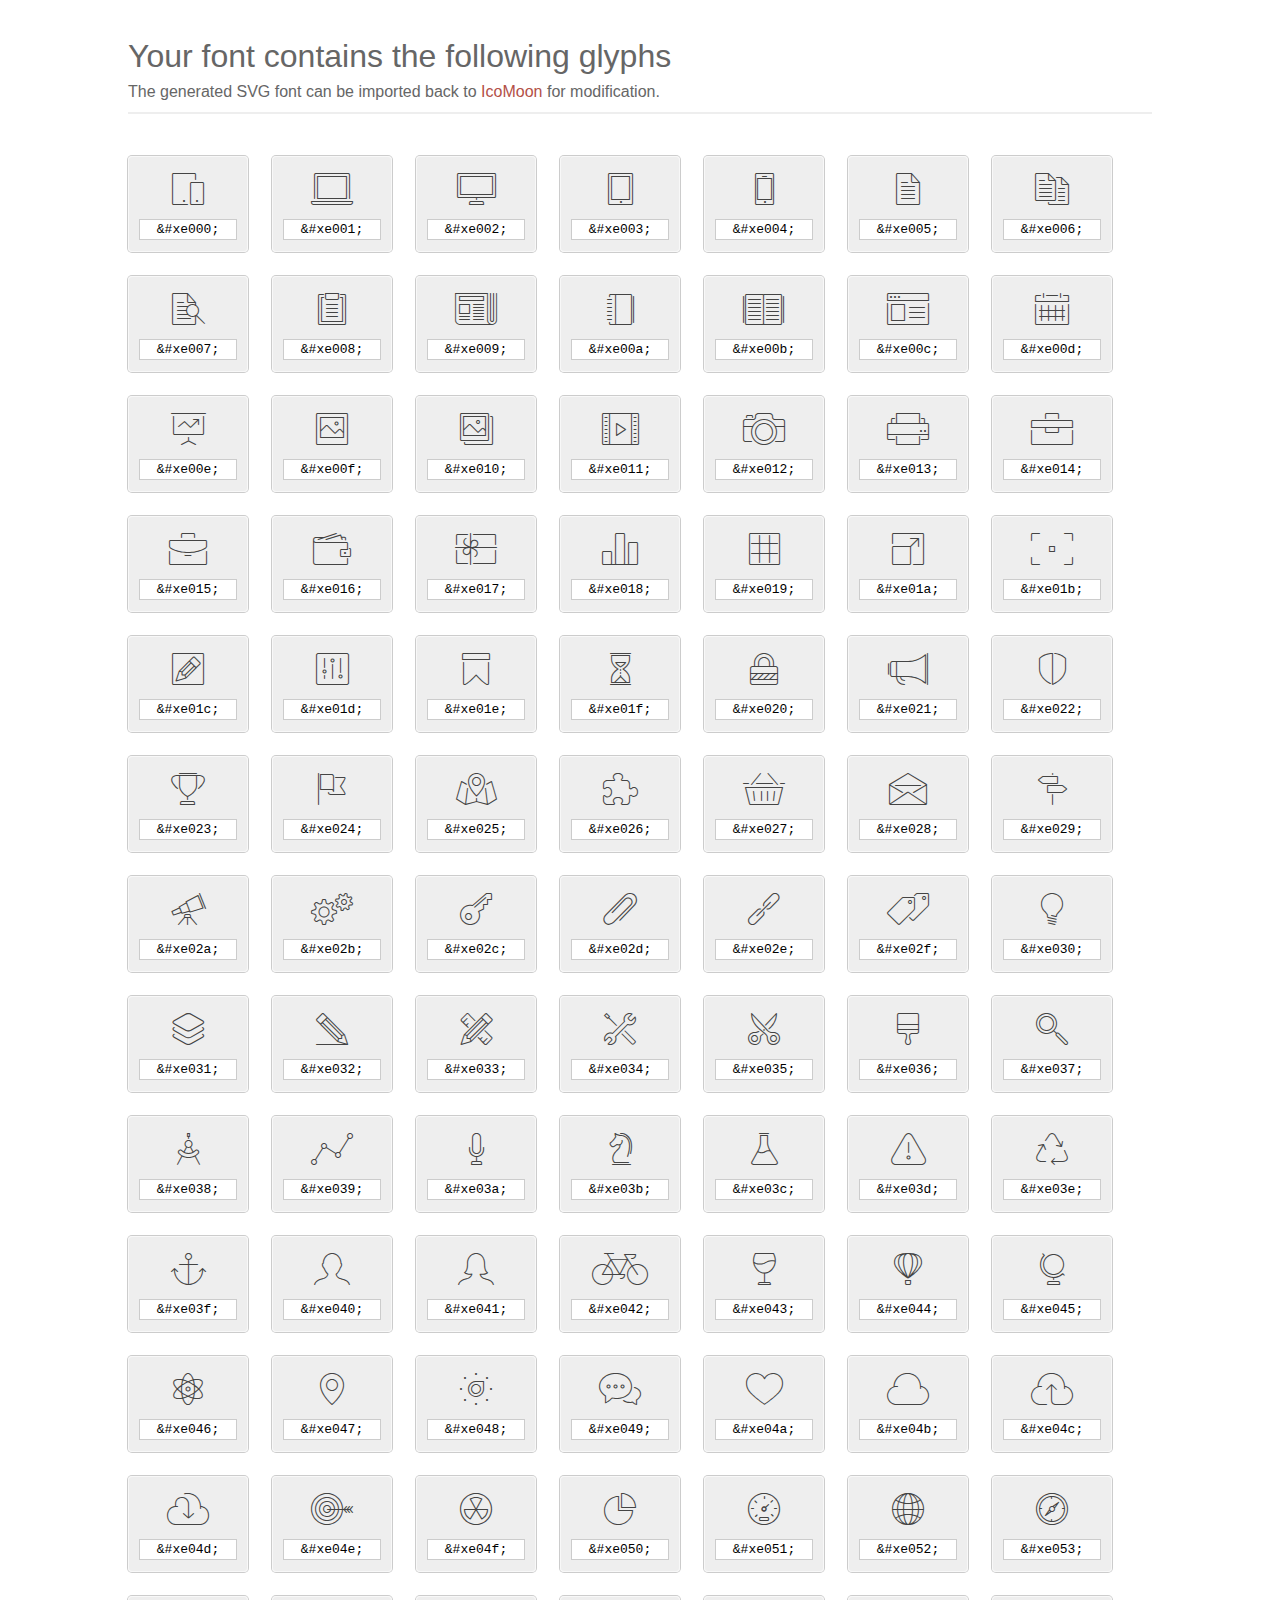
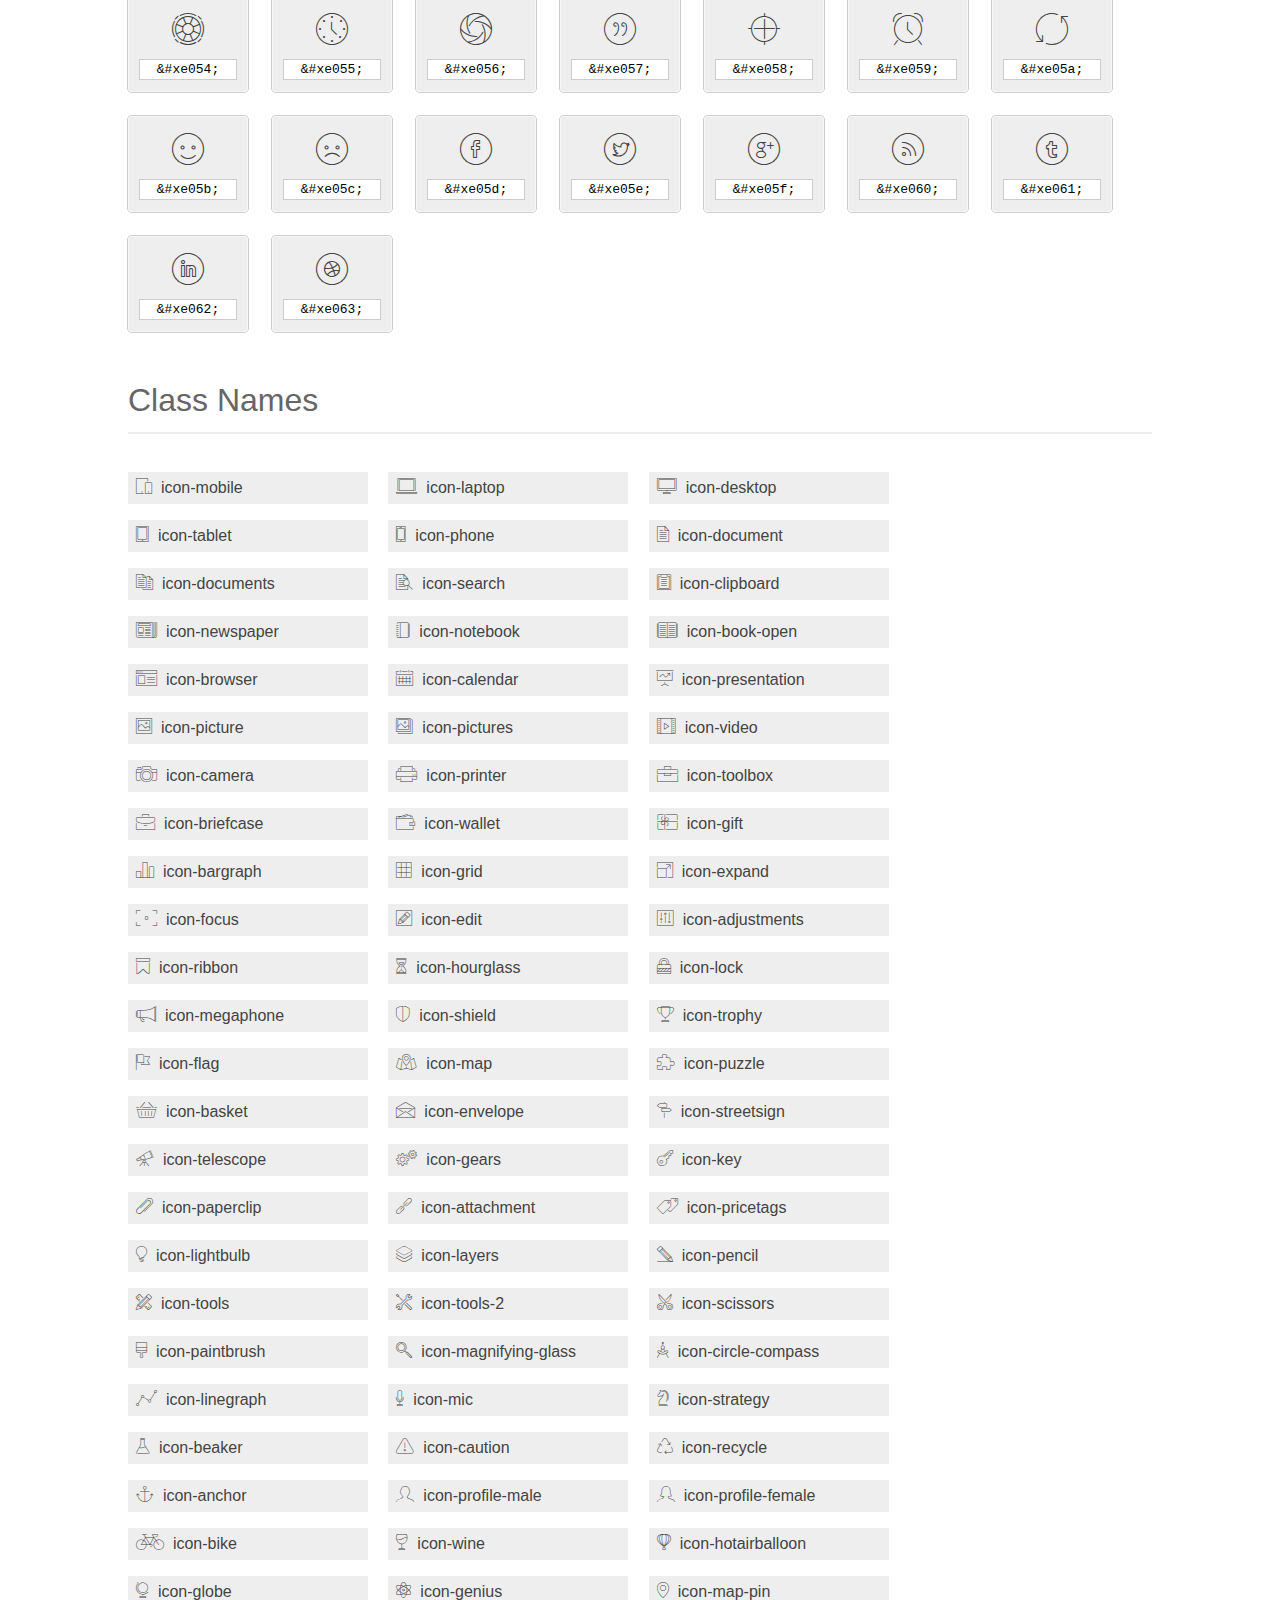
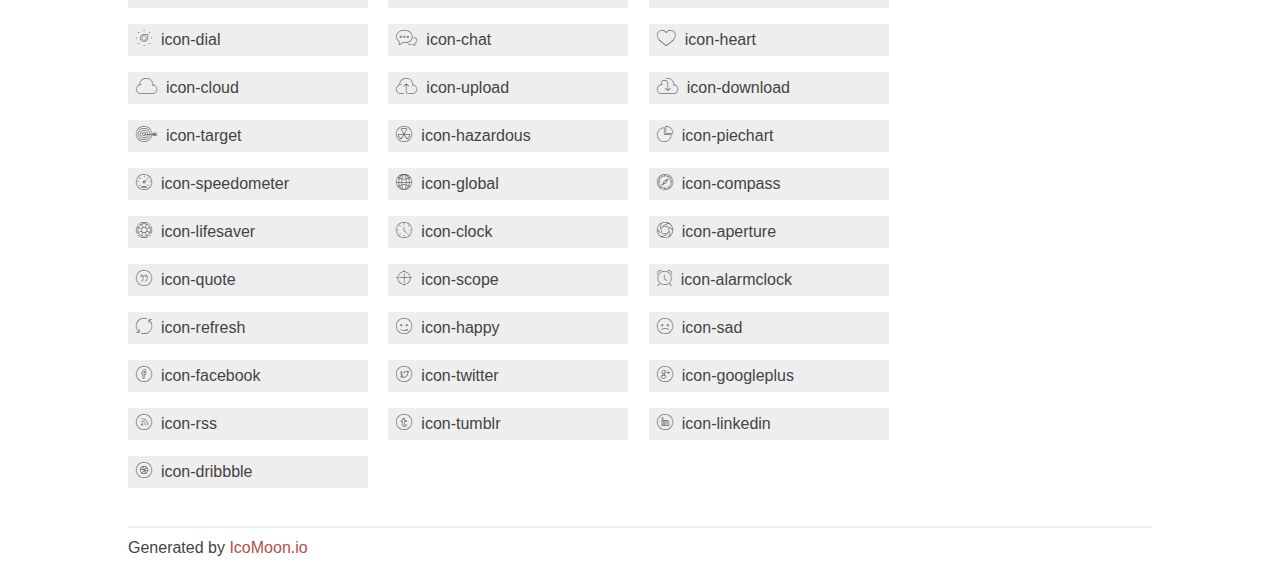
<file: fonts/et-line-font/index.html>
<!doctype html>
<html>
<head>
<title>Your Font/Glyphs</title>
<link rel="stylesheet" href="style.css" />
<!--[if lte IE 7]><script src="lte-ie7.js"></script><![endif]-->
<style>
	section, header, footer {display: block;}
	body {
		font-family: sans-serif;
		color: #444;
		line-height: 1.5;
		font-size: 1em;
	}
	* {
		-moz-box-sizing: border-box;
		-webkit-box-sizing: border-box;
		box-sizing: border-box;
		margin: 0;
		padding: 0;
	}
	.glyph {
		font-size: 16px;
		float: left;
		text-align: center;
		background: #eee;
		padding: .75em;
		margin: .75em 1.5em .75em 0;
		width: 7.5em;
		border-radius: .25em;
		box-shadow: inset 0 0 0 1px #f8f8f8, 0 0 0 1px #CCC;
	}
	.glyph input {
		font-family: consolas, monospace;
		font-size: 13px;
		width: 100%;
		text-align: center;
		border: 0;
		box-shadow: 0 0 0 1px #ccc;
		padding: .125em;
	}
	.w-main {
		width: 80%;
	}
	.centered {
		margin-left: auto;
		margin-right: auto;
	}
	.fs1 {
		font-size: 2em;
	}
	header {
		margin: 2em 0;
		padding-bottom: .5em;
		color: #666;
		box-shadow: 0 2px #eee;
	}
	header h1 {
		font-size: 2em;
		font-weight: normal;
	}
	.clearfix:before, .clearfix:after { content: ""; display: table; }
	.clearfix:after, .clear { clear: both; }
	footer {
		margin-top: 2em;
		padding: .5em 0;
		box-shadow: 0 -2px #eee;
	}
	a, a:visited {
		color: #B35047;
		text-decoration: none;
	}
	a:hover, a:focus {color: #000;}
	.box1 {
		font-size: 16px;
		display: inline-block;
		width: 15em;
		padding: .25em .5em;
		background: #eee;
		margin: .5em 1em .5em 0;
	}
</style>
</head>
<body>
	<div class="w-main centered">
	<section class="mtm clearfix" id="glyphs">
	<header>
		<h1>Your font contains the following glyphs</h1>
		<p>The generated SVG font can be imported back to <a href="http://icomoon.io/app">IcoMoon</a> for modification.</p>
	</header>
	<div class="glyph">
		<div class="fs1" aria-hidden="true" data-icon="&#xe000;"></div>
		<input type="text" readonly="readonly" value="&amp;#xe000;" />
	</div>
	<div class="glyph">
		<div class="fs1" aria-hidden="true" data-icon="&#xe001;"></div>
		<input type="text" readonly="readonly" value="&amp;#xe001;" />
	</div>
	<div class="glyph">
		<div class="fs1" aria-hidden="true" data-icon="&#xe002;"></div>
		<input type="text" readonly="readonly" value="&amp;#xe002;" />
	</div>
	<div class="glyph">
		<div class="fs1" aria-hidden="true" data-icon="&#xe003;"></div>
		<input type="text" readonly="readonly" value="&amp;#xe003;" />
	</div>
	<div class="glyph">
		<div class="fs1" aria-hidden="true" data-icon="&#xe004;"></div>
		<input type="text" readonly="readonly" value="&amp;#xe004;" />
	</div>
	<div class="glyph">
		<div class="fs1" aria-hidden="true" data-icon="&#xe005;"></div>
		<input type="text" readonly="readonly" value="&amp;#xe005;" />
	</div>
	<div class="glyph">
		<div class="fs1" aria-hidden="true" data-icon="&#xe006;"></div>
		<input type="text" readonly="readonly" value="&amp;#xe006;" />
	</div>
	<div class="glyph">
		<div class="fs1" aria-hidden="true" data-icon="&#xe007;"></div>
		<input type="text" readonly="readonly" value="&amp;#xe007;" />
	</div>
	<div class="glyph">
		<div class="fs1" aria-hidden="true" data-icon="&#xe008;"></div>
		<input type="text" readonly="readonly" value="&amp;#xe008;" />
	</div>
	<div class="glyph">
		<div class="fs1" aria-hidden="true" data-icon="&#xe009;"></div>
		<input type="text" readonly="readonly" value="&amp;#xe009;" />
	</div>
	<div class="glyph">
		<div class="fs1" aria-hidden="true" data-icon="&#xe00a;"></div>
		<input type="text" readonly="readonly" value="&amp;#xe00a;" />
	</div>
	<div class="glyph">
		<div class="fs1" aria-hidden="true" data-icon="&#xe00b;"></div>
		<input type="text" readonly="readonly" value="&amp;#xe00b;" />
	</div>
	<div class="glyph">
		<div class="fs1" aria-hidden="true" data-icon="&#xe00c;"></div>
		<input type="text" readonly="readonly" value="&amp;#xe00c;" />
	</div>
	<div class="glyph">
		<div class="fs1" aria-hidden="true" data-icon="&#xe00d;"></div>
		<input type="text" readonly="readonly" value="&amp;#xe00d;" />
	</div>
	<div class="glyph">
		<div class="fs1" aria-hidden="true" data-icon="&#xe00e;"></div>
		<input type="text" readonly="readonly" value="&amp;#xe00e;" />
	</div>
	<div class="glyph">
		<div class="fs1" aria-hidden="true" data-icon="&#xe00f;"></div>
		<input type="text" readonly="readonly" value="&amp;#xe00f;" />
	</div>
	<div class="glyph">
		<div class="fs1" aria-hidden="true" data-icon="&#xe010;"></div>
		<input type="text" readonly="readonly" value="&amp;#xe010;" />
	</div>
	<div class="glyph">
		<div class="fs1" aria-hidden="true" data-icon="&#xe011;"></div>
		<input type="text" readonly="readonly" value="&amp;#xe011;" />
	</div>
	<div class="glyph">
		<div class="fs1" aria-hidden="true" data-icon="&#xe012;"></div>
		<input type="text" readonly="readonly" value="&amp;#xe012;" />
	</div>
	<div class="glyph">
		<div class="fs1" aria-hidden="true" data-icon="&#xe013;"></div>
		<input type="text" readonly="readonly" value="&amp;#xe013;" />
	</div>
	<div class="glyph">
		<div class="fs1" aria-hidden="true" data-icon="&#xe014;"></div>
		<input type="text" readonly="readonly" value="&amp;#xe014;" />
	</div>
	<div class="glyph">
		<div class="fs1" aria-hidden="true" data-icon="&#xe015;"></div>
		<input type="text" readonly="readonly" value="&amp;#xe015;" />
	</div>
	<div class="glyph">
		<div class="fs1" aria-hidden="true" data-icon="&#xe016;"></div>
		<input type="text" readonly="readonly" value="&amp;#xe016;" />
	</div>
	<div class="glyph">
		<div class="fs1" aria-hidden="true" data-icon="&#xe017;"></div>
		<input type="text" readonly="readonly" value="&amp;#xe017;" />
	</div>
	<div class="glyph">
		<div class="fs1" aria-hidden="true" data-icon="&#xe018;"></div>
		<input type="text" readonly="readonly" value="&amp;#xe018;" />
	</div>
	<div class="glyph">
		<div class="fs1" aria-hidden="true" data-icon="&#xe019;"></div>
		<input type="text" readonly="readonly" value="&amp;#xe019;" />
	</div>
	<div class="glyph">
		<div class="fs1" aria-hidden="true" data-icon="&#xe01a;"></div>
		<input type="text" readonly="readonly" value="&amp;#xe01a;" />
	</div>
	<div class="glyph">
		<div class="fs1" aria-hidden="true" data-icon="&#xe01b;"></div>
		<input type="text" readonly="readonly" value="&amp;#xe01b;" />
	</div>
	<div class="glyph">
		<div class="fs1" aria-hidden="true" data-icon="&#xe01c;"></div>
		<input type="text" readonly="readonly" value="&amp;#xe01c;" />
	</div>
	<div class="glyph">
		<div class="fs1" aria-hidden="true" data-icon="&#xe01d;"></div>
		<input type="text" readonly="readonly" value="&amp;#xe01d;" />
	</div>
	<div class="glyph">
		<div class="fs1" aria-hidden="true" data-icon="&#xe01e;"></div>
		<input type="text" readonly="readonly" value="&amp;#xe01e;" />
	</div>
	<div class="glyph">
		<div class="fs1" aria-hidden="true" data-icon="&#xe01f;"></div>
		<input type="text" readonly="readonly" value="&amp;#xe01f;" />
	</div>
	<div class="glyph">
		<div class="fs1" aria-hidden="true" data-icon="&#xe020;"></div>
		<input type="text" readonly="readonly" value="&amp;#xe020;" />
	</div>
	<div class="glyph">
		<div class="fs1" aria-hidden="true" data-icon="&#xe021;"></div>
		<input type="text" readonly="readonly" value="&amp;#xe021;" />
	</div>
	<div class="glyph">
		<div class="fs1" aria-hidden="true" data-icon="&#xe022;"></div>
		<input type="text" readonly="readonly" value="&amp;#xe022;" />
	</div>
	<div class="glyph">
		<div class="fs1" aria-hidden="true" data-icon="&#xe023;"></div>
		<input type="text" readonly="readonly" value="&amp;#xe023;" />
	</div>
	<div class="glyph">
		<div class="fs1" aria-hidden="true" data-icon="&#xe024;"></div>
		<input type="text" readonly="readonly" value="&amp;#xe024;" />
	</div>
	<div class="glyph">
		<div class="fs1" aria-hidden="true" data-icon="&#xe025;"></div>
		<input type="text" readonly="readonly" value="&amp;#xe025;" />
	</div>
	<div class="glyph">
		<div class="fs1" aria-hidden="true" data-icon="&#xe026;"></div>
		<input type="text" readonly="readonly" value="&amp;#xe026;" />
	</div>
	<div class="glyph">
		<div class="fs1" aria-hidden="true" data-icon="&#xe027;"></div>
		<input type="text" readonly="readonly" value="&amp;#xe027;" />
	</div>
	<div class="glyph">
		<div class="fs1" aria-hidden="true" data-icon="&#xe028;"></div>
		<input type="text" readonly="readonly" value="&amp;#xe028;" />
	</div>
	<div class="glyph">
		<div class="fs1" aria-hidden="true" data-icon="&#xe029;"></div>
		<input type="text" readonly="readonly" value="&amp;#xe029;" />
	</div>
	<div class="glyph">
		<div class="fs1" aria-hidden="true" data-icon="&#xe02a;"></div>
		<input type="text" readonly="readonly" value="&amp;#xe02a;" />
	</div>
	<div class="glyph">
		<div class="fs1" aria-hidden="true" data-icon="&#xe02b;"></div>
		<input type="text" readonly="readonly" value="&amp;#xe02b;" />
	</div>
	<div class="glyph">
		<div class="fs1" aria-hidden="true" data-icon="&#xe02c;"></div>
		<input type="text" readonly="readonly" value="&amp;#xe02c;" />
	</div>
	<div class="glyph">
		<div class="fs1" aria-hidden="true" data-icon="&#xe02d;"></div>
		<input type="text" readonly="readonly" value="&amp;#xe02d;" />
	</div>
	<div class="glyph">
		<div class="fs1" aria-hidden="true" data-icon="&#xe02e;"></div>
		<input type="text" readonly="readonly" value="&amp;#xe02e;" />
	</div>
	<div class="glyph">
		<div class="fs1" aria-hidden="true" data-icon="&#xe02f;"></div>
		<input type="text" readonly="readonly" value="&amp;#xe02f;" />
	</div>
	<div class="glyph">
		<div class="fs1" aria-hidden="true" data-icon="&#xe030;"></div>
		<input type="text" readonly="readonly" value="&amp;#xe030;" />
	</div>
	<div class="glyph">
		<div class="fs1" aria-hidden="true" data-icon="&#xe031;"></div>
		<input type="text" readonly="readonly" value="&amp;#xe031;" />
	</div>
	<div class="glyph">
		<div class="fs1" aria-hidden="true" data-icon="&#xe032;"></div>
		<input type="text" readonly="readonly" value="&amp;#xe032;" />
	</div>
	<div class="glyph">
		<div class="fs1" aria-hidden="true" data-icon="&#xe033;"></div>
		<input type="text" readonly="readonly" value="&amp;#xe033;" />
	</div>
	<div class="glyph">
		<div class="fs1" aria-hidden="true" data-icon="&#xe034;"></div>
		<input type="text" readonly="readonly" value="&amp;#xe034;" />
	</div>
	<div class="glyph">
		<div class="fs1" aria-hidden="true" data-icon="&#xe035;"></div>
		<input type="text" readonly="readonly" value="&amp;#xe035;" />
	</div>
	<div class="glyph">
		<div class="fs1" aria-hidden="true" data-icon="&#xe036;"></div>
		<input type="text" readonly="readonly" value="&amp;#xe036;" />
	</div>
	<div class="glyph">
		<div class="fs1" aria-hidden="true" data-icon="&#xe037;"></div>
		<input type="text" readonly="readonly" value="&amp;#xe037;" />
	</div>
	<div class="glyph">
		<div class="fs1" aria-hidden="true" data-icon="&#xe038;"></div>
		<input type="text" readonly="readonly" value="&amp;#xe038;" />
	</div>
	<div class="glyph">
		<div class="fs1" aria-hidden="true" data-icon="&#xe039;"></div>
		<input type="text" readonly="readonly" value="&amp;#xe039;" />
	</div>
	<div class="glyph">
		<div class="fs1" aria-hidden="true" data-icon="&#xe03a;"></div>
		<input type="text" readonly="readonly" value="&amp;#xe03a;" />
	</div>
	<div class="glyph">
		<div class="fs1" aria-hidden="true" data-icon="&#xe03b;"></div>
		<input type="text" readonly="readonly" value="&amp;#xe03b;" />
	</div>
	<div class="glyph">
		<div class="fs1" aria-hidden="true" data-icon="&#xe03c;"></div>
		<input type="text" readonly="readonly" value="&amp;#xe03c;" />
	</div>
	<div class="glyph">
		<div class="fs1" aria-hidden="true" data-icon="&#xe03d;"></div>
		<input type="text" readonly="readonly" value="&amp;#xe03d;" />
	</div>
	<div class="glyph">
		<div class="fs1" aria-hidden="true" data-icon="&#xe03e;"></div>
		<input type="text" readonly="readonly" value="&amp;#xe03e;" />
	</div>
	<div class="glyph">
		<div class="fs1" aria-hidden="true" data-icon="&#xe03f;"></div>
		<input type="text" readonly="readonly" value="&amp;#xe03f;" />
	</div>
	<div class="glyph">
		<div class="fs1" aria-hidden="true" data-icon="&#xe040;"></div>
		<input type="text" readonly="readonly" value="&amp;#xe040;" />
	</div>
	<div class="glyph">
		<div class="fs1" aria-hidden="true" data-icon="&#xe041;"></div>
		<input type="text" readonly="readonly" value="&amp;#xe041;" />
	</div>
	<div class="glyph">
		<div class="fs1" aria-hidden="true" data-icon="&#xe042;"></div>
		<input type="text" readonly="readonly" value="&amp;#xe042;" />
	</div>
	<div class="glyph">
		<div class="fs1" aria-hidden="true" data-icon="&#xe043;"></div>
		<input type="text" readonly="readonly" value="&amp;#xe043;" />
	</div>
	<div class="glyph">
		<div class="fs1" aria-hidden="true" data-icon="&#xe044;"></div>
		<input type="text" readonly="readonly" value="&amp;#xe044;" />
	</div>
	<div class="glyph">
		<div class="fs1" aria-hidden="true" data-icon="&#xe045;"></div>
		<input type="text" readonly="readonly" value="&amp;#xe045;" />
	</div>
	<div class="glyph">
		<div class="fs1" aria-hidden="true" data-icon="&#xe046;"></div>
		<input type="text" readonly="readonly" value="&amp;#xe046;" />
	</div>
	<div class="glyph">
		<div class="fs1" aria-hidden="true" data-icon="&#xe047;"></div>
		<input type="text" readonly="readonly" value="&amp;#xe047;" />
	</div>
	<div class="glyph">
		<div class="fs1" aria-hidden="true" data-icon="&#xe048;"></div>
		<input type="text" readonly="readonly" value="&amp;#xe048;" />
	</div>
	<div class="glyph">
		<div class="fs1" aria-hidden="true" data-icon="&#xe049;"></div>
		<input type="text" readonly="readonly" value="&amp;#xe049;" />
	</div>
	<div class="glyph">
		<div class="fs1" aria-hidden="true" data-icon="&#xe04a;"></div>
		<input type="text" readonly="readonly" value="&amp;#xe04a;" />
	</div>
	<div class="glyph">
		<div class="fs1" aria-hidden="true" data-icon="&#xe04b;"></div>
		<input type="text" readonly="readonly" value="&amp;#xe04b;" />
	</div>
	<div class="glyph">
		<div class="fs1" aria-hidden="true" data-icon="&#xe04c;"></div>
		<input type="text" readonly="readonly" value="&amp;#xe04c;" />
	</div>
	<div class="glyph">
		<div class="fs1" aria-hidden="true" data-icon="&#xe04d;"></div>
		<input type="text" readonly="readonly" value="&amp;#xe04d;" />
	</div>
	<div class="glyph">
		<div class="fs1" aria-hidden="true" data-icon="&#xe04e;"></div>
		<input type="text" readonly="readonly" value="&amp;#xe04e;" />
	</div>
	<div class="glyph">
		<div class="fs1" aria-hidden="true" data-icon="&#xe04f;"></div>
		<input type="text" readonly="readonly" value="&amp;#xe04f;" />
	</div>
	<div class="glyph">
		<div class="fs1" aria-hidden="true" data-icon="&#xe050;"></div>
		<input type="text" readonly="readonly" value="&amp;#xe050;" />
	</div>
	<div class="glyph">
		<div class="fs1" aria-hidden="true" data-icon="&#xe051;"></div>
		<input type="text" readonly="readonly" value="&amp;#xe051;" />
	</div>
	<div class="glyph">
		<div class="fs1" aria-hidden="true" data-icon="&#xe052;"></div>
		<input type="text" readonly="readonly" value="&amp;#xe052;" />
	</div>
	<div class="glyph">
		<div class="fs1" aria-hidden="true" data-icon="&#xe053;"></div>
		<input type="text" readonly="readonly" value="&amp;#xe053;" />
	</div>
	<div class="glyph">
		<div class="fs1" aria-hidden="true" data-icon="&#xe054;"></div>
		<input type="text" readonly="readonly" value="&amp;#xe054;" />
	</div>
	<div class="glyph">
		<div class="fs1" aria-hidden="true" data-icon="&#xe055;"></div>
		<input type="text" readonly="readonly" value="&amp;#xe055;" />
	</div>
	<div class="glyph">
		<div class="fs1" aria-hidden="true" data-icon="&#xe056;"></div>
		<input type="text" readonly="readonly" value="&amp;#xe056;" />
	</div>
	<div class="glyph">
		<div class="fs1" aria-hidden="true" data-icon="&#xe057;"></div>
		<input type="text" readonly="readonly" value="&amp;#xe057;" />
	</div>
	<div class="glyph">
		<div class="fs1" aria-hidden="true" data-icon="&#xe058;"></div>
		<input type="text" readonly="readonly" value="&amp;#xe058;" />
	</div>
	<div class="glyph">
		<div class="fs1" aria-hidden="true" data-icon="&#xe059;"></div>
		<input type="text" readonly="readonly" value="&amp;#xe059;" />
	</div>
	<div class="glyph">
		<div class="fs1" aria-hidden="true" data-icon="&#xe05a;"></div>
		<input type="text" readonly="readonly" value="&amp;#xe05a;" />
	</div>
	<div class="glyph">
		<div class="fs1" aria-hidden="true" data-icon="&#xe05b;"></div>
		<input type="text" readonly="readonly" value="&amp;#xe05b;" />
	</div>
	<div class="glyph">
		<div class="fs1" aria-hidden="true" data-icon="&#xe05c;"></div>
		<input type="text" readonly="readonly" value="&amp;#xe05c;" />
	</div>
	<div class="glyph">
		<div class="fs1" aria-hidden="true" data-icon="&#xe05d;"></div>
		<input type="text" readonly="readonly" value="&amp;#xe05d;" />
	</div>
	<div class="glyph">
		<div class="fs1" aria-hidden="true" data-icon="&#xe05e;"></div>
		<input type="text" readonly="readonly" value="&amp;#xe05e;" />
	</div>
	<div class="glyph">
		<div class="fs1" aria-hidden="true" data-icon="&#xe05f;"></div>
		<input type="text" readonly="readonly" value="&amp;#xe05f;" />
	</div>
	<div class="glyph">
		<div class="fs1" aria-hidden="true" data-icon="&#xe060;"></div>
		<input type="text" readonly="readonly" value="&amp;#xe060;" />
	</div>
	<div class="glyph">
		<div class="fs1" aria-hidden="true" data-icon="&#xe061;"></div>
		<input type="text" readonly="readonly" value="&amp;#xe061;" />
	</div>
	<div class="glyph">
		<div class="fs1" aria-hidden="true" data-icon="&#xe062;"></div>
		<input type="text" readonly="readonly" value="&amp;#xe062;" />
	</div>
	<div class="glyph">
		<div class="fs1" aria-hidden="true" data-icon="&#xe063;"></div>
		<input type="text" readonly="readonly" value="&amp;#xe063;" />
	</div>
	</section>
	<div class="clear"></div>
	<section class="mtm clearfix" id="glyphs">
	<header>
		<h1>Class Names</h1>
	</header>
	<span class="box1">
		<span aria-hidden="true" class="icon-mobile"></span>
		&nbsp;icon-mobile
	</span>
	<span class="box1">
		<span aria-hidden="true" class="icon-laptop"></span>
		&nbsp;icon-laptop
	</span>
	<span class="box1">
		<span aria-hidden="true" class="icon-desktop"></span>
		&nbsp;icon-desktop
	</span>
	<span class="box1">
		<span aria-hidden="true" class="icon-tablet"></span>
		&nbsp;icon-tablet
	</span>
	<span class="box1">
		<span aria-hidden="true" class="icon-phone"></span>
		&nbsp;icon-phone
	</span>
	<span class="box1">
		<span aria-hidden="true" class="icon-document"></span>
		&nbsp;icon-document
	</span>
	<span class="box1">
		<span aria-hidden="true" class="icon-documents"></span>
		&nbsp;icon-documents
	</span>
	<span class="box1">
		<span aria-hidden="true" class="icon-search"></span>
		&nbsp;icon-search
	</span>
	<span class="box1">
		<span aria-hidden="true" class="icon-clipboard"></span>
		&nbsp;icon-clipboard
	</span>
	<span class="box1">
		<span aria-hidden="true" class="icon-newspaper"></span>
		&nbsp;icon-newspaper
	</span>
	<span class="box1">
		<span aria-hidden="true" class="icon-notebook"></span>
		&nbsp;icon-notebook
	</span>
	<span class="box1">
		<span aria-hidden="true" class="icon-book-open"></span>
		&nbsp;icon-book-open
	</span>
	<span class="box1">
		<span aria-hidden="true" class="icon-browser"></span>
		&nbsp;icon-browser
	</span>
	<span class="box1">
		<span aria-hidden="true" class="icon-calendar"></span>
		&nbsp;icon-calendar
	</span>
	<span class="box1">
		<span aria-hidden="true" class="icon-presentation"></span>
		&nbsp;icon-presentation
	</span>
	<span class="box1">
		<span aria-hidden="true" class="icon-picture"></span>
		&nbsp;icon-picture
	</span>
	<span class="box1">
		<span aria-hidden="true" class="icon-pictures"></span>
		&nbsp;icon-pictures
	</span>
	<span class="box1">
		<span aria-hidden="true" class="icon-video"></span>
		&nbsp;icon-video
	</span>
	<span class="box1">
		<span aria-hidden="true" class="icon-camera"></span>
		&nbsp;icon-camera
	</span>
	<span class="box1">
		<span aria-hidden="true" class="icon-printer"></span>
		&nbsp;icon-printer
	</span>
	<span class="box1">
		<span aria-hidden="true" class="icon-toolbox"></span>
		&nbsp;icon-toolbox
	</span>
	<span class="box1">
		<span aria-hidden="true" class="icon-briefcase"></span>
		&nbsp;icon-briefcase
	</span>
	<span class="box1">
		<span aria-hidden="true" class="icon-wallet"></span>
		&nbsp;icon-wallet
	</span>
	<span class="box1">
		<span aria-hidden="true" class="icon-gift"></span>
		&nbsp;icon-gift
	</span>
	<span class="box1">
		<span aria-hidden="true" class="icon-bargraph"></span>
		&nbsp;icon-bargraph
	</span>
	<span class="box1">
		<span aria-hidden="true" class="icon-grid"></span>
		&nbsp;icon-grid
	</span>
	<span class="box1">
		<span aria-hidden="true" class="icon-expand"></span>
		&nbsp;icon-expand
	</span>
	<span class="box1">
		<span aria-hidden="true" class="icon-focus"></span>
		&nbsp;icon-focus
	</span>
	<span class="box1">
		<span aria-hidden="true" class="icon-edit"></span>
		&nbsp;icon-edit
	</span>
	<span class="box1">
		<span aria-hidden="true" class="icon-adjustments"></span>
		&nbsp;icon-adjustments
	</span>
	<span class="box1">
		<span aria-hidden="true" class="icon-ribbon"></span>
		&nbsp;icon-ribbon
	</span>
	<span class="box1">
		<span aria-hidden="true" class="icon-hourglass"></span>
		&nbsp;icon-hourglass
	</span>
	<span class="box1">
		<span aria-hidden="true" class="icon-lock"></span>
		&nbsp;icon-lock
	</span>
	<span class="box1">
		<span aria-hidden="true" class="icon-megaphone"></span>
		&nbsp;icon-megaphone
	</span>
	<span class="box1">
		<span aria-hidden="true" class="icon-shield"></span>
		&nbsp;icon-shield
	</span>
	<span class="box1">
		<span aria-hidden="true" class="icon-trophy"></span>
		&nbsp;icon-trophy
	</span>
	<span class="box1">
		<span aria-hidden="true" class="icon-flag"></span>
		&nbsp;icon-flag
	</span>
	<span class="box1">
		<span aria-hidden="true" class="icon-map"></span>
		&nbsp;icon-map
	</span>
	<span class="box1">
		<span aria-hidden="true" class="icon-puzzle"></span>
		&nbsp;icon-puzzle
	</span>
	<span class="box1">
		<span aria-hidden="true" class="icon-basket"></span>
		&nbsp;icon-basket
	</span>
	<span class="box1">
		<span aria-hidden="true" class="icon-envelope"></span>
		&nbsp;icon-envelope
	</span>
	<span class="box1">
		<span aria-hidden="true" class="icon-streetsign"></span>
		&nbsp;icon-streetsign
	</span>
	<span class="box1">
		<span aria-hidden="true" class="icon-telescope"></span>
		&nbsp;icon-telescope
	</span>
	<span class="box1">
		<span aria-hidden="true" class="icon-gears"></span>
		&nbsp;icon-gears
	</span>
	<span class="box1">
		<span aria-hidden="true" class="icon-key"></span>
		&nbsp;icon-key
	</span>
	<span class="box1">
		<span aria-hidden="true" class="icon-paperclip"></span>
		&nbsp;icon-paperclip
	</span>
	<span class="box1">
		<span aria-hidden="true" class="icon-attachment"></span>
		&nbsp;icon-attachment
	</span>
	<span class="box1">
		<span aria-hidden="true" class="icon-pricetags"></span>
		&nbsp;icon-pricetags
	</span>
	<span class="box1">
		<span aria-hidden="true" class="icon-lightbulb"></span>
		&nbsp;icon-lightbulb
	</span>
	<span class="box1">
		<span aria-hidden="true" class="icon-layers"></span>
		&nbsp;icon-layers
	</span>
	<span class="box1">
		<span aria-hidden="true" class="icon-pencil"></span>
		&nbsp;icon-pencil
	</span>
	<span class="box1">
		<span aria-hidden="true" class="icon-tools"></span>
		&nbsp;icon-tools
	</span>
	<span class="box1">
		<span aria-hidden="true" class="icon-tools-2"></span>
		&nbsp;icon-tools-2
	</span>
	<span class="box1">
		<span aria-hidden="true" class="icon-scissors"></span>
		&nbsp;icon-scissors
	</span>
	<span class="box1">
		<span aria-hidden="true" class="icon-paintbrush"></span>
		&nbsp;icon-paintbrush
	</span>
	<span class="box1">
		<span aria-hidden="true" class="icon-magnifying-glass"></span>
		&nbsp;icon-magnifying-glass
	</span>
	<span class="box1">
		<span aria-hidden="true" class="icon-circle-compass"></span>
		&nbsp;icon-circle-compass
	</span>
	<span class="box1">
		<span aria-hidden="true" class="icon-linegraph"></span>
		&nbsp;icon-linegraph
	</span>
	<span class="box1">
		<span aria-hidden="true" class="icon-mic"></span>
		&nbsp;icon-mic
	</span>
	<span class="box1">
		<span aria-hidden="true" class="icon-strategy"></span>
		&nbsp;icon-strategy
	</span>
	<span class="box1">
		<span aria-hidden="true" class="icon-beaker"></span>
		&nbsp;icon-beaker
	</span>
	<span class="box1">
		<span aria-hidden="true" class="icon-caution"></span>
		&nbsp;icon-caution
	</span>
	<span class="box1">
		<span aria-hidden="true" class="icon-recycle"></span>
		&nbsp;icon-recycle
	</span>
	<span class="box1">
		<span aria-hidden="true" class="icon-anchor"></span>
		&nbsp;icon-anchor
	</span>
	<span class="box1">
		<span aria-hidden="true" class="icon-profile-male"></span>
		&nbsp;icon-profile-male
	</span>
	<span class="box1">
		<span aria-hidden="true" class="icon-profile-female"></span>
		&nbsp;icon-profile-female
	</span>
	<span class="box1">
		<span aria-hidden="true" class="icon-bike"></span>
		&nbsp;icon-bike
	</span>
	<span class="box1">
		<span aria-hidden="true" class="icon-wine"></span>
		&nbsp;icon-wine
	</span>
	<span class="box1">
		<span aria-hidden="true" class="icon-hotairballoon"></span>
		&nbsp;icon-hotairballoon
	</span>
	<span class="box1">
		<span aria-hidden="true" class="icon-globe"></span>
		&nbsp;icon-globe
	</span>
	<span class="box1">
		<span aria-hidden="true" class="icon-genius"></span>
		&nbsp;icon-genius
	</span>
	<span class="box1">
		<span aria-hidden="true" class="icon-map-pin"></span>
		&nbsp;icon-map-pin
	</span>
	<span class="box1">
		<span aria-hidden="true" class="icon-dial"></span>
		&nbsp;icon-dial
	</span>
	<span class="box1">
		<span aria-hidden="true" class="icon-chat"></span>
		&nbsp;icon-chat
	</span>
	<span class="box1">
		<span aria-hidden="true" class="icon-heart"></span>
		&nbsp;icon-heart
	</span>
	<span class="box1">
		<span aria-hidden="true" class="icon-cloud"></span>
		&nbsp;icon-cloud
	</span>
	<span class="box1">
		<span aria-hidden="true" class="icon-upload"></span>
		&nbsp;icon-upload
	</span>
	<span class="box1">
		<span aria-hidden="true" class="icon-download"></span>
		&nbsp;icon-download
	</span>
	<span class="box1">
		<span aria-hidden="true" class="icon-target"></span>
		&nbsp;icon-target
	</span>
	<span class="box1">
		<span aria-hidden="true" class="icon-hazardous"></span>
		&nbsp;icon-hazardous
	</span>
	<span class="box1">
		<span aria-hidden="true" class="icon-piechart"></span>
		&nbsp;icon-piechart
	</span>
	<span class="box1">
		<span aria-hidden="true" class="icon-speedometer"></span>
		&nbsp;icon-speedometer
	</span>
	<span class="box1">
		<span aria-hidden="true" class="icon-global"></span>
		&nbsp;icon-global
	</span>
	<span class="box1">
		<span aria-hidden="true" class="icon-compass"></span>
		&nbsp;icon-compass
	</span>
	<span class="box1">
		<span aria-hidden="true" class="icon-lifesaver"></span>
		&nbsp;icon-lifesaver
	</span>
	<span class="box1">
		<span aria-hidden="true" class="icon-clock"></span>
		&nbsp;icon-clock
	</span>
	<span class="box1">
		<span aria-hidden="true" class="icon-aperture"></span>
		&nbsp;icon-aperture
	</span>
	<span class="box1">
		<span aria-hidden="true" class="icon-quote"></span>
		&nbsp;icon-quote
	</span>
	<span class="box1">
		<span aria-hidden="true" class="icon-scope"></span>
		&nbsp;icon-scope
	</span>
	<span class="box1">
		<span aria-hidden="true" class="icon-alarmclock"></span>
		&nbsp;icon-alarmclock
	</span>
	<span class="box1">
		<span aria-hidden="true" class="icon-refresh"></span>
		&nbsp;icon-refresh
	</span>
	<span class="box1">
		<span aria-hidden="true" class="icon-happy"></span>
		&nbsp;icon-happy
	</span>
	<span class="box1">
		<span aria-hidden="true" class="icon-sad"></span>
		&nbsp;icon-sad
	</span>
	<span class="box1">
		<span aria-hidden="true" class="icon-facebook"></span>
		&nbsp;icon-facebook
	</span>
	<span class="box1">
		<span aria-hidden="true" class="icon-twitter"></span>
		&nbsp;icon-twitter
	</span>
	<span class="box1">
		<span aria-hidden="true" class="icon-googleplus"></span>
		&nbsp;icon-googleplus
	</span>
	<span class="box1">
		<span aria-hidden="true" class="icon-rss"></span>
		&nbsp;icon-rss
	</span>
	<span class="box1">
		<span aria-hidden="true" class="icon-tumblr"></span>
		&nbsp;icon-tumblr
	</span>
	<span class="box1">
		<span aria-hidden="true" class="icon-linkedin"></span>
		&nbsp;icon-linkedin
	</span>
	<span class="box1">
		<span aria-hidden="true" class="icon-dribbble"></span>
		&nbsp;icon-dribbble
	</span>
	</section>
	<footer>
		<p>Generated by <a href="http://icomoon.io">IcoMoon.io</a></p>
	</footer>
	</div>
	<script>
	document.getElementById("glyphs").addEventListener("click", function(e) {
		var target = e.target;
		if (target.tagName === "INPUT") {
			target.select();
		}
	});
	</script>
</body>
</html>
</file>
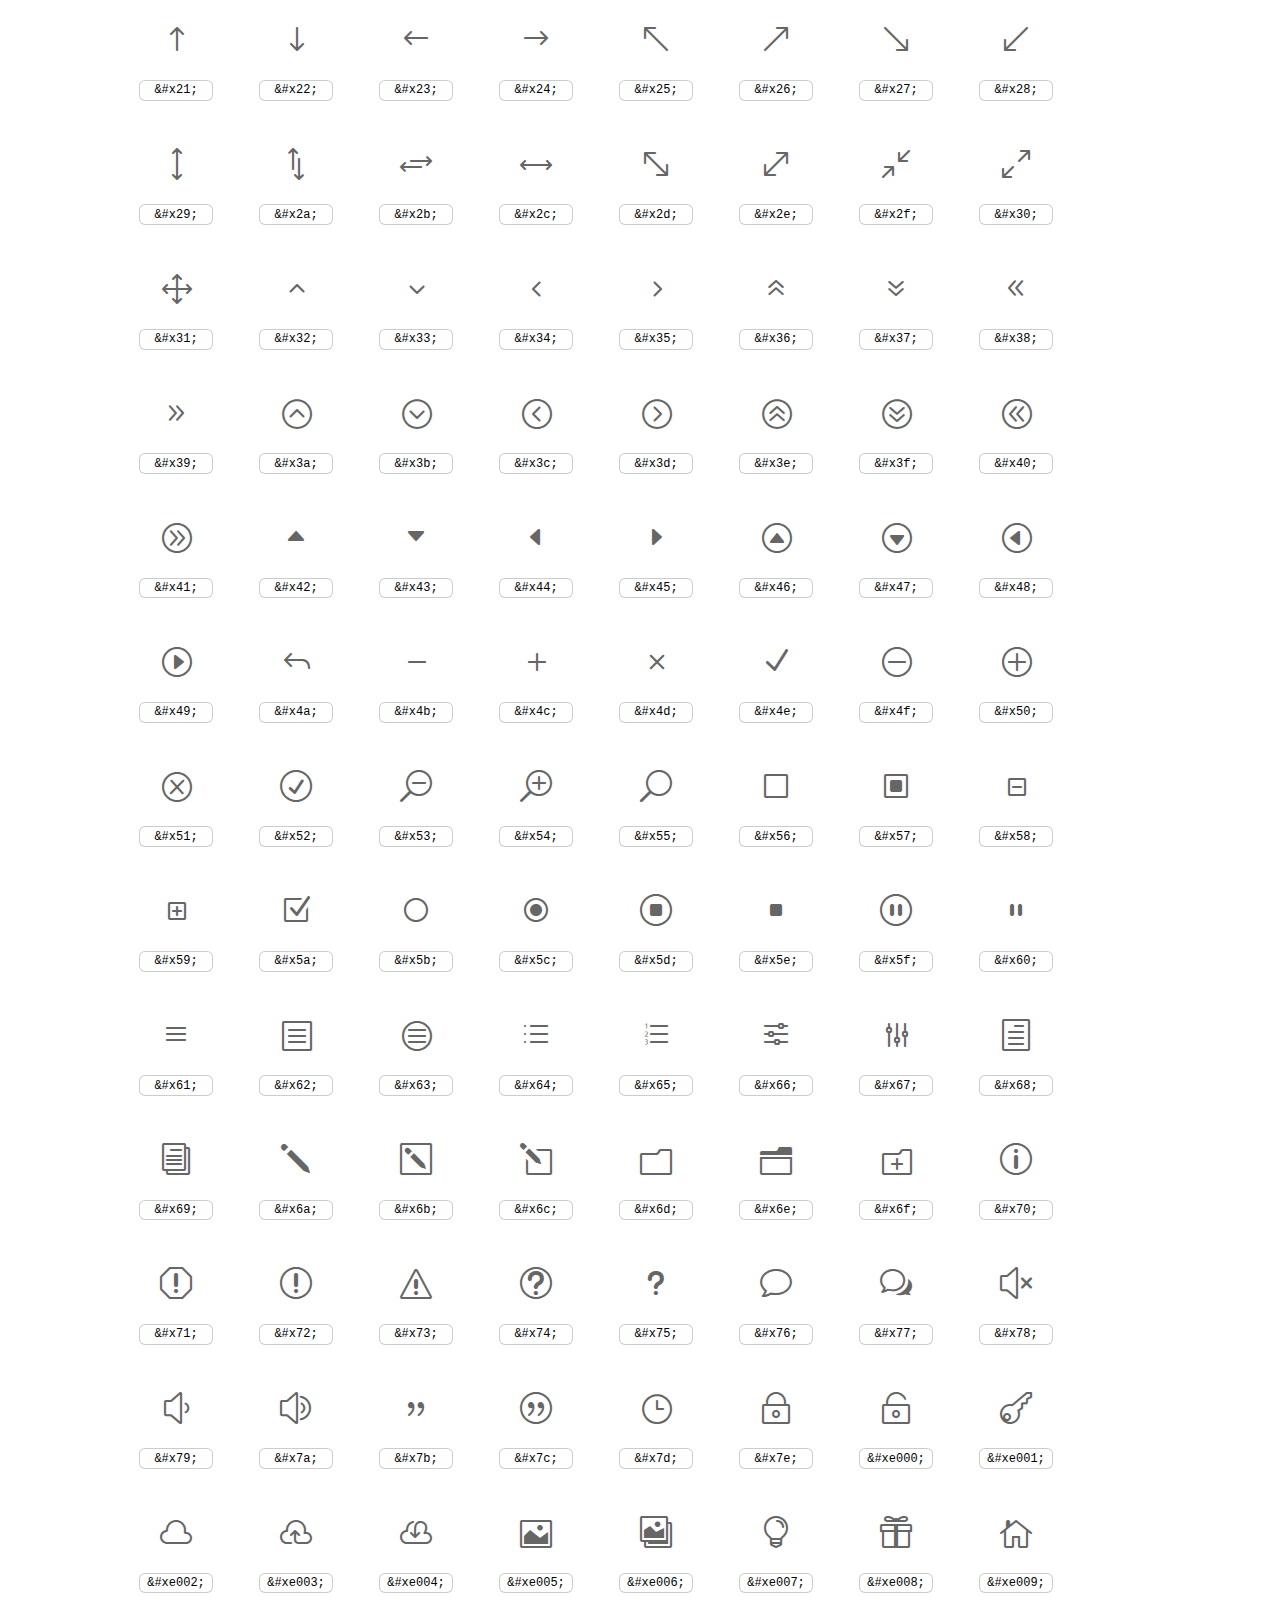
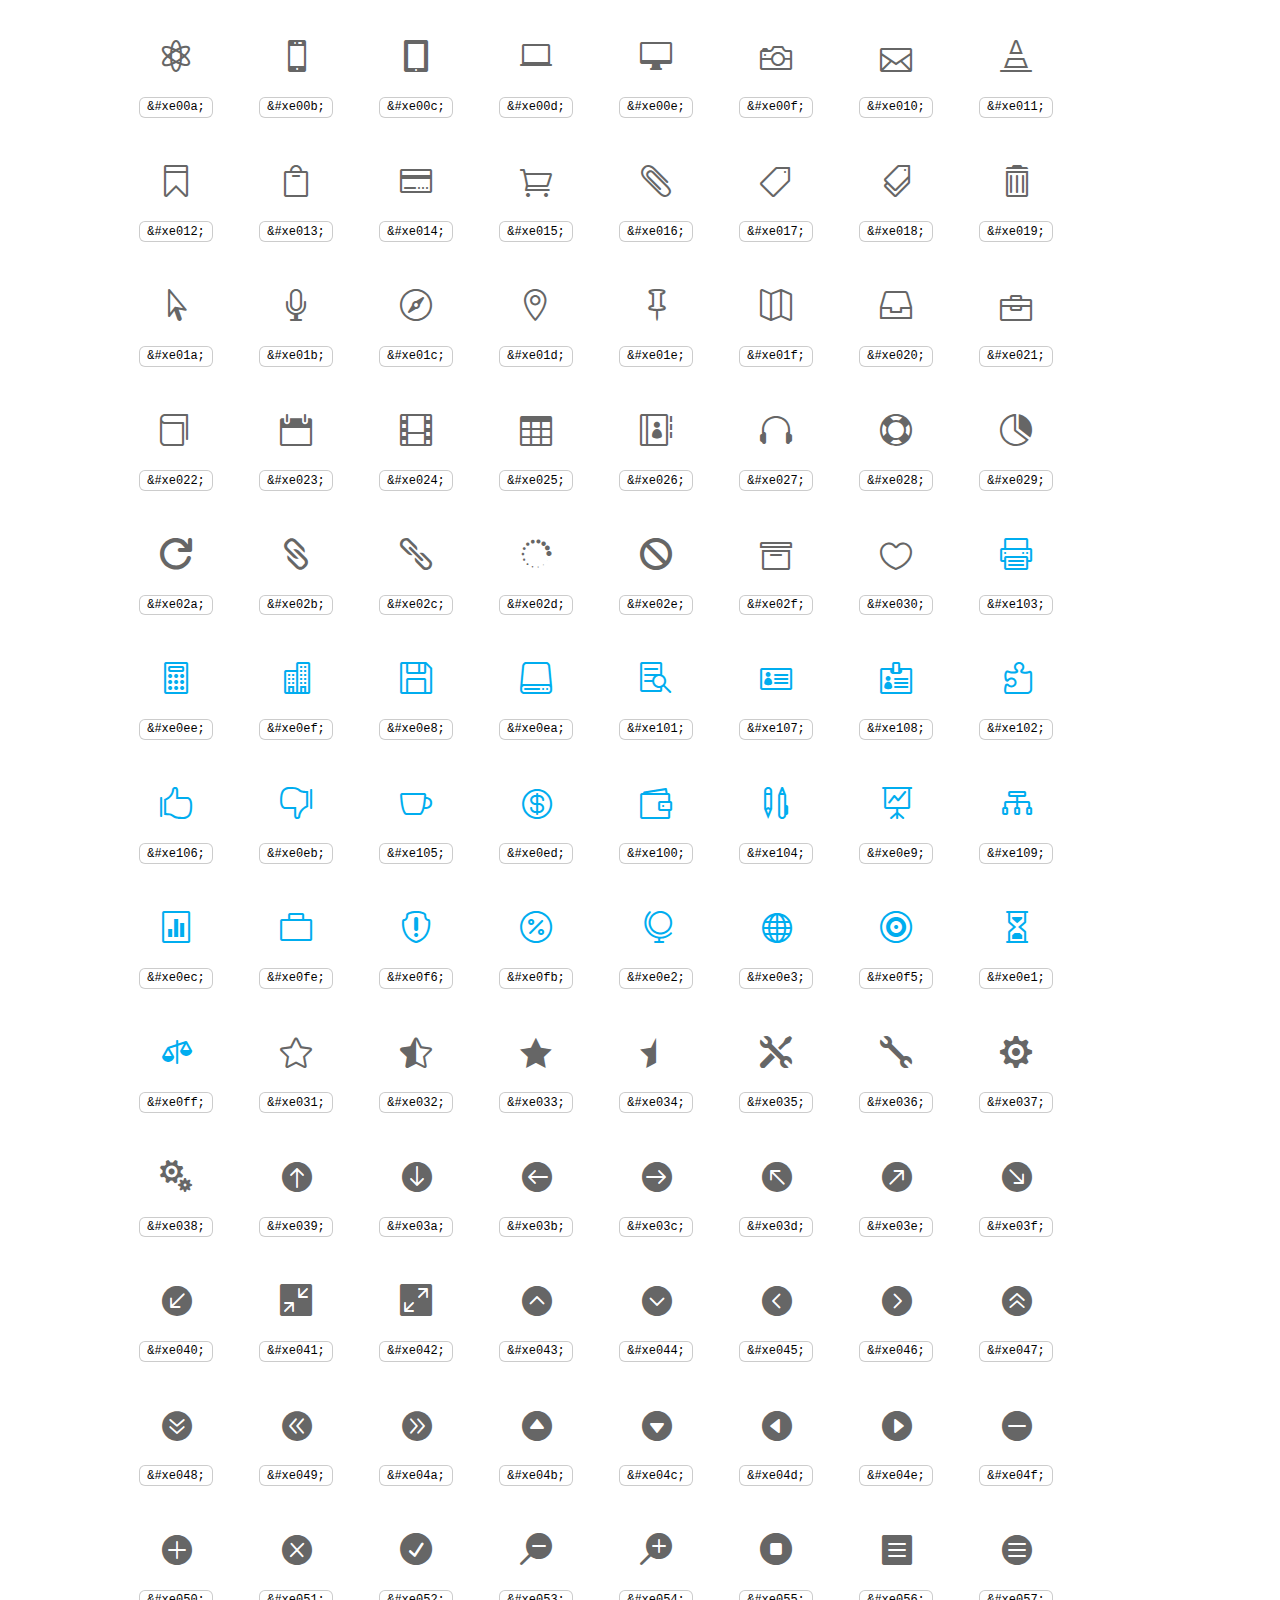
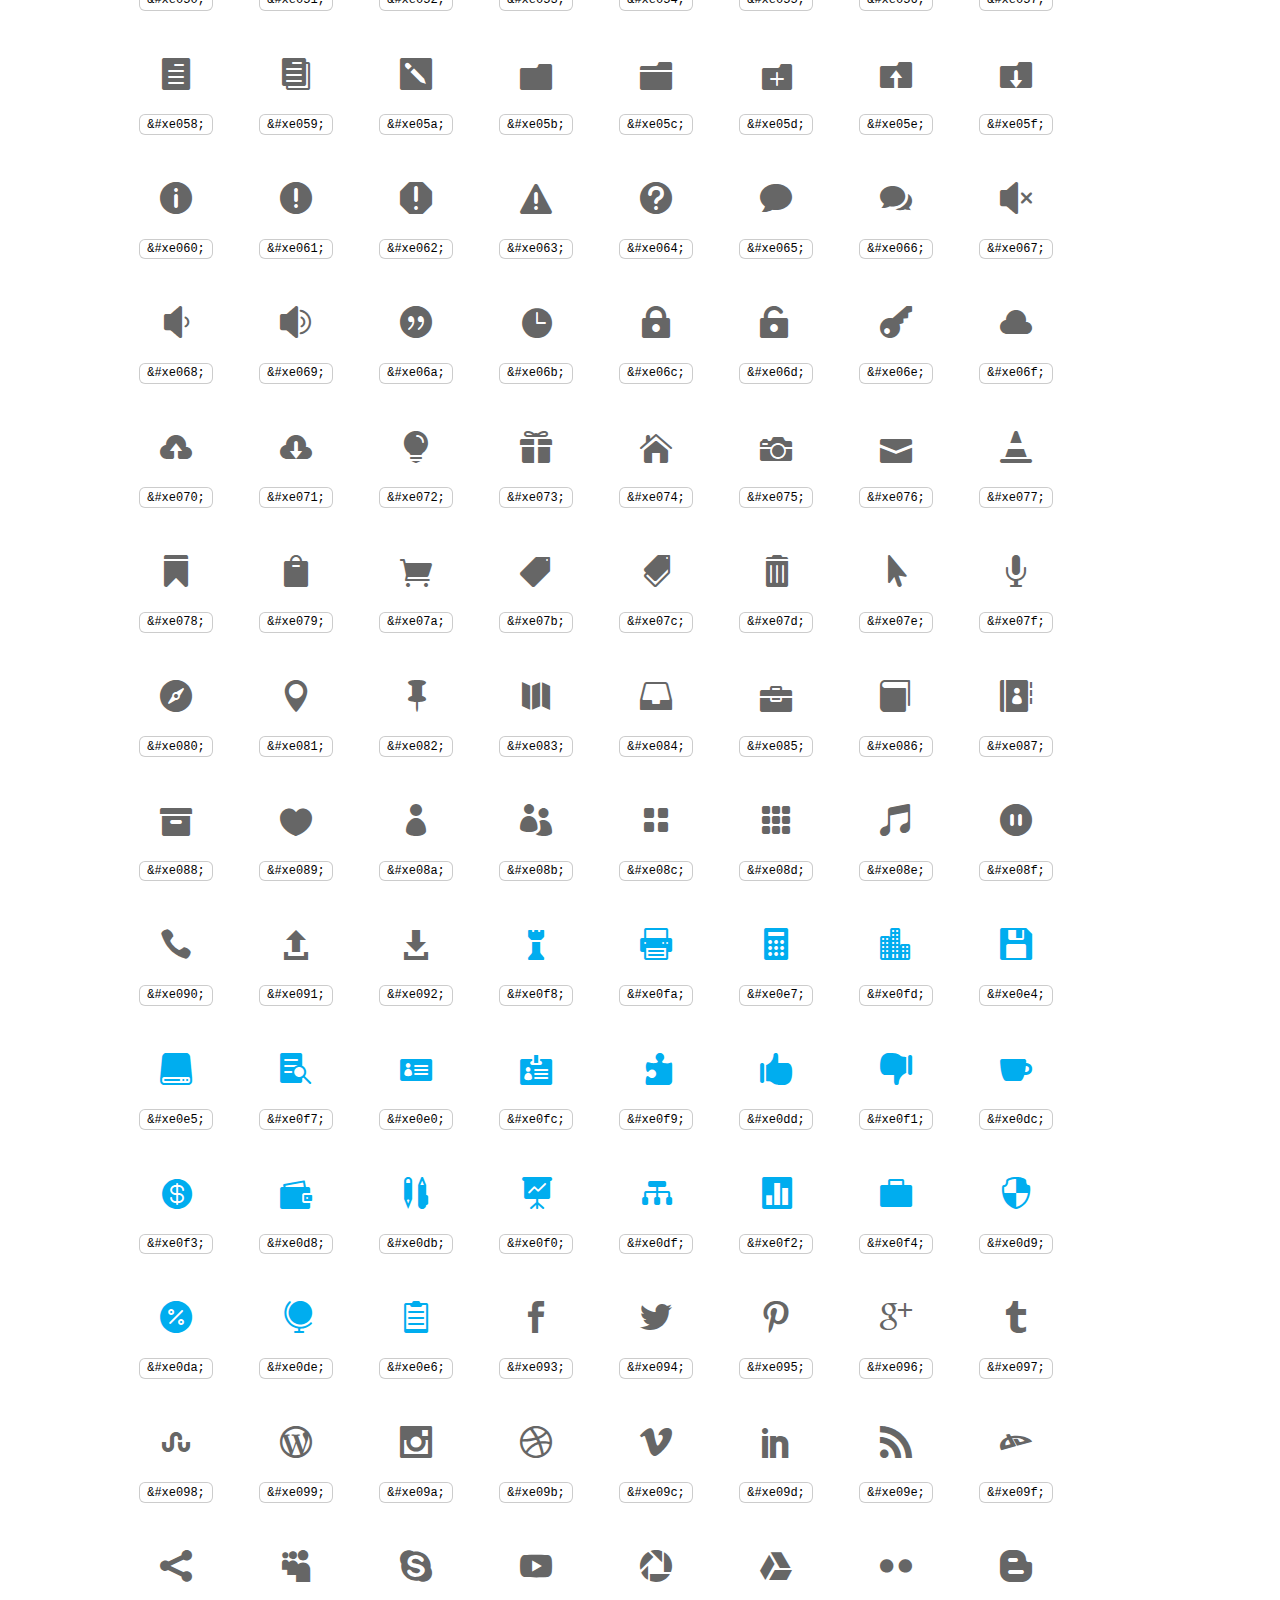
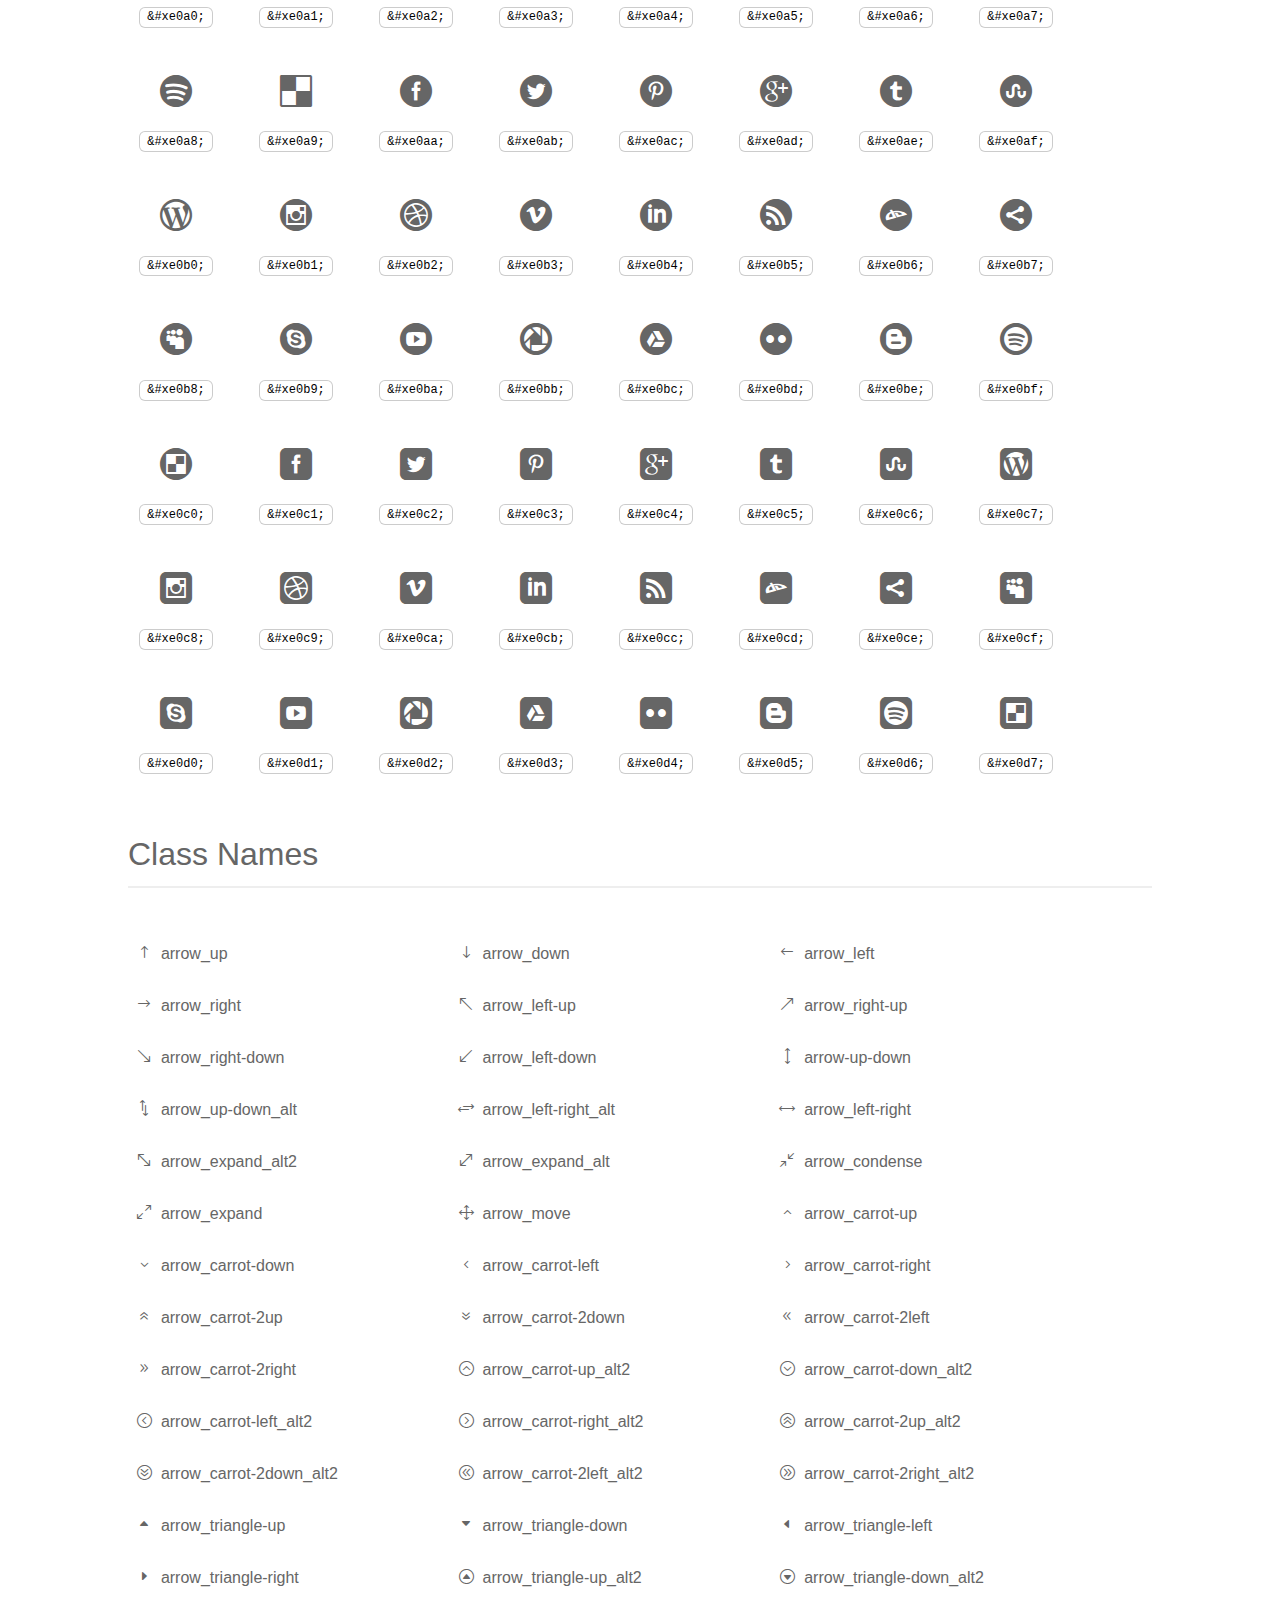
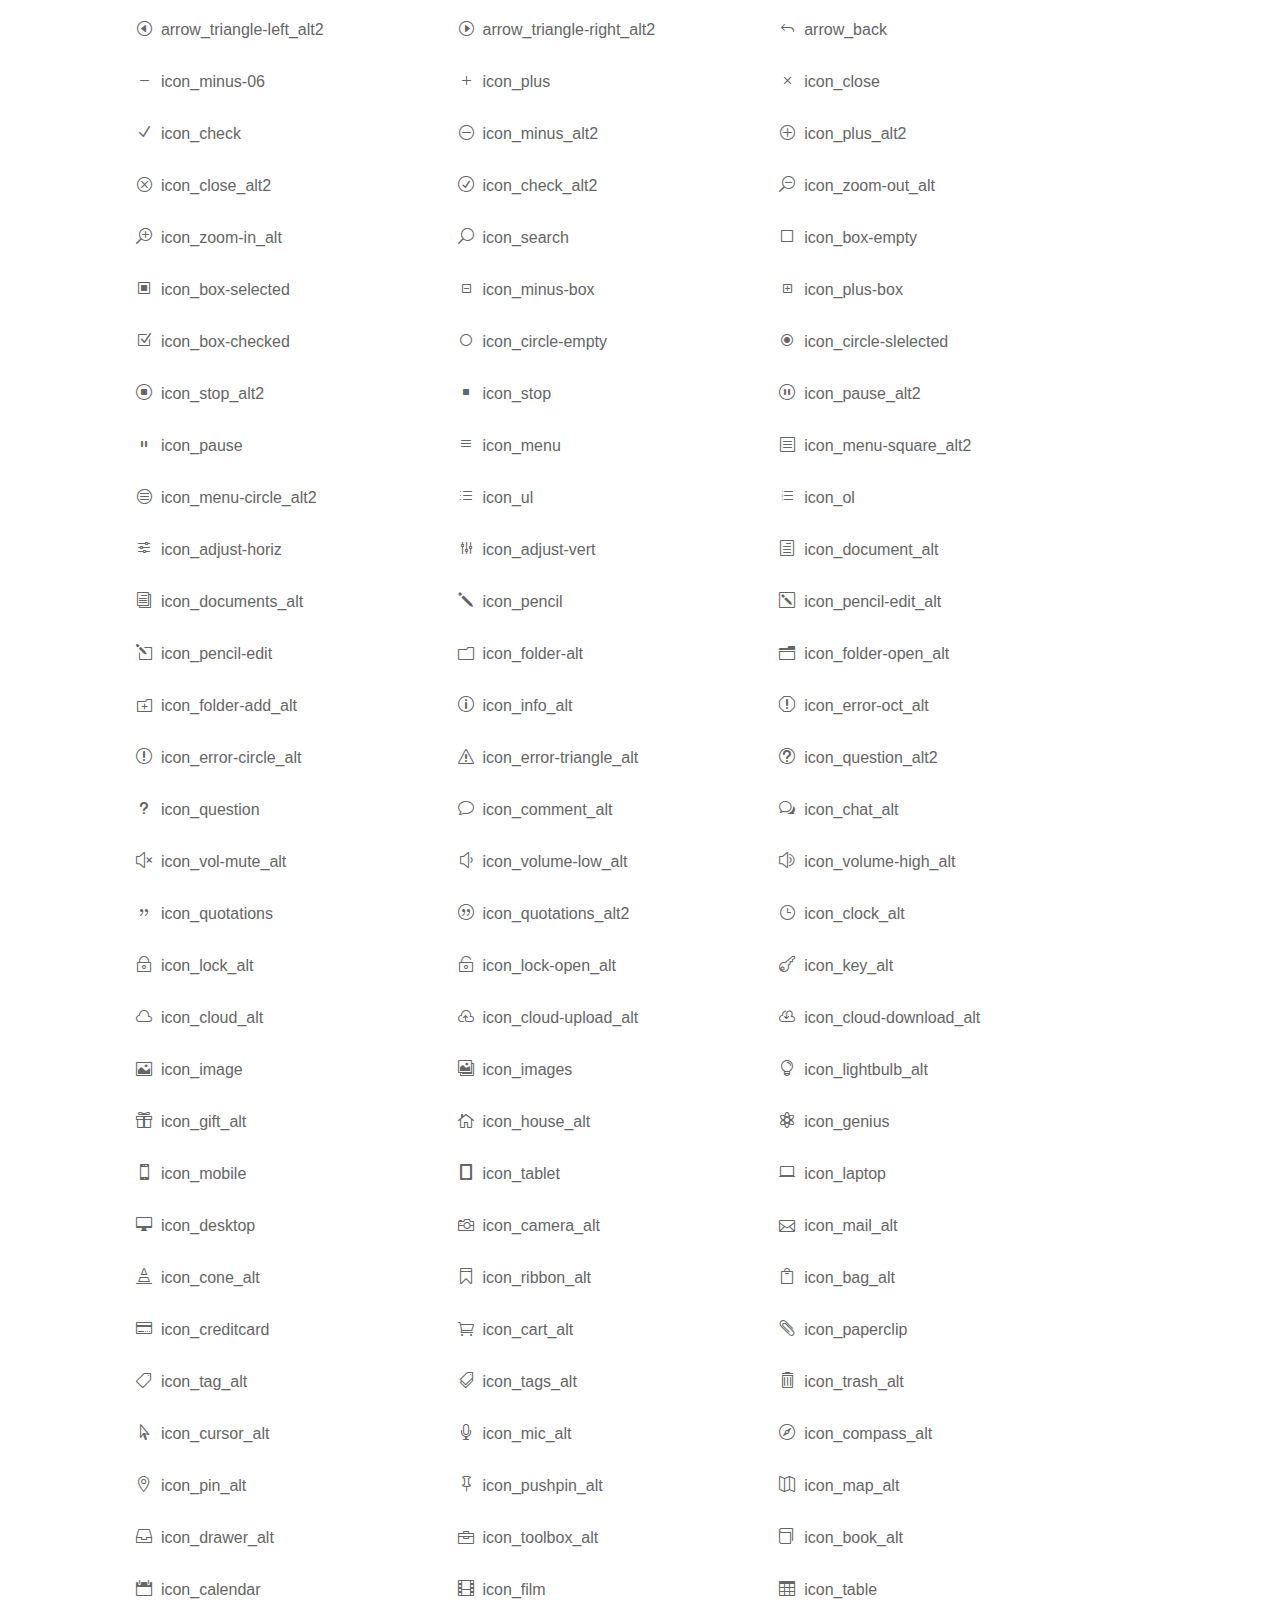
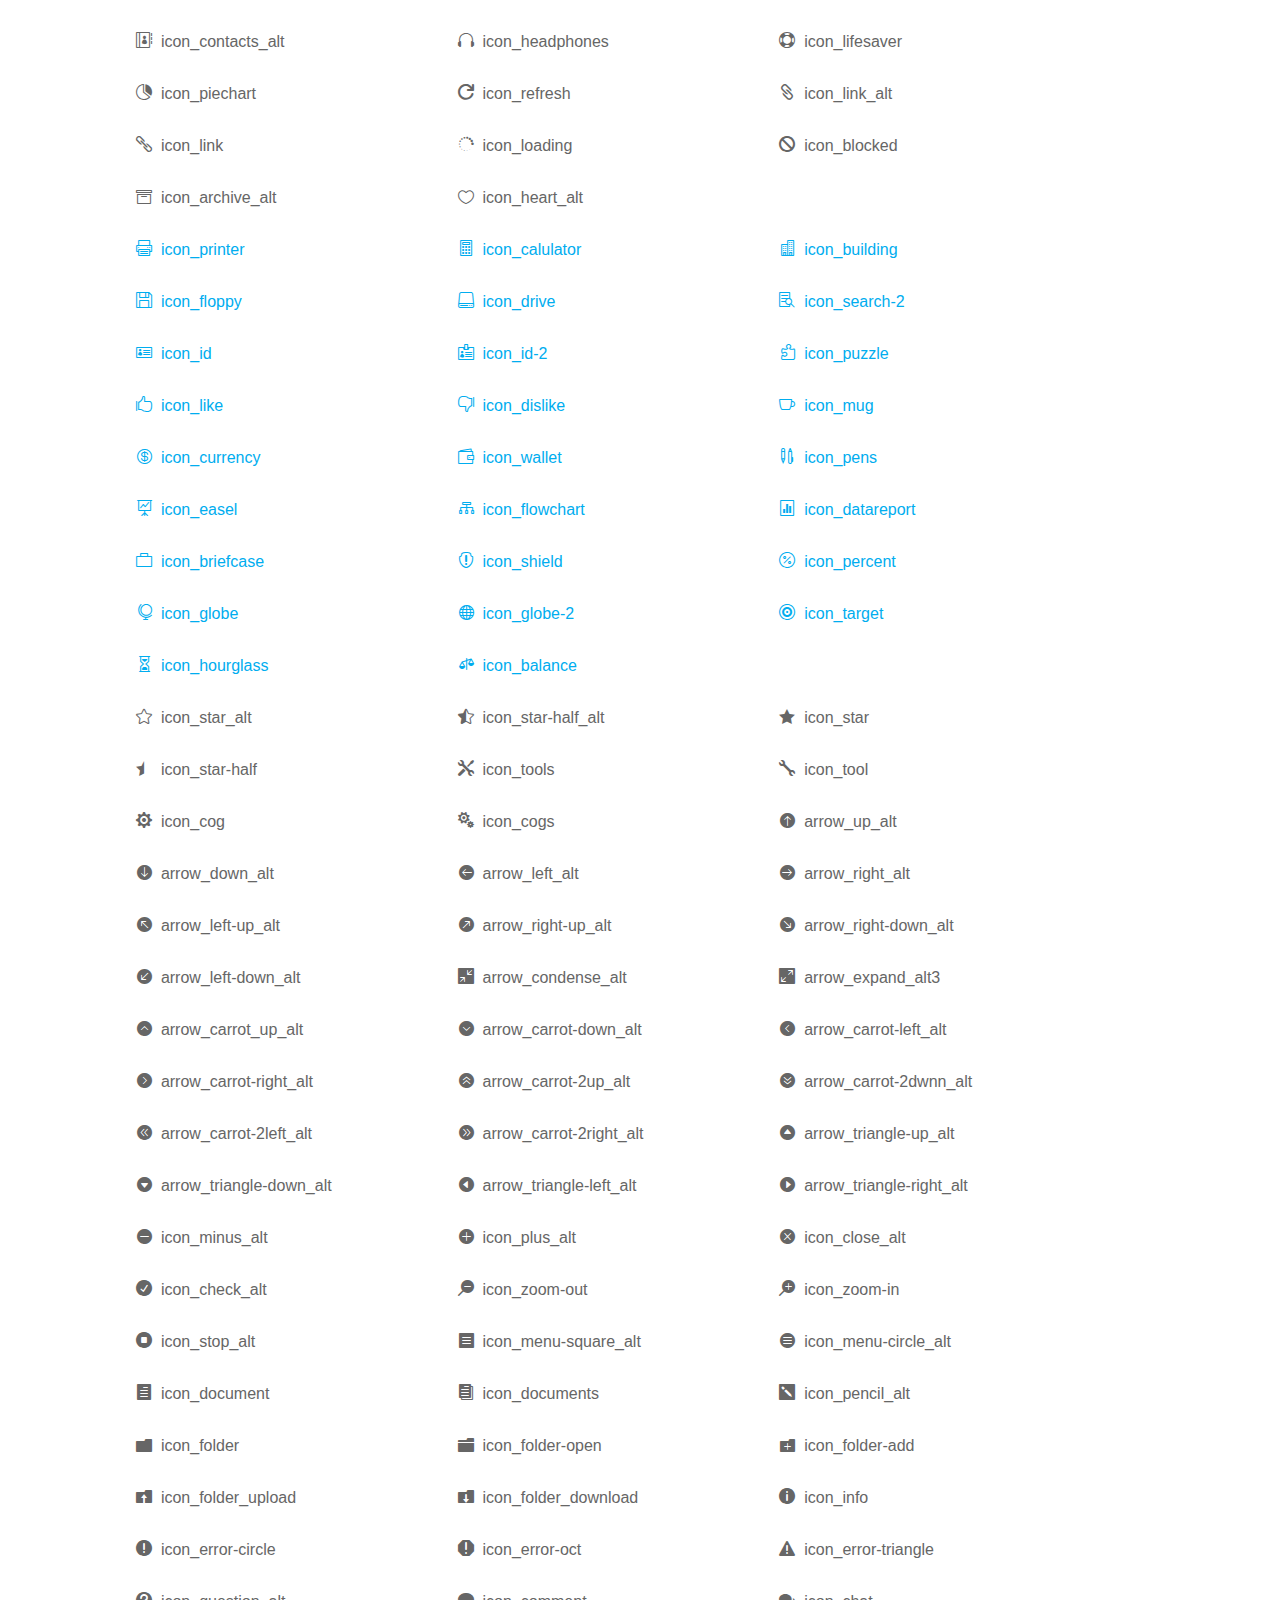
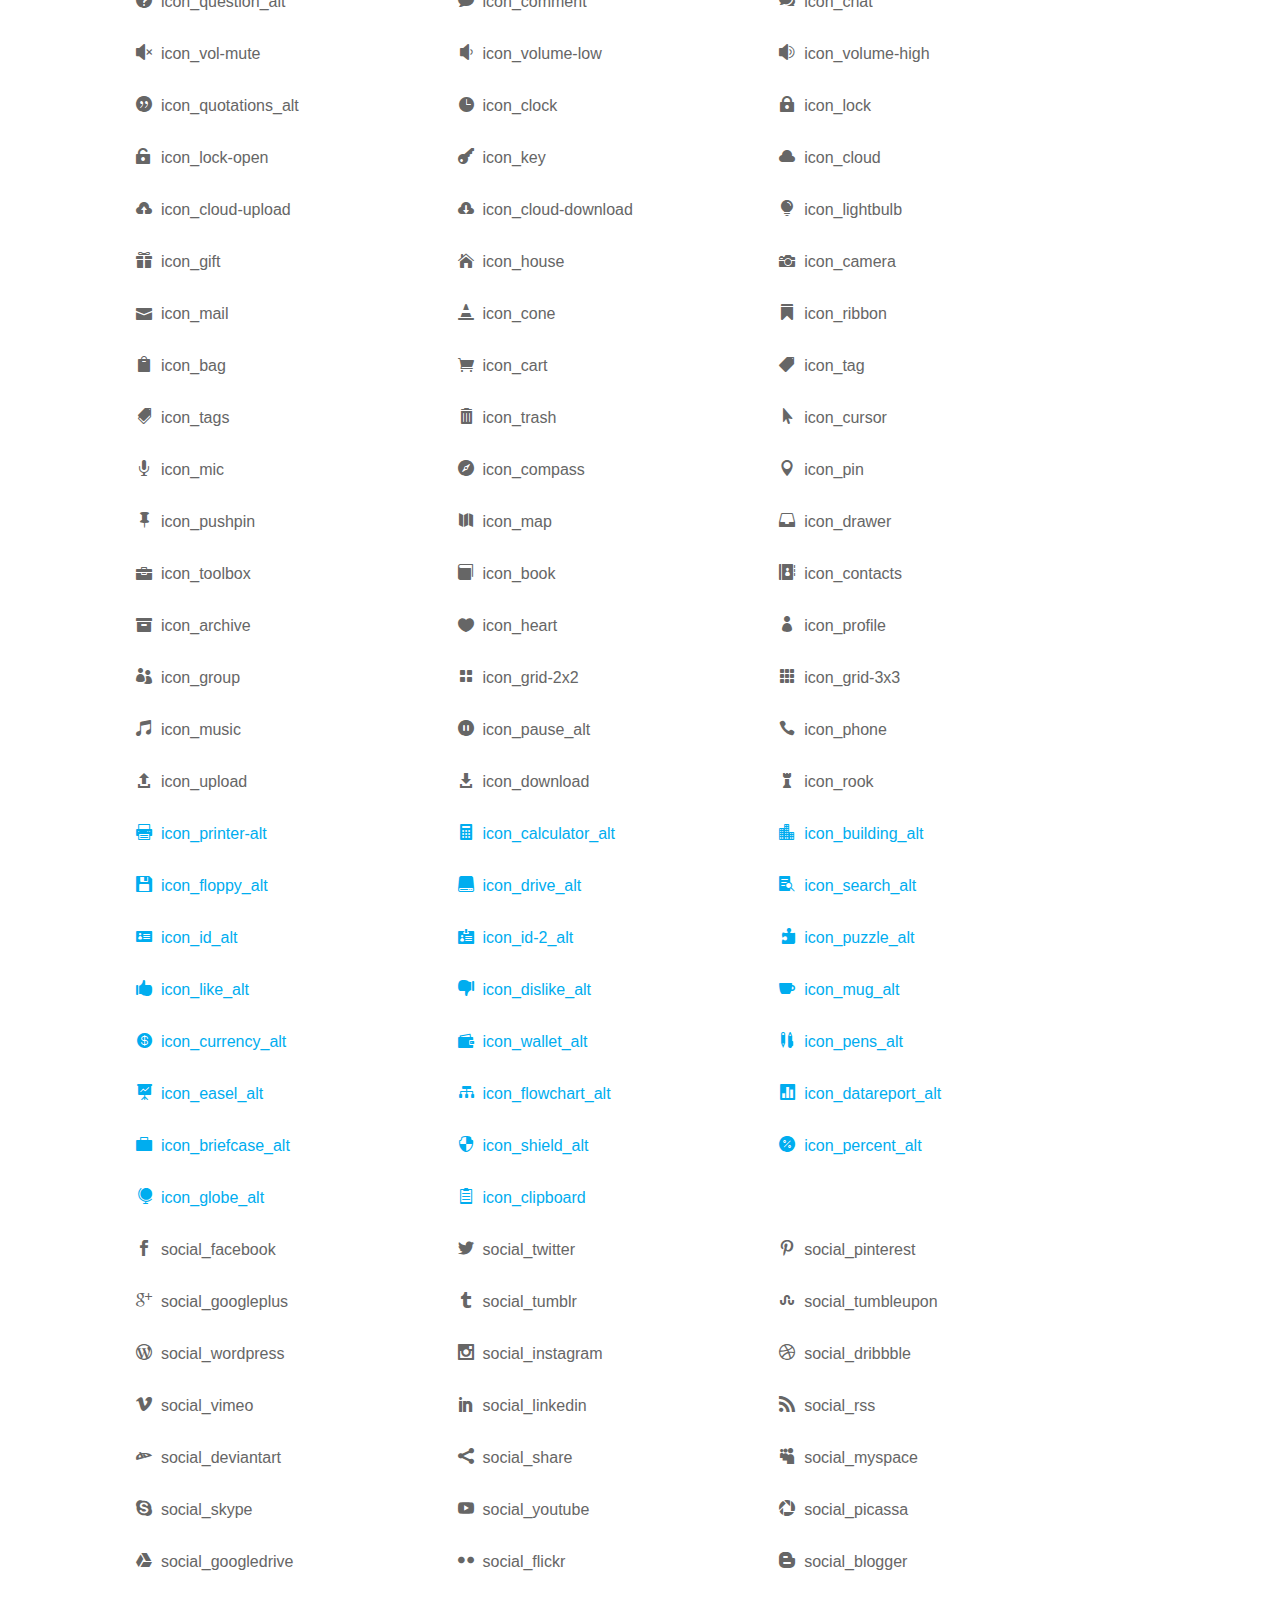
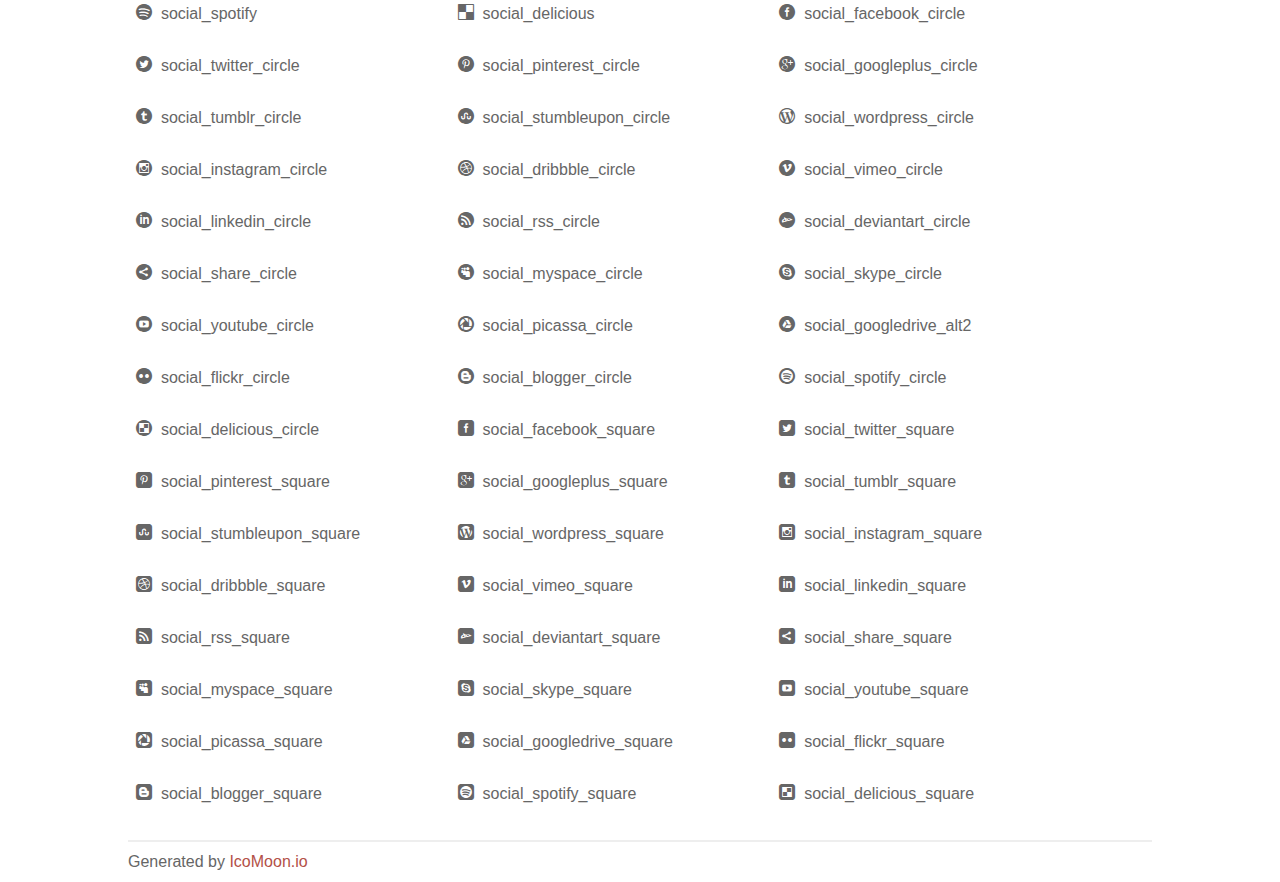
<file: fonts/elegant_font/HTML_CSS/index.html>
<!doctype html>
<html>
<head>
<title>Your Font/Glyphs</title>
<link rel="stylesheet" href="style.css" />
<!--[if lte IE 7]><script src="lte-ie7.js"></script><![endif]-->
<style>
	section, header, footer {display: block;}
	body {
		font-family: sans-serif;
		color: #666;
		line-height: 1.5;
		font-size: 1em;
	}
	* {
		-moz-box-sizing: border-box;
		-webkit-box-sizing: border-box;
		box-sizing: border-box;
		margin: 0;
		padding: 0;
	}
	.glyph {
		float: left;
		text-align: center;
		padding: .75em;
		margin: .4em 1.5em .75em 0;
		width: 6em;
		text-shadow: none;
	}
	
	.glyph input {
		font-family: consolas, monospace;
		font-size: 12px;
		width: 100%;
		text-align: center;
		border: 0;
		box-shadow: 0 0 0 1px #ccc;
		padding: .2em;
                -moz-border-radius: 5px;
                -webkit-border-radius: 5px;
	}
	
	

	.new {
		color:#00adef !important;
	}

	
	.w-main {
		width: 80%;
	}
	.centered {
		margin-left: auto;
		margin-right: auto;
	}
	.fs1 {
		font-size: 2em;
	}
	header {
		margin: 2em 0;
		padding-bottom: .5em;
		color: #666;
		box-shadow: 0 2px #eee;
	}
	header h1 {
		font-size: 2em;
		font-weight: normal;
	}
	.clearfix:before, .clearfix:after { content: ""; display: table; }
	.clearfix:after, .clear { clear: both; }
	footer {
		margin-top: 2em;
		padding: .5em 0;
		box-shadow: 0 -2px #eee;
	}
	a, a:visited {
		color: #B35047;
		text-decoration: none;
	}
	a:hover, a:focus {color: #000;}
	
	.box1 {
		font-size: 16px;
		display: inline-block;
		width: 30%;
		padding: .25em .5em;
		margin: 20px 10px 0 0;
	}
</style>
</head>
<body>
	<div class="w-main centered">
	<section class="mtm clearfix" id="glyphs">
	<div class="glyph">
		<div class="fs1" aria-hidden="true" data-icon="&#x21;"></div>
		<input type="text" readonly value="&amp;#x21;" />
	</div>
	<div class="glyph">
		<div class="fs1" aria-hidden="true" data-icon="&#x22;"></div>
		<input type="text" readonly value="&amp;#x22;" />
	</div>
	<div class="glyph">
		<div class="fs1" aria-hidden="true" data-icon="&#x23;"></div>
		<input type="text" readonly value="&amp;#x23;" />
	</div>
	<div class="glyph">
		<div class="fs1" aria-hidden="true" data-icon="&#x24;"></div>
		<input type="text" readonly value="&amp;#x24;" />
	</div>
	<div class="glyph">
		<div class="fs1" aria-hidden="true" data-icon="&#x25;"></div>
		<input type="text" readonly value="&amp;#x25;" />
	</div>
	<div class="glyph">
		<div class="fs1" aria-hidden="true" data-icon="&#x26;"></div>
		<input type="text" readonly value="&amp;#x26;" />
	</div>
	<div class="glyph">
		<div class="fs1" aria-hidden="true" data-icon="&#x27;"></div>
		<input type="text" readonly value="&amp;#x27;" />
	</div>
	<div class="glyph">
		<div class="fs1" aria-hidden="true" data-icon="&#x28;"></div>
		<input type="text" readonly value="&amp;#x28;" />
	</div>
	<div class="glyph">
		<div class="fs1" aria-hidden="true" data-icon="&#x29;"></div>
		<input type="text" readonly value="&amp;#x29;" />
	</div>
	<div class="glyph">
		<div class="fs1" aria-hidden="true" data-icon="&#x2a;"></div>
		<input type="text" readonly value="&amp;#x2a;" />
	</div>
	<div class="glyph">
		<div class="fs1" aria-hidden="true" data-icon="&#x2b;"></div>
		<input type="text" readonly value="&amp;#x2b;" />
	</div>
	<div class="glyph">
		<div class="fs1" aria-hidden="true" data-icon="&#x2c;"></div>
		<input type="text" readonly value="&amp;#x2c;" />
	</div>
	<div class="glyph">
		<div class="fs1" aria-hidden="true" data-icon="&#x2d;"></div>
		<input type="text" readonly value="&amp;#x2d;" />
	</div>
	<div class="glyph">
		<div class="fs1" aria-hidden="true" data-icon="&#x2e;"></div>
		<input type="text" readonly value="&amp;#x2e;" />
	</div>
	<div class="glyph">
		<div class="fs1" aria-hidden="true" data-icon="&#x2f;"></div>
		<input type="text" readonly value="&amp;#x2f;" />
	</div>
	<div class="glyph">
		<div class="fs1" aria-hidden="true" data-icon="&#x30;"></div>
		<input type="text" readonly value="&amp;#x30;" />
	</div>
	<div class="glyph">
		<div class="fs1" aria-hidden="true" data-icon="&#x31;"></div>
		<input type="text" readonly value="&amp;#x31;" />
	</div>
	<div class="glyph">
		<div class="fs1" aria-hidden="true" data-icon="&#x32;"></div>
		<input type="text" readonly value="&amp;#x32;" />
	</div>
	<div class="glyph">
		<div class="fs1" aria-hidden="true" data-icon="&#x33;"></div>
		<input type="text" readonly value="&amp;#x33;" />
	</div>
	<div class="glyph">
		<div class="fs1" aria-hidden="true" data-icon="&#x34;"></div>
		<input type="text" readonly value="&amp;#x34;" />
	</div>
	<div class="glyph">
		<div class="fs1" aria-hidden="true" data-icon="&#x35;"></div>
		<input type="text" readonly value="&amp;#x35;" />
	</div>
	<div class="glyph">
		<div class="fs1" aria-hidden="true" data-icon="&#x36;"></div>
		<input type="text" readonly value="&amp;#x36;" />
	</div>
	<div class="glyph">
		<div class="fs1" aria-hidden="true" data-icon="&#x37;"></div>
		<input type="text" readonly value="&amp;#x37;" />
	</div>
	<div class="glyph">
		<div class="fs1" aria-hidden="true" data-icon="&#x38;"></div>
		<input type="text" readonly value="&amp;#x38;" />
	</div>
	<div class="glyph">
		<div class="fs1" aria-hidden="true" data-icon="&#x39;"></div>
		<input type="text" readonly value="&amp;#x39;" />
	</div>
	<div class="glyph">
		<div class="fs1" aria-hidden="true" data-icon="&#x3a;"></div>
		<input type="text" readonly value="&amp;#x3a;" />
	</div>
	<div class="glyph">
		<div class="fs1" aria-hidden="true" data-icon="&#x3b;"></div>
		<input type="text" readonly value="&amp;#x3b;" />
	</div>
	<div class="glyph">
		<div class="fs1" aria-hidden="true" data-icon="&#x3c;"></div>
		<input type="text" readonly value="&amp;#x3c;" />
	</div>
	<div class="glyph">
		<div class="fs1" aria-hidden="true" data-icon="&#x3d;"></div>
		<input type="text" readonly value="&amp;#x3d;" />
	</div>
	<div class="glyph">
		<div class="fs1" aria-hidden="true" data-icon="&#x3e;"></div>
		<input type="text" readonly value="&amp;#x3e;" />
	</div>
	<div class="glyph">
		<div class="fs1" aria-hidden="true" data-icon="&#x3f;"></div>
		<input type="text" readonly value="&amp;#x3f;" />
	</div>
	<div class="glyph">
		<div class="fs1" aria-hidden="true" data-icon="&#x40;"></div>
		<input type="text" readonly value="&amp;#x40;" />
	</div>
	<div class="glyph">
		<div class="fs1" aria-hidden="true" data-icon="&#x41;"></div>
		<input type="text" readonly value="&amp;#x41;" />
	</div>
	<div class="glyph">
		<div class="fs1" aria-hidden="true" data-icon="&#x42;"></div>
		<input type="text" readonly value="&amp;#x42;" />
	</div>
	<div class="glyph">
		<div class="fs1" aria-hidden="true" data-icon="&#x43;"></div>
		<input type="text" readonly value="&amp;#x43;" />
	</div>
	<div class="glyph">
		<div class="fs1" aria-hidden="true" data-icon="&#x44;"></div>
		<input type="text" readonly value="&amp;#x44;" />
	</div>
	<div class="glyph">
		<div class="fs1" aria-hidden="true" data-icon="&#x45;"></div>
		<input type="text" readonly value="&amp;#x45;" />
	</div>
	<div class="glyph">
		<div class="fs1" aria-hidden="true" data-icon="&#x46;"></div>
		<input type="text" readonly value="&amp;#x46;" />
	</div>
	<div class="glyph">
		<div class="fs1" aria-hidden="true" data-icon="&#x47;"></div>
		<input type="text" readonly value="&amp;#x47;" />
	</div>
	<div class="glyph">
		<div class="fs1" aria-hidden="true" data-icon="&#x48;"></div>
		<input type="text" readonly value="&amp;#x48;" />
	</div>
	<div class="glyph">
		<div class="fs1" aria-hidden="true" data-icon="&#x49;"></div>
		<input type="text" readonly value="&amp;#x49;" />
	</div>
	<div class="glyph">
		<div class="fs1" aria-hidden="true" data-icon="&#x4a;"></div>
		<input type="text" readonly value="&amp;#x4a;" />
	</div>
	<div class="glyph">
		<div class="fs1" aria-hidden="true" data-icon="&#x4b;"></div>
		<input type="text" readonly value="&amp;#x4b;" />
	</div>
	<div class="glyph">
		<div class="fs1" aria-hidden="true" data-icon="&#x4c;"></div>
		<input type="text" readonly value="&amp;#x4c;" />
	</div>
	<div class="glyph">
		<div class="fs1" aria-hidden="true" data-icon="&#x4d;"></div>
		<input type="text" readonly value="&amp;#x4d;" />
	</div>
	<div class="glyph">
		<div class="fs1" aria-hidden="true" data-icon="&#x4e;"></div>
		<input type="text" readonly value="&amp;#x4e;" />
	</div>
	<div class="glyph">
		<div class="fs1" aria-hidden="true" data-icon="&#x4f;"></div>
		<input type="text" readonly value="&amp;#x4f;" />
	</div>
	<div class="glyph">
		<div class="fs1" aria-hidden="true" data-icon="&#x50;"></div>
		<input type="text" readonly value="&amp;#x50;" />
	</div>
	<div class="glyph">
		<div class="fs1" aria-hidden="true" data-icon="&#x51;"></div>
		<input type="text" readonly value="&amp;#x51;" />
	</div>
	<div class="glyph">
		<div class="fs1" aria-hidden="true" data-icon="&#x52;"></div>
		<input type="text" readonly value="&amp;#x52;" />
	</div>
	<div class="glyph">
		<div class="fs1" aria-hidden="true" data-icon="&#x53;"></div>
		<input type="text" readonly value="&amp;#x53;" />
	</div>
	<div class="glyph">
		<div class="fs1" aria-hidden="true" data-icon="&#x54;"></div>
		<input type="text" readonly value="&amp;#x54;" />
	</div>
	<div class="glyph">
		<div class="fs1" aria-hidden="true" data-icon="&#x55;"></div>
		<input type="text" readonly value="&amp;#x55;" />
	</div>
	<div class="glyph">
		<div class="fs1" aria-hidden="true" data-icon="&#x56;"></div>
		<input type="text" readonly value="&amp;#x56;" />
	</div>
	<div class="glyph">
		<div class="fs1" aria-hidden="true" data-icon="&#x57;"></div>
		<input type="text" readonly value="&amp;#x57;" />
	</div>
	<div class="glyph">
		<div class="fs1" aria-hidden="true" data-icon="&#x58;"></div>
		<input type="text" readonly value="&amp;#x58;" />
	</div>
	<div class="glyph">
		<div class="fs1" aria-hidden="true" data-icon="&#x59;"></div>
		<input type="text" readonly value="&amp;#x59;" />
	</div>
	<div class="glyph">
		<div class="fs1" aria-hidden="true" data-icon="&#x5a;"></div>
		<input type="text" readonly value="&amp;#x5a;" />
	</div>
	<div class="glyph">
		<div class="fs1" aria-hidden="true" data-icon="&#x5b;"></div>
		<input type="text" readonly value="&amp;#x5b;" />
	</div>
	<div class="glyph">
		<div class="fs1" aria-hidden="true" data-icon="&#x5c;"></div>
		<input type="text" readonly value="&amp;#x5c;" />
	</div>
	<div class="glyph">
		<div class="fs1" aria-hidden="true" data-icon="&#x5d;"></div>
		<input type="text" readonly value="&amp;#x5d;" />
	</div>
	<div class="glyph">
		<div class="fs1" aria-hidden="true" data-icon="&#x5e;"></div>
		<input type="text" readonly value="&amp;#x5e;" />
	</div>
	<div class="glyph">
		<div class="fs1" aria-hidden="true" data-icon="&#x5f;"></div>
		<input type="text" readonly value="&amp;#x5f;" />
	</div>
	<div class="glyph">
		<div class="fs1" aria-hidden="true" data-icon="&#x60;"></div>
		<input type="text" readonly value="&amp;#x60;" />
	</div>
	<div class="glyph">
		<div class="fs1" aria-hidden="true" data-icon="&#x61;"></div>
		<input type="text" readonly value="&amp;#x61;" />
	</div>
	<div class="glyph">
		<div class="fs1" aria-hidden="true" data-icon="&#x62;"></div>
		<input type="text" readonly value="&amp;#x62;" />
	</div>
	<div class="glyph">
		<div class="fs1" aria-hidden="true" data-icon="&#x63;"></div>
		<input type="text" readonly value="&amp;#x63;" />
	</div>
	<div class="glyph">
		<div class="fs1" aria-hidden="true" data-icon="&#x64;"></div>
		<input type="text" readonly value="&amp;#x64;" />
	</div>
	<div class="glyph">
		<div class="fs1" aria-hidden="true" data-icon="&#x65;"></div>
		<input type="text" readonly value="&amp;#x65;" />
	</div>
	<div class="glyph">
		<div class="fs1" aria-hidden="true" data-icon="&#x66;"></div>
		<input type="text" readonly value="&amp;#x66;" />
	</div>
	<div class="glyph">
		<div class="fs1" aria-hidden="true" data-icon="&#x67;"></div>
		<input type="text" readonly value="&amp;#x67;" />
	</div>
	<div class="glyph">
		<div class="fs1" aria-hidden="true" data-icon="&#x68;"></div>
		<input type="text" readonly value="&amp;#x68;" />
	</div>
	<div class="glyph">
		<div class="fs1" aria-hidden="true" data-icon="&#x69;"></div>
		<input type="text" readonly value="&amp;#x69;" />
	</div>
	<div class="glyph">
		<div class="fs1" aria-hidden="true" data-icon="&#x6a;"></div>
		<input type="text" readonly value="&amp;#x6a;" />
	</div>
	<div class="glyph">
		<div class="fs1" aria-hidden="true" data-icon="&#x6b;"></div>
		<input type="text" readonly value="&amp;#x6b;" />
	</div>
	<div class="glyph">
		<div class="fs1" aria-hidden="true" data-icon="&#x6c;"></div>
		<input type="text" readonly value="&amp;#x6c;" />
	</div>
	<div class="glyph">
		<div class="fs1" aria-hidden="true" data-icon="&#x6d;"></div>
		<input type="text" readonly value="&amp;#x6d;" />
	</div>
	<div class="glyph">
		<div class="fs1" aria-hidden="true" data-icon="&#x6e;"></div>
		<input type="text" readonly value="&amp;#x6e;" />
	</div>
	<div class="glyph">
		<div class="fs1" aria-hidden="true" data-icon="&#x6f;"></div>
		<input type="text" readonly value="&amp;#x6f;" />
	</div>
	<div class="glyph">
		<div class="fs1" aria-hidden="true" data-icon="&#x70;"></div>
		<input type="text" readonly value="&amp;#x70;" />
	</div>
	<div class="glyph">
		<div class="fs1" aria-hidden="true" data-icon="&#x71;"></div>
		<input type="text" readonly value="&amp;#x71;" />
	</div>
	<div class="glyph">
		<div class="fs1" aria-hidden="true" data-icon="&#x72;"></div>
		<input type="text" readonly value="&amp;#x72;" />
	</div>
	<div class="glyph">
		<div class="fs1" aria-hidden="true" data-icon="&#x73;"></div>
		<input type="text" readonly value="&amp;#x73;" />
	</div>
	<div class="glyph">
		<div class="fs1" aria-hidden="true" data-icon="&#x74;"></div>
		<input type="text" readonly value="&amp;#x74;" />
	</div>
	<div class="glyph">
		<div class="fs1" aria-hidden="true" data-icon="&#x75;"></div>
		<input type="text" readonly value="&amp;#x75;" />
	</div>
	<div class="glyph">
		<div class="fs1" aria-hidden="true" data-icon="&#x76;"></div>
		<input type="text" readonly value="&amp;#x76;" />
	</div>
	<div class="glyph">
		<div class="fs1" aria-hidden="true" data-icon="&#x77;"></div>
		<input type="text" readonly value="&amp;#x77;" />
	</div>
	<div class="glyph">
		<div class="fs1" aria-hidden="true" data-icon="&#x78;"></div>
		<input type="text" readonly value="&amp;#x78;" />
	</div>
	<div class="glyph">
		<div class="fs1" aria-hidden="true" data-icon="&#x79;"></div>
		<input type="text" readonly value="&amp;#x79;" />
	</div>
	<div class="glyph">
		<div class="fs1" aria-hidden="true" data-icon="&#x7a;"></div>
		<input type="text" readonly value="&amp;#x7a;" />
	</div>
	<div class="glyph">
		<div class="fs1" aria-hidden="true" data-icon="&#x7b;"></div>
		<input type="text" readonly value="&amp;#x7b;" />
	</div>
	<div class="glyph">
		<div class="fs1" aria-hidden="true" data-icon="&#x7c;"></div>
		<input type="text" readonly value="&amp;#x7c;" />
	</div>
	<div class="glyph">
		<div class="fs1" aria-hidden="true" data-icon="&#x7d;"></div>
		<input type="text" readonly value="&amp;#x7d;" />
	</div>
	<div class="glyph">
		<div class="fs1" aria-hidden="true" data-icon="&#x7e;"></div>
		<input type="text" readonly value="&amp;#x7e;" />
	</div>
	<div class="glyph">
		<div class="fs1" aria-hidden="true" data-icon="&#xe000;"></div>
		<input type="text" readonly value="&amp;#xe000;" />
	</div>
	<div class="glyph">
		<div class="fs1" aria-hidden="true" data-icon="&#xe001;"></div>
		<input type="text" readonly value="&amp;#xe001;" />
	</div>
	<div class="glyph">
		<div class="fs1" aria-hidden="true" data-icon="&#xe002;"></div>
		<input type="text" readonly value="&amp;#xe002;" />
	</div>
	<div class="glyph">
		<div class="fs1" aria-hidden="true" data-icon="&#xe003;"></div>
		<input type="text" readonly value="&amp;#xe003;" />
	</div>
	<div class="glyph">
		<div class="fs1" aria-hidden="true" data-icon="&#xe004;"></div>
		<input type="text" readonly value="&amp;#xe004;" />
	</div>
	<div class="glyph">
		<div class="fs1" aria-hidden="true" data-icon="&#xe005;"></div>
		<input type="text" readonly value="&amp;#xe005;" />
	</div>
	<div class="glyph">
		<div class="fs1" aria-hidden="true" data-icon="&#xe006;"></div>
		<input type="text" readonly value="&amp;#xe006;" />
	</div>
	<div class="glyph">
		<div class="fs1" aria-hidden="true" data-icon="&#xe007;"></div>
		<input type="text" readonly value="&amp;#xe007;" />
	</div>
	<div class="glyph">
		<div class="fs1" aria-hidden="true" data-icon="&#xe008;"></div>
		<input type="text" readonly value="&amp;#xe008;" />
	</div>
	<div class="glyph">
		<div class="fs1" aria-hidden="true" data-icon="&#xe009;"></div>
		<input type="text" readonly value="&amp;#xe009;" />
	</div>
	<div class="glyph">
		<div class="fs1" aria-hidden="true" data-icon="&#xe00a;"></div>
		<input type="text" readonly value="&amp;#xe00a;" />
	</div>
	<div class="glyph">
		<div class="fs1" aria-hidden="true" data-icon="&#xe00b;"></div>
		<input type="text" readonly value="&amp;#xe00b;" />
	</div>
	<div class="glyph">
		<div class="fs1" aria-hidden="true" data-icon="&#xe00c;"></div>
		<input type="text" readonly value="&amp;#xe00c;" />
	</div>
	<div class="glyph">
		<div class="fs1" aria-hidden="true" data-icon="&#xe00d;"></div>
		<input type="text" readonly value="&amp;#xe00d;" />
	</div>
	<div class="glyph">
		<div class="fs1" aria-hidden="true" data-icon="&#xe00e;"></div>
		<input type="text" readonly value="&amp;#xe00e;" />
	</div>
	<div class="glyph">
		<div class="fs1" aria-hidden="true" data-icon="&#xe00f;"></div>
		<input type="text" readonly value="&amp;#xe00f;" />
	</div>
	<div class="glyph">
		<div class="fs1" aria-hidden="true" data-icon="&#xe010;"></div>
		<input type="text" readonly value="&amp;#xe010;" />
	</div>
	<div class="glyph">
		<div class="fs1" aria-hidden="true" data-icon="&#xe011;"></div>
		<input type="text" readonly value="&amp;#xe011;" />
	</div>
	<div class="glyph">
		<div class="fs1" aria-hidden="true" data-icon="&#xe012;"></div>
		<input type="text" readonly value="&amp;#xe012;" />
	</div>
	<div class="glyph">
		<div class="fs1" aria-hidden="true" data-icon="&#xe013;"></div>
		<input type="text" readonly value="&amp;#xe013;" />
	</div>
	<div class="glyph">
		<div class="fs1" aria-hidden="true" data-icon="&#xe014;"></div>
		<input type="text" readonly value="&amp;#xe014;" />
	</div>
	<div class="glyph">
		<div class="fs1" aria-hidden="true" data-icon="&#xe015;"></div>
		<input type="text" readonly value="&amp;#xe015;" />
	</div>
	<div class="glyph">
		<div class="fs1" aria-hidden="true" data-icon="&#xe016;"></div>
		<input type="text" readonly value="&amp;#xe016;" />
	</div>
	<div class="glyph">
		<div class="fs1" aria-hidden="true" data-icon="&#xe017;"></div>
		<input type="text" readonly value="&amp;#xe017;" />
	</div>
	<div class="glyph">
		<div class="fs1" aria-hidden="true" data-icon="&#xe018;"></div>
		<input type="text" readonly value="&amp;#xe018;" />
	</div>
	<div class="glyph">
		<div class="fs1" aria-hidden="true" data-icon="&#xe019;"></div>
		<input type="text" readonly value="&amp;#xe019;" />
	</div>
	<div class="glyph">
		<div class="fs1" aria-hidden="true" data-icon="&#xe01a;"></div>
		<input type="text" readonly value="&amp;#xe01a;" />
	</div>
	<div class="glyph">
		<div class="fs1" aria-hidden="true" data-icon="&#xe01b;"></div>
		<input type="text" readonly value="&amp;#xe01b;" />
	</div>
	<div class="glyph">
		<div class="fs1" aria-hidden="true" data-icon="&#xe01c;"></div>
		<input type="text" readonly value="&amp;#xe01c;" />
	</div>
	<div class="glyph">
		<div class="fs1" aria-hidden="true" data-icon="&#xe01d;"></div>
		<input type="text" readonly value="&amp;#xe01d;" />
	</div>
	<div class="glyph">
		<div class="fs1" aria-hidden="true" data-icon="&#xe01e;"></div>
		<input type="text" readonly value="&amp;#xe01e;" />
	</div>
	<div class="glyph">
		<div class="fs1" aria-hidden="true" data-icon="&#xe01f;"></div>
		<input type="text" readonly value="&amp;#xe01f;" />
	</div>
	<div class="glyph">
		<div class="fs1" aria-hidden="true" data-icon="&#xe020;"></div>
		<input type="text" readonly value="&amp;#xe020;" />
	</div>
	<div class="glyph">
		<div class="fs1" aria-hidden="true" data-icon="&#xe021;"></div>
		<input type="text" readonly value="&amp;#xe021;" />
	</div>
	<div class="glyph">
		<div class="fs1" aria-hidden="true" data-icon="&#xe022;"></div>
		<input type="text" readonly value="&amp;#xe022;" />
	</div>
	<div class="glyph">
		<div class="fs1" aria-hidden="true" data-icon="&#xe023;"></div>
		<input type="text" readonly value="&amp;#xe023;" />
	</div>
	<div class="glyph">
		<div class="fs1" aria-hidden="true" data-icon="&#xe024;"></div>
		<input type="text" readonly value="&amp;#xe024;" />
	</div>
	<div class="glyph">
		<div class="fs1" aria-hidden="true" data-icon="&#xe025;"></div>
		<input type="text" readonly value="&amp;#xe025;" />
	</div>
	<div class="glyph">
		<div class="fs1" aria-hidden="true" data-icon="&#xe026;"></div>
		<input type="text" readonly value="&amp;#xe026;" />
	</div>
	<div class="glyph">
		<div class="fs1" aria-hidden="true" data-icon="&#xe027;"></div>
		<input type="text" readonly value="&amp;#xe027;" />
	</div>
	<div class="glyph">
		<div class="fs1" aria-hidden="true" data-icon="&#xe028;"></div>
		<input type="text" readonly value="&amp;#xe028;" />
	</div>
	<div class="glyph">
		<div class="fs1" aria-hidden="true" data-icon="&#xe029;"></div>
		<input type="text" readonly value="&amp;#xe029;" />
	</div>
	<div class="glyph">
		<div class="fs1" aria-hidden="true" data-icon="&#xe02a;"></div>
		<input type="text" readonly value="&amp;#xe02a;" />
	</div>
	<div class="glyph">
		<div class="fs1" aria-hidden="true" data-icon="&#xe02b;"></div>
		<input type="text" readonly value="&amp;#xe02b;" />
	</div>
	<div class="glyph">
		<div class="fs1" aria-hidden="true" data-icon="&#xe02c;"></div>
		<input type="text" readonly value="&amp;#xe02c;" />
	</div>
	<div class="glyph">
		<div class="fs1" aria-hidden="true" data-icon="&#xe02d;"></div>
		<input type="text" readonly value="&amp;#xe02d;" />
	</div>
	<div class="glyph">
		<div class="fs1" aria-hidden="true" data-icon="&#xe02e;"></div>
		<input type="text" readonly value="&amp;#xe02e;" />
	</div>
	<div class="glyph">
		<div class="fs1" aria-hidden="true" data-icon="&#xe02f;"></div>
		<input type="text" readonly value="&amp;#xe02f;" />
	</div>
	<div class="glyph">
		<div class="fs1" aria-hidden="true" data-icon="&#xe030;"></div>
		<input type="text" readonly value="&amp;#xe030;" />
	</div>
    
    <div class="new">
    
    <div class="glyph">
		<div class="fs1" aria-hidden="true" data-icon="&#xe103;"></div>
		<input type="text" readonly value="&amp;#xe103;" />
	</div>
	<div class="glyph">
		<div class="fs1" aria-hidden="true" data-icon="&#xe0ee;"></div>
		<input type="text" readonly value="&amp;#xe0ee;" />
	</div>
	<div class="glyph">
		<div class="fs1" aria-hidden="true" data-icon="&#xe0ef;"></div>
		<input type="text" readonly value="&amp;#xe0ef;" />
	</div>
	<div class="glyph">
		<div class="fs1" aria-hidden="true" data-icon="&#xe0e8;"></div>
		<input type="text" readonly value="&amp;#xe0e8;" />
	</div>
	<div class="glyph">
		<div class="fs1" aria-hidden="true" data-icon="&#xe0ea;"></div>
		<input type="text" readonly value="&amp;#xe0ea;" />
	</div>
	<div class="glyph">
		<div class="fs1" aria-hidden="true" data-icon="&#xe101;"></div>
		<input type="text" readonly value="&amp;#xe101;" />
	</div>
	<div class="glyph">
		<div class="fs1" aria-hidden="true" data-icon="&#xe107;"></div>
		<input type="text" readonly value="&amp;#xe107;" />
	</div>
	<div class="glyph">
		<div class="fs1" aria-hidden="true" data-icon="&#xe108;"></div>
		<input type="text" readonly value="&amp;#xe108;" />
	</div>
	<div class="glyph">
		<div class="fs1" aria-hidden="true" data-icon="&#xe102;"></div>
		<input type="text" readonly value="&amp;#xe102;" />
	</div>
	<div class="glyph">
		<div class="fs1" aria-hidden="true" data-icon="&#xe106;"></div>
		<input type="text" readonly value="&amp;#xe106;" />
	</div>
	<div class="glyph">
		<div class="fs1" aria-hidden="true" data-icon="&#xe0eb;"></div>
		<input type="text" readonly value="&amp;#xe0eb;" />
	</div>
	<div class="glyph">
		<div class="fs1" aria-hidden="true" data-icon="&#xe105;"></div>
		<input type="text" readonly value="&amp;#xe105;" />
	</div>
	<div class="glyph">
		<div class="fs1" aria-hidden="true" data-icon="&#xe0ed;"></div>
		<input type="text" readonly value="&amp;#xe0ed;" />
	</div>
	<div class="glyph">
		<div class="fs1" aria-hidden="true" data-icon="&#xe100;"></div>
		<input type="text" readonly value="&amp;#xe100;" />
	</div>
	<div class="glyph">
		<div class="fs1" aria-hidden="true" data-icon="&#xe104;"></div>
		<input type="text" readonly value="&amp;#xe104;" />
	</div>
	<div class="glyph">
		<div class="fs1" aria-hidden="true" data-icon="&#xe0e9;"></div>
		<input type="text" readonly value="&amp;#xe0e9;" />
	</div>
	<div class="glyph">
		<div class="fs1" aria-hidden="true" data-icon="&#xe109;"></div>
		<input type="text" readonly value="&amp;#xe109;" />
	</div>
	<div class="glyph">
		<div class="fs1" aria-hidden="true" data-icon="&#xe0ec;"></div>
		<input type="text" readonly value="&amp;#xe0ec;" />
	</div>
	<div class="glyph">
		<div class="fs1" aria-hidden="true" data-icon="&#xe0fe;"></div>
		<input type="text" readonly value="&amp;#xe0fe;" />
	</div>
	<div class="glyph">
		<div class="fs1" aria-hidden="true" data-icon="&#xe0f6;"></div>
		<input type="text" readonly value="&amp;#xe0f6;" />
	</div>
	<div class="glyph">
		<div class="fs1" aria-hidden="true" data-icon="&#xe0fb;"></div>
		<input type="text" readonly value="&amp;#xe0fb;" />
	</div>
	<div class="glyph">
		<div class="fs1" aria-hidden="true" data-icon="&#xe0e2;"></div>
		<input type="text" readonly value="&amp;#xe0e2;" />
	</div>
	<div class="glyph">
		<div class="fs1" aria-hidden="true" data-icon="&#xe0e3;"></div>
		<input type="text" readonly value="&amp;#xe0e3;" />
	</div>
	<div class="glyph">
		<div class="fs1" aria-hidden="true" data-icon="&#xe0f5;"></div>
		<input type="text" readonly value="&amp;#xe0f5;" />
	</div>
	<div class="glyph">
		<div class="fs1" aria-hidden="true" data-icon="&#xe0e1;"></div>
		<input type="text" readonly value="&amp;#xe0e1;" />
	</div>
	<div class="glyph">
		<div class="fs1" aria-hidden="true" data-icon="&#xe0ff;"></div>
		<input type="text" readonly value="&amp;#xe0ff;" />
	</div>
    
    </div>
    
	<div class="glyph">
		<div class="fs1" aria-hidden="true" data-icon="&#xe031;"></div>
		<input type="text" readonly value="&amp;#xe031;" />
	</div>
	<div class="glyph">
		<div class="fs1" aria-hidden="true" data-icon="&#xe032;"></div>
		<input type="text" readonly value="&amp;#xe032;" />
	</div>
	<div class="glyph">
		<div class="fs1" aria-hidden="true" data-icon="&#xe033;"></div>
		<input type="text" readonly value="&amp;#xe033;" />
	</div>
	<div class="glyph">
		<div class="fs1" aria-hidden="true" data-icon="&#xe034;"></div>
		<input type="text" readonly value="&amp;#xe034;" />
	</div>
	<div class="glyph">
		<div class="fs1" aria-hidden="true" data-icon="&#xe035;"></div>
		<input type="text" readonly value="&amp;#xe035;" />
	</div>
	<div class="glyph">
		<div class="fs1" aria-hidden="true" data-icon="&#xe036;"></div>
		<input type="text" readonly value="&amp;#xe036;" />
	</div>
	<div class="glyph">
		<div class="fs1" aria-hidden="true" data-icon="&#xe037;"></div>
		<input type="text" readonly value="&amp;#xe037;" />
	</div>
	<div class="glyph">
		<div class="fs1" aria-hidden="true" data-icon="&#xe038;"></div>
		<input type="text" readonly value="&amp;#xe038;" />
	</div>
	<div class="glyph">
		<div class="fs1" aria-hidden="true" data-icon="&#xe039;"></div>
		<input type="text" readonly value="&amp;#xe039;" />
	</div>
	<div class="glyph">
		<div class="fs1" aria-hidden="true" data-icon="&#xe03a;"></div>
		<input type="text" readonly value="&amp;#xe03a;" />
	</div>
	<div class="glyph">
		<div class="fs1" aria-hidden="true" data-icon="&#xe03b;"></div>
		<input type="text" readonly value="&amp;#xe03b;" />
	</div>
	<div class="glyph">
		<div class="fs1" aria-hidden="true" data-icon="&#xe03c;"></div>
		<input type="text" readonly value="&amp;#xe03c;" />
	</div>
	<div class="glyph">
		<div class="fs1" aria-hidden="true" data-icon="&#xe03d;"></div>
		<input type="text" readonly value="&amp;#xe03d;" />
	</div>
	<div class="glyph">
		<div class="fs1" aria-hidden="true" data-icon="&#xe03e;"></div>
		<input type="text" readonly value="&amp;#xe03e;" />
	</div>
	<div class="glyph">
		<div class="fs1" aria-hidden="true" data-icon="&#xe03f;"></div>
		<input type="text" readonly value="&amp;#xe03f;" />
	</div>
	<div class="glyph">
		<div class="fs1" aria-hidden="true" data-icon="&#xe040;"></div>
		<input type="text" readonly value="&amp;#xe040;" />
	</div>
	<div class="glyph">
		<div class="fs1" aria-hidden="true" data-icon="&#xe041;"></div>
		<input type="text" readonly value="&amp;#xe041;" />
	</div>
	<div class="glyph">
		<div class="fs1" aria-hidden="true" data-icon="&#xe042;"></div>
		<input type="text" readonly value="&amp;#xe042;" />
	</div>
	<div class="glyph">
		<div class="fs1" aria-hidden="true" data-icon="&#xe043;"></div>
		<input type="text" readonly value="&amp;#xe043;" />
	</div>
	<div class="glyph">
		<div class="fs1" aria-hidden="true" data-icon="&#xe044;"></div>
		<input type="text" readonly value="&amp;#xe044;" />
	</div>
	<div class="glyph">
		<div class="fs1" aria-hidden="true" data-icon="&#xe045;"></div>
		<input type="text" readonly value="&amp;#xe045;" />
	</div>
	<div class="glyph">
		<div class="fs1" aria-hidden="true" data-icon="&#xe046;"></div>
		<input type="text" readonly value="&amp;#xe046;" />
	</div>
	<div class="glyph">
		<div class="fs1" aria-hidden="true" data-icon="&#xe047;"></div>
		<input type="text" readonly value="&amp;#xe047;" />
	</div>
	<div class="glyph">
		<div class="fs1" aria-hidden="true" data-icon="&#xe048;"></div>
		<input type="text" readonly value="&amp;#xe048;" />
	</div>
	<div class="glyph">
		<div class="fs1" aria-hidden="true" data-icon="&#xe049;"></div>
		<input type="text" readonly value="&amp;#xe049;" />
	</div>
	<div class="glyph">
		<div class="fs1" aria-hidden="true" data-icon="&#xe04a;"></div>
		<input type="text" readonly value="&amp;#xe04a;" />
	</div>
	<div class="glyph">
		<div class="fs1" aria-hidden="true" data-icon="&#xe04b;"></div>
		<input type="text" readonly value="&amp;#xe04b;" />
	</div>
	<div class="glyph">
		<div class="fs1" aria-hidden="true" data-icon="&#xe04c;"></div>
		<input type="text" readonly value="&amp;#xe04c;" />
	</div>
	<div class="glyph">
		<div class="fs1" aria-hidden="true" data-icon="&#xe04d;"></div>
		<input type="text" readonly value="&amp;#xe04d;" />
	</div>
	<div class="glyph">
		<div class="fs1" aria-hidden="true" data-icon="&#xe04e;"></div>
		<input type="text" readonly value="&amp;#xe04e;" />
	</div>
	<div class="glyph">
		<div class="fs1" aria-hidden="true" data-icon="&#xe04f;"></div>
		<input type="text" readonly value="&amp;#xe04f;" />
	</div>
	<div class="glyph">
		<div class="fs1" aria-hidden="true" data-icon="&#xe050;"></div>
		<input type="text" readonly value="&amp;#xe050;" />
	</div>
	<div class="glyph">
		<div class="fs1" aria-hidden="true" data-icon="&#xe051;"></div>
		<input type="text" readonly value="&amp;#xe051;" />
	</div>
	<div class="glyph">
		<div class="fs1" aria-hidden="true" data-icon="&#xe052;"></div>
		<input type="text" readonly value="&amp;#xe052;" />
	</div>
	<div class="glyph">
		<div class="fs1" aria-hidden="true" data-icon="&#xe053;"></div>
		<input type="text" readonly value="&amp;#xe053;" />
	</div>
	<div class="glyph">
		<div class="fs1" aria-hidden="true" data-icon="&#xe054;"></div>
		<input type="text" readonly value="&amp;#xe054;" />
	</div>
	<div class="glyph">
		<div class="fs1" aria-hidden="true" data-icon="&#xe055;"></div>
		<input type="text" readonly value="&amp;#xe055;" />
	</div>
	<div class="glyph">
		<div class="fs1" aria-hidden="true" data-icon="&#xe056;"></div>
		<input type="text" readonly value="&amp;#xe056;" />
	</div>
	<div class="glyph">
		<div class="fs1" aria-hidden="true" data-icon="&#xe057;"></div>
		<input type="text" readonly value="&amp;#xe057;" />
	</div>
	<div class="glyph">
		<div class="fs1" aria-hidden="true" data-icon="&#xe058;"></div>
		<input type="text" readonly value="&amp;#xe058;" />
	</div>
	<div class="glyph">
		<div class="fs1" aria-hidden="true" data-icon="&#xe059;"></div>
		<input type="text" readonly value="&amp;#xe059;" />
	</div>
	<div class="glyph">
		<div class="fs1" aria-hidden="true" data-icon="&#xe05a;"></div>
		<input type="text" readonly value="&amp;#xe05a;" />
	</div>
	<div class="glyph">
		<div class="fs1" aria-hidden="true" data-icon="&#xe05b;"></div>
		<input type="text" readonly value="&amp;#xe05b;" />
	</div>
	<div class="glyph">
		<div class="fs1" aria-hidden="true" data-icon="&#xe05c;"></div>
		<input type="text" readonly value="&amp;#xe05c;" />
	</div>
	<div class="glyph">
		<div class="fs1" aria-hidden="true" data-icon="&#xe05d;"></div>
		<input type="text" readonly value="&amp;#xe05d;" />
	</div>
	<div class="glyph">
		<div class="fs1" aria-hidden="true" data-icon="&#xe05e;"></div>
		<input type="text" readonly value="&amp;#xe05e;" />
	</div>
	<div class="glyph">
		<div class="fs1" aria-hidden="true" data-icon="&#xe05f;"></div>
		<input type="text" readonly value="&amp;#xe05f;" />
	</div>
	<div class="glyph">
		<div class="fs1" aria-hidden="true" data-icon="&#xe060;"></div>
		<input type="text" readonly value="&amp;#xe060;" />
	</div>
	<div class="glyph">
		<div class="fs1" aria-hidden="true" data-icon="&#xe061;"></div>
		<input type="text" readonly value="&amp;#xe061;" />
	</div>
	<div class="glyph">
		<div class="fs1" aria-hidden="true" data-icon="&#xe062;"></div>
		<input type="text" readonly value="&amp;#xe062;" />
	</div>
	<div class="glyph">
		<div class="fs1" aria-hidden="true" data-icon="&#xe063;"></div>
		<input type="text" readonly value="&amp;#xe063;" />
	</div>
	<div class="glyph">
		<div class="fs1" aria-hidden="true" data-icon="&#xe064;"></div>
		<input type="text" readonly value="&amp;#xe064;" />
	</div>
	<div class="glyph">
		<div class="fs1" aria-hidden="true" data-icon="&#xe065;"></div>
		<input type="text" readonly value="&amp;#xe065;" />
	</div>
	<div class="glyph">
		<div class="fs1" aria-hidden="true" data-icon="&#xe066;"></div>
		<input type="text" readonly value="&amp;#xe066;" />
	</div>
	<div class="glyph">
		<div class="fs1" aria-hidden="true" data-icon="&#xe067;"></div>
		<input type="text" readonly value="&amp;#xe067;" />
	</div>
	<div class="glyph">
		<div class="fs1" aria-hidden="true" data-icon="&#xe068;"></div>
		<input type="text" readonly value="&amp;#xe068;" />
	</div>
	<div class="glyph">
		<div class="fs1" aria-hidden="true" data-icon="&#xe069;"></div>
		<input type="text" readonly value="&amp;#xe069;" />
	</div>
	<div class="glyph">
		<div class="fs1" aria-hidden="true" data-icon="&#xe06a;"></div>
		<input type="text" readonly value="&amp;#xe06a;" />
	</div>
	<div class="glyph">
		<div class="fs1" aria-hidden="true" data-icon="&#xe06b;"></div>
		<input type="text" readonly value="&amp;#xe06b;" />
	</div>
	<div class="glyph">
		<div class="fs1" aria-hidden="true" data-icon="&#xe06c;"></div>
		<input type="text" readonly value="&amp;#xe06c;" />
	</div>
	<div class="glyph">
		<div class="fs1" aria-hidden="true" data-icon="&#xe06d;"></div>
		<input type="text" readonly value="&amp;#xe06d;" />
	</div>
	<div class="glyph">
		<div class="fs1" aria-hidden="true" data-icon="&#xe06e;"></div>
		<input type="text" readonly value="&amp;#xe06e;" />
	</div>
	<div class="glyph">
		<div class="fs1" aria-hidden="true" data-icon="&#xe06f;"></div>
		<input type="text" readonly value="&amp;#xe06f;" />
	</div>
	<div class="glyph">
		<div class="fs1" aria-hidden="true" data-icon="&#xe070;"></div>
		<input type="text" readonly value="&amp;#xe070;" />
	</div>
	<div class="glyph">
		<div class="fs1" aria-hidden="true" data-icon="&#xe071;"></div>
		<input type="text" readonly value="&amp;#xe071;" />
	</div>
	<div class="glyph">
		<div class="fs1" aria-hidden="true" data-icon="&#xe072;"></div>
		<input type="text" readonly value="&amp;#xe072;" />
	</div>
	<div class="glyph">
		<div class="fs1" aria-hidden="true" data-icon="&#xe073;"></div>
		<input type="text" readonly value="&amp;#xe073;" />
	</div>
	<div class="glyph">
		<div class="fs1" aria-hidden="true" data-icon="&#xe074;"></div>
		<input type="text" readonly value="&amp;#xe074;" />
	</div>
	<div class="glyph">
		<div class="fs1" aria-hidden="true" data-icon="&#xe075;"></div>
		<input type="text" readonly value="&amp;#xe075;" />
	</div>
	<div class="glyph">
		<div class="fs1" aria-hidden="true" data-icon="&#xe076;"></div>
		<input type="text" readonly value="&amp;#xe076;" />
	</div>
	<div class="glyph">
		<div class="fs1" aria-hidden="true" data-icon="&#xe077;"></div>
		<input type="text" readonly value="&amp;#xe077;" />
	</div>
	<div class="glyph">
		<div class="fs1" aria-hidden="true" data-icon="&#xe078;"></div>
		<input type="text" readonly value="&amp;#xe078;" />
	</div>
	<div class="glyph">
		<div class="fs1" aria-hidden="true" data-icon="&#xe079;"></div>
		<input type="text" readonly value="&amp;#xe079;" />
	</div>
	<div class="glyph">
		<div class="fs1" aria-hidden="true" data-icon="&#xe07a;"></div>
		<input type="text" readonly value="&amp;#xe07a;" />
	</div>
	<div class="glyph">
		<div class="fs1" aria-hidden="true" data-icon="&#xe07b;"></div>
		<input type="text" readonly value="&amp;#xe07b;" />
	</div>
	<div class="glyph">
		<div class="fs1" aria-hidden="true" data-icon="&#xe07c;"></div>
		<input type="text" readonly value="&amp;#xe07c;" />
	</div>
	<div class="glyph">
		<div class="fs1" aria-hidden="true" data-icon="&#xe07d;"></div>
		<input type="text" readonly value="&amp;#xe07d;" />
	</div>
	<div class="glyph">
		<div class="fs1" aria-hidden="true" data-icon="&#xe07e;"></div>
		<input type="text" readonly value="&amp;#xe07e;" />
	</div>
	<div class="glyph">
		<div class="fs1" aria-hidden="true" data-icon="&#xe07f;"></div>
		<input type="text" readonly value="&amp;#xe07f;" />
	</div>
	<div class="glyph">
		<div class="fs1" aria-hidden="true" data-icon="&#xe080;"></div>
		<input type="text" readonly value="&amp;#xe080;" />
	</div>
	<div class="glyph">
		<div class="fs1" aria-hidden="true" data-icon="&#xe081;"></div>
		<input type="text" readonly value="&amp;#xe081;" />
	</div>
	<div class="glyph">
		<div class="fs1" aria-hidden="true" data-icon="&#xe082;"></div>
		<input type="text" readonly value="&amp;#xe082;" />
	</div>
	<div class="glyph">
		<div class="fs1" aria-hidden="true" data-icon="&#xe083;"></div>
		<input type="text" readonly value="&amp;#xe083;" />
	</div>
	<div class="glyph">
		<div class="fs1" aria-hidden="true" data-icon="&#xe084;"></div>
		<input type="text" readonly value="&amp;#xe084;" />
	</div>
	<div class="glyph">
		<div class="fs1" aria-hidden="true" data-icon="&#xe085;"></div>
		<input type="text" readonly value="&amp;#xe085;" />
	</div>
	<div class="glyph">
		<div class="fs1" aria-hidden="true" data-icon="&#xe086;"></div>
		<input type="text" readonly value="&amp;#xe086;" />
	</div>
	<div class="glyph">
		<div class="fs1" aria-hidden="true" data-icon="&#xe087;"></div>
		<input type="text" readonly value="&amp;#xe087;" />
	</div>
	<div class="glyph">
		<div class="fs1" aria-hidden="true" data-icon="&#xe088;"></div>
		<input type="text" readonly value="&amp;#xe088;" />
	</div>
	<div class="glyph">
		<div class="fs1" aria-hidden="true" data-icon="&#xe089;"></div>
		<input type="text" readonly value="&amp;#xe089;" />
	</div>
	<div class="glyph">
		<div class="fs1" aria-hidden="true" data-icon="&#xe08a;"></div>
		<input type="text" readonly value="&amp;#xe08a;" />
	</div>
	<div class="glyph">
		<div class="fs1" aria-hidden="true" data-icon="&#xe08b;"></div>
		<input type="text" readonly value="&amp;#xe08b;" />
	</div>
	<div class="glyph">
		<div class="fs1" aria-hidden="true" data-icon="&#xe08c;"></div>
		<input type="text" readonly value="&amp;#xe08c;" />
	</div>
	<div class="glyph">
		<div class="fs1" aria-hidden="true" data-icon="&#xe08d;"></div>
		<input type="text" readonly value="&amp;#xe08d;" />
	</div>
	<div class="glyph">
		<div class="fs1" aria-hidden="true" data-icon="&#xe08e;"></div>
		<input type="text" readonly value="&amp;#xe08e;" />
	</div>
	<div class="glyph">
		<div class="fs1" aria-hidden="true" data-icon="&#xe08f;"></div>
		<input type="text" readonly value="&amp;#xe08f;" />
	</div>
	<div class="glyph">
		<div class="fs1" aria-hidden="true" data-icon="&#xe090;"></div>
		<input type="text" readonly value="&amp;#xe090;" />
	</div>
	<div class="glyph">
		<div class="fs1" aria-hidden="true" data-icon="&#xe091;"></div>
		<input type="text" readonly value="&amp;#xe091;" />
	</div>
	<div class="glyph">
		<div class="fs1" aria-hidden="true" data-icon="&#xe092;"></div>
		<input type="text" readonly value="&amp;#xe092;" />
	</div>
    
    <div class="new">
    
    <div class="glyph">
		<div class="fs1" aria-hidden="true" data-icon="&#xe0f8;"></div>
		<input type="text" readonly value="&amp;#xe0f8;" />
	</div>
	<div class="glyph">
		<div class="fs1" aria-hidden="true" data-icon="&#xe0fa;"></div>
		<input type="text" readonly value="&amp;#xe0fa;" />
	</div>
	<div class="glyph">
		<div class="fs1" aria-hidden="true" data-icon="&#xe0e7;"></div>
		<input type="text" readonly value="&amp;#xe0e7;" />
	</div>
	<div class="glyph">
		<div class="fs1" aria-hidden="true" data-icon="&#xe0fd;"></div>
		<input type="text" readonly value="&amp;#xe0fd;" />
	</div>
	<div class="glyph">
		<div class="fs1" aria-hidden="true" data-icon="&#xe0e4;"></div>
		<input type="text" readonly value="&amp;#xe0e4;" />
	</div>
	<div class="glyph">
		<div class="fs1" aria-hidden="true" data-icon="&#xe0e5;"></div>
		<input type="text" readonly value="&amp;#xe0e5;" />
	</div>
	<div class="glyph">
		<div class="fs1" aria-hidden="true" data-icon="&#xe0f7;"></div>
		<input type="text" readonly value="&amp;#xe0f7;" />
	</div>
	<div class="glyph">
		<div class="fs1" aria-hidden="true" data-icon="&#xe0e0;"></div>
		<input type="text" readonly value="&amp;#xe0e0;" />
	</div>
	<div class="glyph">
		<div class="fs1" aria-hidden="true" data-icon="&#xe0fc;"></div>
		<input type="text" readonly value="&amp;#xe0fc;" />
	</div>
	<div class="glyph">
		<div class="fs1" aria-hidden="true" data-icon="&#xe0f9;"></div>
		<input type="text" readonly value="&amp;#xe0f9;" />
	</div>
	<div class="glyph">
		<div class="fs1" aria-hidden="true" data-icon="&#xe0dd;"></div>
		<input type="text" readonly value="&amp;#xe0dd;" />
	</div>
	<div class="glyph">
		<div class="fs1" aria-hidden="true" data-icon="&#xe0f1;"></div>
		<input type="text" readonly value="&amp;#xe0f1;" />
	</div>
	<div class="glyph">
		<div class="fs1" aria-hidden="true" data-icon="&#xe0dc;"></div>
		<input type="text" readonly value="&amp;#xe0dc;" />
	</div>
	<div class="glyph">
		<div class="fs1" aria-hidden="true" data-icon="&#xe0f3;"></div>
		<input type="text" readonly value="&amp;#xe0f3;" />
	</div>
	<div class="glyph">
		<div class="fs1" aria-hidden="true" data-icon="&#xe0d8;"></div>
		<input type="text" readonly value="&amp;#xe0d8;" />
	</div>
	<div class="glyph">
		<div class="fs1" aria-hidden="true" data-icon="&#xe0db;"></div>
		<input type="text" readonly value="&amp;#xe0db;" />
	</div>
	<div class="glyph">
		<div class="fs1" aria-hidden="true" data-icon="&#xe0f0;"></div>
		<input type="text" readonly value="&amp;#xe0f0;" />
	</div>
	<div class="glyph">
		<div class="fs1" aria-hidden="true" data-icon="&#xe0df;"></div>
		<input type="text" readonly value="&amp;#xe0df;" />
	</div>
	<div class="glyph">
		<div class="fs1" aria-hidden="true" data-icon="&#xe0f2;"></div>
		<input type="text" readonly value="&amp;#xe0f2;" />
	</div>
	<div class="glyph">
		<div class="fs1" aria-hidden="true" data-icon="&#xe0f4;"></div>
		<input type="text" readonly value="&amp;#xe0f4;" />
	</div>
	<div class="glyph">
		<div class="fs1" aria-hidden="true" data-icon="&#xe0d9;"></div>
		<input type="text" readonly value="&amp;#xe0d9;" />
	</div>
	<div class="glyph">
		<div class="fs1" aria-hidden="true" data-icon="&#xe0da;"></div>
		<input type="text" readonly value="&amp;#xe0da;" />
	</div>
	<div class="glyph">
		<div class="fs1" aria-hidden="true" data-icon="&#xe0de;"></div>
		<input type="text" readonly value="&amp;#xe0de;" />
	</div>
	<div class="glyph">
		<div class="fs1" aria-hidden="true" data-icon="&#xe0e6;"></div>
		<input type="text" readonly value="&amp;#xe0e6;" />
	</div>
    
    </div>
    
	<div class="glyph">
		<div class="fs1" aria-hidden="true" data-icon="&#xe093;"></div>
		<input type="text" readonly value="&amp;#xe093;" />
	</div>
	<div class="glyph">
		<div class="fs1" aria-hidden="true" data-icon="&#xe094;"></div>
		<input type="text" readonly value="&amp;#xe094;" />
	</div>
	<div class="glyph">
		<div class="fs1" aria-hidden="true" data-icon="&#xe095;"></div>
		<input type="text" readonly value="&amp;#xe095;" />
	</div>
	<div class="glyph">
		<div class="fs1" aria-hidden="true" data-icon="&#xe096;"></div>
		<input type="text" readonly value="&amp;#xe096;" />
	</div>
	<div class="glyph">
		<div class="fs1" aria-hidden="true" data-icon="&#xe097;"></div>
		<input type="text" readonly value="&amp;#xe097;" />
	</div>
	<div class="glyph">
		<div class="fs1" aria-hidden="true" data-icon="&#xe098;"></div>
		<input type="text" readonly value="&amp;#xe098;" />
	</div>
	<div class="glyph">
		<div class="fs1" aria-hidden="true" data-icon="&#xe099;"></div>
		<input type="text" readonly value="&amp;#xe099;" />
	</div>
	<div class="glyph">
		<div class="fs1" aria-hidden="true" data-icon="&#xe09a;"></div>
		<input type="text" readonly value="&amp;#xe09a;" />
	</div>
	<div class="glyph">
		<div class="fs1" aria-hidden="true" data-icon="&#xe09b;"></div>
		<input type="text" readonly value="&amp;#xe09b;" />
	</div>
	<div class="glyph">
		<div class="fs1" aria-hidden="true" data-icon="&#xe09c;"></div>
		<input type="text" readonly value="&amp;#xe09c;" />
	</div>
	<div class="glyph">
		<div class="fs1" aria-hidden="true" data-icon="&#xe09d;"></div>
		<input type="text" readonly value="&amp;#xe09d;" />
	</div>
	<div class="glyph">
		<div class="fs1" aria-hidden="true" data-icon="&#xe09e;"></div>
		<input type="text" readonly value="&amp;#xe09e;" />
	</div>
	<div class="glyph">
		<div class="fs1" aria-hidden="true" data-icon="&#xe09f;"></div>
		<input type="text" readonly value="&amp;#xe09f;" />
	</div>
	<div class="glyph">
		<div class="fs1" aria-hidden="true" data-icon="&#xe0a0;"></div>
		<input type="text" readonly value="&amp;#xe0a0;" />
	</div>
	<div class="glyph">
		<div class="fs1" aria-hidden="true" data-icon="&#xe0a1;"></div>
		<input type="text" readonly value="&amp;#xe0a1;" />
	</div>
	<div class="glyph">
		<div class="fs1" aria-hidden="true" data-icon="&#xe0a2;"></div>
		<input type="text" readonly value="&amp;#xe0a2;" />
	</div>
	<div class="glyph">
		<div class="fs1" aria-hidden="true" data-icon="&#xe0a3;"></div>
		<input type="text" readonly value="&amp;#xe0a3;" />
	</div>
	<div class="glyph">
		<div class="fs1" aria-hidden="true" data-icon="&#xe0a4;"></div>
		<input type="text" readonly value="&amp;#xe0a4;" />
	</div>
	<div class="glyph">
		<div class="fs1" aria-hidden="true" data-icon="&#xe0a5;"></div>
		<input type="text" readonly value="&amp;#xe0a5;" />
	</div>
	<div class="glyph">
		<div class="fs1" aria-hidden="true" data-icon="&#xe0a6;"></div>
		<input type="text" readonly value="&amp;#xe0a6;" />
	</div>
	<div class="glyph">
		<div class="fs1" aria-hidden="true" data-icon="&#xe0a7;"></div>
		<input type="text" readonly value="&amp;#xe0a7;" />
	</div>
	<div class="glyph">
		<div class="fs1" aria-hidden="true" data-icon="&#xe0a8;"></div>
		<input type="text" readonly value="&amp;#xe0a8;" />
	</div>
	<div class="glyph">
		<div class="fs1" aria-hidden="true" data-icon="&#xe0a9;"></div>
		<input type="text" readonly value="&amp;#xe0a9;" />
	</div>
	<div class="glyph">
		<div class="fs1" aria-hidden="true" data-icon="&#xe0aa;"></div>
		<input type="text" readonly value="&amp;#xe0aa;" />
	</div>
	<div class="glyph">
		<div class="fs1" aria-hidden="true" data-icon="&#xe0ab;"></div>
		<input type="text" readonly value="&amp;#xe0ab;" />
	</div>
	<div class="glyph">
		<div class="fs1" aria-hidden="true" data-icon="&#xe0ac;"></div>
		<input type="text" readonly value="&amp;#xe0ac;" />
	</div>
	<div class="glyph">
		<div class="fs1" aria-hidden="true" data-icon="&#xe0ad;"></div>
		<input type="text" readonly value="&amp;#xe0ad;" />
	</div>
	<div class="glyph">
		<div class="fs1" aria-hidden="true" data-icon="&#xe0ae;"></div>
		<input type="text" readonly value="&amp;#xe0ae;" />
	</div>
	<div class="glyph">
		<div class="fs1" aria-hidden="true" data-icon="&#xe0af;"></div>
		<input type="text" readonly value="&amp;#xe0af;" />
	</div>
	<div class="glyph">
		<div class="fs1" aria-hidden="true" data-icon="&#xe0b0;"></div>
		<input type="text" readonly value="&amp;#xe0b0;" />
	</div>
	<div class="glyph">
		<div class="fs1" aria-hidden="true" data-icon="&#xe0b1;"></div>
		<input type="text" readonly value="&amp;#xe0b1;" />
	</div>
	<div class="glyph">
		<div class="fs1" aria-hidden="true" data-icon="&#xe0b2;"></div>
		<input type="text" readonly value="&amp;#xe0b2;" />
	</div>
	<div class="glyph">
		<div class="fs1" aria-hidden="true" data-icon="&#xe0b3;"></div>
		<input type="text" readonly value="&amp;#xe0b3;" />
	</div>
	<div class="glyph">
		<div class="fs1" aria-hidden="true" data-icon="&#xe0b4;"></div>
		<input type="text" readonly value="&amp;#xe0b4;" />
	</div>
	<div class="glyph">
		<div class="fs1" aria-hidden="true" data-icon="&#xe0b5;"></div>
		<input type="text" readonly value="&amp;#xe0b5;" />
	</div>
	<div class="glyph">
		<div class="fs1" aria-hidden="true" data-icon="&#xe0b6;"></div>
		<input type="text" readonly value="&amp;#xe0b6;" />
	</div>
	<div class="glyph">
		<div class="fs1" aria-hidden="true" data-icon="&#xe0b7;"></div>
		<input type="text" readonly value="&amp;#xe0b7;" />
	</div>
	<div class="glyph">
		<div class="fs1" aria-hidden="true" data-icon="&#xe0b8;"></div>
		<input type="text" readonly value="&amp;#xe0b8;" />
	</div>
	<div class="glyph">
		<div class="fs1" aria-hidden="true" data-icon="&#xe0b9;"></div>
		<input type="text" readonly value="&amp;#xe0b9;" />
	</div>
	<div class="glyph">
		<div class="fs1" aria-hidden="true" data-icon="&#xe0ba;"></div>
		<input type="text" readonly value="&amp;#xe0ba;" />
	</div>
	<div class="glyph">
		<div class="fs1" aria-hidden="true" data-icon="&#xe0bb;"></div>
		<input type="text" readonly value="&amp;#xe0bb;" />
	</div>
	<div class="glyph">
		<div class="fs1" aria-hidden="true" data-icon="&#xe0bc;"></div>
		<input type="text" readonly value="&amp;#xe0bc;" />
	</div>
	<div class="glyph">
		<div class="fs1" aria-hidden="true" data-icon="&#xe0bd;"></div>
		<input type="text" readonly value="&amp;#xe0bd;" />
	</div>
	<div class="glyph">
		<div class="fs1" aria-hidden="true" data-icon="&#xe0be;"></div>
		<input type="text" readonly value="&amp;#xe0be;" />
	</div>
	<div class="glyph">
		<div class="fs1" aria-hidden="true" data-icon="&#xe0bf;"></div>
		<input type="text" readonly value="&amp;#xe0bf;" />
	</div>
	<div class="glyph">
		<div class="fs1" aria-hidden="true" data-icon="&#xe0c0;"></div>
		<input type="text" readonly value="&amp;#xe0c0;" />
	</div>
	<div class="glyph">
		<div class="fs1" aria-hidden="true" data-icon="&#xe0c1;"></div>
		<input type="text" readonly value="&amp;#xe0c1;" />
	</div>
	<div class="glyph">
		<div class="fs1" aria-hidden="true" data-icon="&#xe0c2;"></div>
		<input type="text" readonly value="&amp;#xe0c2;" />
	</div>
	<div class="glyph">
		<div class="fs1" aria-hidden="true" data-icon="&#xe0c3;"></div>
		<input type="text" readonly value="&amp;#xe0c3;" />
	</div>
	<div class="glyph">
		<div class="fs1" aria-hidden="true" data-icon="&#xe0c4;"></div>
		<input type="text" readonly value="&amp;#xe0c4;" />
	</div>
	<div class="glyph">
		<div class="fs1" aria-hidden="true" data-icon="&#xe0c5;"></div>
		<input type="text" readonly value="&amp;#xe0c5;" />
	</div>
	<div class="glyph">
		<div class="fs1" aria-hidden="true" data-icon="&#xe0c6;"></div>
		<input type="text" readonly value="&amp;#xe0c6;" />
	</div>
	<div class="glyph">
		<div class="fs1" aria-hidden="true" data-icon="&#xe0c7;"></div>
		<input type="text" readonly value="&amp;#xe0c7;" />
	</div>
	<div class="glyph">
		<div class="fs1" aria-hidden="true" data-icon="&#xe0c8;"></div>
		<input type="text" readonly value="&amp;#xe0c8;" />
	</div>
	<div class="glyph">
		<div class="fs1" aria-hidden="true" data-icon="&#xe0c9;"></div>
		<input type="text" readonly value="&amp;#xe0c9;" />
	</div>
	<div class="glyph">
		<div class="fs1" aria-hidden="true" data-icon="&#xe0ca;"></div>
		<input type="text" readonly value="&amp;#xe0ca;" />
	</div>
	<div class="glyph">
		<div class="fs1" aria-hidden="true" data-icon="&#xe0cb;"></div>
		<input type="text" readonly value="&amp;#xe0cb;" />
	</div>
	<div class="glyph">
		<div class="fs1" aria-hidden="true" data-icon="&#xe0cc;"></div>
		<input type="text" readonly value="&amp;#xe0cc;" />
	</div>
	<div class="glyph">
		<div class="fs1" aria-hidden="true" data-icon="&#xe0cd;"></div>
		<input type="text" readonly value="&amp;#xe0cd;" />
	</div>
	<div class="glyph">
		<div class="fs1" aria-hidden="true" data-icon="&#xe0ce;"></div>
		<input type="text" readonly value="&amp;#xe0ce;" />
	</div>
	<div class="glyph">
		<div class="fs1" aria-hidden="true" data-icon="&#xe0cf;"></div>
		<input type="text" readonly value="&amp;#xe0cf;" />
	</div>
	<div class="glyph">
		<div class="fs1" aria-hidden="true" data-icon="&#xe0d0;"></div>
		<input type="text" readonly value="&amp;#xe0d0;" />
	</div>
	<div class="glyph">
		<div class="fs1" aria-hidden="true" data-icon="&#xe0d1;"></div>
		<input type="text" readonly value="&amp;#xe0d1;" />
	</div>
	<div class="glyph">
		<div class="fs1" aria-hidden="true" data-icon="&#xe0d2;"></div>
		<input type="text" readonly value="&amp;#xe0d2;" />
	</div>
	<div class="glyph">
		<div class="fs1" aria-hidden="true" data-icon="&#xe0d3;"></div>
		<input type="text" readonly value="&amp;#xe0d3;" />
	</div>    
	<div class="glyph">
		<div class="fs1" aria-hidden="true" data-icon="&#xe0d4;"></div>
		<input type="text" readonly value="&amp;#xe0d4;" />
	</div>
	<div class="glyph">
		<div class="fs1" aria-hidden="true" data-icon="&#xe0d5;"></div>
		<input type="text" readonly value="&amp;#xe0d5;" />
	</div>
	<div class="glyph">
		<div class="fs1" aria-hidden="true" data-icon="&#xe0d6;"></div>
		<input type="text" readonly value="&amp;#xe0d6;" />
	</div>
	<div class="glyph">
		<div class="fs1" aria-hidden="true" data-icon="&#xe0d7;"></div>
		<input type="text" readonly value="&amp;#xe0d7;" />
	</div>    
	</section>
	<div class="clear"></div>
	<section class="mtm clearfix" id="glyphs">
	<header>
		<h1>Class Names</h1>
	</header>
	<span class="box1">
		<span aria-hidden="true" class="arrow_up"></span>
		&nbsp;arrow_up
	</span>
	<span class="box1">
		<span aria-hidden="true" class="arrow_down"></span>
		&nbsp;arrow_down
	</span>
	<span class="box1">
		<span aria-hidden="true" class="arrow_left"></span>
		&nbsp;arrow_left
	</span>
	<span class="box1">
		<span aria-hidden="true" class="arrow_right"></span>
		&nbsp;arrow_right
	</span>
	<span class="box1">
		<span aria-hidden="true" class="arrow_left-up"></span>
		&nbsp;arrow_left-up
	</span>
	<span class="box1">
		<span aria-hidden="true" class="arrow_right-up"></span>
		&nbsp;arrow_right-up
	</span>
	<span class="box1">
		<span aria-hidden="true" class="arrow_right-down"></span>
		&nbsp;arrow_right-down
	</span>
	<span class="box1">
		<span aria-hidden="true" class="arrow_left-down"></span>
		&nbsp;arrow_left-down
	</span>
	<span class="box1">
		<span aria-hidden="true" class="arrow-up-down"></span>
		&nbsp;arrow-up-down
	</span>
	<span class="box1">
		<span aria-hidden="true" class="arrow_up-down_alt"></span>
		&nbsp;arrow_up-down_alt
	</span>
	<span class="box1">
		<span aria-hidden="true" class="arrow_left-right_alt"></span>
		&nbsp;arrow_left-right_alt
	</span>
	<span class="box1">
		<span aria-hidden="true" class="arrow_left-right"></span>
		&nbsp;arrow_left-right
	</span>
	<span class="box1">
		<span aria-hidden="true" class="arrow_expand_alt2"></span>
		&nbsp;arrow_expand_alt2
	</span>
	<span class="box1">
		<span aria-hidden="true" class="arrow_expand_alt"></span>
		&nbsp;arrow_expand_alt
	</span>
	<span class="box1">
		<span aria-hidden="true" class="arrow_condense"></span>
		&nbsp;arrow_condense
	</span>
	<span class="box1">
		<span aria-hidden="true" class="arrow_expand"></span>
		&nbsp;arrow_expand
	</span>
	<span class="box1">
		<span aria-hidden="true" class="arrow_move"></span>
		&nbsp;arrow_move
	</span>
	<span class="box1">
		<span aria-hidden="true" class="arrow_carrot-up"></span>
		&nbsp;arrow_carrot-up
	</span>
	<span class="box1">
		<span aria-hidden="true" class="arrow_carrot-down"></span>
		&nbsp;arrow_carrot-down
	</span>
	<span class="box1">
		<span aria-hidden="true" class="arrow_carrot-left"></span>
		&nbsp;arrow_carrot-left
	</span>
	<span class="box1">
		<span aria-hidden="true" class="arrow_carrot-right"></span>
		&nbsp;arrow_carrot-right
	</span>
	<span class="box1">
		<span aria-hidden="true" class="arrow_carrot-2up"></span>
		&nbsp;arrow_carrot-2up
	</span>
	<span class="box1">
		<span aria-hidden="true" class="arrow_carrot-2down"></span>
		&nbsp;arrow_carrot-2down
	</span>
	<span class="box1">
		<span aria-hidden="true" class="arrow_carrot-2left"></span>
		&nbsp;arrow_carrot-2left
	</span>
	<span class="box1">
		<span aria-hidden="true" class="arrow_carrot-2right"></span>
		&nbsp;arrow_carrot-2right
	</span>
	<span class="box1">
		<span aria-hidden="true" class="arrow_carrot-up_alt2"></span>
		&nbsp;arrow_carrot-up_alt2
	</span>
	<span class="box1">
		<span aria-hidden="true" class="arrow_carrot-down_alt2"></span>
		&nbsp;arrow_carrot-down_alt2
	</span>
	<span class="box1">
		<span aria-hidden="true" class="arrow_carrot-left_alt2"></span>
		&nbsp;arrow_carrot-left_alt2
	</span>
	<span class="box1">
		<span aria-hidden="true" class="arrow_carrot-right_alt2"></span>
		&nbsp;arrow_carrot-right_alt2
	</span>
	<span class="box1">
		<span aria-hidden="true" class="arrow_carrot-2up_alt2"></span>
		&nbsp;arrow_carrot-2up_alt2
	</span>
	<span class="box1">
		<span aria-hidden="true" class="arrow_carrot-2down_alt2"></span>
		&nbsp;arrow_carrot-2down_alt2
	</span>
	<span class="box1">
		<span aria-hidden="true" class="arrow_carrot-2left_alt2"></span>
		&nbsp;arrow_carrot-2left_alt2
	</span>
	<span class="box1">
		<span aria-hidden="true" class="arrow_carrot-2right_alt2"></span>
		&nbsp;arrow_carrot-2right_alt2
	</span>
	<span class="box1">
		<span aria-hidden="true" class="arrow_triangle-up"></span>
		&nbsp;arrow_triangle-up
	</span>
	<span class="box1">
		<span aria-hidden="true" class="arrow_triangle-down"></span>
		&nbsp;arrow_triangle-down
	</span>
	<span class="box1">
		<span aria-hidden="true" class="arrow_triangle-left"></span>
		&nbsp;arrow_triangle-left
	</span>
	<span class="box1">
		<span aria-hidden="true" class="arrow_triangle-right"></span>
		&nbsp;arrow_triangle-right
	</span>
	<span class="box1">
		<span aria-hidden="true" class="arrow_triangle-up_alt2"></span>
		&nbsp;arrow_triangle-up_alt2
	</span>
	<span class="box1">
		<span aria-hidden="true" class="arrow_triangle-down_alt2"></span>
		&nbsp;arrow_triangle-down_alt2
	</span>
	<span class="box1">
		<span aria-hidden="true" class="arrow_triangle-left_alt2"></span>
		&nbsp;arrow_triangle-left_alt2
	</span>
	<span class="box1">
		<span aria-hidden="true" class="arrow_triangle-right_alt2"></span>
		&nbsp;arrow_triangle-right_alt2
	</span>
	<span class="box1">
		<span aria-hidden="true" class="arrow_back"></span>
		&nbsp;arrow_back
	</span>
	<span class="box1">
		<span aria-hidden="true" class="icon_minus-06"></span>
		&nbsp;icon_minus-06
	</span>
	<span class="box1">
		<span aria-hidden="true" class="icon_plus"></span>
		&nbsp;icon_plus
	</span>
	<span class="box1">
		<span aria-hidden="true" class="icon_close"></span>
		&nbsp;icon_close
	</span>
	<span class="box1">
		<span aria-hidden="true" class="icon_check"></span>
		&nbsp;icon_check
	</span>
	<span class="box1">
		<span aria-hidden="true" class="icon_minus_alt2"></span>
		&nbsp;icon_minus_alt2
	</span>
	<span class="box1">
		<span aria-hidden="true" class="icon_plus_alt2"></span>
		&nbsp;icon_plus_alt2
	</span>
	<span class="box1">
		<span aria-hidden="true" class="icon_close_alt2"></span>
		&nbsp;icon_close_alt2
	</span>
	<span class="box1">
		<span aria-hidden="true" class="icon_check_alt2"></span>
		&nbsp;icon_check_alt2
	</span>
	<span class="box1">
		<span aria-hidden="true" class="icon_zoom-out_alt"></span>
		&nbsp;icon_zoom-out_alt
	</span>
	<span class="box1">
		<span aria-hidden="true" class="icon_zoom-in_alt"></span>
		&nbsp;icon_zoom-in_alt
	</span>
	<span class="box1">
		<span aria-hidden="true" class="icon_search"></span>
		&nbsp;icon_search
	</span>
	<span class="box1">
		<span aria-hidden="true" class="icon_box-empty"></span>
		&nbsp;icon_box-empty
	</span>
	<span class="box1">
		<span aria-hidden="true" class="icon_box-selected"></span>
		&nbsp;icon_box-selected
	</span>
	<span class="box1">
		<span aria-hidden="true" class="icon_minus-box"></span>
		&nbsp;icon_minus-box
	</span>
	<span class="box1">
		<span aria-hidden="true" class="icon_plus-box"></span>
		&nbsp;icon_plus-box
	</span>
	<span class="box1">
		<span aria-hidden="true" class="icon_box-checked"></span>
		&nbsp;icon_box-checked
	</span>
	<span class="box1">
		<span aria-hidden="true" class="icon_circle-empty"></span>
		&nbsp;icon_circle-empty
	</span>
	<span class="box1">
		<span aria-hidden="true" class="icon_circle-slelected"></span>
		&nbsp;icon_circle-slelected
	</span>
	<span class="box1">
		<span aria-hidden="true" class="icon_stop_alt2"></span>
		&nbsp;icon_stop_alt2
	</span>
	<span class="box1">
		<span aria-hidden="true" class="icon_stop"></span>
		&nbsp;icon_stop
	</span>
	<span class="box1">
		<span aria-hidden="true" class="icon_pause_alt2"></span>
		&nbsp;icon_pause_alt2
	</span>
	<span class="box1">
		<span aria-hidden="true" class="icon_pause"></span>
		&nbsp;icon_pause
	</span>
	<span class="box1">
		<span aria-hidden="true" class="icon_menu"></span>
		&nbsp;icon_menu
	</span>
	<span class="box1">
		<span aria-hidden="true" class="icon_menu-square_alt2"></span>
		&nbsp;icon_menu-square_alt2
	</span>
	<span class="box1">
		<span aria-hidden="true" class="icon_menu-circle_alt2"></span>
		&nbsp;icon_menu-circle_alt2
	</span>
	<span class="box1">
		<span aria-hidden="true" class="icon_ul"></span>
		&nbsp;icon_ul
	</span>
	<span class="box1">
		<span aria-hidden="true" class="icon_ol"></span>
		&nbsp;icon_ol
	</span>
	<span class="box1">
		<span aria-hidden="true" class="icon_adjust-horiz"></span>
		&nbsp;icon_adjust-horiz
	</span>
	<span class="box1">
		<span aria-hidden="true" class="icon_adjust-vert"></span>
		&nbsp;icon_adjust-vert
	</span>
	<span class="box1">
		<span aria-hidden="true" class="icon_document_alt"></span>
		&nbsp;icon_document_alt
	</span>
	<span class="box1">
		<span aria-hidden="true" class="icon_documents_alt"></span>
		&nbsp;icon_documents_alt
	</span>
	<span class="box1">
		<span aria-hidden="true" class="icon_pencil"></span>
		&nbsp;icon_pencil
	</span>
	<span class="box1">
		<span aria-hidden="true" class="icon_pencil-edit_alt"></span>
		&nbsp;icon_pencil-edit_alt
	</span>
	<span class="box1">
		<span aria-hidden="true" class="icon_pencil-edit"></span>
		&nbsp;icon_pencil-edit
	</span>
	<span class="box1">
		<span aria-hidden="true" class="icon_folder-alt"></span>
		&nbsp;icon_folder-alt
	</span>
	<span class="box1">
		<span aria-hidden="true" class="icon_folder-open_alt"></span>
		&nbsp;icon_folder-open_alt
	</span>
	<span class="box1">
		<span aria-hidden="true" class="icon_folder-add_alt"></span>
		&nbsp;icon_folder-add_alt
	</span>
	<span class="box1">
		<span aria-hidden="true" class="icon_info_alt"></span>
		&nbsp;icon_info_alt
	</span>
	<span class="box1">
		<span aria-hidden="true" class="icon_error-oct_alt"></span>
		&nbsp;icon_error-oct_alt
	</span>
	<span class="box1">
		<span aria-hidden="true" class="icon_error-circle_alt"></span>
		&nbsp;icon_error-circle_alt
	</span>
	<span class="box1">
		<span aria-hidden="true" class="icon_error-triangle_alt"></span>
		&nbsp;icon_error-triangle_alt
	</span>
	<span class="box1">
		<span aria-hidden="true" class="icon_question_alt2"></span>
		&nbsp;icon_question_alt2
	</span>
	<span class="box1">
		<span aria-hidden="true" class="icon_question"></span>
		&nbsp;icon_question
	</span>
	<span class="box1">
		<span aria-hidden="true" class="icon_comment_alt"></span>
		&nbsp;icon_comment_alt
	</span>
	<span class="box1">
		<span aria-hidden="true" class="icon_chat_alt"></span>
		&nbsp;icon_chat_alt
	</span>
	<span class="box1">
		<span aria-hidden="true" class="icon_vol-mute_alt"></span>
		&nbsp;icon_vol-mute_alt
	</span>
	<span class="box1">
		<span aria-hidden="true" class="icon_volume-low_alt"></span>
		&nbsp;icon_volume-low_alt
	</span>
	<span class="box1">
		<span aria-hidden="true" class="icon_volume-high_alt"></span>
		&nbsp;icon_volume-high_alt
	</span>
	<span class="box1">
		<span aria-hidden="true" class="icon_quotations"></span>
		&nbsp;icon_quotations
	</span>
	<span class="box1">
		<span aria-hidden="true" class="icon_quotations_alt2"></span>
		&nbsp;icon_quotations_alt2
	</span>
	<span class="box1">
		<span aria-hidden="true" class="icon_clock_alt"></span>
		&nbsp;icon_clock_alt
	</span>
	<span class="box1">
		<span aria-hidden="true" class="icon_lock_alt"></span>
		&nbsp;icon_lock_alt
	</span>
	<span class="box1">
		<span aria-hidden="true" class="icon_lock-open_alt"></span>
		&nbsp;icon_lock-open_alt
	</span>
	<span class="box1">
		<span aria-hidden="true" class="icon_key_alt"></span>
		&nbsp;icon_key_alt
	</span>
	<span class="box1">
		<span aria-hidden="true" class="icon_cloud_alt"></span>
		&nbsp;icon_cloud_alt
	</span>
	<span class="box1">
		<span aria-hidden="true" class="icon_cloud-upload_alt"></span>
		&nbsp;icon_cloud-upload_alt
	</span>
	<span class="box1">
		<span aria-hidden="true" class="icon_cloud-download_alt"></span>
		&nbsp;icon_cloud-download_alt
	</span>
	<span class="box1">
		<span aria-hidden="true" class="icon_image"></span>
		&nbsp;icon_image
	</span>
	<span class="box1">
		<span aria-hidden="true" class="icon_images"></span>
		&nbsp;icon_images
	</span>
	<span class="box1">
		<span aria-hidden="true" class="icon_lightbulb_alt"></span>
		&nbsp;icon_lightbulb_alt
	</span>
	<span class="box1">
		<span aria-hidden="true" class="icon_gift_alt"></span>
		&nbsp;icon_gift_alt
	</span>
	<span class="box1">
		<span aria-hidden="true" class="icon_house_alt"></span>
		&nbsp;icon_house_alt
	</span>
	<span class="box1">
		<span aria-hidden="true" class="icon_genius"></span>
		&nbsp;icon_genius
	</span>
	<span class="box1">
		<span aria-hidden="true" class="icon_mobile"></span>
		&nbsp;icon_mobile
	</span>
	<span class="box1">
		<span aria-hidden="true" class="icon_tablet"></span>
		&nbsp;icon_tablet
	</span>
	<span class="box1">
		<span aria-hidden="true" class="icon_laptop"></span>
		&nbsp;icon_laptop
	</span>
	<span class="box1">
		<span aria-hidden="true" class="icon_desktop"></span>
		&nbsp;icon_desktop
	</span>
	<span class="box1">
		<span aria-hidden="true" class="icon_camera_alt"></span>
		&nbsp;icon_camera_alt
	</span>
	<span class="box1">
		<span aria-hidden="true" class="icon_mail_alt"></span>
		&nbsp;icon_mail_alt
	</span>
	<span class="box1">
		<span aria-hidden="true" class="icon_cone_alt"></span>
		&nbsp;icon_cone_alt
	</span>
	<span class="box1">
		<span aria-hidden="true" class="icon_ribbon_alt"></span>
		&nbsp;icon_ribbon_alt
	</span>
	<span class="box1">
		<span aria-hidden="true" class="icon_bag_alt"></span>
		&nbsp;icon_bag_alt
	</span>
	<span class="box1">
		<span aria-hidden="true" class="icon_creditcard"></span>
		&nbsp;icon_creditcard
	</span>
	<span class="box1">
		<span aria-hidden="true" class="icon_cart_alt"></span>
		&nbsp;icon_cart_alt
	</span>
	<span class="box1">
		<span aria-hidden="true" class="icon_paperclip"></span>
		&nbsp;icon_paperclip
	</span>
	<span class="box1">
		<span aria-hidden="true" class="icon_tag_alt"></span>
		&nbsp;icon_tag_alt
	</span>
	<span class="box1">
		<span aria-hidden="true" class="icon_tags_alt"></span>
		&nbsp;icon_tags_alt
	</span>
	<span class="box1">
		<span aria-hidden="true" class="icon_trash_alt"></span>
		&nbsp;icon_trash_alt
	</span>
	<span class="box1">
		<span aria-hidden="true" class="icon_cursor_alt"></span>
		&nbsp;icon_cursor_alt
	</span>
	<span class="box1">
		<span aria-hidden="true" class="icon_mic_alt"></span>
		&nbsp;icon_mic_alt
	</span>
	<span class="box1">
		<span aria-hidden="true" class="icon_compass_alt"></span>
		&nbsp;icon_compass_alt
	</span>
	<span class="box1">
		<span aria-hidden="true" class="icon_pin_alt"></span>
		&nbsp;icon_pin_alt
	</span>
	<span class="box1">
		<span aria-hidden="true" class="icon_pushpin_alt"></span>
		&nbsp;icon_pushpin_alt
	</span>
	<span class="box1">
		<span aria-hidden="true" class="icon_map_alt"></span>
		&nbsp;icon_map_alt
	</span>
	<span class="box1">
		<span aria-hidden="true" class="icon_drawer_alt"></span>
		&nbsp;icon_drawer_alt
	</span>
	<span class="box1">
		<span aria-hidden="true" class="icon_toolbox_alt"></span>
		&nbsp;icon_toolbox_alt
	</span>
	<span class="box1">
		<span aria-hidden="true" class="icon_book_alt"></span>
		&nbsp;icon_book_alt
	</span>
	<span class="box1">
		<span aria-hidden="true" class="icon_calendar"></span>
		&nbsp;icon_calendar
	</span>
	<span class="box1">
		<span aria-hidden="true" class="icon_film"></span>
		&nbsp;icon_film
	</span>
	<span class="box1">
		<span aria-hidden="true" class="icon_table"></span>
		&nbsp;icon_table
	</span>
	<span class="box1">
		<span aria-hidden="true" class="icon_contacts_alt"></span>
		&nbsp;icon_contacts_alt
	</span>
	<span class="box1">
		<span aria-hidden="true" class="icon_headphones"></span>
		&nbsp;icon_headphones
	</span>
	<span class="box1">
		<span aria-hidden="true" class="icon_lifesaver"></span>
		&nbsp;icon_lifesaver
	</span>
	<span class="box1">
		<span aria-hidden="true" class="icon_piechart"></span>
		&nbsp;icon_piechart
	</span>
	<span class="box1">
		<span aria-hidden="true" class="icon_refresh"></span>
		&nbsp;icon_refresh
	</span>
	<span class="box1">
		<span aria-hidden="true" class="icon_link_alt"></span>
		&nbsp;icon_link_alt
	</span>
	<span class="box1">
		<span aria-hidden="true" class="icon_link"></span>
		&nbsp;icon_link
	</span>
	<span class="box1">
		<span aria-hidden="true" class="icon_loading"></span>
		&nbsp;icon_loading
	</span>
	<span class="box1">
		<span aria-hidden="true" class="icon_blocked"></span>
		&nbsp;icon_blocked
	</span>
	<span class="box1">
		<span aria-hidden="true" class="icon_archive_alt"></span>
		&nbsp;icon_archive_alt
	</span>
	<span class="box1">
		<span aria-hidden="true" class="icon_heart_alt"></span>
		&nbsp;icon_heart_alt
	</span>
    
    <div class="new">
    
    <span class="box1">
		<span aria-hidden="true" class="icon_printer"></span>
		&nbsp;icon_printer
	</span>
	<span class="box1">
		<span aria-hidden="true" class="icon_calulator"></span>
		&nbsp;icon_calulator
	</span>
	<span class="box1">
		<span aria-hidden="true" class="icon_building"></span>
		&nbsp;icon_building
	</span>
	<span class="box1">
		<span aria-hidden="true" class="icon_floppy"></span>
		&nbsp;icon_floppy
	</span>
	<span class="box1">
		<span aria-hidden="true" class="icon_drive"></span>
		&nbsp;icon_drive
	</span>
	<span class="box1">
		<span aria-hidden="true" class="icon_search-2"></span>
		&nbsp;icon_search-2
	</span>
	<span class="box1">
		<span aria-hidden="true" class="icon_id"></span>
		&nbsp;icon_id
	</span>
	<span class="box1">
		<span aria-hidden="true" class="icon_id-2"></span>
		&nbsp;icon_id-2
	</span>
	<span class="box1">
		<span aria-hidden="true" class="icon_puzzle"></span>
		&nbsp;icon_puzzle
	</span>
	<span class="box1">
		<span aria-hidden="true" class="icon_like"></span>
		&nbsp;icon_like
	</span>
	<span class="box1">
		<span aria-hidden="true" class="icon_dislike"></span>
		&nbsp;icon_dislike
	</span>
	<span class="box1">
		<span aria-hidden="true" class="icon_mug"></span>
		&nbsp;icon_mug
	</span>
	<span class="box1">
		<span aria-hidden="true" class="icon_currency"></span>
		&nbsp;icon_currency
	</span>
	<span class="box1">
		<span aria-hidden="true" class="icon_wallet"></span>
		&nbsp;icon_wallet
	</span>
	<span class="box1">
		<span aria-hidden="true" class="icon_pens"></span>
		&nbsp;icon_pens
	</span>
	<span class="box1">
		<span aria-hidden="true" class="icon_easel"></span>
		&nbsp;icon_easel
	</span>
	<span class="box1">
		<span aria-hidden="true" class="icon_flowchart"></span>
		&nbsp;icon_flowchart
	</span>
	<span class="box1">
		<span aria-hidden="true" class="icon_datareport"></span>
		&nbsp;icon_datareport
	</span>
	<span class="box1">
		<span aria-hidden="true" class="icon_briefcase"></span>
		&nbsp;icon_briefcase
	</span>
	<span class="box1">
		<span aria-hidden="true" class="icon_shield"></span>
		&nbsp;icon_shield
	</span>
	<span class="box1">
		<span aria-hidden="true" class="icon_percent"></span>
		&nbsp;icon_percent
	</span>
	<span class="box1">
		<span aria-hidden="true" class="icon_globe"></span>
		&nbsp;icon_globe
	</span>
	<span class="box1">
		<span aria-hidden="true" class="icon_globe-2"></span>
		&nbsp;icon_globe-2
	</span>
	<span class="box1">
		<span aria-hidden="true" class="icon_target"></span>
		&nbsp;icon_target
	</span>
	<span class="box1">
		<span aria-hidden="true" class="icon_hourglass"></span>
		&nbsp;icon_hourglass
	</span>
	<span class="box1">
		<span aria-hidden="true" class="icon_balance"></span>
		&nbsp;icon_balance
	</span>
    
    </div>
    
	<span class="box1">
		<span aria-hidden="true" class="icon_star_alt"></span>
		&nbsp;icon_star_alt
	</span>
	<span class="box1">
		<span aria-hidden="true" class="icon_star-half_alt"></span>
		&nbsp;icon_star-half_alt
	</span>
	<span class="box1">
		<span aria-hidden="true" class="icon_star"></span>
		&nbsp;icon_star
	</span>
	<span class="box1">
		<span aria-hidden="true" class="icon_star-half"></span>
		&nbsp;icon_star-half
	</span>
	<span class="box1">
		<span aria-hidden="true" class="icon_tools"></span>
		&nbsp;icon_tools
	</span>
	<span class="box1">
		<span aria-hidden="true" class="icon_tool"></span>
		&nbsp;icon_tool
	</span>
	<span class="box1">
		<span aria-hidden="true" class="icon_cog"></span>
		&nbsp;icon_cog
	</span>
	<span class="box1">
		<span aria-hidden="true" class="icon_cogs"></span>
		&nbsp;icon_cogs
	</span>
	<span class="box1">
		<span aria-hidden="true" class="arrow_up_alt"></span>
		&nbsp;arrow_up_alt
	</span>
	<span class="box1">
		<span aria-hidden="true" class="arrow_down_alt"></span>
		&nbsp;arrow_down_alt
	</span>
	<span class="box1">
		<span aria-hidden="true" class="arrow_left_alt"></span>
		&nbsp;arrow_left_alt
	</span>
	<span class="box1">
		<span aria-hidden="true" class="arrow_right_alt"></span>
		&nbsp;arrow_right_alt
	</span>
	<span class="box1">
		<span aria-hidden="true" class="arrow_left-up_alt"></span>
		&nbsp;arrow_left-up_alt
	</span>
	<span class="box1">
		<span aria-hidden="true" class="arrow_right-up_alt"></span>
		&nbsp;arrow_right-up_alt
	</span>
	<span class="box1">
		<span aria-hidden="true" class="arrow_right-down_alt"></span>
		&nbsp;arrow_right-down_alt
	</span>
	<span class="box1">
		<span aria-hidden="true" class="arrow_left-down_alt"></span>
		&nbsp;arrow_left-down_alt
	</span>
	<span class="box1">
		<span aria-hidden="true" class="arrow_condense_alt"></span>
		&nbsp;arrow_condense_alt
	</span>
	<span class="box1">
		<span aria-hidden="true" class="arrow_expand_alt3"></span>
		&nbsp;arrow_expand_alt3
	</span>
	<span class="box1">
		<span aria-hidden="true" class="arrow_carrot_up_alt"></span>
		&nbsp;arrow_carrot_up_alt
	</span>
	<span class="box1">
		<span aria-hidden="true" class="arrow_carrot-down_alt"></span>
		&nbsp;arrow_carrot-down_alt
	</span>
	<span class="box1">
		<span aria-hidden="true" class="arrow_carrot-left_alt"></span>
		&nbsp;arrow_carrot-left_alt
	</span>
	<span class="box1">
		<span aria-hidden="true" class="arrow_carrot-right_alt"></span>
		&nbsp;arrow_carrot-right_alt
	</span>
	<span class="box1">
		<span aria-hidden="true" class="arrow_carrot-2up_alt"></span>
		&nbsp;arrow_carrot-2up_alt
	</span>
	<span class="box1">
		<span aria-hidden="true" class="arrow_carrot-2dwnn_alt"></span>
		&nbsp;arrow_carrot-2dwnn_alt
	</span>
	<span class="box1">
		<span aria-hidden="true" class="arrow_carrot-2left_alt"></span>
		&nbsp;arrow_carrot-2left_alt
	</span>
	<span class="box1">
		<span aria-hidden="true" class="arrow_carrot-2right_alt"></span>
		&nbsp;arrow_carrot-2right_alt
	</span>
	<span class="box1">
		<span aria-hidden="true" class="arrow_triangle-up_alt"></span>
		&nbsp;arrow_triangle-up_alt
	</span>
	<span class="box1">
		<span aria-hidden="true" class="arrow_triangle-down_alt"></span>
		&nbsp;arrow_triangle-down_alt
	</span>
	<span class="box1">
		<span aria-hidden="true" class="arrow_triangle-left_alt"></span>
		&nbsp;arrow_triangle-left_alt
	</span>
	<span class="box1">
		<span aria-hidden="true" class="arrow_triangle-right_alt"></span>
		&nbsp;arrow_triangle-right_alt
	</span>
	<span class="box1">
		<span aria-hidden="true" class="icon_minus_alt"></span>
		&nbsp;icon_minus_alt
	</span>
	<span class="box1">
		<span aria-hidden="true" class="icon_plus_alt"></span>
		&nbsp;icon_plus_alt
	</span>
	<span class="box1">
		<span aria-hidden="true" class="icon_close_alt"></span>
		&nbsp;icon_close_alt
	</span>
	<span class="box1">
		<span aria-hidden="true" class="icon_check_alt"></span>
		&nbsp;icon_check_alt
	</span>
	<span class="box1">
		<span aria-hidden="true" class="icon_zoom-out"></span>
		&nbsp;icon_zoom-out
	</span>
	<span class="box1">
		<span aria-hidden="true" class="icon_zoom-in"></span>
		&nbsp;icon_zoom-in
	</span>
	<span class="box1">
		<span aria-hidden="true" class="icon_stop_alt"></span>
		&nbsp;icon_stop_alt
	</span>
	<span class="box1">
		<span aria-hidden="true" class="icon_menu-square_alt"></span>
		&nbsp;icon_menu-square_alt
	</span>
	<span class="box1">
		<span aria-hidden="true" class="icon_menu-circle_alt"></span>
		&nbsp;icon_menu-circle_alt
	</span>
	<span class="box1">
		<span aria-hidden="true" class="icon_document"></span>
		&nbsp;icon_document
	</span>
	<span class="box1">
		<span aria-hidden="true" class="icon_documents"></span>
		&nbsp;icon_documents
	</span>
	<span class="box1">
		<span aria-hidden="true" class="icon_pencil_alt"></span>
		&nbsp;icon_pencil_alt
	</span>
	<span class="box1">
		<span aria-hidden="true" class="icon_folder"></span>
		&nbsp;icon_folder
	</span>
	<span class="box1">
		<span aria-hidden="true" class="icon_folder-open"></span>
		&nbsp;icon_folder-open
	</span>
	<span class="box1">
		<span aria-hidden="true" class="icon_folder-add"></span>
		&nbsp;icon_folder-add
	</span>
	<span class="box1">
		<span aria-hidden="true" class="icon_folder_upload"></span>
		&nbsp;icon_folder_upload
	</span>
	<span class="box1">
		<span aria-hidden="true" class="icon_folder_download"></span>
		&nbsp;icon_folder_download
	</span>
	<span class="box1">
		<span aria-hidden="true" class="icon_info"></span>
		&nbsp;icon_info
	</span>
	<span class="box1">
		<span aria-hidden="true" class="icon_error-circle"></span>
		&nbsp;icon_error-circle
	</span>
	<span class="box1">
		<span aria-hidden="true" class="icon_error-oct"></span>
		&nbsp;icon_error-oct
	</span>
	<span class="box1">
		<span aria-hidden="true" class="icon_error-triangle"></span>
		&nbsp;icon_error-triangle
	</span>
	<span class="box1">
		<span aria-hidden="true" class="icon_question_alt"></span>
		&nbsp;icon_question_alt
	</span>
	<span class="box1">
		<span aria-hidden="true" class="icon_comment"></span>
		&nbsp;icon_comment
	</span>
	<span class="box1">
		<span aria-hidden="true" class="icon_chat"></span>
		&nbsp;icon_chat
	</span>
	<span class="box1">
		<span aria-hidden="true" class="icon_vol-mute"></span>
		&nbsp;icon_vol-mute
	</span>
	<span class="box1">
		<span aria-hidden="true" class="icon_volume-low"></span>
		&nbsp;icon_volume-low
	</span>
	<span class="box1">
		<span aria-hidden="true" class="icon_volume-high"></span>
		&nbsp;icon_volume-high
	</span>
	<span class="box1">
		<span aria-hidden="true" class="icon_quotations_alt"></span>
		&nbsp;icon_quotations_alt
	</span>
	<span class="box1">
		<span aria-hidden="true" class="icon_clock"></span>
		&nbsp;icon_clock
	</span>
	<span class="box1">
		<span aria-hidden="true" class="icon_lock"></span>
		&nbsp;icon_lock
	</span>
	<span class="box1">
		<span aria-hidden="true" class="icon_lock-open"></span>
		&nbsp;icon_lock-open
	</span>
	<span class="box1">
		<span aria-hidden="true" class="icon_key"></span>
		&nbsp;icon_key
	</span>
	<span class="box1">
		<span aria-hidden="true" class="icon_cloud"></span>
		&nbsp;icon_cloud
	</span>
	<span class="box1">
		<span aria-hidden="true" class="icon_cloud-upload"></span>
		&nbsp;icon_cloud-upload
	</span>
	<span class="box1">
		<span aria-hidden="true" class="icon_cloud-download"></span>
		&nbsp;icon_cloud-download
	</span>
	<span class="box1">
		<span aria-hidden="true" class="icon_lightbulb"></span>
		&nbsp;icon_lightbulb
	</span>
	<span class="box1">
		<span aria-hidden="true" class="icon_gift"></span>
		&nbsp;icon_gift
	</span>
	<span class="box1">
		<span aria-hidden="true" class="icon_house"></span>
		&nbsp;icon_house
	</span>
	<span class="box1">
		<span aria-hidden="true" class="icon_camera"></span>
		&nbsp;icon_camera
	</span>
	<span class="box1">
		<span aria-hidden="true" class="icon_mail"></span>
		&nbsp;icon_mail
	</span>
	<span class="box1">
		<span aria-hidden="true" class="icon_cone"></span>
		&nbsp;icon_cone
	</span>
	<span class="box1">
		<span aria-hidden="true" class="icon_ribbon"></span>
		&nbsp;icon_ribbon
	</span>
	<span class="box1">
		<span aria-hidden="true" class="icon_bag"></span>
		&nbsp;icon_bag
	</span>
	<span class="box1">
		<span aria-hidden="true" class="icon_cart"></span>
		&nbsp;icon_cart
	</span>
	<span class="box1">
		<span aria-hidden="true" class="icon_tag"></span>
		&nbsp;icon_tag
	</span>
	<span class="box1">
		<span aria-hidden="true" class="icon_tags"></span>
		&nbsp;icon_tags
	</span>
	<span class="box1">
		<span aria-hidden="true" class="icon_trash"></span>
		&nbsp;icon_trash
	</span>
	<span class="box1">
		<span aria-hidden="true" class="icon_cursor"></span>
		&nbsp;icon_cursor
	</span>
	<span class="box1">
		<span aria-hidden="true" class="icon_mic"></span>
		&nbsp;icon_mic
	</span>
	<span class="box1">
		<span aria-hidden="true" class="icon_compass"></span>
		&nbsp;icon_compass
	</span>
	<span class="box1">
		<span aria-hidden="true" class="icon_pin"></span>
		&nbsp;icon_pin
	</span>
	<span class="box1">
		<span aria-hidden="true" class="icon_pushpin"></span>
		&nbsp;icon_pushpin
	</span>
	<span class="box1">
		<span aria-hidden="true" class="icon_map"></span>
		&nbsp;icon_map
	</span>
	<span class="box1">
		<span aria-hidden="true" class="icon_drawer"></span>
		&nbsp;icon_drawer
	</span>
	<span class="box1">
		<span aria-hidden="true" class="icon_toolbox"></span>
		&nbsp;icon_toolbox
	</span>
	<span class="box1">
		<span aria-hidden="true" class="icon_book"></span>
		&nbsp;icon_book
	</span>
	<span class="box1">
		<span aria-hidden="true" class="icon_contacts"></span>
		&nbsp;icon_contacts
	</span>
	<span class="box1">
		<span aria-hidden="true" class="icon_archive"></span>
		&nbsp;icon_archive
	</span>
	<span class="box1">
		<span aria-hidden="true" class="icon_heart"></span>
		&nbsp;icon_heart
	</span>
	<span class="box1">
		<span aria-hidden="true" class="icon_profile"></span>
		&nbsp;icon_profile
	</span>
	<span class="box1">
		<span aria-hidden="true" class="icon_group"></span>
		&nbsp;icon_group
	</span>
	<span class="box1">
		<span aria-hidden="true" class="icon_grid-2x2"></span>
		&nbsp;icon_grid-2x2
	</span>
	<span class="box1">
		<span aria-hidden="true" class="icon_grid-3x3"></span>
		&nbsp;icon_grid-3x3
	</span>
	<span class="box1">
		<span aria-hidden="true" class="icon_music"></span>
		&nbsp;icon_music
	</span>
	<span class="box1">
		<span aria-hidden="true" class="icon_pause_alt"></span>
		&nbsp;icon_pause_alt
	</span>
	<span class="box1">
		<span aria-hidden="true" class="icon_phone"></span>
		&nbsp;icon_phone
	</span>
	<span class="box1">
		<span aria-hidden="true" class="icon_upload"></span>
		&nbsp;icon_upload
	</span>
	<span class="box1">
		<span aria-hidden="true" class="icon_download"></span>
		&nbsp;icon_download
	</span>
    <span class="box1">
		<span aria-hidden="true" class="icon_rook"></span>
		&nbsp;icon_rook
	</span>
    
    <div class="new">
    
	<span class="box1">
		<span aria-hidden="true" class="icon_printer-alt"></span>
		&nbsp;icon_printer-alt
	</span>
	<span class="box1">
		<span aria-hidden="true" class="icon_calculator_alt"></span>
		&nbsp;icon_calculator_alt
	</span>
	<span class="box1">
		<span aria-hidden="true" class="icon_building_alt"></span>
		&nbsp;icon_building_alt
	</span>
	<span class="box1">
		<span aria-hidden="true" class="icon_floppy_alt"></span>
		&nbsp;icon_floppy_alt
	</span>
	<span class="box1">
		<span aria-hidden="true" class="icon_drive_alt"></span>
		&nbsp;icon_drive_alt
	</span>
	<span class="box1">
		<span aria-hidden="true" class="icon_search_alt"></span>
		&nbsp;icon_search_alt
	</span>
	<span class="box1">
		<span aria-hidden="true" class="icon_id_alt"></span>
		&nbsp;icon_id_alt
	</span>
	<span class="box1">
		<span aria-hidden="true" class="icon_id-2_alt"></span>
		&nbsp;icon_id-2_alt
	</span>
	<span class="box1">
		<span aria-hidden="true" class="icon_puzzle_alt"></span>
		&nbsp;icon_puzzle_alt
	</span>
	<span class="box1">
		<span aria-hidden="true" class="icon_like_alt"></span>
		&nbsp;icon_like_alt
	</span>
	<span class="box1">
		<span aria-hidden="true" class="icon_dislike_alt"></span>
		&nbsp;icon_dislike_alt
	</span>
	<span class="box1">
		<span aria-hidden="true" class="icon_mug_alt"></span>
		&nbsp;icon_mug_alt
	</span>
	<span class="box1">
		<span aria-hidden="true" class="icon_currency_alt"></span>
		&nbsp;icon_currency_alt
	</span>
	<span class="box1">
		<span aria-hidden="true" class="icon_wallet_alt"></span>
		&nbsp;icon_wallet_alt
	</span>
	<span class="box1">
		<span aria-hidden="true" class="icon_pens_alt"></span>
		&nbsp;icon_pens_alt
	</span>
	<span class="box1">
		<span aria-hidden="true" class="icon_easel_alt"></span>
		&nbsp;icon_easel_alt
	</span>
	<span class="box1">
		<span aria-hidden="true" class="icon_flowchart_alt"></span>
		&nbsp;icon_flowchart_alt
	</span>
	<span class="box1">
		<span aria-hidden="true" class="icon_datareport_alt"></span>
		&nbsp;icon_datareport_alt
	</span>
	<span class="box1">
		<span aria-hidden="true" class="icon_briefcase_alt"></span>
		&nbsp;icon_briefcase_alt
	</span>
	<span class="box1">
		<span aria-hidden="true" class="icon_shield_alt"></span>
		&nbsp;icon_shield_alt
	</span>
	<span class="box1">
		<span aria-hidden="true" class="icon_percent_alt"></span>
		&nbsp;icon_percent_alt
	</span>
	<span class="box1">
		<span aria-hidden="true" class="icon_globe_alt"></span>
		&nbsp;icon_globe_alt
	</span>
	<span class="box1">
		<span aria-hidden="true" class="icon_clipboard"></span>
		&nbsp;icon_clipboard
	</span>
    
    </div>
    
	<span class="box1">
		<span aria-hidden="true" class="social_facebook"></span>
		&nbsp;social_facebook
	</span>
	<span class="box1">
		<span aria-hidden="true" class="social_twitter"></span>
		&nbsp;social_twitter
	</span>
	<span class="box1">
		<span aria-hidden="true" class="social_pinterest"></span>
		&nbsp;social_pinterest
	</span>
	<span class="box1">
		<span aria-hidden="true" class="social_googleplus"></span>
		&nbsp;social_googleplus
	</span>
	<span class="box1">
		<span aria-hidden="true" class="social_tumblr"></span>
		&nbsp;social_tumblr
	</span>
	<span class="box1">
		<span aria-hidden="true" class="social_tumbleupon"></span>
		&nbsp;social_tumbleupon
	</span>
	<span class="box1">
		<span aria-hidden="true" class="social_wordpress"></span>
		&nbsp;social_wordpress
	</span>
	<span class="box1">
		<span aria-hidden="true" class="social_instagram"></span>
		&nbsp;social_instagram
	</span>
	<span class="box1">
		<span aria-hidden="true" class="social_dribbble"></span>
		&nbsp;social_dribbble
	</span>
	<span class="box1">
		<span aria-hidden="true" class="social_vimeo"></span>
		&nbsp;social_vimeo
	</span>
	<span class="box1">
		<span aria-hidden="true" class="social_linkedin"></span>
		&nbsp;social_linkedin
	</span>
	<span class="box1">
		<span aria-hidden="true" class="social_rss"></span>
		&nbsp;social_rss
	</span>
	<span class="box1">
		<span aria-hidden="true" class="social_deviantart"></span>
		&nbsp;social_deviantart
	</span>
	<span class="box1">
		<span aria-hidden="true" class="social_share"></span>
		&nbsp;social_share
	</span>
	<span class="box1">
		<span aria-hidden="true" class="social_myspace"></span>
		&nbsp;social_myspace
	</span>
	<span class="box1">
		<span aria-hidden="true" class="social_skype"></span>
		&nbsp;social_skype
	</span>
	<span class="box1">
		<span aria-hidden="true" class="social_youtube"></span>
		&nbsp;social_youtube
	</span>
	<span class="box1">
		<span aria-hidden="true" class="social_picassa"></span>
		&nbsp;social_picassa
	</span>
	<span class="box1">
		<span aria-hidden="true" class="social_googledrive"></span>
		&nbsp;social_googledrive
	</span>
	<span class="box1">
		<span aria-hidden="true" class="social_flickr"></span>
		&nbsp;social_flickr
	</span>
	<span class="box1">
		<span aria-hidden="true" class="social_blogger"></span>
		&nbsp;social_blogger
	</span>
	<span class="box1">
		<span aria-hidden="true" class="social_spotify"></span>
		&nbsp;social_spotify
	</span>
	<span class="box1">
		<span aria-hidden="true" class="social_delicious"></span>
		&nbsp;social_delicious
	</span>
	<span class="box1">
		<span aria-hidden="true" class="social_facebook_circle"></span>
		&nbsp;social_facebook_circle
	</span>
	<span class="box1">
		<span aria-hidden="true" class="social_twitter_circle"></span>
		&nbsp;social_twitter_circle
	</span>
	<span class="box1">
		<span aria-hidden="true" class="social_pinterest_circle"></span>
		&nbsp;social_pinterest_circle
	</span>
	<span class="box1">
		<span aria-hidden="true" class="social_googleplus_circle"></span>
		&nbsp;social_googleplus_circle
	</span>
	<span class="box1">
		<span aria-hidden="true" class="social_tumblr_circle"></span>
		&nbsp;social_tumblr_circle
	</span>
	<span class="box1">
		<span aria-hidden="true" class="social_stumbleupon_circle"></span>
		&nbsp;social_stumbleupon_circle
	</span>
	<span class="box1">
		<span aria-hidden="true" class="social_wordpress_circle"></span>
		&nbsp;social_wordpress_circle
	</span>
	<span class="box1">
		<span aria-hidden="true" class="social_instagram_circle"></span>
		&nbsp;social_instagram_circle
	</span>
	<span class="box1">
		<span aria-hidden="true" class="social_dribbble_circle"></span>
		&nbsp;social_dribbble_circle
	</span>
	<span class="box1">
		<span aria-hidden="true" class="social_vimeo_circle"></span>
		&nbsp;social_vimeo_circle
	</span>
	<span class="box1">
		<span aria-hidden="true" class="social_linkedin_circle"></span>
		&nbsp;social_linkedin_circle
	</span>
	<span class="box1">
		<span aria-hidden="true" class="social_rss_circle"></span>
		&nbsp;social_rss_circle
	</span>
	<span class="box1">
		<span aria-hidden="true" class="social_deviantart_circle"></span>
		&nbsp;social_deviantart_circle
	</span>
	<span class="box1">
		<span aria-hidden="true" class="social_share_circle"></span>
		&nbsp;social_share_circle
	</span>
	<span class="box1">
		<span aria-hidden="true" class="social_myspace_circle"></span>
		&nbsp;social_myspace_circle
	</span>
	<span class="box1">
		<span aria-hidden="true" class="social_skype_circle"></span>
		&nbsp;social_skype_circle
	</span>
	<span class="box1">
		<span aria-hidden="true" class="social_youtube_circle"></span>
		&nbsp;social_youtube_circle
	</span>
	<span class="box1">
		<span aria-hidden="true" class="social_picassa_circle"></span>
		&nbsp;social_picassa_circle
	</span>
	<span class="box1">
		<span aria-hidden="true" class="social_googledrive_alt2"></span>
		&nbsp;social_googledrive_alt2
	</span>
	<span class="box1">
		<span aria-hidden="true" class="social_flickr_circle"></span>
		&nbsp;social_flickr_circle
	</span>
	<span class="box1">
		<span aria-hidden="true" class="social_blogger_circle"></span>
		&nbsp;social_blogger_circle
	</span>
	<span class="box1">
		<span aria-hidden="true" class="social_spotify_circle"></span>
		&nbsp;social_spotify_circle
	</span>
	<span class="box1">
		<span aria-hidden="true" class="social_delicious_circle"></span>
		&nbsp;social_delicious_circle
	</span>
	<span class="box1">
		<span aria-hidden="true" class="social_facebook_square"></span>
		&nbsp;social_facebook_square
	</span>
	<span class="box1">
		<span aria-hidden="true" class="social_twitter_square"></span>
		&nbsp;social_twitter_square
	</span>
	<span class="box1">
		<span aria-hidden="true" class="social_pinterest_square"></span>
		&nbsp;social_pinterest_square
	</span>
	<span class="box1">
		<span aria-hidden="true" class="social_googleplus_square"></span>
		&nbsp;social_googleplus_square
	</span>
	<span class="box1">
		<span aria-hidden="true" class="social_tumblr_square"></span>
		&nbsp;social_tumblr_square
	</span>
	<span class="box1">
		<span aria-hidden="true" class="social_stumbleupon_square"></span>
		&nbsp;social_stumbleupon_square
	</span>
	<span class="box1">
		<span aria-hidden="true" class="social_wordpress_square"></span>
		&nbsp;social_wordpress_square
	</span>
	<span class="box1">
		<span aria-hidden="true" class="social_instagram_square"></span>
		&nbsp;social_instagram_square
	</span>
	<span class="box1">
		<span aria-hidden="true" class="social_dribbble_square"></span>
		&nbsp;social_dribbble_square
	</span>
	<span class="box1">
		<span aria-hidden="true" class="social_vimeo_square"></span>
		&nbsp;social_vimeo_square
	</span>
	<span class="box1">
		<span aria-hidden="true" class="social_linkedin_square"></span>
		&nbsp;social_linkedin_square
	</span>
	<span class="box1">
		<span aria-hidden="true" class="social_rss_square"></span>
		&nbsp;social_rss_square
	</span>
	<span class="box1">
		<span aria-hidden="true" class="social_deviantart_square"></span>
		&nbsp;social_deviantart_square
	</span>
	<span class="box1">
		<span aria-hidden="true" class="social_share_square"></span>
		&nbsp;social_share_square
	</span>
	<span class="box1">
		<span aria-hidden="true" class="social_myspace_square"></span>
		&nbsp;social_myspace_square
	</span>
	<span class="box1">
		<span aria-hidden="true" class="social_skype_square"></span>
		&nbsp;social_skype_square
	</span>
	<span class="box1">
		<span aria-hidden="true" class="social_youtube_square"></span>
		&nbsp;social_youtube_square
	</span>
	<span class="box1">
		<span aria-hidden="true" class="social_picassa_square"></span>
		&nbsp;social_picassa_square
	</span>
	<span class="box1">
		<span aria-hidden="true" class="social_googledrive_square"></span>
		&nbsp;social_googledrive_square
	</span>
	<span class="box1">
		<span aria-hidden="true" class="social_flickr_square"></span>
		&nbsp;social_flickr_square
	</span>
	<span class="box1">
		<span aria-hidden="true" class="social_blogger_square"></span>
		&nbsp;social_blogger_square
	</span>
	<span class="box1">
		<span aria-hidden="true" class="social_spotify_square"></span>
		&nbsp;social_spotify_square
	</span>
	<span class="box1">
		<span aria-hidden="true" class="social_delicious_square"></span>
		&nbsp;social_delicious_square
	</span>
	</section>
	<footer>
		<p>Generated by <a href="http://icomoon.io">IcoMoon.io</a></p>
	</footer>
	</div>
	<script>
	document.getElementById("glyphs").addEventListener("click", function(e) {
		var target = e.target;
		if (target.tagName === "INPUT") {
			target.select();
		}
	});
	</script>
</body>
</html>
</file>
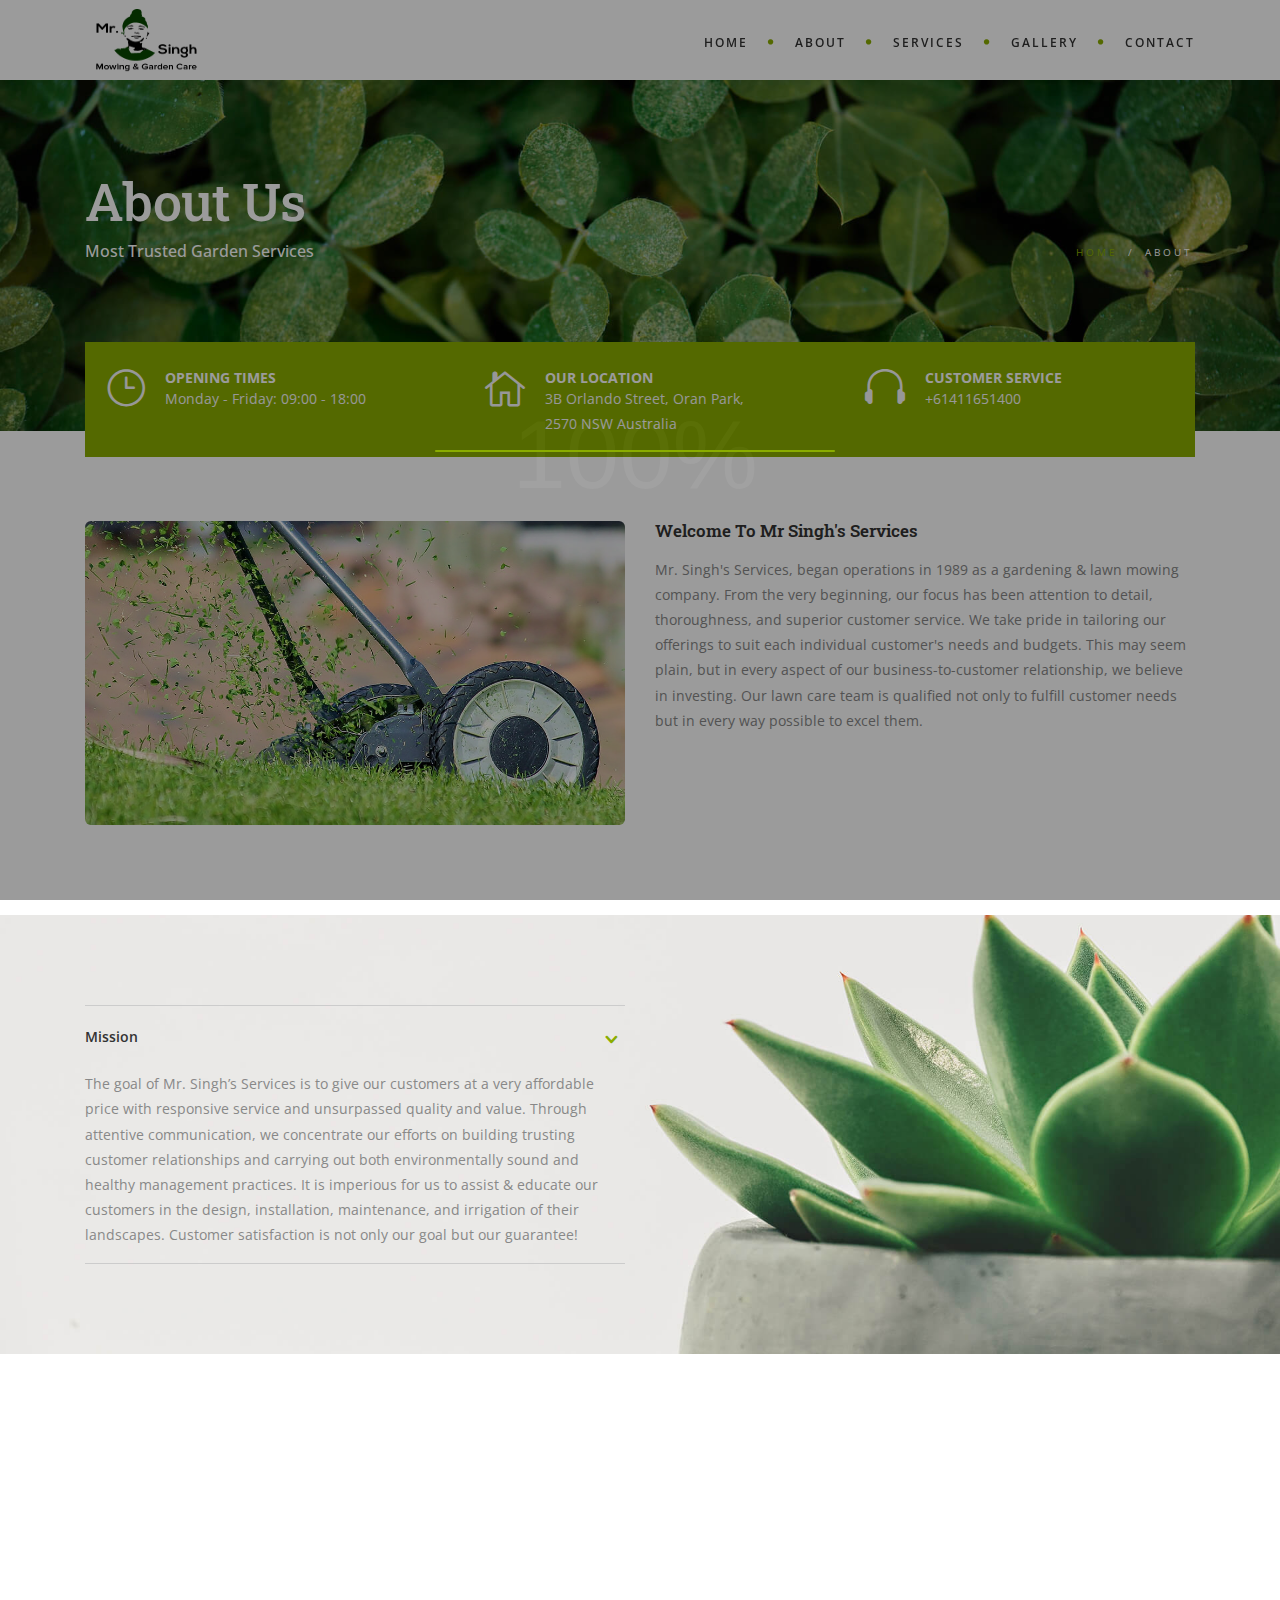
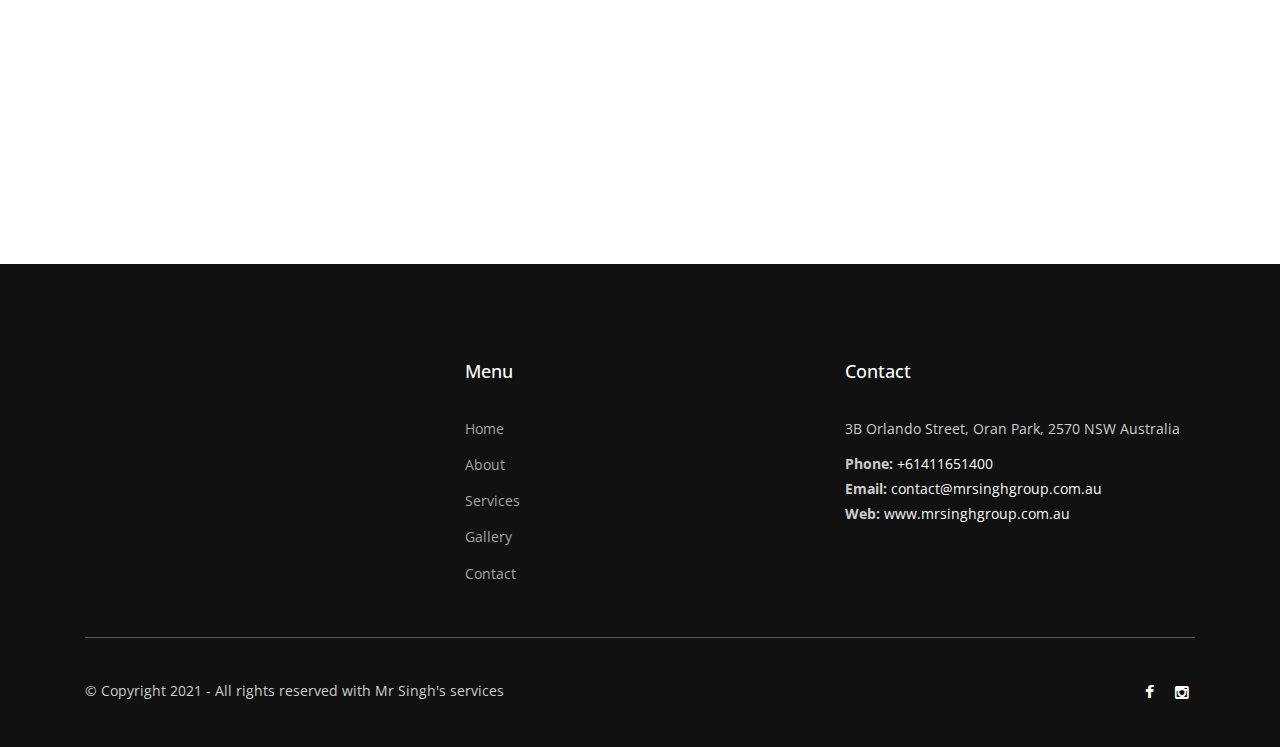
<file: about.html>
<!DOCTYPE html>
<html lang="en">

<head>
    <meta charset="utf-8">
    <title>Mr Singh's services</title>
    <meta name="viewport" content="width=device-width, initial-scale=1.0">
    <meta name="description" content="Mr Singh's services">
    <meta name="keywords" content="Gardening">
    <meta name="author" content="">


    <!--[if lt IE 9]>
	<script src="js/html5shiv.js"></script>
	<![endif]-->


    <!-- CSS Files
    ================================================== -->
    <link rel="stylesheet" href="css/bootstrap.css" type="text/css">
    <link rel="stylesheet" href="css/jpreloader.css" type="text/css">
    <link rel="stylesheet" href="css/animate.css" type="text/css">
    <link rel="stylesheet" href="css/plugin.css" type="text/css">
    <link rel="stylesheet" href="css/owl.carousel.css" type="text/css">
    <link rel="stylesheet" href="css/owl.theme.css" type="text/css">
    <link rel="stylesheet" href="css/owl.transitions.css" type="text/css">
    <link rel="stylesheet" href="css/magnific-popup.css" type="text/css">
    <link rel="stylesheet" href="css/style.css" type="text/css">

    <!-- custom background -->
    <link rel="stylesheet" href="css/bg.css" type="text/css">

    <!-- color scheme -->
    <link rel="stylesheet" href="css/colors/lime.css" type="text/css" id="colors">
    <link rel="stylesheet" href="css/color.css" type="text/css">

    <!-- load fonts -->
    <link rel="stylesheet" href="fonts/font-awesome/css/font-awesome.css" type="text/css">
    <link rel="stylesheet" href="fonts/elegant_font/HTML_CSS/style.css" type="text/css">
    <link rel="stylesheet" href="fonts/et-line-font/style.css" type="text/css">

    <!-- revolution slider -->
    <link rel="stylesheet" href="rs-plugin/css/settings.css" type="text/css">
    <link rel="stylesheet" href="css/rev-settings.css" type="text/css">

    <!-- custom css -->
    <link rel="stylesheet" href="css/custom.css" type="text/css">
    <style>
        .logo{
            width: 273px;
        height: 63px;
        margin-left: -75px;
        }
    </style>
</head>

<body class="page-projects">

    <div id="wrapper">
        <!-- header begin -->
        <header>
            <div class="whatsappContainer" style="background-size: cover;">
                <div class="row" style="background-size: cover;">
                    <div class="col-md-12" style="background-size: cover;">
                        <!-- logo begin -->
                        <div class="topbar d-md-block" style="background-size: cover;">
                            <div class="info-item" style="background-size: cover;font-size: 21px;color: white;"> Book

                                <!-- <img src="images/ui/whatsappPng.png" class="whatsappPng"> -->
                                <i class="fa fa-phone"> </i>
                                <a href="tel:+61411651400" style="font-size: 18px;color: white;font-weight: 700;">
                                    +61 411 651400</a>
                            </div>
                        </div>
                    </div>

                </div>
            </div>
            <div class="info">
                <div class="container">
                    <div class="row">
                        <div class="col-md-12">
                            <div class="col">Working Hours Monday - Friday <span
                                    class="id-color"><strong>08:00-16:00</strong></span></div>
                            <div class="col">Toll Free <span class="id-color"><strong>1800.899.900</strong></span></div>
                            <!-- social icons -->
                            <div class="col social">
                                <a href="#"><i class="fa fa-facebook"></i></a>
                                <a href="#"><i class="fa fa-twitter"></i></a>
                                <a href="#"><i class="fa fa-rss"></i></a>
                                <a href="#"><i class="fa fa-google-plus"></i></a>
                                <a href="#"><i class="fa fa-envelope-o"></i></a>
                            </div>
                            <!-- social icons close -->
                        </div>
                    </div>
                </div>
            </div>

            <div class="container">
                <div class="row">
                    <div class="col-md-12">
                        <!-- logo begin -->
                        <div id="logo">
                            <a href="index.html">
                                <img class="logo"  src="images/logo/Mr. singh Mowing and garden_White Background.png" alt="">
                            </a>
                        </div>
                        <!-- logo close -->

                        <!-- small button begin -->
                        <span id="menu-btn"></span>
                        <!-- small button close -->

                        <!-- mainmenu begin -->
                        <nav>
                            <ul id="mainmenu">
                                <li><a href="index.html">Home</a></li>
                                <li><a href="about.html">About</a></li>
                                <li><a href="index.html#section-services">Services</a>
                                    <!-- <ul>
                                        <li><a href="services.html">All Services</a></li>
                                        <li><a href="service-single-1.html">Service Single 1</a></li>
                                        <li><a href="service-single-2.html">Service Single 2</a></li>
                                        <li><a href="service-single-3.html">Service Single 3</a></li>
                                    </ul> -->
                                </li>
                                <li><a href="index.html#section-portfolio">Gallery</a></li>
                                <!-- <li><a href="news.html">News</a></li> -->
                                <li><a href="index.html#ContactUs">Contact</a></li>
                            </ul>
                        </nav>

                    </div>

                </div>
            </div>
        </header>
        <!-- header close -->

        <!-- subheader -->
        <section id="subheader" data-bgimage="url(images/background/subheader-1.jpg" class="style-2"
            data-stellar-background-ratio=".1">
            <div class="container">
                <div class="row">
                    <div class="col-md-12">
                        <div class="title-wrap">
                            <h1>About Us</h1>
                            <h4>Most Trusted Garden Services</h4>
                        </div>
                        <ul class="crumb">
                            <li><a href="index.html">Home</a></li>
                            <li class="sep">/</li>
                            <li>About</li>
                        </ul>
                    </div>
                </div>
            </div>
        </section>
        <!-- subheader close -->

        <!-- <div id="info-box" class="no-padding mt-90 mobile-hide absolute z-index500 text-light bg-color">
            <div class="container">
                <div class="row">
                    <div class="col-md-12">
                        <div class="bg-color">

                            <div class="row">
                                <div class="col-md-4">
                                    <div class="info-box padding20">
                                        <i class="icon_clock_alt"></i>
                                        <div class="info-box_text">
                                            <div class="info-box_title">Opening Times</div>
                                            <div class="info-box_subtite">Monday - Friday: 09:00 - 18:00</div>
                                        </div>
                                    </div>
                                </div>

                                <div class="col-md-4">
                                    <div class="info-box padding20">
                                        <i class="icon_house_alt"></i>
                                        <div class="info-box_text">
                                            <div class="info-box_title">Our Location</div>
                                            <div class="info-box_subtite">100 S Main St, Los Angeles, CA</div>
                                        </div>
                                    </div>
                                </div>

                                <div class="col-md-4">
                                    <div class="info-box padding20">
                                        <i class="icon_headphones"></i>
                                        <div class="info-box_text">
                                            <div class="info-box_title">Customer Service</div>
                                            <div class="info-box_subtite">+208 333 9296</div>
                                        </div>
                                    </div>
                                </div>

                                <div class="clearfix"></div>
                            </div>
                        </div>

                    </div>
                </div>
            </div>
        </div> -->
        <div id="info-box" class="no-padding mt-90 mobile-hide absolute z-index500 text-light bg-color">
            <div class="container">
                <div class="row">
                    <div class="col-md-12">
                        <div class="bg-color">

                            <div class="row">
                                <div class="col-md-4">
                                    <div class="info-box padding20">
                                        <i class="icon_clock_alt"></i>
                                        <div class="info-box_text">
                                            <div class="info-box_title">Opening Times</div>
                                            <div class="info-box_subtite">Monday - Friday: 09:00 - 18:00</div>
                                        </div>
                                    </div>
                                </div>

                                <div class="col-md-4">
                                    <div class="info-box padding20">
                                        <i class="icon_house_alt"></i>
                                        <div class="info-box_text">
                                            <div class="info-box_title">Our Location</div>
                                            <div class="info-box_subtite">3B Orlando Street, Oran Park, <br> 2570
                                                NSW Australia</div>
                                        </div>
                                    </div>
                                </div>

                                <div class="col-md-4">
                                    <div class="info-box padding20">
                                        <i class="icon_headphones"></i>
                                        <div class="info-box_text">
                                            <div class="info-box_title">Customer Service</div>
                                            <div class="info-box_subtite"><a href="tel:+61411651400"
                                                    style="    color: #f8f9fa!important;"> +61411651400</a></div>
                                        </div>
                                    </div>
                                </div>

                                <div class="clearfix"></div>
                            </div>
                        </div>

                    </div>
                </div>
            </div>
        </div>

        <!-- content begin -->
        <div id="content" class="no-top no-bottom">
            <!-- section begin -->
            <section id="section-about">
                <div class="container">
                    <div class="row">
                        <div class="col-md-6">
                            <img src="images/misc/pic_1.jpg" class="img-responsive img-rounded" alt="">
                        </div>

                        <div class="col-md-6">
                            <h3>Welcome To Mr Singh's Services</h3>
                            Mr. Singh's Services, began operations in 1989 as a gardening & lawn mowing company. From
                            the
                            very beginning, our focus has been attention to detail, thoroughness, and superior customer
                            service. We take pride in tailoring our offerings to suit each individual customer's needs
                            and budgets. This may seem plain, but in every aspect of our business-to-customer
                            relationship, we believe in investing. Our lawn care team is qualified not only to fulfill
                            customer needs but in every way possible to excel them.
                            <div class="spacer-single"></div>
                        </div>
                    </div>
                </div>
            </section>
            <!-- section close -->

            <section aria-label="section" data-bgimage="url(images/background/bg-1.jpg"
                data-stellar-background-ratio=".1">
                <div class="container">
                    <div class="row">
                        <div class="col-md-6">
                            <div class="expand-group s2">
                                <div class="expand">
                                    <h4> Mission</h4>
                                    <div class="hidden-content" style="display: block;">
                                        The goal of Mr. Singh’s Services is to give our customers at a very affordable
                                        price with responsive service and unsurpassed quality and value. Through
                                        attentive communication, we concentrate our efforts on building trusting
                                        customer relationships and carrying out both environmentally sound and healthy
                                        management practices. It is imperious for us to assist & educate our customers
                                        in the design, installation, maintenance, and irrigation of their landscapes.
                                        Customer satisfaction is not only our goal but our guarantee! </div>
                                </div>

                                <!-- <div class="expand">
                                    <h4>The Archi Philosophy</h4>
                                    <div class="hidden-content">
                                        Lorem ipsum dolor sit amet, consectetur adipiscing elit, sed do eiusmod tempor incididunt ut labore et dolore magna aliqua.
                                        Ut enim ad minim veniam, quis nostrud exercitation ullamco laboris nisi ut aliquip
                                        ex ea commodo consequat. Duis aute irure dolor in reprehenderit in voluptate velit
                                        esse cillum dolore eu fugiat nulla pariatur. Excepteur sint occaecat cupidatat non
                                        proident, sunt in culpa qui officia deserunt mollit anim id est laborum.
                                    </div>
                                </div>

                                <div class="expand">
                                    <h4>The Archi Promise</h4>
                                    <div class="hidden-content">
                                        Lorem ipsum dolor sit amet, consectetur adipiscing elit, sed do eiusmod tempor incididunt ut labore et dolore magna aliqua.
                                        Ut enim ad minim veniam, quis nostrud exercitation ullamco laboris nisi ut aliquip
                                        ex ea commodo consequat. Duis aute irure dolor in reprehenderit in voluptate velit
                                        esse cillum dolore eu fugiat nulla pariatur. Excepteur sint occaecat cupidatat non
                                        proident, sunt in culpa qui officia deserunt mollit anim id est laborum.
                                    </div>
                                </div>
								
								<div class="expand">
                                    <h4>Our Company History</h4>
                                    <div class="hidden-content">
                                        Lorem ipsum dolor sit amet, consectetur adipiscing elit, sed do eiusmod tempor incididunt ut labore et dolore magna aliqua.
                                        Ut enim ad minim veniam, quis nostrud exercitation ullamco laboris nisi ut aliquip
                                        ex ea commodo consequat. Duis aute irure dolor in reprehenderit in voluptate velit
                                        esse cillum dolore eu fugiat nulla pariatur. Excepteur sint occaecat cupidatat non
                                        proident, sunt in culpa qui officia deserunt mollit anim id est laborum.
                                    </div>
                                </div> -->

                            </div>
                        </div>

                    </div>
                </div>
            </section>

            <!-- section begin -->
            <section aria-label="section">
                <div class="container">
                    <div id="testimonial-carousel" class="owl-carousel owl-theme de_carousel wow fadeInUp"
                        data-wow-delay=".3s">

                        <div class="item">
                            <div class="de_testi s2">
                                <blockquote>
                                    <p>For over a year now, we have used Master's Lawn care and the team does phenomenal
                                        work. Although marginally less costly than our last lawn care business, our lawn
                                        and garden have been taken to the next level by Mr. Singh's team. We appreciate
                                        their hard work, truly.
                                    <div class="de_testi_by">
                                        John, Customer
                                    </div>
                                </blockquote>

                            </div>
                        </div>

                        <div class="item">
                            <div class="de_testi s2">
                                <blockquote>
                                    <p>I have been using Mr. Singh's mowing services for several months now and I
                                        completely love it. My fiance and I do not spend our much needed weekend doing
                                        yard work. Mr. Singh's crew have always done a wonderful job in making our lawn
                                        beautiful, and when I come home, the yard always looks so nice. Thanks to the
                                        team for making it so much easier for me!</p>
                                    <div class="de_testi_by">
                                        Michael, Customer
                                    </div>
                                </blockquote>
                            </div>
                        </div>

                        <div class="item">
                            <div class="de_testi s2">
                                <blockquote>
                                    <p>Mr. Singh and his team are the finest, very literally. o Customer service has
                                        always been their prime focus. I highly recommend them!</p>
                                    <div class="de_testi_by">
                                        Patrick, Customer
                                    </div>
                                </blockquote>
                            </div>
                        </div>

                        <div class="item">
                            <div class="de_testi s2">
                                <blockquote>
                                    <p>A short note to thank you for another fantastic year of service! Our garden is in
                                        better shape than it has ever been. I can't tell you just how much we enjoy
                                        being your customers!
                                    </p>
                                    <div class="de_testi_by">
                                        James, Customer
                                    </div>
                                </blockquote>
                            </div>
                        </div>
                    </div>
                </div>
            </section>
            <!-- section close -->

        </div>

        <!-- footer begin -->
        <footer>
            <div class="container pb40">
                <div class="row">
                    <div class="col-md-4">
                        <!-- <img src="images/logo-2.png" class="logo-small" alt=""><br> -->
                    </div>

                    <!-- <div class="col-md-6" style="text-align: center;">
                    &copy; Copyright 2021 - Mr Singh's services
                </div> -->
                    <div class="col-lg-4 footer_col">
                        <div class="footer_column_title">Menu</div>
                        <div class="footer_column_content">
                            <ul>
                                <li class="footer_list_item"><a href="index.html">Home</a></li>
                                <li class="footer_list_item"><a href="about.html">About</a></li>
                                <li class="footer_list_item"><a href="index.html#section-services">Services</a></li>
                                <li class="footer_list_item"><a href="index.html#section-portfolio">Gallery</a></li>
                                <li class="footer_list_item"><a href="index.html#ContactUs">Contact</a></li>
                            </ul>
                        </div>
                    </div>

                    <div class="col-lg-4 footer_col">
                        <div class="footer_column_title">Contact</div>
                        <div class="footer_column_content">
                            <ul>
                                <li class="footer_contact_item" style="margin-bottom: 10px;">
                                    3B Orlando Street, Oran Park, 2570 NSW Australia
                                </li>
                                <li class="footer_contact_item">
                                    <div class="footer_contact_icon" style="display: contents;">
                                        <span>
                                            <strong>Phone:</strong>
                                        </span>
                                    </div>
                                    <a href="tel:+61411651400" style="    color: #f8f9fa!important;"> +61411651400</a>
                                </li>
                                <li class="footer_contact_item">
                                    <div class="footer_contact_icon" style="display: contents;">
                                        <span>
                                            <strong>Email:</strong>
                                    </div><a href="mailto:contact@mrsinghgroup.com.au"
                                        style="  color: #f8f9fa!important;">contact@mrsinghgroup.com.au</a>
                                </li>
                                <li class="footer_contact_item">
                                    <div class="footer_contact_icon" style="display: contents;">
                                        <span>
                                            <strong>Web:</strong>
                                        </span>
                                    </div>
                                    <a href="https://www.mrsinghgroup.com.au"
                                        style="    color: #f8f9fa!important;">www.mrsinghgroup.com.au</a>
                                </li>
                            </ul>
                        </div>
                    </div>
                    <!-- <div id="sidebar" class="col-md-6 text-right" style="background-size: cover;">

                    <div class="widget widget_text" style="background-size: cover;">
                        <h3>Contact Info</h3>
                        <address>
                            <span>3b orlando street, Oran park, 2570 NSW Australia</span>
                            <span><strong>Phone:</strong><a href="tel:+61411651400"> +61411651400</a></span>
                            <span><strong>Email:</strong><a href="mailto:contact@example.com">contact@example.com</a></span>
                            <span><strong>Web:</strong><a href="#test">http://example.com</a></span>
                            <span><strong>Open:</strong>Sunday - Friday 08:00 - 18:00</span>
                        </address>
                    </div>

                </div> -->

                    <!-- <div class="col-md-3 text-right">
                    <div class="social-icons">
                        <a href="#"><i class="fa fa-facebook fa-lg"></i></a>
                        <a href="#"><i class="fa fa-twitter fa-lg"></i></a>
                        <a href="#"><i class="fa fa-rss fa-lg"></i></a>
                        <a href="#"><i class="fa fa-google-plus fa-lg"></i></a>
                        <a href="#"><i class="fa fa-skype fa-lg"></i></a>
                        <a href="#"><i class="fa fa-dribbble fa-lg"></i></a>
                    </div>
                </div> -->
                </div>
                <hr>
                <div class="row">
                    <div class="col-md-6 CopyrightCss" style=" background-size: cover;">
                        © Copyright 2021 - All rights reserved with Mr Singh's services
                    </div>
                    <div class="col-md-6  socialCss" style="background-size: cover;">
                        <div class="social-icons" style="background-size: cover;">
                            <a  target="_blank" href="https://www.facebook.com/profile.php?id=100071300262752"><i class="fa fa-facebook fa-lg"></i></a>
                            <a  target="_blank" href="https://www.instagram.com/mr.singhservices/"><i class="fa fa-instagram fa-lg"></i></a>
                            <!-- <a href="#"><i class="fa fa-rss fa-lg"></i></a>
                            <a href="#"><i class="fa fa-google-plus fa-lg"></i></a>
                            <a href="#"><i class="fa fa-skype fa-lg"></i></a>
                            <a href="#"><i class="fa fa-dribbble fa-lg"></i></a> -->
                        </div>
                    </div>
                </div>

            </div>


            <a href="#" id="back-to-top"></a>
        </footer>
        <!-- footer close -->

    </div>



    <!-- Javascript Files
    ================================================== -->
    <script src="js/jquery.min.js"></script>
    <script src="js/jpreLoader.js"></script>
    <script src="js/bootstrap.min.js"></script>
    <script src="js/jquery.isotope.min.js"></script>
    <script src="js/easing.js"></script>
    <script src="js/jquery.flexslider-min.js"></script>
    <script src="js/jquery.scrollto.js"></script>
    <script src="js/owl.carousel.js"></script>
    <script src="js/jquery.countTo.js"></script>
    <script src="js/classie.js"></script>
    <script src="js/video.resize.js"></script>
    <script src="js/validation.js"></script>
    <script src="js/wow.min.js"></script>
    <script src="js/jquery.magnific-popup.min.js"></script>
    <script src="js/jquery.stellar.min.js"></script>
    <script src="js/enquire.min.js"></script>
    <script src="js/designesia.js"></script>

    <!-- SLIDER REVOLUTION SCRIPTS  -->
    <script type="text/javascript" src="rs-plugin/js/jquery.themepunch.plugins.min.js"></script>
    <script type="text/javascript" src="rs-plugin/js/jquery.themepunch.revolution.min.js"></script>

</body>

</html>
</file>
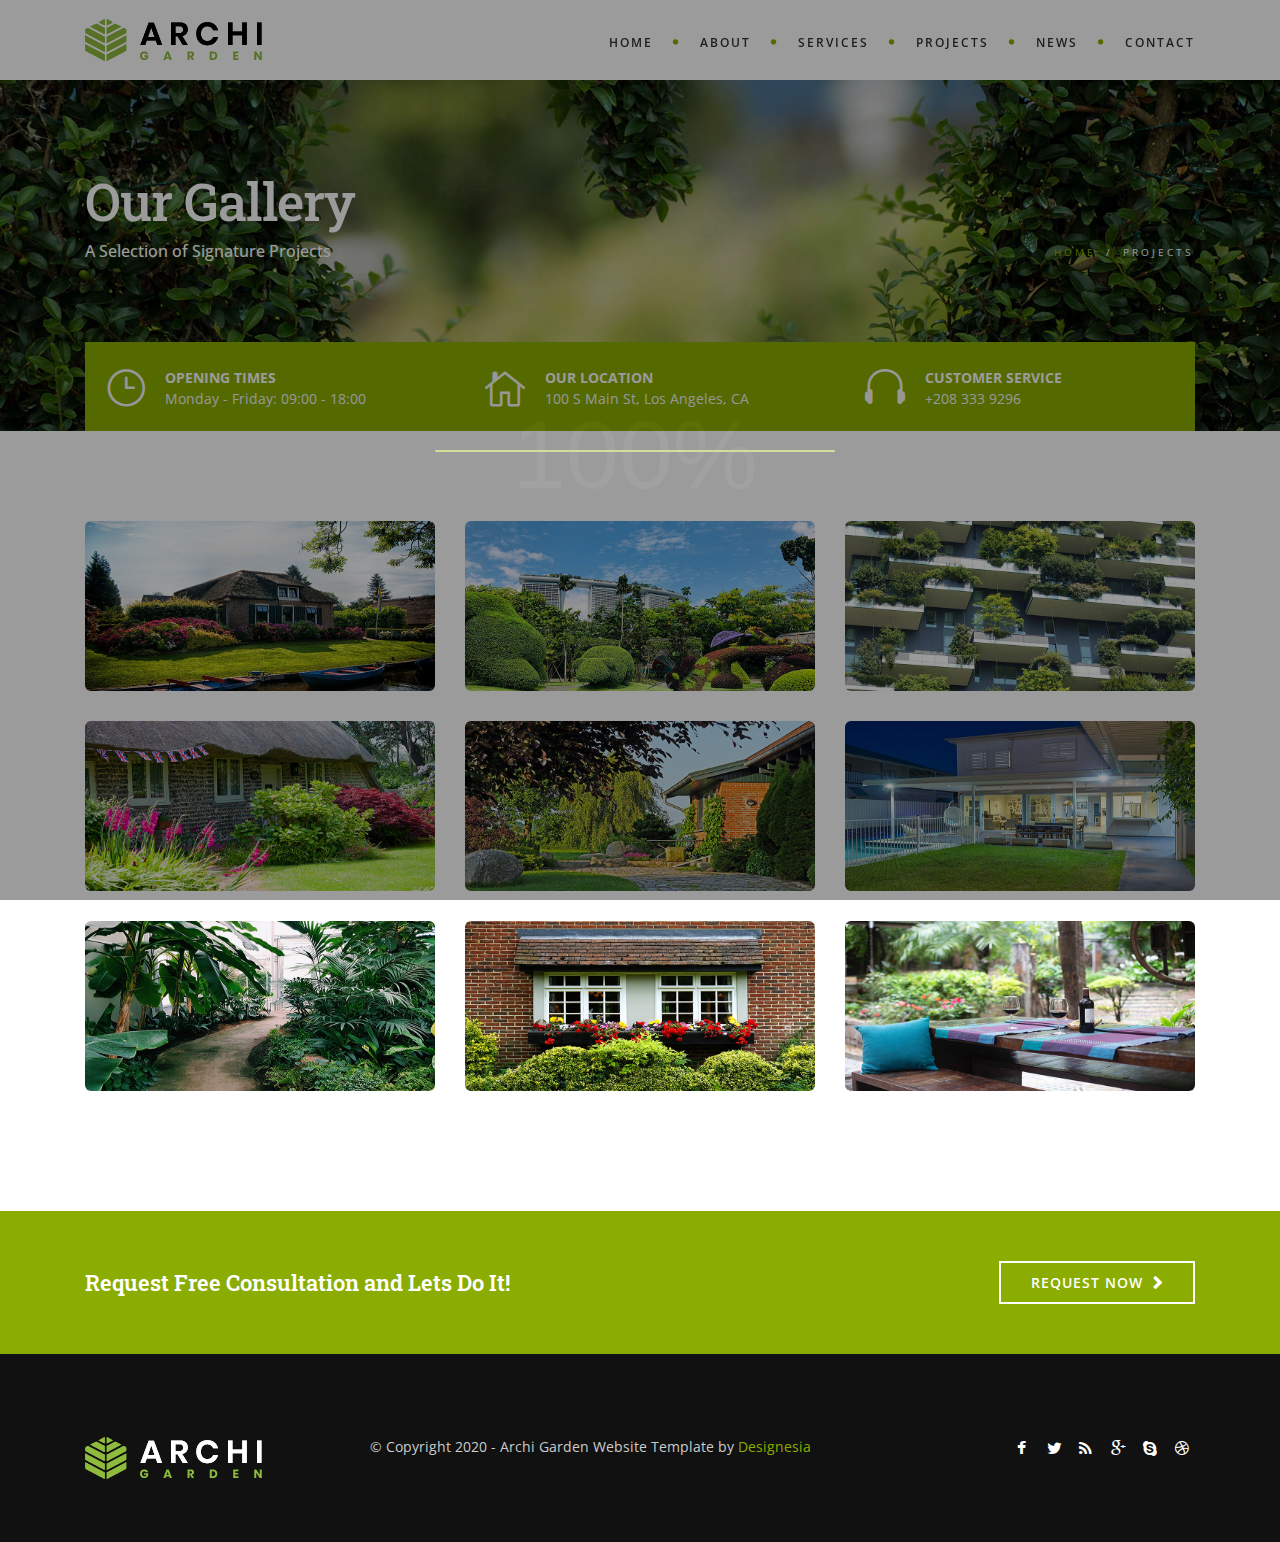
<file: projects.html>
<!DOCTYPE html>
<html lang="en">
<head>
    <meta charset="utf-8">
    <title>Archi - Garden Website Template</title>
    <meta name="viewport" content="width=device-width, initial-scale=1.0">
    <meta name="description" content="Archi is best selling interior design website template with responsive stunning design">
    <meta name="keywords" content="architecture,building,business,bootstrap,creative,exterior design,furniture design,gallery,garden design,house,interior design,landscape design,multipurpose,onepage,portfolio,studio">
    <meta name="author" content="">


    <!--[if lt IE 9]>
	<script src="js/html5shiv.js"></script>
	<![endif]-->


    <!-- CSS Files
    ================================================== -->
    <link rel="stylesheet" href="css/bootstrap.css" type="text/css">
    <link rel="stylesheet" href="css/jpreloader.css" type="text/css">
    <link rel="stylesheet" href="css/animate.css" type="text/css">
    <link rel="stylesheet" href="css/plugin.css" type="text/css">
    <link rel="stylesheet" href="css/owl.carousel.css" type="text/css">
    <link rel="stylesheet" href="css/owl.theme.css" type="text/css">
    <link rel="stylesheet" href="css/owl.transitions.css" type="text/css">
    <link rel="stylesheet" href="css/magnific-popup.css" type="text/css">
    <link rel="stylesheet" href="css/style.css" type="text/css">

    <!-- custom background -->
    <link rel="stylesheet" href="css/bg.css" type="text/css">

    <!-- color scheme -->
	<link rel="stylesheet" href="css/colors/lime.css" type="text/css" id="colors">
    <link rel="stylesheet" href="css/color.css" type="text/css">

    <!-- load fonts -->
    <link rel="stylesheet" href="fonts/font-awesome/css/font-awesome.css" type="text/css">
    <link rel="stylesheet" href="fonts/elegant_font/HTML_CSS/style.css" type="text/css">
    <link rel="stylesheet" href="fonts/et-line-font/style.css" type="text/css">

    <!-- revolution slider -->
    <link rel="stylesheet" href="rs-plugin/css/settings.css" type="text/css">
    <link rel="stylesheet" href="css/rev-settings.css" type="text/css">
	
	<!-- custom css -->
    <link rel="stylesheet" href="css/custom.css" type="text/css">
	
</head>
<body class="page-projects">

    <div id="wrapper">
        <!-- header begin -->
        <header>
            <div class="info">
                <div class="container">
                    <div class="row">
                        <div class="col-md-12">
                            <div class="col">Working Hours Monday - Friday <span class="id-color"><strong>08:00-16:00</strong></span></div>
                            <div class="col">Toll Free <span class="id-color"><strong>1800.899.900</strong></span></div>
                            <!-- social icons -->
                            <div class="col social">
                                <a href="#"><i class="fa fa-facebook"></i></a>
                                <a href="#"><i class="fa fa-twitter"></i></a>
                                <a href="#"><i class="fa fa-rss"></i></a>
                                <a href="#"><i class="fa fa-google-plus"></i></a>
                                <a href="#"><i class="fa fa-envelope-o"></i></a>
                            </div>
                            <!-- social icons close -->
                        </div>
                    </div>
                </div>
            </div>

            <div class="container">
                <div class="row">
                    <div class="col-md-12">
                        <!-- logo begin -->
                        <div id="logo">
                            <a href="index.html">
                                <img class="logo" src="images/logo.png" alt="">
                            </a>
                        </div>
                        <!-- logo close -->

                        <!-- small button begin -->
                        <span id="menu-btn"></span>
                        <!-- small button close -->

                        <!-- mainmenu begin -->
                        <nav>
                            <ul id="mainmenu">
                                <li><a href="index.html">Home</a></li>
								<li><a href="about.html">About</a></li>
								<li><a href="services.html">Services</a>
									<ul>
										<li><a href="services.html">All Services</a></li>
										<li><a href="service-single-1.html">Service Single 1</a></li>
										<li><a href="service-single-2.html">Service Single 2</a></li>
										<li><a href="service-single-3.html">Service Single 3</a></li>
									</ul>
								</li>
                                <li><a href="projects.html">Projects</a></li>
                                <li><a href="news.html">News</a></li>
                                <li><a href="contact.html">Contact</a></li>
                            </ul>
                        </nav>

                    </div>

                </div>
            </div>
        </header>
        <!-- header close -->

        <!-- subheader -->
        <section id="subheader" data-bgimage="url(images/background/subheader-3.jpg" class="style-2" data-stellar-background-ratio=".1">
            <div class="container">
                <div class="row">
                    <div class="col-md-12">
                        <div class="title-wrap">
							<h1>Our Gallery</h1>
							<h4>A Selection of Signature Projects</h4>
						</div>
                        <ul class="crumb">
                            <li><a href="index.html">Home</a></li>
                            <li class="sep">/</li>
                            <li>Projects</li>
                        </ul>
                    </div>
                </div>
            </div>
        </section>
        <!-- subheader close -->
		
		<div id="info-box" class="no-padding mt-90 mobile-hide absolute z-index500 text-light bg-color">
                <div class="container">
                    <div class="row">
                        <div class="col-md-12">
                            <div class="bg-color">

                                <div class="row">
                                    <div class="col-md-4">
                                        <div class="info-box padding20">
                                            <i class="icon_clock_alt"></i>
                                            <div class="info-box_text">
                                                <div class="info-box_title">Opening Times</div>
                                                <div class="info-box_subtite">Monday - Friday: 09:00 - 18:00</div>
                                            </div>
                                        </div>
                                    </div>

                                    <div class="col-md-4">
                                        <div class="info-box padding20">
                                            <i class="icon_house_alt"></i>
                                            <div class="info-box_text">
                                                <div class="info-box_title">Our Location</div>
                                                <div class="info-box_subtite">100 S Main St, Los Angeles, CA</div>
                                            </div>
                                        </div>
                                    </div>

                                    <div class="col-md-4">
                                        <div class="info-box padding20">
                                            <i class="icon_headphones"></i>
                                            <div class="info-box_text">
                                                <div class="info-box_title">Customer Service</div>
                                                <div class="info-box_subtite">+208 333 9296</div>
                                            </div>
                                        </div>
                                    </div>

                                    <div class="clearfix"></div>
                                </div>
                            </div>

                        </div>
                    </div>
                </div>
            </div>

        <!-- content begin -->
        <div id="content" class="no-top no-bottom">
			<section aria-label="section-projects">
            <div class="container">
             
                <div id="gallery" class="row gallery full-gallery de-gallery pf_4_cols">

                    <!-- gallery item -->
                    <div class="col-md-4 col-sm-6 col-xs-12 item sq-item mb30">
                        <div class="picframe img-rounded">
                            <a class="image-popup-fit-width" href="images/portfolio/pf%20(1).jpg">
                                <span class="overlay">
                                    <span class="pf_text">
                                        <span class="project-name">Our Project #1</span>
                                    </span>
                                </span>
                            </a>
                            <img src="images/portfolio/pf%20(1).jpg" alt="" />
                        </div>
                    </div>
                    <!-- close gallery item -->

                    <!-- gallery item -->
                    <div class="col-md-4 col-sm-6 col-xs-12 item sq-item mb30">
                        <div class="picframe img-rounded">
                           <a class="image-popup-fit-width" href="images/portfolio/pf%20(2).jpg">
                                <span class="overlay">
                                    <span class="pf_text">
                                        <span class="project-name">Our Project #2</span>
                                    </span>
                                </span>
                            </a>

                            <img src="images/portfolio/pf%20(2).jpg" alt="" />
                        </div>
                    </div>
                    <!-- close gallery item -->

                    <!-- gallery item -->
                    <div class="col-md-4 col-sm-6 col-xs-12 item sq-item mb30">
                        <div class="picframe img-rounded">
                           <a class="image-popup-fit-width" href="images/portfolio/pf%20(3).jpg">
                                <span class="overlay">
                                    <span class="pf_text">
                                        <span class="project-name">Our Project #3</span>
                                    </span>
                                </span>
                            </a>

                            <img src="images/portfolio/pf%20(3).jpg" alt="" />
                        </div>
                    </div>
                    <!-- close gallery item -->

                    <!-- gallery item -->
                    <div class="col-md-4 col-sm-6 col-xs-12 item sq-item mb30">
                        <div class="picframe img-rounded">
                           <a class="image-popup-fit-width" href="images/portfolio/pf%20(4).jpg">
                                <span class="overlay">
                                    <span class="pf_text">
                                        <span class="project-name">Our Project #4</span>
                                    </span>
                                </span>
                            </a>
                            <img src="images/portfolio/pf%20(4).jpg" alt="" />
                        </div>
                    </div>
                    <!-- close gallery item -->

                    <!-- gallery item -->
                    <div class="col-md-4 col-sm-6 col-xs-12 item sq-item mb30">
                        <div class="picframe img-rounded">
                           <a class="image-popup-fit-width" href="images/portfolio/pf%20(5).jpg">
                                <span class="overlay">
                                    <span class="pf_text">
                                        <span class="project-name">Our Project #5</span>
                                    </span>
                                </span>
                            </a>
                            <img src="images/portfolio/pf%20(5).jpg" alt="" />
                        </div>
                    </div>
                    <!-- close gallery item -->

                    <!-- gallery item -->
                    <div class="col-md-4 col-sm-6 col-xs-12 item sq-item mb30">
                        <div class="picframe img-rounded">
                           <a class="image-popup-fit-width" href="images/portfolio/pf%20(6).jpg">
                                <span class="overlay">
                                    <span class="pf_text">
                                        <span class="project-name">Our Project #6</span>
                                    </span>
                                </span>
                            </a>
                            <img src="images/portfolio/pf%20(6).jpg" alt="" />
                        </div>
                    </div>
                    <!-- close gallery item -->

                    <!-- gallery item -->
                    <div class="col-md-4 col-sm-6 col-xs-12 item sq-item mb30">
                        <div class="picframe img-rounded">
                           <a class="image-popup-fit-width" href="images/portfolio/pf%20(7).jpg">
                                <span class="overlay">
                                    <span class="pf_text">
                                        <span class="project-name">Our Project #7</span>
                                    </span>
                                </span>
                            </a>

                            <img src="images/portfolio/pf%20(7).jpg" alt="" />
                        </div>
                    </div>
                    <!-- close gallery item -->

                    <!-- gallery item -->
                    <div class="col-md-4 col-sm-6 col-xs-12 item sq-item mb30">
                        <div class="picframe img-rounded">
                           <a class="image-popup-fit-width" href="images/portfolio/pf%20(8).jpg">
                                <span class="overlay">
                                    <span class="pf_text">
                                        <span class="project-name">Our Project #8</span>
                                    </span>
                                </span>
                            </a>

                            <img src="images/portfolio/pf%20(8).jpg" alt="" />
                        </div>
                    </div>
                    <!-- close gallery item -->

                    <!-- gallery item -->
                    <div class="col-md-4 col-sm-6 col-xs-12 item sq-item mb30">
                        <div class="picframe img-rounded">
                           <a class="image-popup-fit-width" href="images/portfolio/pf%20(9).jpg">
                                <span class="overlay">
                                    <span class="pf_text">
                                        <span class="project-name">Our Project #9</span>
                                    </span>
                                </span>
                            </a>

                            <img src="images/portfolio/pf%20(9).jpg" alt="" />
                        </div>
                    </div>
                    <!-- close gallery item -->

                </div>
            </div>
			</section>
			
			<!-- section begin -->
            <section id="cta" class="call-to-action text-light padding40 bg-color" aria-label="cta">
                <div class="container">
                    <div class="row align-items-center">
                        <div class="col-md-8">
                            <h3 class="no-margin">Request Free Consultation and Lets Do It!</h3>
                        </div>

                        <div class="col-md-4 text-right">
                            <a href="contact.html" class="btn btn-line btn-big">Request Now</a>
                        </div>
                    </div>
                </div>
            </section>
            <!-- logo carousel section close -->
        </div>

        <!-- footer begin -->
        <footer>
            <div class="container pb40">
                <div class="row">
                    <div class="col-md-3">
                        <img src="images/logo-2.png" class="logo-small" alt=""><br>
                    </div>

                    <div class="col-md-6">
                        &copy; Copyright 2020 - Archi Garden Website Template by <span class="id-color">Designesia</span>
                    </div>

                    <div class="col-md-3 text-right">
                        <div class="social-icons">
                            <a href="#"><i class="fa fa-facebook fa-lg"></i></a>
                            <a href="#"><i class="fa fa-twitter fa-lg"></i></a>
                            <a href="#"><i class="fa fa-rss fa-lg"></i></a>
                            <a href="#"><i class="fa fa-google-plus fa-lg"></i></a>
                            <a href="#"><i class="fa fa-skype fa-lg"></i></a>
                            <a href="#"><i class="fa fa-dribbble fa-lg"></i></a>
                        </div>
                    </div>
                </div>
            </div>


            <a href="#" id="back-to-top"></a>
        </footer>
        <!-- footer close -->

    </div>



    <!-- Javascript Files
    ================================================== -->
    <script src="js/jquery.min.js"></script>
    <script src="js/jpreLoader.js"></script>
    <script src="js/bootstrap.min.js"></script>
    <script src="js/jquery.isotope.min.js"></script>
    <script src="js/easing.js"></script>
    <script src="js/jquery.flexslider-min.js"></script>
    <script src="js/jquery.scrollto.js"></script>
    <script src="js/owl.carousel.js"></script>
    <script src="js/jquery.countTo.js"></script>
    <script src="js/classie.js"></script>
    <script src="js/video.resize.js"></script>
    <script src="js/validation.js"></script>
    <script src="js/wow.min.js"></script>
    <script src="js/jquery.magnific-popup.min.js"></script>
	<script src="js/jquery.stellar.min.js"></script>
    <script src="js/enquire.min.js"></script>
    <script src="js/designesia.js"></script>

    <!-- SLIDER REVOLUTION SCRIPTS  -->
    <script type="text/javascript" src="rs-plugin/js/jquery.themepunch.plugins.min.js"></script>
    <script type="text/javascript" src="rs-plugin/js/jquery.themepunch.revolution.min.js"></script>

</body>
</html>
</file>
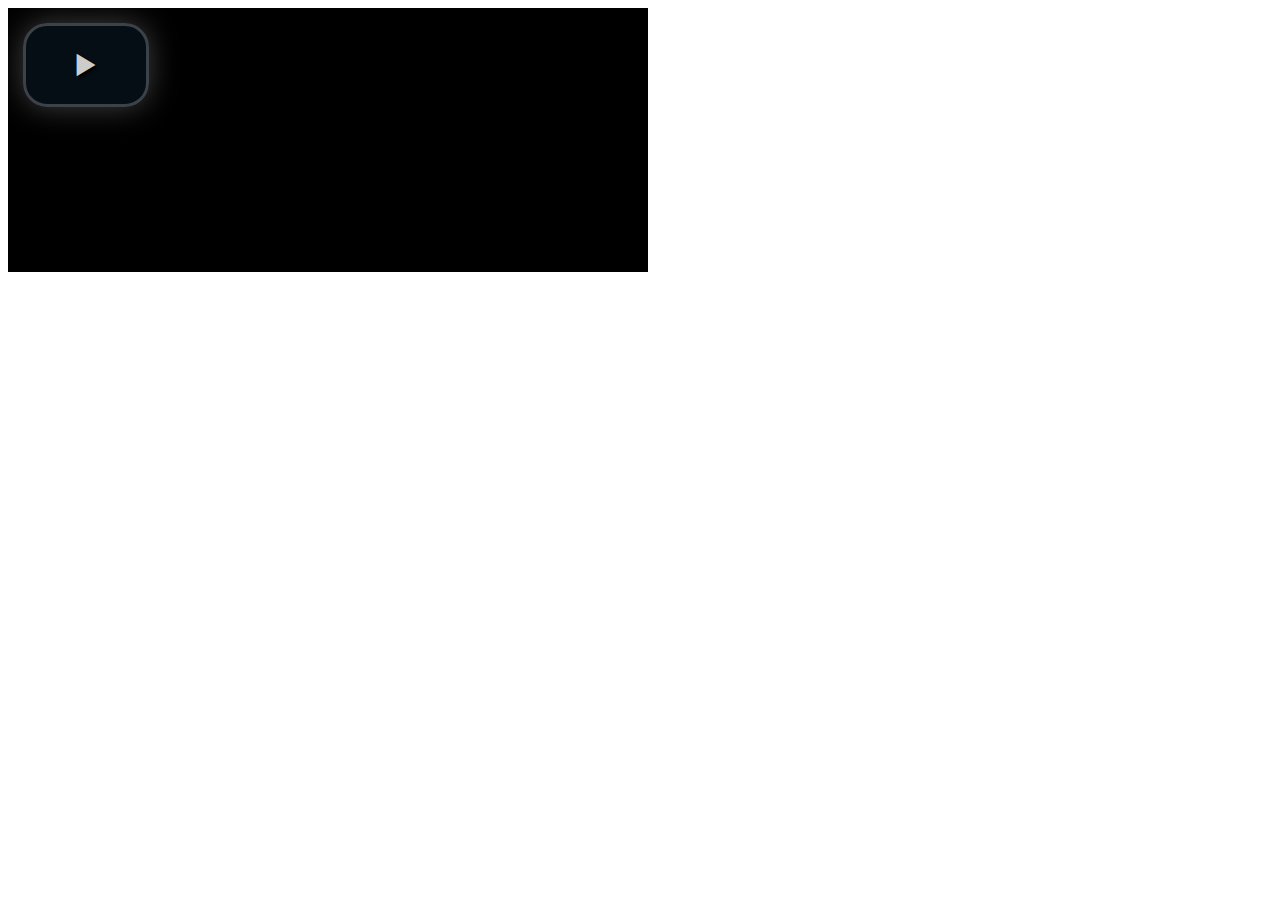
<file: rs-plugin/videojs/demo.html>
<!DOCTYPE html>
<html>
<head>
  <title>Video.js | HTML5 Video Player</title>

  <!-- Chang URLs to wherever Video.js files will be hosted -->
  <link href="video-js.css" rel="stylesheet" type="text/css">
  <!-- video.js must be in the <head> for older IEs to work. -->
  <script src="video.js"></script>

  <!-- Unless using the CDN hosted version, update the URL to the Flash SWF -->
  <script>
    videojs.options.flash.swf = "video-js.swf";
  </script>


</head>
<body>

  <video id="example_video_1" class="video-js vjs-default-skin" controls preload="none" width="640" height="264"
      poster="http://video-js.zencoder.com/oceans-clip.png"
      data-setup="{}">
    <source src="http://video-js.zencoder.com/oceans-clip.mp4" type='video/mp4' />
    <source src="http://video-js.zencoder.com/oceans-clip.webm" type='video/webm' />
    <source src="http://video-js.zencoder.com/oceans-clip.ogg" type='video/ogg' />
    <track kind="captions" src="demo.captions.vtt" srclang="en" label="English"></track><!-- Tracks need an ending tag thanks to IE9 -->
    <track kind="subtitles" src="demo.captions.vtt" srclang="en" label="English"></track><!-- Tracks need an ending tag thanks to IE9 -->
  </video>

</body>
</html>
</file>
<file: fonts/et-line-font/style.css>
@font-face {
	font-family: 'et-line';
	src:url('fonts/et-line.eot');
	src:url('fonts/et-line.eot?#iefix') format('embedded-opentype'),
		url('fonts/et-line.woff') format('woff'),
		url('fonts/et-line.ttf') format('truetype'),
		url('fonts/et-line.svg#et-line') format('svg');
	font-weight: normal;
	font-style: normal;
}

/* Use the following CSS code if you want to use data attributes for inserting your icons */
[data-icon]:before {
	font-family: 'et-line';
	content: attr(data-icon);
	speak: none;
	font-weight: normal;
	font-variant: normal;
	text-transform: none;
	line-height: 1;
	-webkit-font-smoothing: antialiased;
	-moz-osx-font-smoothing: grayscale;
	display:inline-block;
}

/* Use the following CSS code if you want to have a class per icon */
/*
Instead of a list of all class selectors,
you can use the generic selector below, but it's slower:
[class*="icon-"] {
*/
.icon-mobile, .icon-laptop, .icon-desktop, .icon-tablet, .icon-phone, .icon-document, .icon-documents, .icon-search, .icon-clipboard, .icon-newspaper, .icon-notebook, .icon-book-open, .icon-browser, .icon-calendar, .icon-presentation, .icon-picture, .icon-pictures, .icon-video, .icon-camera, .icon-printer, .icon-toolbox, .icon-briefcase, .icon-wallet, .icon-gift, .icon-bargraph, .icon-grid, .icon-expand, .icon-focus, .icon-edit, .icon-adjustments, .icon-ribbon, .icon-hourglass, .icon-lock, .icon-megaphone, .icon-shield, .icon-trophy, .icon-flag, .icon-map, .icon-puzzle, .icon-basket, .icon-envelope, .icon-streetsign, .icon-telescope, .icon-gears, .icon-key, .icon-paperclip, .icon-attachment, .icon-pricetags, .icon-lightbulb, .icon-layers, .icon-pencil, .icon-tools, .icon-tools-2, .icon-scissors, .icon-paintbrush, .icon-magnifying-glass, .icon-circle-compass, .icon-linegraph, .icon-mic, .icon-strategy, .icon-beaker, .icon-caution, .icon-recycle, .icon-anchor, .icon-profile-male, .icon-profile-female, .icon-bike, .icon-wine, .icon-hotairballoon, .icon-globe, .icon-genius, .icon-map-pin, .icon-dial, .icon-chat, .icon-heart, .icon-cloud, .icon-upload, .icon-download, .icon-target, .icon-hazardous, .icon-piechart, .icon-speedometer, .icon-global, .icon-compass, .icon-lifesaver, .icon-clock, .icon-aperture, .icon-quote, .icon-scope, .icon-alarmclock, .icon-refresh, .icon-happy, .icon-sad, .icon-facebook, .icon-twitter, .icon-googleplus, .icon-rss, .icon-tumblr, .icon-linkedin, .icon-dribbble {
	font-family: 'et-line';
	speak: none;
	font-style: normal;
	font-weight: normal;
	font-variant: normal;
	text-transform: none;
	line-height: 1;
	-webkit-font-smoothing: antialiased;
	-moz-osx-font-smoothing: grayscale;
	display:inline-block;
}
.icon-mobile:before {
	content: "\e000";
}
.icon-laptop:before {
	content: "\e001";
}
.icon-desktop:before {
	content: "\e002";
}
.icon-tablet:before {
	content: "\e003";
}
.icon-phone:before {
	content: "\e004";
}
.icon-document:before {
	content: "\e005";
}
.icon-documents:before {
	content: "\e006";
}
.icon-search:before {
	content: "\e007";
}
.icon-clipboard:before {
	content: "\e008";
}
.icon-newspaper:before {
	content: "\e009";
}
.icon-notebook:before {
	content: "\e00a";
}
.icon-book-open:before {
	content: "\e00b";
}
.icon-browser:before {
	content: "\e00c";
}
.icon-calendar:before {
	content: "\e00d";
}
.icon-presentation:before {
	content: "\e00e";
}
.icon-picture:before {
	content: "\e00f";
}
.icon-pictures:before {
	content: "\e010";
}
.icon-video:before {
	content: "\e011";
}
.icon-camera:before {
	content: "\e012";
}
.icon-printer:before {
	content: "\e013";
}
.icon-toolbox:before {
	content: "\e014";
}
.icon-briefcase:before {
	content: "\e015";
}
.icon-wallet:before {
	content: "\e016";
}
.icon-gift:before {
	content: "\e017";
}
.icon-bargraph:before {
	content: "\e018";
}
.icon-grid:before {
	content: "\e019";
}
.icon-expand:before {
	content: "\e01a";
}
.icon-focus:before {
	content: "\e01b";
}
.icon-edit:before {
	content: "\e01c";
}
.icon-adjustments:before {
	content: "\e01d";
}
.icon-ribbon:before {
	content: "\e01e";
}
.icon-hourglass:before {
	content: "\e01f";
}
.icon-lock:before {
	content: "\e020";
}
.icon-megaphone:before {
	content: "\e021";
}
.icon-shield:before {
	content: "\e022";
}
.icon-trophy:before {
	content: "\e023";
}
.icon-flag:before {
	content: "\e024";
}
.icon-map:before {
	content: "\e025";
}
.icon-puzzle:before {
	content: "\e026";
}
.icon-basket:before {
	content: "\e027";
}
.icon-envelope:before {
	content: "\e028";
}
.icon-streetsign:before {
	content: "\e029";
}
.icon-telescope:before {
	content: "\e02a";
}
.icon-gears:before {
	content: "\e02b";
}
.icon-key:before {
	content: "\e02c";
}
.icon-paperclip:before {
	content: "\e02d";
}
.icon-attachment:before {
	content: "\e02e";
}
.icon-pricetags:before {
	content: "\e02f";
}
.icon-lightbulb:before {
	content: "\e030";
}
.icon-layers:before {
	content: "\e031";
}
.icon-pencil:before {
	content: "\e032";
}
.icon-tools:before {
	content: "\e033";
}
.icon-tools-2:before {
	content: "\e034";
}
.icon-scissors:before {
	content: "\e035";
}
.icon-paintbrush:before {
	content: "\e036";
}
.icon-magnifying-glass:before {
	content: "\e037";
}
.icon-circle-compass:before {
	content: "\e038";
}
.icon-linegraph:before {
	content: "\e039";
}
.icon-mic:before {
	content: "\e03a";
}
.icon-strategy:before {
	content: "\e03b";
}
.icon-beaker:before {
	content: "\e03c";
}
.icon-caution:before {
	content: "\e03d";
}
.icon-recycle:before {
	content: "\e03e";
}
.icon-anchor:before {
	content: "\e03f";
}
.icon-profile-male:before {
	content: "\e040";
}
.icon-profile-female:before {
	content: "\e041";
}
.icon-bike:before {
	content: "\e042";
}
.icon-wine:before {
	content: "\e043";
}
.icon-hotairballoon:before {
	content: "\e044";
}
.icon-globe:before {
	content: "\e045";
}
.icon-genius:before {
	content: "\e046";
}
.icon-map-pin:before {
	content: "\e047";
}
.icon-dial:before {
	content: "\e048";
}
.icon-chat:before {
	content: "\e049";
}
.icon-heart:before {
	content: "\e04a";
}
.icon-cloud:before {
	content: "\e04b";
}
.icon-upload:before {
	content: "\e04c";
}
.icon-download:before {
	content: "\e04d";
}
.icon-target:before {
	content: "\e04e";
}
.icon-hazardous:before {
	content: "\e04f";
}
.icon-piechart:before {
	content: "\e050";
}
.icon-speedometer:before {
	content: "\e051";
}
.icon-global:before {
	content: "\e052";
}
.icon-compass:before {
	content: "\e053";
}
.icon-lifesaver:before {
	content: "\e054";
}
.icon-clock:before {
	content: "\e055";
}
.icon-aperture:before {
	content: "\e056";
}
.icon-quote:before {
	content: "\e057";
}
.icon-scope:before {
	content: "\e058";
}
.icon-alarmclock:before {
	content: "\e059";
}
.icon-refresh:before {
	content: "\e05a";
}
.icon-happy:before {
	content: "\e05b";
}
.icon-sad:before {
	content: "\e05c";
}
.icon-facebook:before {
	content: "\e05d";
}
.icon-twitter:before {
	content: "\e05e";
}
.icon-googleplus:before {
	content: "\e05f";
}
.icon-rss:before {
	content: "\e060";
}
.icon-tumblr:before {
	content: "\e061";
}
.icon-linkedin:before {
	content: "\e062";
}
.icon-dribbble:before {
	content: "\e063";
}
</file>
<file: fonts/elegant_font/HTML_CSS/style.css>
@font-face {
	font-family: 'ElegantIcons';
	src:url('fonts/ElegantIcons.eot');
	src:url('fonts/ElegantIcons.eot?#iefix') format('embedded-opentype'),
		url('fonts/ElegantIcons.woff') format('woff'),
		url('fonts/ElegantIcons.ttf') format('truetype'),
		url('fonts/ElegantIcons.svg#ElegantIcons') format('svg');
	font-weight: normal;
	font-style: normal;
}

/* Use the following CSS code if you want to use data attributes for inserting your icons */
[data-icon]:before {
	font-family: 'ElegantIcons';
	content: attr(data-icon);
	speak: none;
	font-weight: normal;
	font-variant: normal;
	text-transform: none;
	line-height: 1;
	-webkit-font-smoothing: antialiased;
	-moz-osx-font-smoothing: grayscale;
}

/* Use the following CSS code if you want to have a class per icon */
/*
Instead of a list of all class selectors,
you can use the generic selector below, but it's slower:
[class*="your-class-prefix"] {
*/
.arrow_up, .arrow_down, .arrow_left, .arrow_right, .arrow_left-up, .arrow_right-up, .arrow_right-down, .arrow_left-down, .arrow-up-down, .arrow_up-down_alt, .arrow_left-right_alt, .arrow_left-right, .arrow_expand_alt2, .arrow_expand_alt, .arrow_condense, .arrow_expand, .arrow_move, .arrow_carrot-up, .arrow_carrot-down, .arrow_carrot-left, .arrow_carrot-right, .arrow_carrot-2up, .arrow_carrot-2down, .arrow_carrot-2left, .arrow_carrot-2right, .arrow_carrot-up_alt2, .arrow_carrot-down_alt2, .arrow_carrot-left_alt2, .arrow_carrot-right_alt2, .arrow_carrot-2up_alt2, .arrow_carrot-2down_alt2, .arrow_carrot-2left_alt2, .arrow_carrot-2right_alt2, .arrow_triangle-up, .arrow_triangle-down, .arrow_triangle-left, .arrow_triangle-right, .arrow_triangle-up_alt2, .arrow_triangle-down_alt2, .arrow_triangle-left_alt2, .arrow_triangle-right_alt2, .arrow_back, .icon_minus-06, .icon_plus, .icon_close, .icon_check, .icon_minus_alt2, .icon_plus_alt2, .icon_close_alt2, .icon_check_alt2, .icon_zoom-out_alt, .icon_zoom-in_alt, .icon_search, .icon_box-empty, .icon_box-selected, .icon_minus-box, .icon_plus-box, .icon_box-checked, .icon_circle-empty, .icon_circle-slelected, .icon_stop_alt2, .icon_stop, .icon_pause_alt2, .icon_pause, .icon_menu, .icon_menu-square_alt2, .icon_menu-circle_alt2, .icon_ul, .icon_ol, .icon_adjust-horiz, .icon_adjust-vert, .icon_document_alt, .icon_documents_alt, .icon_pencil, .icon_pencil-edit_alt, .icon_pencil-edit, .icon_folder-alt, .icon_folder-open_alt, .icon_folder-add_alt, .icon_info_alt, .icon_error-oct_alt, .icon_error-circle_alt, .icon_error-triangle_alt, .icon_question_alt2, .icon_question, .icon_comment_alt, .icon_chat_alt, .icon_vol-mute_alt, .icon_volume-low_alt, .icon_volume-high_alt, .icon_quotations, .icon_quotations_alt2, .icon_clock_alt, .icon_lock_alt, .icon_lock-open_alt, .icon_key_alt, .icon_cloud_alt, .icon_cloud-upload_alt, .icon_cloud-download_alt, .icon_image, .icon_images, .icon_lightbulb_alt, .icon_gift_alt, .icon_house_alt, .icon_genius, .icon_mobile, .icon_tablet, .icon_laptop, .icon_desktop, .icon_camera_alt, .icon_mail_alt, .icon_cone_alt, .icon_ribbon_alt, .icon_bag_alt, .icon_creditcard, .icon_cart_alt, .icon_paperclip, .icon_tag_alt, .icon_tags_alt, .icon_trash_alt, .icon_cursor_alt, .icon_mic_alt, .icon_compass_alt, .icon_pin_alt, .icon_pushpin_alt, .icon_map_alt, .icon_drawer_alt, .icon_toolbox_alt, .icon_book_alt, .icon_calendar, .icon_film, .icon_table, .icon_contacts_alt, .icon_headphones, .icon_lifesaver, .icon_piechart, .icon_refresh, .icon_link_alt, .icon_link, .icon_loading, .icon_blocked, .icon_archive_alt, .icon_heart_alt, .icon_star_alt, .icon_star-half_alt, .icon_star, .icon_star-half, .icon_tools, .icon_tool, .icon_cog, .icon_cogs, .arrow_up_alt, .arrow_down_alt, .arrow_left_alt, .arrow_right_alt, .arrow_left-up_alt, .arrow_right-up_alt, .arrow_right-down_alt, .arrow_left-down_alt, .arrow_condense_alt, .arrow_expand_alt3, .arrow_carrot_up_alt, .arrow_carrot-down_alt, .arrow_carrot-left_alt, .arrow_carrot-right_alt, .arrow_carrot-2up_alt, .arrow_carrot-2dwnn_alt, .arrow_carrot-2left_alt, .arrow_carrot-2right_alt, .arrow_triangle-up_alt, .arrow_triangle-down_alt, .arrow_triangle-left_alt, .arrow_triangle-right_alt, .icon_minus_alt, .icon_plus_alt, .icon_close_alt, .icon_check_alt, .icon_zoom-out, .icon_zoom-in, .icon_stop_alt, .icon_menu-square_alt, .icon_menu-circle_alt, .icon_document, .icon_documents, .icon_pencil_alt, .icon_folder, .icon_folder-open, .icon_folder-add, .icon_folder_upload, .icon_folder_download, .icon_info, .icon_error-circle, .icon_error-oct, .icon_error-triangle, .icon_question_alt, .icon_comment, .icon_chat, .icon_vol-mute, .icon_volume-low, .icon_volume-high, .icon_quotations_alt, .icon_clock, .icon_lock, .icon_lock-open, .icon_key, .icon_cloud, .icon_cloud-upload, .icon_cloud-download, .icon_lightbulb, .icon_gift, .icon_house, .icon_camera, .icon_mail, .icon_cone, .icon_ribbon, .icon_bag, .icon_cart, .icon_tag, .icon_tags, .icon_trash, .icon_cursor, .icon_mic, .icon_compass, .icon_pin, .icon_pushpin, .icon_map, .icon_drawer, .icon_toolbox, .icon_book, .icon_contacts, .icon_archive, .icon_heart, .icon_profile, .icon_group, .icon_grid-2x2, .icon_grid-3x3, .icon_music, .icon_pause_alt, .icon_phone, .icon_upload, .icon_download, .social_facebook, .social_twitter, .social_pinterest, .social_googleplus, .social_tumblr, .social_tumbleupon, .social_wordpress, .social_instagram, .social_dribbble, .social_vimeo, .social_linkedin, .social_rss, .social_deviantart, .social_share, .social_myspace, .social_skype, .social_youtube, .social_picassa, .social_googledrive, .social_flickr, .social_blogger, .social_spotify, .social_delicious, .social_facebook_circle, .social_twitter_circle, .social_pinterest_circle, .social_googleplus_circle, .social_tumblr_circle, .social_stumbleupon_circle, .social_wordpress_circle, .social_instagram_circle, .social_dribbble_circle, .social_vimeo_circle, .social_linkedin_circle, .social_rss_circle, .social_deviantart_circle, .social_share_circle, .social_myspace_circle, .social_skype_circle, .social_youtube_circle, .social_picassa_circle, .social_googledrive_alt2, .social_flickr_circle, .social_blogger_circle, .social_spotify_circle, .social_delicious_circle, .social_facebook_square, .social_twitter_square, .social_pinterest_square, .social_googleplus_square, .social_tumblr_square, .social_stumbleupon_square, .social_wordpress_square, .social_instagram_square, .social_dribbble_square, .social_vimeo_square, .social_linkedin_square, .social_rss_square, .social_deviantart_square, .social_share_square, .social_myspace_square, .social_skype_square, .social_youtube_square, .social_picassa_square, .social_googledrive_square, .social_flickr_square, .social_blogger_square, .social_spotify_square, .social_delicious_square, .icon_printer, .icon_calulator, .icon_building, .icon_floppy, .icon_drive, .icon_search-2, .icon_id, .icon_id-2, .icon_puzzle, .icon_like, .icon_dislike, .icon_mug, .icon_currency, .icon_wallet, .icon_pens, .icon_easel, .icon_flowchart, .icon_datareport, .icon_briefcase, .icon_shield, .icon_percent, .icon_globe, .icon_globe-2, .icon_target, .icon_hourglass, .icon_balance, .icon_rook, .icon_printer-alt, .icon_calculator_alt, .icon_building_alt, .icon_floppy_alt, .icon_drive_alt, .icon_search_alt, .icon_id_alt, .icon_id-2_alt, .icon_puzzle_alt, .icon_like_alt, .icon_dislike_alt, .icon_mug_alt, .icon_currency_alt, .icon_wallet_alt, .icon_pens_alt, .icon_easel_alt, .icon_flowchart_alt, .icon_datareport_alt, .icon_briefcase_alt, .icon_shield_alt, .icon_percent_alt, .icon_globe_alt, .icon_clipboard {
	font-family: 'ElegantIcons';
	speak: none;
	font-style: normal;
	font-weight: normal;
	font-variant: normal;
	text-transform: none;
	line-height: 1;
	-webkit-font-smoothing: antialiased;
}
.arrow_up:before {
	content: "\21";
}
.arrow_down:before {
	content: "\22";
}
.arrow_left:before {
	content: "\23";
}
.arrow_right:before {
	content: "\24";
}
.arrow_left-up:before {
	content: "\25";
}
.arrow_right-up:before {
	content: "\26";
}
.arrow_right-down:before {
	content: "\27";
}
.arrow_left-down:before {
	content: "\28";
}
.arrow-up-down:before {
	content: "\29";
}
.arrow_up-down_alt:before {
	content: "\2a";
}
.arrow_left-right_alt:before {
	content: "\2b";
}
.arrow_left-right:before {
	content: "\2c";
}
.arrow_expand_alt2:before {
	content: "\2d";
}
.arrow_expand_alt:before {
	content: "\2e";
}
.arrow_condense:before {
	content: "\2f";
}
.arrow_expand:before {
	content: "\30";
}
.arrow_move:before {
	content: "\31";
}
.arrow_carrot-up:before {
	content: "\32";
}
.arrow_carrot-down:before {
	content: "\33";
}
.arrow_carrot-left:before {
	content: "\34";
}
.arrow_carrot-right:before {
	content: "\35";
}
.arrow_carrot-2up:before {
	content: "\36";
}
.arrow_carrot-2down:before {
	content: "\37";
}
.arrow_carrot-2left:before {
	content: "\38";
}
.arrow_carrot-2right:before {
	content: "\39";
}
.arrow_carrot-up_alt2:before {
	content: "\3a";
}
.arrow_carrot-down_alt2:before {
	content: "\3b";
}
.arrow_carrot-left_alt2:before {
	content: "\3c";
}
.arrow_carrot-right_alt2:before {
	content: "\3d";
}
.arrow_carrot-2up_alt2:before {
	content: "\3e";
}
.arrow_carrot-2down_alt2:before {
	content: "\3f";
}
.arrow_carrot-2left_alt2:before {
	content: "\40";
}
.arrow_carrot-2right_alt2:before {
	content: "\41";
}
.arrow_triangle-up:before {
	content: "\42";
}
.arrow_triangle-down:before {
	content: "\43";
}
.arrow_triangle-left:before {
	content: "\44";
}
.arrow_triangle-right:before {
	content: "\45";
}
.arrow_triangle-up_alt2:before {
	content: "\46";
}
.arrow_triangle-down_alt2:before {
	content: "\47";
}
.arrow_triangle-left_alt2:before {
	content: "\48";
}
.arrow_triangle-right_alt2:before {
	content: "\49";
}
.arrow_back:before {
	content: "\4a";
}
.icon_minus-06:before {
	content: "\4b";
}
.icon_plus:before {
	content: "\4c";
}
.icon_close:before {
	content: "\4d";
}
.icon_check:before {
	content: "\4e";
}
.icon_minus_alt2:before {
	content: "\4f";
}
.icon_plus_alt2:before {
	content: "\50";
}
.icon_close_alt2:before {
	content: "\51";
}
.icon_check_alt2:before {
	content: "\52";
}
.icon_zoom-out_alt:before {
	content: "\53";
}
.icon_zoom-in_alt:before {
	content: "\54";
}
.icon_search:before {
	content: "\55";
}
.icon_box-empty:before {
	content: "\56";
}
.icon_box-selected:before {
	content: "\57";
}
.icon_minus-box:before {
	content: "\58";
}
.icon_plus-box:before {
	content: "\59";
}
.icon_box-checked:before {
	content: "\5a";
}
.icon_circle-empty:before {
	content: "\5b";
}
.icon_circle-slelected:before {
	content: "\5c";
}
.icon_stop_alt2:before {
	content: "\5d";
}
.icon_stop:before {
	content: "\5e";
}
.icon_pause_alt2:before {
	content: "\5f";
}
.icon_pause:before {
	content: "\60";
}
.icon_menu:before {
	content: "\61";
}
.icon_menu-square_alt2:before {
	content: "\62";
}
.icon_menu-circle_alt2:before {
	content: "\63";
}
.icon_ul:before {
	content: "\64";
}
.icon_ol:before {
	content: "\65";
}
.icon_adjust-horiz:before {
	content: "\66";
}
.icon_adjust-vert:before {
	content: "\67";
}
.icon_document_alt:before {
	content: "\68";
}
.icon_documents_alt:before {
	content: "\69";
}
.icon_pencil:before {
	content: "\6a";
}
.icon_pencil-edit_alt:before {
	content: "\6b";
}
.icon_pencil-edit:before {
	content: "\6c";
}
.icon_folder-alt:before {
	content: "\6d";
}
.icon_folder-open_alt:before {
	content: "\6e";
}
.icon_folder-add_alt:before {
	content: "\6f";
}
.icon_info_alt:before {
	content: "\70";
}
.icon_error-oct_alt:before {
	content: "\71";
}
.icon_error-circle_alt:before {
	content: "\72";
}
.icon_error-triangle_alt:before {
	content: "\73";
}
.icon_question_alt2:before {
	content: "\74";
}
.icon_question:before {
	content: "\75";
}
.icon_comment_alt:before {
	content: "\76";
}
.icon_chat_alt:before {
	content: "\77";
}
.icon_vol-mute_alt:before {
	content: "\78";
}
.icon_volume-low_alt:before {
	content: "\79";
}
.icon_volume-high_alt:before {
	content: "\7a";
}
.icon_quotations:before {
	content: "\7b";
}
.icon_quotations_alt2:before {
	content: "\7c";
}
.icon_clock_alt:before {
	content: "\7d";
}
.icon_lock_alt:before {
	content: "\7e";
}
.icon_lock-open_alt:before {
	content: "\e000";
}
.icon_key_alt:before {
	content: "\e001";
}
.icon_cloud_alt:before {
	content: "\e002";
}
.icon_cloud-upload_alt:before {
	content: "\e003";
}
.icon_cloud-download_alt:before {
	content: "\e004";
}
.icon_image:before {
	content: "\e005";
}
.icon_images:before {
	content: "\e006";
}
.icon_lightbulb_alt:before {
	content: "\e007";
}
.icon_gift_alt:before {
	content: "\e008";
}
.icon_house_alt:before {
	content: "\e009";
}
.icon_genius:before {
	content: "\e00a";
}
.icon_mobile:before {
	content: "\e00b";
}
.icon_tablet:before {
	content: "\e00c";
}
.icon_laptop:before {
	content: "\e00d";
}
.icon_desktop:before {
	content: "\e00e";
}
.icon_camera_alt:before {
	content: "\e00f";
}
.icon_mail_alt:before {
	content: "\e010";
}
.icon_cone_alt:before {
	content: "\e011";
}
.icon_ribbon_alt:before {
	content: "\e012";
}
.icon_bag_alt:before {
	content: "\e013";
}
.icon_creditcard:before {
	content: "\e014";
}
.icon_cart_alt:before {
	content: "\e015";
}
.icon_paperclip:before {
	content: "\e016";
}
.icon_tag_alt:before {
	content: "\e017";
}
.icon_tags_alt:before {
	content: "\e018";
}
.icon_trash_alt:before {
	content: "\e019";
}
.icon_cursor_alt:before {
	content: "\e01a";
}
.icon_mic_alt:before {
	content: "\e01b";
}
.icon_compass_alt:before {
	content: "\e01c";
}
.icon_pin_alt:before {
	content: "\e01d";
}
.icon_pushpin_alt:before {
	content: "\e01e";
}
.icon_map_alt:before {
	content: "\e01f";
}
.icon_drawer_alt:before {
	content: "\e020";
}
.icon_toolbox_alt:before {
	content: "\e021";
}
.icon_book_alt:before {
	content: "\e022";
}
.icon_calendar:before {
	content: "\e023";
}
.icon_film:before {
	content: "\e024";
}
.icon_table:before {
	content: "\e025";
}
.icon_contacts_alt:before {
	content: "\e026";
}
.icon_headphones:before {
	content: "\e027";
}
.icon_lifesaver:before {
	content: "\e028";
}
.icon_piechart:before {
	content: "\e029";
}
.icon_refresh:before {
	content: "\e02a";
}
.icon_link_alt:before {
	content: "\e02b";
}
.icon_link:before {
	content: "\e02c";
}
.icon_loading:before {
	content: "\e02d";
}
.icon_blocked:before {
	content: "\e02e";
}
.icon_archive_alt:before {
	content: "\e02f";
}
.icon_heart_alt:before {
	content: "\e030";
}
.icon_star_alt:before {
	content: "\e031";
}
.icon_star-half_alt:before {
	content: "\e032";
}
.icon_star:before {
	content: "\e033";
}
.icon_star-half:before {
	content: "\e034";
}
.icon_tools:before {
	content: "\e035";
}
.icon_tool:before {
	content: "\e036";
}
.icon_cog:before {
	content: "\e037";
}
.icon_cogs:before {
	content: "\e038";
}
.arrow_up_alt:before {
	content: "\e039";
}
.arrow_down_alt:before {
	content: "\e03a";
}
.arrow_left_alt:before {
	content: "\e03b";
}
.arrow_right_alt:before {
	content: "\e03c";
}
.arrow_left-up_alt:before {
	content: "\e03d";
}
.arrow_right-up_alt:before {
	content: "\e03e";
}
.arrow_right-down_alt:before {
	content: "\e03f";
}
.arrow_left-down_alt:before {
	content: "\e040";
}
.arrow_condense_alt:before {
	content: "\e041";
}
.arrow_expand_alt3:before {
	content: "\e042";
}
.arrow_carrot_up_alt:before {
	content: "\e043";
}
.arrow_carrot-down_alt:before {
	content: "\e044";
}
.arrow_carrot-left_alt:before {
	content: "\e045";
}
.arrow_carrot-right_alt:before {
	content: "\e046";
}
.arrow_carrot-2up_alt:before {
	content: "\e047";
}
.arrow_carrot-2dwnn_alt:before {
	content: "\e048";
}
.arrow_carrot-2left_alt:before {
	content: "\e049";
}
.arrow_carrot-2right_alt:before {
	content: "\e04a";
}
.arrow_triangle-up_alt:before {
	content: "\e04b";
}
.arrow_triangle-down_alt:before {
	content: "\e04c";
}
.arrow_triangle-left_alt:before {
	content: "\e04d";
}
.arrow_triangle-right_alt:before {
	content: "\e04e";
}
.icon_minus_alt:before {
	content: "\e04f";
}
.icon_plus_alt:before {
	content: "\e050";
}
.icon_close_alt:before {
	content: "\e051";
}
.icon_check_alt:before {
	content: "\e052";
}
.icon_zoom-out:before {
	content: "\e053";
}
.icon_zoom-in:before {
	content: "\e054";
}
.icon_stop_alt:before {
	content: "\e055";
}
.icon_menu-square_alt:before {
	content: "\e056";
}
.icon_menu-circle_alt:before {
	content: "\e057";
}
.icon_document:before {
	content: "\e058";
}
.icon_documents:before {
	content: "\e059";
}
.icon_pencil_alt:before {
	content: "\e05a";
}
.icon_folder:before {
	content: "\e05b";
}
.icon_folder-open:before {
	content: "\e05c";
}
.icon_folder-add:before {
	content: "\e05d";
}
.icon_folder_upload:before {
	content: "\e05e";
}
.icon_folder_download:before {
	content: "\e05f";
}
.icon_info:before {
	content: "\e060";
}
.icon_error-circle:before {
	content: "\e061";
}
.icon_error-oct:before {
	content: "\e062";
}
.icon_error-triangle:before {
	content: "\e063";
}
.icon_question_alt:before {
	content: "\e064";
}
.icon_comment:before {
	content: "\e065";
}
.icon_chat:before {
	content: "\e066";
}
.icon_vol-mute:before {
	content: "\e067";
}
.icon_volume-low:before {
	content: "\e068";
}
.icon_volume-high:before {
	content: "\e069";
}
.icon_quotations_alt:before {
	content: "\e06a";
}
.icon_clock:before {
	content: "\e06b";
}
.icon_lock:before {
	content: "\e06c";
}
.icon_lock-open:before {
	content: "\e06d";
}
.icon_key:before {
	content: "\e06e";
}
.icon_cloud:before {
	content: "\e06f";
}
.icon_cloud-upload:before {
	content: "\e070";
}
.icon_cloud-download:before {
	content: "\e071";
}
.icon_lightbulb:before {
	content: "\e072";
}
.icon_gift:before {
	content: "\e073";
}
.icon_house:before {
	content: "\e074";
}
.icon_camera:before {
	content: "\e075";
}
.icon_mail:before {
	content: "\e076";
}
.icon_cone:before {
	content: "\e077";
}
.icon_ribbon:before {
	content: "\e078";
}
.icon_bag:before {
	content: "\e079";
}
.icon_cart:before {
	content: "\e07a";
}
.icon_tag:before {
	content: "\e07b";
}
.icon_tags:before {
	content: "\e07c";
}
.icon_trash:before {
	content: "\e07d";
}
.icon_cursor:before {
	content: "\e07e";
}
.icon_mic:before {
	content: "\e07f";
}
.icon_compass:before {
	content: "\e080";
}
.icon_pin:before {
	content: "\e081";
}
.icon_pushpin:before {
	content: "\e082";
}
.icon_map:before {
	content: "\e083";
}
.icon_drawer:before {
	content: "\e084";
}
.icon_toolbox:before {
	content: "\e085";
}
.icon_book:before {
	content: "\e086";
}
.icon_contacts:before {
	content: "\e087";
}
.icon_archive:before {
	content: "\e088";
}
.icon_heart:before {
	content: "\e089";
}
.icon_profile:before {
	content: "\e08a";
}
.icon_group:before {
	content: "\e08b";
}
.icon_grid-2x2:before {
	content: "\e08c";
}
.icon_grid-3x3:before {
	content: "\e08d";
}
.icon_music:before {
	content: "\e08e";
}
.icon_pause_alt:before {
	content: "\e08f";
}
.icon_phone:before {
	content: "\e090";
}
.icon_upload:before {
	content: "\e091";
}
.icon_download:before {
	content: "\e092";
}
.social_facebook:before {
	content: "\e093";
}
.social_twitter:before {
	content: "\e094";
}
.social_pinterest:before {
	content: "\e095";
}
.social_googleplus:before {
	content: "\e096";
}
.social_tumblr:before {
	content: "\e097";
}
.social_tumbleupon:before {
	content: "\e098";
}
.social_wordpress:before {
	content: "\e099";
}
.social_instagram:before {
	content: "\e09a";
}
.social_dribbble:before {
	content: "\e09b";
}
.social_vimeo:before {
	content: "\e09c";
}
.social_linkedin:before {
	content: "\e09d";
}
.social_rss:before {
	content: "\e09e";
}
.social_deviantart:before {
	content: "\e09f";
}
.social_share:before {
	content: "\e0a0";
}
.social_myspace:before {
	content: "\e0a1";
}
.social_skype:before {
	content: "\e0a2";
}
.social_youtube:before {
	content: "\e0a3";
}
.social_picassa:before {
	content: "\e0a4";
}
.social_googledrive:before {
	content: "\e0a5";
}
.social_flickr:before {
	content: "\e0a6";
}
.social_blogger:before {
	content: "\e0a7";
}
.social_spotify:before {
	content: "\e0a8";
}
.social_delicious:before {
	content: "\e0a9";
}
.social_facebook_circle:before {
	content: "\e0aa";
}
.social_twitter_circle:before {
	content: "\e0ab";
}
.social_pinterest_circle:before {
	content: "\e0ac";
}
.social_googleplus_circle:before {
	content: "\e0ad";
}
.social_tumblr_circle:before {
	content: "\e0ae";
}
.social_stumbleupon_circle:before {
	content: "\e0af";
}
.social_wordpress_circle:before {
	content: "\e0b0";
}
.social_instagram_circle:before {
	content: "\e0b1";
}
.social_dribbble_circle:before {
	content: "\e0b2";
}
.social_vimeo_circle:before {
	content: "\e0b3";
}
.social_linkedin_circle:before {
	content: "\e0b4";
}
.social_rss_circle:before {
	content: "\e0b5";
}
.social_deviantart_circle:before {
	content: "\e0b6";
}
.social_share_circle:before {
	content: "\e0b7";
}
.social_myspace_circle:before {
	content: "\e0b8";
}
.social_skype_circle:before {
	content: "\e0b9";
}
.social_youtube_circle:before {
	content: "\e0ba";
}
.social_picassa_circle:before {
	content: "\e0bb";
}
.social_googledrive_alt2:before {
	content: "\e0bc";
}
.social_flickr_circle:before {
	content: "\e0bd";
}
.social_blogger_circle:before {
	content: "\e0be";
}
.social_spotify_circle:before {
	content: "\e0bf";
}
.social_delicious_circle:before {
	content: "\e0c0";
}
.social_facebook_square:before {
	content: "\e0c1";
}
.social_twitter_square:before {
	content: "\e0c2";
}
.social_pinterest_square:before {
	content: "\e0c3";
}
.social_googleplus_square:before {
	content: "\e0c4";
}
.social_tumblr_square:before {
	content: "\e0c5";
}
.social_stumbleupon_square:before {
	content: "\e0c6";
}
.social_wordpress_square:before {
	content: "\e0c7";
}
.social_instagram_square:before {
	content: "\e0c8";
}
.social_dribbble_square:before {
	content: "\e0c9";
}
.social_vimeo_square:before {
	content: "\e0ca";
}
.social_linkedin_square:before {
	content: "\e0cb";
}
.social_rss_square:before {
	content: "\e0cc";
}
.social_deviantart_square:before {
	content: "\e0cd";
}
.social_share_square:before {
	content: "\e0ce";
}
.social_myspace_square:before {
	content: "\e0cf";
}
.social_skype_square:before {
	content: "\e0d0";
}
.social_youtube_square:before {
	content: "\e0d1";
}
.social_picassa_square:before {
	content: "\e0d2";
}
.social_googledrive_square:before {
	content: "\e0d3";
}
.social_flickr_square:before {
	content: "\e0d4";
}
.social_blogger_square:before {
	content: "\e0d5";
}
.social_spotify_square:before {
	content: "\e0d6";
}
.social_delicious_square:before {
	content: "\e0d7";
}
.icon_printer:before {
	content: "\e103";
}
.icon_calulator:before {
	content: "\e0ee";
}
.icon_building:before {
	content: "\e0ef";
}
.icon_floppy:before {
	content: "\e0e8";
}
.icon_drive:before {
	content: "\e0ea";
}
.icon_search-2:before {
	content: "\e101";
}
.icon_id:before {
	content: "\e107";
}
.icon_id-2:before {
	content: "\e108";
}
.icon_puzzle:before {
	content: "\e102";
}
.icon_like:before {
	content: "\e106";
}
.icon_dislike:before {
	content: "\e0eb";
}
.icon_mug:before {
	content: "\e105";
}
.icon_currency:before {
	content: "\e0ed";
}
.icon_wallet:before {
	content: "\e100";
}
.icon_pens:before {
	content: "\e104";
}
.icon_easel:before {
	content: "\e0e9";
}
.icon_flowchart:before {
	content: "\e109";
}
.icon_datareport:before {
	content: "\e0ec";
}
.icon_briefcase:before {
	content: "\e0fe";
}
.icon_shield:before {
	content: "\e0f6";
}
.icon_percent:before {
	content: "\e0fb";
}
.icon_globe:before {
	content: "\e0e2";
}
.icon_globe-2:before {
	content: "\e0e3";
}
.icon_target:before {
	content: "\e0f5";
}
.icon_hourglass:before {
	content: "\e0e1";
}
.icon_balance:before {
	content: "\e0ff";
}
.icon_rook:before {
	content: "\e0f8";
}
.icon_printer-alt:before {
	content: "\e0fa";
}
.icon_calculator_alt:before {
	content: "\e0e7";
}
.icon_building_alt:before {
	content: "\e0fd";
}
.icon_floppy_alt:before {
	content: "\e0e4";
}
.icon_drive_alt:before {
	content: "\e0e5";
}
.icon_search_alt:before {
	content: "\e0f7";
}
.icon_id_alt:before {
	content: "\e0e0";
}
.icon_id-2_alt:before {
	content: "\e0fc";
}
.icon_puzzle_alt:before {
	content: "\e0f9";
}
.icon_like_alt:before {
	content: "\e0dd";
}
.icon_dislike_alt:before {
	content: "\e0f1";
}
.icon_mug_alt:before {
	content: "\e0dc";
}
.icon_currency_alt:before {
	content: "\e0f3";
}
.icon_wallet_alt:before {
	content: "\e0d8";
}
.icon_pens_alt:before {
	content: "\e0db";
}
.icon_easel_alt:before {
	content: "\e0f0";
}
.icon_flowchart_alt:before {
	content: "\e0df";
}
.icon_datareport_alt:before {
	content: "\e0f2";
}
.icon_briefcase_alt:before {
	content: "\e0f4";
}
.icon_shield_alt:before {
	content: "\e0d9";
}
.icon_percent_alt:before {
	content: "\e0da";
}
.icon_globe_alt:before {
	content: "\e0de";
}
.icon_clipboard:before {
	content: "\e0e6";
}


	.glyph {
		float: left;
		text-align: center;
		padding: .75em;
		margin: .4em 1.5em .75em 0;
		width: 6em;
text-shadow: none;
	}
        .glyph_big {
        font-size: 128px;
        color: #59c5dc;
        float: left;
        margin-right: 20px;
        }

        .glyph div { padding-bottom: 10px;}

	.glyph input {
		font-family: consolas, monospace;
		font-size: 12px;
		width: 100%;
		text-align: center;
		border: 0;
		box-shadow: 0 0 0 1px #ccc;
		padding: .2em;
                -moz-border-radius: 5px;
                -webkit-border-radius: 5px;
	}
	.centered {
		margin-left: auto;
		margin-right: auto;
	}
	.glyph .fs1 {
		font-size: 2em;
	}
</file>
<file: css/jpreloader.css>
#jpreOverlay {
	background-color: #000000;
	position:absolute;
	width:100%;
	height:100%;
}
#jpreSlide{
	font-size:22px;
	color:#ccc;
	text-align:center;
	width:50%;
	height:30%;
}
#jpreLoader{
	width:400px;
	height:2px;
	background:#111;
	border-radius:25px;
	-moz-border-radius:25px;
	-webkit-border-radius:25px;
}

#jpreBar {
	background:#222;
	border-radius:25px;
	-moz-border-radius:25px;
	-webkit-border-radius:25px;
}

#jprePercentage {
	color:#111;
	z-index:-1;
	font-family:Arial,Helvetica,sans-serif;
	text-align:center;
	margin-top:10px;
	font-size:96px;
	margin-top:-10px;
}

#jSplash{
	line-height:200%;
}

#jSplash section{
	padding:0;
	display:block;
	background:none !important;
}
</file>
<file: css/plugin.css>
@charset "utf-8";
/* CSS Document */

/* ================================================== */
/* isotope */
/* ================================================== */
.isotope,
.isotope .isotope-item {
/* change duration value to whatever you like */
-webkit-transition-duration: 0.8s;
-moz-transition-duration: 0.8s;
-ms-transition-duration: 0.8s;
-o-transition-duration: 0.8s;
transition-duration: 0.8s;
}

.isotope {
-webkit-transition-property: height, width;
-moz-transition-property: height, width;
-ms-transition-property: height, width;
-o-transition-property: height, width;
transition-property: height, width;
}

.isotope .isotope-item {
-webkit-transition-property: -webkit-transform, opacity;
-moz-transition-property: -moz-transform, opacity;
-ms-transition-property: -ms-transform, opacity;
-o-transition-property: -o-transform, opacity;
transition-property: transform, opacity;
}

/**** disabling Isotope CSS3 transitions ****/

.isotope.no-transition,
.isotope.no-transition .isotope-item,
.isotope .isotope-item.no-transition {
-webkit-transition-duration: 0s;
-moz-transition-duration: 0s;
-ms-transition-duration: 0s;
-o-transition-duration: 0s;
transition-duration: 0s;
}

#filters {
font-size:12px;
letter-spacing:1px;
padding: 0;
margin: 0;
margin-bottom: 20px;
font-weight:400;
}

#filters li {
display: inline-block;
margin-right: 5px;
margin-bottom: 10px;
}

#filters a {
outline:none;
padding: 10px 20px 8px 20px;
color: #888;
font-size:11px;
letter-spacing:3px;
text-decoration: none;
text-transform:uppercase;
background:#eee;
border:none !important;
}

#filters a {
color:#888;
border: solid 1px #555;
}

#filters a:hover {
	background:#111;
}

#filters a.selected {
color: #111;
}

.isotope-item {
z-index: 2;
}

.isotope-hidden.isotope-item {
pointer-events: none;
z-index: 1;
}





/* -------------------------------------------------- */
/* flex slider */
/* -------------------------------------------------- */
.flexslider {
width: 100%;
background: none;
border: none;
box-shadow: none;
margin: 0px;
}

.control-slider {
float: right;
display: inline-block;
margin-right: -10px;
}

.prev-slider, .next-slider {
float: left;
display: block;
text-align: center;
margin-top: 10px;
cursor: pointer;
}

.prev-slider i, .next-slider i {
border: solid 1px #ccc;
padding: 5px 10px 5px 10px;
}

.prev-slider i:hover, .next-slider i:hover {
color: #fff;
border: solid 1px #333;
background: #333;
}

.prev-slider {
margin-right: -5px;
}

.project-carousel ul.slides, .project-carousel-3-col ul.slides{
margin-top: 10px;
margin-bottom: 20px;
}

.logo-carousel .flex-direction-nav,
.project-carousel .flex-control-nav,
.project-carousel .flex-direction-nav,
.project-carousel-3-col .flex-control-nav,
.project-carousel-3-col .flex-direction-nav {
display: none;
}

.logo-carousel.no-control .flex-control-nav{
display:none;
}

.logo-carousel li img {
width: auto !important;

}


/* flex slider - testi slider */
#testimonial-full {
text-align: center;
padding: 10px 0 10px 0;
text-shadow:none;
}

#testimonial-full blockquote {
color: #fff;
border: none !important;
margin: 0;
font-size: 18px;
font-family:"Open Sans";
font-weight:300;
font-style:normal;
line-height:1.5em;
text-transform:uppercase;
letter-spacing:3px;
}

#testimonial-full span{
	letter-spacing:0;
	margin-top:20px;
	text-transform:none;
}

.testi-slider .flex-control-nav {
position: absolute !important;
margin-top: -50px !important;
}

.testi-slider .flex-direction-nav {
display: none;
}
/* Control Nav */
.testi-slider .flex-control-nav {
width: 100%;
position: absolute;
bottom: -40px;
text-align: center;
}

.testi-slider .flex-control-nav li {
margin: 0 6px;
display: inline-block;
zoom: 1;
*display: inline;
}

.testi-slider .flex-control-paging li a {
background: none;
width: 8px;
height: 8px;
display: block;
border: solid 1px #fff;
cursor: pointer;
text-indent: -9999px;
-webkit-border-radius: 20px;
-moz-border-radius: 20px;
-o-border-radius: 20px;
border-radius: 20px;
-webkit-box-shadow: none;
-moz-box-shadow: none;
-o-box-shadow: none;
box-shadow: none;
}

.testi-slider .flex-control-paging li a:hover {
border: solid 1px #fff;
background: #fff;
}

.testi-slider .flex-control-paging li a.flex-active {
border: solid 1px #fff;
cursor: default;
background: #fff;
}




/* ================================================== */
/* jquery totop */
/* ================================================== */
#toTop {
z-index: 1555;
display: none;
text-decoration: none;
position: fixed;
bottom: 10px;
right: 10px;
overflow: hidden;
width: 51px;
height: 51px;
border: none;
text-indent: -999px;
background: url(../images/ui.totop.png) no-repeat left top;
}
#toTopHover {
background: url(../images/ui.totop.png) no-repeat left -51px;
width: 51px;
height: 51px;
display: block;
overflow: hidden;
float: left;
}
#toTop:active, #toTop:focus {
outline: none;
}

.owl-theme .owl-controls .owl-page span{
	background:#fff !important;
	margin-top:30px;
	width:5px;
	height:5px;
}


.typed-cursor{
    opacity: 1;
    -webkit-animation: blink 0.7s infinite;
    -moz-animation: blink 0.7s infinite;
    animation: blink 0.7s infinite;
}
@keyframes blink{
    0% { opacity:1; }
    50% { opacity:0; }
    100% { opacity:1; }
}
@-webkit-keyframes blink{
    0% { opacity:1; }
    50% { opacity:0; }
    100% { opacity:1; }
}
@-moz-keyframes blink{
    0% { opacity:1; }
    50% { opacity:0; }
    100% { opacity:1; }
}
</file>
<file: css/style.css>
/* ================================================== */
/* created by designesia

* body
* header
	* subheader
* navigation
* content
* section
* footer
* sidebar
* blog
* products
* contact
* coming soon page
* elements
	* address
	* border
	* breadcrumb
	* button
	* columns
	* counter
	* divider
	* dropcap
	* form
	* heading
	* icon font
	* list
	* map
	* package
	* page heading
	* pagination
	* pricing
	* progress bar
	* social icons
	* spacer
	* tabs
	* team
	* testimonial
* media query

/* ================================================== */
@charset "utf-8";
@import url(https://fonts.googleapis.com/css?family=Open+Sans:300,300i,400,400i,600,600i,700,700i,800,800i);
@import url(https://fonts.googleapis.com/css?family=Dosis:400,200,300,500,600,700,800);
@import url(https://fonts.googleapis.com/css?family=Allura);

/* ================================================== */
/* body */
/* ================================================== */
html{
background:#000000 !important;
}

body {
	display:none;
	font-family: "Open Sans",Arial, Helvetica, sans-serif;
	font-size: 13px;
	font-weight:400;
	color: #dddddd;
	line-height: 1.8em;
	padding: 0;
	background:#606060;
}

body.de_light,.de_light{
	color:#606060;
}

.rtl,
.rtl .tp-caption{
	text-align:right;
}
.rtl header div#logo{
	float:right;
}
.rtl header nav {
	float:left;
}
.rtl #subheader h1{
	float:right;
	padding-right: 0px;
	margin-right: 0px;
}
.rtl .crumb {
	float:left;
	padding:0;
	margin:0;
}
.rtl .de-team-list .small-border{
	float:right;
}
.rtl .crumb li{
	float:right;
	padding:0 5px;
}

#wrapper{
overflow:hidden;
}

.de-navbar-left #wrapper{
overflow:visible;
}

/* ================================================== */
/*  header	*/ 
/* ================================================== */
	header {
	width: 100%;
	height: 80px;
	position: fixed;
	top: 0;
	left: 0;
	z-index: 1001;
	-webkit-transition: height 0.3s;
	-moz-transition: height 0.3s;
	-ms-transition: height 0.3s;
	-o-transition: height 0.3s;
	transition: height 0.3s;
	background:#18191b;
	border-bottom:solid 1px rgba(0,0,0,0.0);
	}
	
	header .info{
	display:none;
	color:#fff;
	text-align:right;
	padding:10px 0 10px 0;
	width:100%;
	z-index:100;
	border-bottom:solid 1px rgba(255,255,255,.2);
	}
	header .info .column{
	display:inline-block;
	padding:0 15px 0 15px;
	font-size:11px;
	letter-spacing:1px;
	}
	header .info .social.column{
	border:none;
	}
	header .info .social i{
	color:#fff;
	font-size:14px;
	display:inline-block;
	float:none;
	padding:0 10px 0 10px;
	}
	header .info strong{
	font-size:12px;
	}
	
	header.header-light .info{
	color:#333;
	}
	header.header-light .info .social i{
	color:#333;
	}
	header.transparent.header-light .info,
	header.transparent.header-light .info .social i{
	color:#fff;
	}
	
	header.header-bg{
	background:rgba(0,0,0,0.5);
	}
	
	header.transparent{
	background:rgba(0,0,0,0.0);
	}
	
	header.autoshow{
	top:-80px;
	}	
	
	header.autoshow.scrollOn,header.autoshow.scrollOff{
	-o-transition:.5s;
	-ms-transition:.5s;
	-moz-transition:.5s;
	-webkit-transition:.5s;
	transition:.5s;
	outline: none;	
	}
	
	header.autoshow.scrollOn{
	top:0;
	}
	
	header.autoshow.scrollOff{
	top:-80px;
	}
	
	header div#logo {
	display: table;
	height: 80px;
	float: left;
	-webkit-transition: all 0.3s;
	-moz-transition: all 0.3s;
	-ms-transition: all 0.3s;
	-o-transition: all 0.3s;
	transition: all 0.3s; 
	}
	header div#logo .logo-2{
	display:none;
	}
	header div#logo a{
	display:table-cell;
    vertical-align:middle;
	}
	header nav {
	float:right;
	}
	header nav a {
	-webkit-transition: all 0.3s;
	-moz-transition: all 0.3s;
	-ms-transition: all 0.3s;
	-o-transition: all 0.3s;
	transition: all 0.3s; 
	}
	header nav a:hover {
	color: #555; 
	}
	header.smaller:not(.header-bottom):not(.side-header) #mainmenu a{
	padding-top: 18px;
	padding-bottom:18px;
	}
	header.smaller:not(.header-bottom):not(.side-header) #mainmenu li li a{
	padding-top: 0px;
	padding-bottom: 0px;
	}
	header.smaller:not(.header-bottom):not(.side-header) #mainmenu ul{
	top:70px;
	}
	header.smaller:not(.header-bottom):not(.side-header) #mainmenu ul ul{
	top:0px;
	}
	header.smaller:not(.header-bottom):not(.side-header){
	height: 70px;
	background:#18191b;
	}
	header.smaller.no-border:not(.header-bottom):not(.side-header){
	border:none;
	}
	header.smaller:not(.header-bottom):not(.side-header) div#logo {
	height:70px;
	}
	
	.logo-smaller div#logo {
	width: 150px;
	height:30px;
	line-height: 65px;
	font-size: 30px;
	}
	.logo-smaller div#logo img{
	line-height: 75px;
	font-size: 30px;
	}
	.logo-smaller  div#logo .logo-1{
	display:none;
	}
	.logo-smaller  div#logo .logo-2{
		display:inline-block;
	}
	.logo-small{
	margin-bottom:20px;
	}
		
	header.de_header_2{
		height:125px;	
	}
	
	header.de_header_2.smaller {
		height:70px;
	}
	
	header.de_header_2.smaller .info{
		position:absolute;
		opacity:0;
		z-index:-1;
	}
	
	header.header-light{
	background:#fff;
	}
	
	header.header-light.transparent{
	background:none;
	}
	
	header.smaller:not(.header-bottom).header-light{
	background:#fff;
	border-bottom-color:#eee;
	}
	
	.de-navbar-left{
	background:#151618 ;
	}
	
	.de-navbar-left #logo{
	padding:40px;
	text-align:center;
	width:100%;
	}
	
	.de-navbar-left header{
	position:relative;
	display:block;
	width:100%;
	height:100%;
	left:0;
	background:none;
	padding:30px;
	padding-right:20px;
	}
	
	
	.de-navbar-left header #mainmenu{
	float:none;
	margin:0;
	padding:0;
	}	
	
	.de-navbar-left header #mainmenu > li{
	display:block !important;
	margin:0;
	float:none;
	text-align:center;
	font-family:"Dosis";
	letter-spacing:5px;
	font-size:14px;
	padding:0;
	padding-top:10px;
	padding-bottom:10px;
	border-bottom:solid 1px rgba(255,255,255,.1);
	}	
	.de_light.de-navbar-left header #mainmenu > li{
	border-bottom:solid 1px rgba(0,0,0,.05);
	}
	.de-navbar-left header #mainmenu > li > a{
	padding:0;
	opacity:.5;
	}	
	.de_light.de-navbar-left header #mainmenu > li > a{
	color:#222;
	}	
	.de-navbar-left header #mainmenu > li a:hover{
	opacity:1;
	}
	.de-navbar-left header #mainmenu > li >a:after{
	content:none;
	}
	.de-navbar-left header nav{
	float:none !important;
	}
	
	
	/* subheader */
	#subheader{
	padding-bottom:70px;
	background:#222;
	}
	.de-navbar-left  #subheader{
	padding-bottom:120px;
	}
	#subheader h1 {
	color:#eceff3;
	margin-top:80px;
	font-size: 32px;
	letter-spacing: 5px;
	float: left;
	padding-right: 40px;
	margin-right: 40px;
	text-transform:uppercase;
	}
	#subheader span {
	letter-spacing:2px;
	display: inline-block;
	font-size: 15px;
	margin-top:88px;
	color:#fff;
	}
	#subheader .crumb{
	font-size:10px;
	letter-spacing:3px;
	margin-top: 90px;
	color:#fff;
	text-transform:uppercase;
	}
	.de-navbar-left.de_light #subheader h1{
	color:#222;
	}
	
	#subheader.style-2 .title-wrap{
	float:left;
	margin-top:60px;
	}
	#subheader.style-2{
	padding:150px 0 150px 0;
	}
	#subheader.style-2 h1{
	font-size:56px;
	text-align:left;
	margin:0;
	float:none;
	font-weight:bold;
	letter-spacing:1px;
	}
	#subheader.style-2 h4{
	color:#fff;
	margin-top:10px;
	font-weight:500;
	text-transform:none;
	}
	

/* ================================================== */
/* navigation */
/* ================================================== */
	.header-custom:not(.header-mobile){
	height:auto;
	position:relative;
	width:100%;
	left:0;
	}
	.header-custom:not(.header-mobile) nav{
	display:block;
	width:100%;
	text-align:center;
	margin-bottom:-1px;
	float:none;
	}
	.header-custom:not(.header-mobile).s2 nav{
	text-align:left;
	background:none;
	margin:0;
	padding:0;
	float:left;
	}	
	.header-custom:not(.header-mobile) nav #mainmenu{
	display:inline-block !important;
	margin:0;
	float:none;
	padding:0;
	}
	.header-custom:not(.header-mobile) #mainmenu > li > a{
	padding: 20px 0px 20px 20px;
	line-height:20px;
	}
	.header-custom:not(.header-mobile) #mainmenu > li:first-child > a{
	padding-left:0;
	}
	.header-custom:not(.header-mobile) div#logo{
	width:100%;
	}
	.header-custom:not(.header-mobile) div#logo img{
	text-align:center;
	}
	.header-custom:not(.header-mobile) #mainmenu li > ul,
	.header-custom:not(.header-mobile) #mainmenu li:hover > ul{
	margin-top:-20px;
	}
	
	.header-custom:not(.header-mobile) #mainmenu li ul ul,
	.header-custom:not(.header-mobile) #mainmenu li:hover ul ul {
	top:20px;
	}
	.header-custom:not(.header-mobile) #mainmenu li ul.mega,
	.header-custom:not(.header-mobile) #mainmenu li:hover ul.mega{
	margin-top:60px;
	}
	.header-custom:not(.header-mobile) .menu-group{
	background:rgba(255,255,255,.02);
	margin-bottom:-1px;
	height:60px;
	padding-top:-1
	}
	.header-custom:not(.header-mobile) .form-default{
		margin-top:-5px;
	}
	.header-custom.header-light:not(.header-mobile) .menu-group{
	background:rgba(0,0,0,.05);
	}
	
	#mainmenu {
	font-family:"Open Sans", Arial, Helvetica, sans-serif;
	float: right;
	font-size:11px;
	font-weight:400;
	letter-spacing:3px;
	text-transform:uppercase;
	}	
	
	#mainmenu ul {
	float: right;
	margin: 0px 0px;
	padding: 0px 0px;
	height: 30px;
	}
	
	#mainmenu li {
	margin: 0px 0px;
	padding: 0px 0px;
	float: left;
	display: inline;
	list-style: none;
	position: relative;
	}
	
	#mainmenu a{
	line-height:30px;
	}
		
	#mainmenu > li > a{
	line-height:35px;
	}
		
	#mainmenu a {
	display: inline-block;
	padding: 25px 0px 25px 20px;
	text-decoration: none;
	text-align:center;
	outline:none;
	}
	
	#mainmenu a,
	header.transparent.header-light #mainmenu a{
	color:#fff;
	}
	
	#mainmenu li a:after { float:right; position:relative; font-family:"FontAwesome"; content:"\f111"; font-size:6px; margin-left:20px; margin-top:0px; color:#FAB702; }
	
	#mainmenu li:last-child a:after{display:none;}	
	
	
	#mainmenu.dotted-separator li a:after{
	content:"\f111";
	font-size:6px;
	}	
	
	#mainmenu.line-separator li a:after{
	content:"/";
	font-size:14px;
	}	
	
	#mainmenu.circle-separator li a:after{
	content:"\f10c";
	font-size:9px;
	}	
	
	#mainmenu.strip-separator li a:after{
	content:"\f068";
	font-size:9px;
	}	
	
	#mainmenu.plus-separator li a:after{
	content:"\f067";
	font-size:11px;
	}	
	
	#mainmenu.square-separator li a:after{
	content:"\f096";
	font-size:11px;
	}		
	
	#mainmenu.no-separator li a:after{
	font-size:0px;
	}
	
	#mainmenu li li {
	font-size: 10px;
	font-weight: normal; 
	border-bottom: solid 1px #333;
	}
	
	#mainmenu li li:last-child {
	border-bottom: none;
	}
	

	#mainmenu li li a {
	padding: 0px 12px 0px 12px;
	background: #222327;
	border-top: none;
	color: #ccc;
	width:201px;
	border-left:none;
	text-align:left;
	}
	
	#mainmenu li li a:hover{
	color:#111;
	}
	
	#mainmenu li li a:after {
	content:none !important;
	}
	
	#mainmenu li li li a {
	background: #222327;
	}
	
	#mainmenu li li a:hover {
	color:#111;
	background: #1a8b49;
	}
	
	/* new added menu */
	
	#mainmenu li > ul {
	width: 201px;
	height: 0;
	position: absolute;
	top: 80px;
	left: 0px;
	z-index: 10;
	opacity:0;
	margin-top:5px;
	overflow:hidden;
	}	
	
	#mainmenu li:hover > ul {
	opacity:1;
	height:auto;
	margin-top:0px;
	overflow:visible;
	}	
	
	#mainmenu li ul.mega ul {
	width: 201px;
	height: auto;
	position: absolute;
	top: 80px;
	left: 0px;
	z-index: 10;
	visibility:hidden;
	opacity:0;
	margin-top:5px;
	}
	
	/* close new added menu */
	
	#mainmenu li li {
	display: block;
	float: none;
	}
	
	
	#mainmenu ul li:hover > a{
	color:#222;
	}
	
	header.header-mobile #mainmenu li ul {
	visibility: visible;
	opacity:1;
	margin-top:0px;
	}
	
	#mainmenu li ul ul {
	left: 100%;
	top: 0px;
	}
	
	#mainmenu li:hover > ul {
	color: #1a8b49;
	}
	
	#mainmenu select {
	padding: 10px;
	height: 36px;
	font-size: 14px;
	border: none;
	background: #ff4200;
	color:#eceff3;
	}
	
	#mainmenu select option {
	padding: 10px;
	}
	
	
	header.header-light #mainmenu > li > a,
	header.transparent.smaller.header-light #mainmenu > li > a{
	color:#333;
	}
	
	#mainmenu > li ul.mega{
	position:fixed;
	left:0;
	height:0%;
	width:100%;
	visibility: hidden;
	opacity: 0;
	overflow:hidden;
	}
	#mainmenu li:hover ul.mega{
	visibility: visible;
	opacity: 1;
	}
	#mainmenu li ul.mega > li,
	#mainmenu li ul.mega > li a{
		width:100%;
	}
	#mainmenu li ul.mega li.title{
		padding:0px 10px 10px 15px;
		text-align:left;
		color:#fff;
		font-weight:bold;
	}
	#mainmenu li ul.mega > li ul{
		position:static;
		visibility: visible;
		opacity: 1;
		left:0;
		float:none;		
		width:100%;
	}
	#mainmenu ul.mega > li ul li{
		margin:0;
		padding:0;
	}
	
	#mainmenu ul.mega > li ul li a{
		margin:0;
	}
	
	#mainmenu ul.mega > li ul li:last-child{
		border-bottom:solid 1px #333333;
	}

	#mainmenu li ul.mega .menu-content{
		background:#222327;
		padding:30px;
	}
	header.header-mobile #mainmenu > li ul.mega{
	visibility: visible;
	opacity: 1;
}
	header:not(.header-mobile) #mainmenu > li:hover ul.mega{
		height:auto;
	}
	/* menu toggle for mobile */
	#menu-btn{
	display:none;
	float:right;
	margin-top:5px;
	width:36px;
	height:36px;
	padding:6px;
	text-align:center;
	cursor:pointer;
	}
	
	.header-light #menu-btn{
	background:none;
	}
	
	#menu-btn:before{
	font-family:FontAwesome;
	content: "\f0c9";
	font-size:24px;
	color:#eceff3;
	}
	
	.header-light #menu-btn:before{
	color:#333;
	}
	
	#menu-btn.unclick:before{
	content: "\f0c9";
	}
	
	#menu-btn.clicked:before{
	content: "\f00d";
	}
	
	#menu-btn:hover{
	background:#fff;
	}
	
	#menu-btn:hover:before{
	color:#222;
	}
	
	/* menu toggle animated */
	
	#nav-toggle {
	float:right;
	  width: 60px;
	  height: 20px;
	  position: relative;
	  margin: 15px auto;
	  -webkit-transform: rotate(0deg);
	  -moz-transform: rotate(0deg);
	  -o-transform: rotate(0deg);
	  transform: rotate(0deg);
	  -webkit-transition: .5s ease-in-out;
	  -moz-transition: .5s ease-in-out;
	  -o-transition: .5s ease-in-out;
	  transition: .5s ease-in-out;
	  cursor: pointer;
	  padding:10px;
	  z-index:100;
	}

	#nav-toggle span{
	  display: block;
	  position: absolute;
	  height: 2px;
	  width: 50%;
	  background: #fff;
	  border-radius: 9px;
	  opacity: 1;
	  -webkit-transform: rotate(0deg);
	  -moz-transform: rotate(0deg);
	  -o-transform: rotate(0deg);
	  transform: rotate(0deg);
	  -webkit-transition: .25s ease-in-out;
	  -moz-transition: .25s ease-in-out;
	  -o-transition: .25s ease-in-out;
	  transition: .25s ease-in-out;
	}

	#nav-toggle span:nth-child(1) {
	  top: 10px;
	}

	#nav-toggle span:nth-child(2) {
	  top: 18px;
	}

	#nav-toggle span:nth-child(3) {
	  top: 26px;
	}

	#nav-toggle.open span:nth-child(1) {
	  top: 18px;
	  -webkit-transform: rotate(135deg);
	  -moz-transform: rotate(135deg);
	  -o-transform: rotate(135deg);
	  transform: rotate(135deg);
	}

	#nav-toggle.open span:nth-child(2) {
	  opacity: 0;
	}

	#nav-toggle.open span:nth-child(3) {
	  top: 18px;
	  -webkit-transform: rotate(-135deg);
	  -moz-transform: rotate(-135deg);
	  -o-transform: rotate(-135deg);
	  transform: rotate(-135deg);
	}
	
	#menu-wrapper{
	width:100%;
	height:100%;
	background:rgba(0,0,0,.95);
	position:fixed;
	top:0;
	left:0;	
	text-align:center;
	height:0;
	overflow-y:auto;
	}
	
	#menu-wrapper  nav{
	display:inline-block;
	margin:20px auto 80px auto;
	padding:0;
	float:none;
	font-size:26px;
	opacity:0;
	}


/* ================================================== */
/* content */
/* ================================================== */
	#content {
	width:100%;
	background:#fff;
	padding:90px 0 90px 0;
	z-index:100;
	}
	
	.de_light #content{
	background:#fff;
	}
		
	
	#content{
	background:#18191b;
	}


/* ================================================== */
/* section */
/* ================================================== */
	section{padding:90px 0 90px 0;}
	section{background:#18191b;}
	
	.de-navbar-left .container-fluid .container{
	width:100% !important;
	}
	
	.de-navbar-left section{
	padding:70px;
	}
	
	.de_light section{
	background:#fff;
	}
	
	.bg-white{
	background:#ffffff;
	}
	
	.section-fixed {
	position:fixed;
	width:100%;
	min-height:100%;
	height:auto;
	}
	
/* ================================================== */
/* footer */
/* ================================================== */
footer {
	background: #111;
	color: #ccc;
	padding: 80px 0 0 0;
	}
	
	footer h3, .de_light footer h3 {
	color:#fff;
	font-size: 20px;
	}
	
	footer a {
	color: #ccc;
	text-decoration:none !important;
	}
	
	footer a:visited {
	color: #ccc;
	}
	
	footer.light{
		color:#606060;
		background:#fff;
	}
	
	footer.light .subfooter{
	background:#f8f8f8;
	}
	
	footer.light a{
		color:#606060 !important;
		text-decoration:none;
	}

	.de-navbar-left footer{
	padding:70px 70px 0 70px;
	}
	
	.subfooter{
	background:#0b0b0b;
	padding:30px 0 20px 0;
	}
	
	.subfooter.light{
		border-top:solid 1px #ddd;
		background:#fff;
	}
	
	.de-navbar-left footer.light .subfooter{
	background:none;
	}
	
	.de-navbar-left .subfooter{
	background:none;
	}
	
	header.side-header{
	border-bottom:none !important;
	margin:0;
	}
	
	header.side-header .social-icons-2{
	margin:0 auto;
	margin-top:50px !important;
	float:none;
	text-align:center;
	}
	
	header.side-header .social-icons-2 a{
	display:inline-block;
	margin:0 2px 0 2px;
	background:#555;
	width:36px;
	height:36px;
	padding-top:5px;
	display:inline-block;
	text-align:center;
	border-radius:20px;
	-moz-border-radius:20px;
	-webkit-border-radius:20px;
	opacity:.2;	
	}
	
	.de_light header.side-header .social-icons-2 a{
	background:#fff;
	color:#333;
	}
	
	header.side-header .social-icons-2 a:hover{
	opacity:1;
	}	
	
	.de-navbar-left.de_light header, .de-navbar-left.de_light{background:#f9f9f9;}

	header.header-mobile{
	background:#111;
	}
	
	header.header-mobile.header-light{
	background:#fff;
	}
	
	header.smaller.header-scroll:not(.autoshow){
	position:absolute;
	}
	
	.header-bottom .info{
	display:none !important;
	}
	
	#de-sidebar{
	position:absolute;
	}
	

/* ================================================== */
/* blog */
/* ================================================== */
	.blog-list {
	margin: 0;
	padding: 0;
	}
	/* blog list */
	.blog-list li {
	list-style: none;
	line-height: 1.7em;
	margin-bottom: 60px;
	margin-top:10px;
	padding-bottom:15px;
	border-bottom:solid 1px rgba(255,255,255,.1);
	}
	.de_light .blog-list li{
	border-bottom:solid 1px #ddd;
	}
	.blog-list h3,
	.blog-read h3{
	margin-top:20px;
	}	
	.blog-list h3 a{
	color:#fff;
	}
	.de_light  .blog-list h3 a{
	color:#111;
	}
	.de_light  .text-light  .blog-list h3 a{
	color:#fff;
	}
	.blog-list .btn-more{
	padding:3px 25px 3px 25px;
	color:#111;
	text-transform:uppercase;
	text-decoration:none;
	font-weight:700;
	float:right;
	}
	.blog-list .btn-more:hover{
	background:#fff;
	}
	.de_light .blog-list .btn-more:hover{
	background:#222;
	color:#fff;
	}
	.blog-list .post-text,
	.blog-read .post-text{
	padding-left:80px;
	}
	.blog-list img{
	border-bottom:solid 4px;
	}
	.blog-list .blog-slider{
	margin-bottom:-60px;
	}
	.blog-list .date-box,
	.blog-read .date-box{
	width: 60px;
	position: absolute;
	text-align: center;
	text-shadow:none;
	}
	.blog-list .date-box .day, .blog-list .date-box .month {
	display: block;
	color:#fff;
	text-align:center;
	width:60px;
	z-index:100;
	}
	
	.de_light .blog-list .date-box .day, .de_light .blog-read .date-box .month {
	color:#111;
	}
	
		
	.blog-list .date-box .month {
	font-size:14px;
	}
	
	
	.blog-list .date-box .day,
	.blog-read .date-box .day{
	color:#111;
	font-weight:600;
	font-size: 32px;
	padding-top:45px;
	padding-bottom:10px;
	}
	
	.blog-list .date-box .month,
	.blog-read .date-box .month 	{
	color:#fff;
	font-family:"Open Sans";
	font-weight:600;
	letter-spacing:16px;
	padding:7px 0 7px 0;
	border-bottom:solid 4px #333;
	}

	.de_light .blog-list .date-box .month,
	.de_light .blog-read .date-box .month	{
	border-bottom-color:#ddd;
	}
	
	.de_light  .text-light  .blog-list .date-box .month{
	color:#fff;
	}
	
	.blog-snippet li{
	border-bottom:none !important;
	margin-bottom:0;
	}
	
	#blog-carousel .item{
	width:100%;
	}
	
	/* blog comment */
	#blog-comment {
	margin-left: 80px;
	}
	
	#blog-comment h5 {
	margin-bottom: 10px;
	}
	
	#blog-comment ul, #blog-comment li {
	list-style: none;
	margin-left: -30px;
	padding-left: 0;
	}
	
	#blog-comment ol{
	padding-left:30px;
	}
	
	#blog-comment li {
	min-height: 70px;
	margin-bottom: 20px;
	padding-bottom: 20px;
	border-bottom: solid 1px rgba(255,255,255,.1);
	}
	
	#blog-comment li .avatar {
	position: absolute;
	margin-top: 5px;
	}
	
	#blog-comment .comment {
	margin-left: 90px;
	}
	
	#blog-comment li {
	min-height: 70px;
	font-size: 12px;
	line-height: 1.6em;
	}
	
	#blog-comment li li {
	margin-left: 55px;
	padding-bottom: 0px;
	margin-top: 20px;
	padding-top:20px;
	border-top: solid 1px rgba(255,255,255,.1);
	border-bottom: none;
	}
	
	#blog-comment li li .avatar {
	position: absolute;
	}
	
	#blog-comment li li .comment {
	}
	
	.comment-info {
	margin-left: 90px;
	margin-bottom: 5px;
	}
	
	.comment-info span {
	}
	
	.comment-info .c_name {
	display: block;
	font-weight: 700;
	}
	
	.comment-info .c_reply {
	padding-left: 20px;
	margin-left: 20px;
	border-left: solid 1px rgba(255,255,255,.1);
	font-size: 12px;
	}
	
	.comment-info .c_date {
	font-size: 12px;
	}
	
	.blog-list h3, .blog-read h3 {
	letter-spacing:normal;
	font-size:24px;
	text-transform:none;
	}

	/* blog comment form */
	#commentform label {
	display: block;
	}
	#commentform input {
	width: 290px;
	}
	#commentform input:focus {
	border: solid 1px #999;
	background: #fff;
	}
	#commentform textarea {
	width: 97%;
	padding: 5px;
	height: 150px;
	color:#333;
	}
	#commentform textarea:focus {
	border: solid 1px #999;
	background: #fff;
	}
	#commentform input.btn {
	width: auto;
	}
	
	.post-meta {
	margin: 0px 0 10px 0px;
	border: solid 1px #eee;
	border-left:none;
	font-size:11px;
	display:table;
	table-layout: fixed;
	margin-left:80px;
	}
	.post-meta span {
		display:table-cell;
		padding:10px 20px 10px 20px;
		text-align:center;
		border-left:solid 1px #eee;
	}
	.post-meta span i {
	float: none;
	margin-right:20px;
	}
	.post-image img {
	width:100%;
	margin-bottom: 0px;
	}
	.post-meta{
	border-color:#222;
	}
	.post-meta span{
	border-color:#222;
	}
	
	.de_light .post-meta {
	border: solid 1px #eee;
	}
	.de_light .post-meta span {
	border-left:solid 1px #eee;
	}
	


	
	.blog-slide{
	padding:0;
	margin:0;
	}

/* ================================================== */
/* products */
/* ================================================== */

.products{
padding:0;
list-style:none;
}
.products li{
margin-bottom:40px;
}
.product .price{
margin-bottom:10px;
font-size:16px;
}
.product h4{
font-weight:500;
}
.product img{
background:#333;
border:solid 1px #fff;
margin-bottom:10px;
border-radius:5px;
-moz-border-radius:5px;
-webkit-border-radius:5px;
}
.product .btn-line{
	width:100%;
}
.de_light .product img{
padding:0;
border:solid 1px #ddd;
}	
	
/* ================================================== */
/* contact form */
/* ================================================== */
	.error {
	padding:20px;
	border:none;
	display: none;
	color: #d9534f;
	border:solid 1px #d9534f;
	font-size: 12px;
	}
	.success {
	padding:20px;
	display: none;
	color: #5cb85c;
	border:solid 1px #5cb85c;
	margin-bottom: 20px;
	}
	.error img {
	vertical-align: top;
	}
	.full {
	width: 98%;
	}

	#contact_form{
	margin-top:20px;
	}
	
	#contact_form input[type=text],#contact_form textarea,#contact_form input[type=email],#contact_form input[type=number],#search{
	padding:10px;
	margin-bottom:20px;
	color:#fff;
	border:solid 1px rgba(0,0,0,.3);
	background:rgba(0,0,0,.2);
	border-radius:0 !important;
	height:auto;
	}

	.de_light #contact_form input[type=text],.de_light #contact_form textarea,.de_light #contact_form input[type=email], .de_light #search
		{
		border:solid 1px #ddd;
		background:#f5f5f5;	
		color:#333 !important;
		}

	
	
	
	#contact_form input[placeholder],#contact_form textarea[placeholder]{
	color:#eee;
	}
	#contact_form input[type=submit]{
	background:none;
	}
	
	#contact_form input[type=submit]:hover{
	color:#fff !important;
	background:#111;
	border-color:#111;
	}
	
	#contact_form textarea{
	height:165px;
	}
	
	.form-default input[type=text]{
	background:#1D1E1F;
	border:none;
	font-size:14px;
	padding:2px 10px 2px 10px;
	color:#ffffff;
	}
	
	.header-light .form-default input[type=text]{
	background:#f2f2f2;
	color:#333333;
	}
	
	.pop-search .form-default{
	width:100%;
	top:5px;
	left:0;
	position:absolute;
	z-index:1;
	display:none;
	}
	
	.pop-search .form-default input[type=text]{
	width:100%;
	font-size:24px;
	padding:13px;
	outline:none;
	}
	.pop-search-click{
	display:inline-block;
	position:absolute;
	top:20px;
	cursor:pointer;
	z-index:100;
	}
	.pop-search-click:before{
	margin-left:-15px;
	font-family:"FontAwesome";
	content:"\f002";
	}
	.pop-search-click.click:before{
	content:"\f00d";
	}

	
	.error_input{
	border-color:#D31E2B !important;
	}

/* ================================================== */
/* coming soon page */
/* ================================================== */
	
	.coming-soon .logo{
	margin:0;
	padding:0;
	}
	
	.coming-soon h2{
	margin-top:0;
	color:rgba(255,255,255,.8);
	font-weight:400;
	}
	
	.coming-soon  .social-icons i{
	font-size:20px;
	margin-left:10px;
	margin-right:10px;
	}
	
	.coming-soon .social-icons i:hover{
	background:none;
	color:rgba(255,255,255,.2) !important;
	}
	
	
	.arrow-up, .arrow-down {
	width: 0; 
	height: 0; 
	border-left: 40px solid transparent;
	border-right: 40px solid transparent;
	border-bottom: 40px solid #fff;
	position:fixed;
	margin-left: auto;
	margin-right: auto;
	left: 0;
	right: 0;
	bottom:0;
	cursor:pointer;
	z-index:101;
	}
	
	.arrow-down {
	border-top: 40px solid #fff;
	border-bottom:none;
	position:fixed;
	z-index:102;
	top:-40px;
	}
	
	.arrow-up:before{
	font-family:"FontAwesome";
	font-size:20px;
	content:"\f067";
	color:#222;
	position:relative;
	top:12px;
	margin:0 0 0 -8px !important;
	}
	
	.arrow-down:before{
	font-family:"FontAwesome";
	font-size:20px;
	content:"\f068";
	color:#222;
	position:relative;
	top:-35px;
	margin:0 0 0 -8px !important;
	}
	

/* ================================================== */
/* elements */
/* ================================================== */
	
	/* address */
	/* ------------------------------ */
	address{
	margin:0;
	margin-top:20px;
	}
	address span {
	display: block;
	border-bottom:solid 1px #222;
	padding-bottom:5px;
	margin-bottom:5px;
	font-weight:300;
	}
	
	footer.light address span {
	border-bottom:solid 1px #eee;
	}
	
	.de_light .widget_text address span {
	border-bottom:solid 1px #ddd;
	}
	
	address span strong {
        display: inline-block;
        width: 60px;
    }
	
	address span{
	border-bottom-color:#222;
	}
	
	address span i{
	margin-top:5px;
	margin-right:20px;
	float:none;
	}
	
	address span strong {
	display: inline-block;
	}
	
	address span a{
	color:#eceff3;
	}
	
	.de_light #sidebar .widget address span{
	border-bottom:solid 1px #ddd;
	}
	
	.de_light #sidebar .widget address a{
	color:#333;
	}
	
	
	/* border */
	/* ------------------------------ */
	.small-border{
	height:1px;
	width:120px;
	background:#ccc;
	display:block;
	margin:0 auto;
	margin-top:20px;
	margin-bottom:30px;
	}
	
	/* breadcrumb */
	/* ------------------------------ */
	.crumb {
	color:#777;
	float: right;
	font-size: 12px;
	}
	.de-navbar-left.de_light #subheader .crumb{
	color:#333;
	}
	.crumb li {
	display: inline;
	text-decoration: none;
	padding: 0 2px 0 2px;
	}
	
	.crumb a{
	text-decoration:none;
	}
	
	.de_light .crumb a:hover{
	color:#fff;
	}

	
	/* button */
	/* ------------------------------ */
	.btn-line, a.btn-line{
	border:solid 1px #222;
	color:#fff;
	font-weight:500;
	font-size:12px;
	border-radius:0;
	-moz-border-radius:0;
	-webkit-border-radius:0;
	padding:3px;
	padding-left:30px;
	padding-right:50px;
	text-transform:uppercase;
	display:inline-block;
	text-align:center;
	letter-spacing:2px;
	text-decoration:none;
	
	}

	.de_light a.btn-line{
		color:#111;
		border:solid 1px #dddddd;
	}

	.btn-line, a.btn-line,
	.text-light a.btn-line{
	border:solid 1px rgba(255,255,255,.2);
	color:#fff;
	}
	

	.btn-line:hover, a.btn-line:hover{
	background:#fff;
	color:#111;
	border-color:#fff;
	}
	
	a.btn-line:after{
		position:absolute;
		padding-left:0px;
		margin-top:1px;
	}
	
	a.btn-line:hover:after{
		position:absolute;
		padding-left:10px;
	}
	
	.btn-line:after,  a.btn-line:after{
	color:#fff;
	}
	
	.btn-line:hover:after, a.btn-line:hover:after, a.btn-line.hover:after{
	color:#fff;
	}
	
	.btn-line:hover:after, a.btn-line:hover:after, a.btn-line.hover:after{
	color:#111;
	}
	
	a.btn-text{
	text-decoration:none;
	display:inline-block;
	color:#111;
	font-weight:600;
	padding:0;
	}
	
	a.btn-text:after{
	font-family:FontAwesome;
	content: "\f054";
	padding-left:10px;
	}
	
	a.btn-text{
	color:#fff;
	}
	
	a.btn-big{
	font-size:14px;
	color:#eceff3;
	letter-spacing:1px;
	line-height:normal;
	font-weight:bold;
	text-transform:uppercase;
	border:solid 1px #fff;
	padding:10px 50px 10px 30px;
	}
	a.btn-big:after{
	font-family:FontAwesome;
	content: "\f054";
	margin-left:20px;
	margin-top:3px;
	}
	
	.de_light a.btn-big{
	font-weight:normal;
	}
	
	.btn-line, a.btn-line{
	color:#eceff3;
	}
	
	.btn-line:after, a.btn-line:after{
	font-family:FontAwesome;
	content: "\f054";
	margin-left:10px;
	}
	
	a.btn-line-black, .de_light a.btn-line-black{
	border:solid 1px #111;
	color:#111;
	border-radius:0;
	-moz-border-radius:0;
	-webkit-border-radius:0;
	font-weight:normal;
	}
	
	a.btn-line-black:hover{
	background:#111;
	color:#fff;
	}
	a.btn-line.black,
	a.btn-line.black:hover{
	border-color:#111111;
	color:#111111;
	}
	a.btn-line.black:hover{
	color:#ffffff;
	background:#111111;
	}
	a.btn-line.black:after,
	.de_light a.btn-line.black:after{
	color:#111111;	
	}
	a.btn-line.black:hover:after{
	color:#ffffff;
	}
	
	.de_light a.btn-line-black:hover{
	background:#111;
	color:#fff;
	}
	
	.btn-fullwidth{
	width:100%;
	}
	
	a.btn-slider{
	display:inline-block;
	font-size:13px;
	font-weight:600;
	color:#fff;
	letter-spacing:3px;
	line-height:normal;
	text-decoration:none;
	text-transform:uppercase;
	border:solid 1px rgba(255,255,255,.5);
	padding:10px 30px 10px 30px;
	}
	a.btn-slider.dark{
	color:#333;
	border:solid 1px rgba(0,0,0,.5);	
	}
	a.btn-slider:after{
	font-family:FontAwesome;
	content: "\f054";
	margin-left:10px;
	}
	a.btn-slider:hover{
	color:#222;
	background:#fff;
	border-color:#000;
	border:solid 2px #fff;
	}
	a.btn-slider.dark:hover{
	color:#fff;
	background:#333;
	border:solid 1px rgba(0,0,0,.5);	
	}
	
	a.btn-custom{
	font-size:13px;
	color:#222;
	letter-spacing:3px;
	line-height:normal;
	text-decoration:none;
	text-transform:uppercase;
	padding:7px 25px 7px 25px;
	background:#fff;
	display:inline-block;
	}
	a.btn-custom:hover{
	color:#222;
	opacity:.8;
	}
	
	
	/* text-color-overide bootstrap */
	.nav-pills .nav-link.active, .nav-pills .show>.nav-link{
		color:#222;
		border-radius:0;
	}
	
	/* columns */
	/* ------------------------------ */

	
	/* counter */
	/* ------------------------------ */
	.de_count{
	text-align:center;
	padding:30px 0 30px 0;
	background:none;
	}
	.de_count h3{
	font-family:"Dosis", Arial, Helvetica, sans-serif;
	font-size:40px;
	}
	.de_light .de_count h3{
	font-family:"Poppins";
	font-weight:500;
	}
	.de_count span{
	text-transform:uppercase;
	}
	.de_count i{
		display:block;
		font-size:60px;
		margin:0 auto;
		margin-bottom:20px;
		width:100%;
		font-weight:lighter !important;
	}
		
	/* divider */
	/* ------------------------------ */
	.spacer-single{
	width:100%;
	height:30px;
	display:block;
	clear:both;
	}
	
	.spacer-double{
	width:100%;
	height:60px;
	display:block;
	clear:both;
	}
	
	.spacer-half{
	width:100%;
	height:15px;
	display:block;
	clear:both;
	}
	
	.spacer10 {
	width: 100%;
	height: 10px;
	display: block;
	clear: both;
	}
	.spacer20 {
		width: 100%;
		height: 20px;
		display: block;
		clear: both;
	}
	.spacer30 {
		width: 100%;
		height: 30px;
		display: block;
		clear: both;
	}
	.spacer40 {
		width: 100%;
		height: 40px;
		display: block;
		clear: both;
	}
	.spacer50 {
		width: 100%;
		height: 50px;
		display: block;
		clear: both;
	}
	.spacer60 {
		width: 100%;
		height: 60px;
		display: block;
		clear: both;
	}
	
	hr {
	display: block;
	clear: both;
	border-top: solid 1px #ddd;
	margin: 40px 0 40px 0;
	}


	
	/* dropcap */
	/* ------------------------------ */
	.dropcap {
	display: inline-block;
	font-size: 48px;
	float: left;
	margin: 10px 15px 15px 0;
	color:#eceff3;
	padding: 20px 10px 20px 10px;
	}
	
	
	/* form style */
	/* ------------------------------ */


	.de_form input[type="radio"], 
	.de_form input[type="checkbox"] {
	/* hide the inputs */
	display:none;
	}
	
	.de_form input[type="radio"] + label:before{
	content:"\f111";
	font-family:"FontAwesome";
	margin-right:10px;
	}
	
	.de_form input[type="checkbox"] + label:before{
	content:"\f00c";
	font-family:"FontAwesome";
	margin-right:10px;
	}

	/* style your lables/button */
	.de_form input[type="radio"] + label, 
	.de_form input[type="checkbox"] + label {
		/* keep pointer so that you get the little hand showing when you are on a button */
		cursor: pointer;
		/* the following are the styles */
		padding: 4px 10px;
		border: none;
		background: #222;
		color: #606060;
		border-radius: 3px;
	}
	
	.de_light .de_form input[type="radio"] + label, 
	.de_light .de_form input[type="checkbox"] + label {
		background: #eee;
		color:#999;
	}
	
	.de_form.no-bg input[type="radio"] + label, 
	.de_form.no-bg input[type="checkbox"] + label {
		padding: 4px 0px;
		border: none;
		background:none;
	}

	.de_form input[type="radio"]:checked + label,
	.de_form input[type="checkbox"]:checked + label{
		/* style for the checked/selected state */
		border: none;
		color: white;
	}
	
	.de_light .de_form input[type="radio"]:checked + label,
	.de_light .de_form input[type="checkbox"]:checked + label{
		/* style for the checked/selected state */
		color: #333;
	}
	
	/* heading */
	/* ------------------------------ */
	.form-transparent input[type=text], .form-transparent textarea, .form-transparent input[type=email]{
	padding:10px;
	margin-bottom:20px;
	color:#fff;
	border:none;
	background:rgba(0,0,0,.2);
	border-radius:0 !important;
	height:auto;
	}
	
	/* heading */
	/* ------------------------------ */
	h1, h2, h3, h4, h5, h6 {
	color: #000;
	font-family: 'Dosis',Arial, Helvetica, sans-serif;
	font-weight:400;
	}
	
	h1 {
	font-size:28px;
	margin:0;
	text-align:center;
	letter-spacing:5px;
	text-transform:uppercase;
	font-weight:300;
	}
	
	h1 .small-border{
		margin-top:30px;
	}
	
	h2 {
	display:inline-block;
	font-weight:500;
	margin-bottom:30px;
	line-height:1.2em;
	}
	h2 .small-border{
	margin-left:0;
	margin-bottom:15px;
	width:40px;
	}
	h2{
	}
	h3 {
	margin-top: 0;
	font-size:18px;
	letter-spacing:3px;
	text-transform:uppercase;
	margin-bottom:15px;
	}
	h3.size-2{
	font-size:24px;
	}
	h4{
	font-size:18px;
	}
	h1.slogan_big {
	font-weight: 300;
	font-size: 64px;
	line-height: 64px;
	letter-spacing: -2px;
	padding: 0;
	margin: 0px 0 30px 0;
	}
	h1.title{
	font-size:64px;
	letter-spacing:10px;
	}
	h1.title.s2{
	font-size:64px;
	letter-spacing:0px;
	}
	h1.title strong{
	font-family:"Allura";
	text-transform:none;
	letter-spacing:0;
	font-weight:normal;
	}
	h1.title-2{
	letter-spacing:20px;
	text-transform:uppercase;
	line-height:50px;
	}
	h1.title-3{
	font-size:72px;
	}
	h1.title-3 strong{
	font-family:"Allura";
	text-transform:none;
	letter-spacing:0;
	font-weight:normal;
	}
	h2.subtitle{
	margin-top:0;
	}
	h2.hero{
	font-size:32px;
	font-weight:400;
	text-transform:uppercase;
	letter-spacing:32px;
	}
	h2.style-2{
	font-size:12px;
	font-weight:bold;
	text-transform:uppercase;
	letter-spacing:10px;
	}
	h2.style-3{
	font-size:64px;
	font-weight:400;
	text-transform:uppercase;
	letter-spacing:20px;
	}
	h2.style-4{
	font-size:60px;
	font-weight:400;
	text-transform:normal;
	letter-spacing:-2px;
	}
	h2.style-5{
	margin-top:0;
	line-height:1.2em;
	font-size:48px;
	font-weight:400;
	text-transform:normal;
	}
	.de_light .text-light h2{
	color:#fff;
	}
	h3.title {
	border-bottom: solid 1px #ddd;
	margin-bottom: 20px;
	}
	h4.title {
	border-bottom: solid 1px #ddd;
	padding-bottom: 10px;
	margin-bottom: 20px;
	}
	h5 {
	font-weight: bold;
	}
	h5.s2{
	font-weight:500;
	text-transform:uppercase;
	font-size:12px;
	letter-spacing:2px;
	}
	h1,
	h2,
	h3,
	h4,
	h5{
	color:#eceff3;
	}
	
	h3.s2 span{
		font-family:"Allura";
		text-transform:none;
		letter-spacing:0;
		font-size:40px;
		display:block;
	}
	
	h3.s2{
	font-size:30px;
	}
	
	h3.style-1{
		font-family:"Open Sans";
		letter-spacing:0;
		text-transform:none;
		margin-bottom:20px;
	}
	
	.typing-wrap{
	font-family:"Dosis";
	font-size:30px;
	margin:0;
	line-height:60px;
	}
	
	span.teaser{
	font-family:"Georgia";
	font-style:italic;
	font-size:18px;
	}
	
	.text-light,
	.text-light p{
	color:#ddd;
	}
	
	.text-dark{
	color:#333;
	}
	
	.text-dark, .text-dark h1, .text-dark h2, .text-dark h3, .text-dark h4, .text-dark h5, .text-dark h6{
	color:#222;
	}
	
	.text-grey{
	color:#707070;
	}
	
	.text-light h1{
	color:#fff !important;
	}	
	
	.de_light h1,.de_light h2,.de_light h3,.de_light h4,.de_light h5,.de_light h6{
	color:#333;
	}
	
	.text-light h1, .text-light h2, .text-light h3, .text-light h4, .text-light h5{
	color:#fff;
	}
	
	/* feature box style 1 */
	.feature-box i {
	border:solid 1px;
	}
	
	.feature-box-small-icon {
	margin-bottom: 30px;
	}
	
	.feature-box-small-icon.center{
	text-align:center;
	}
	
	.feature-box-small-icon .inner:hover > i {
	color:#fff;
	}
	
	.feature-box-small-icon .text {
	padding-left: 70px;
	}
	
	.feature-box-small-icon.center .text{
	padding-left:0;
	display:block;
	}
	
	.feature-box-small-icon i {
	text-shadow:none;
	color: #333;
	font-size: 32px;
	width: 68px;
	height: 68px;
	text-align: center;
	position: absolute;
	border-radius:60px;
	}
	
	.feature-box-small-icon i.hover {
	color:#333 !important;
	}
	
	.feature-box-small-icon i.hover {
	color:#fff !important;
	}
	
	.feature-box-small-icon .border{
	height:2px;
	width:30px;
	background:#ccc;
	display:block;
	margin-top:20px;
	margin-left:85px;
	}
	
	
	.feature-box-small-icon .btn{
	margin-top:10px;
	}
	
	.feature-box-small-icon.center i{
	position:inherit;
	float:none;
	display:inline-block;
	margin-bottom:20px;
	border:none;
	font-size:60px;
	background:none;
	padding:0px;
	}
	
	.feature-box-small-icon.center .fs1{
	position:inherit;
	float:none;
	display:inline-block;
	margin-bottom:20px;
	border:none;
	font-size:60px;
	background:none;
	padding:0px;
	}
	

	.feature-box-small-icon i{
	background-color: #333333;
	}
	
	.feature-box-small-icon h3 {
	line-height: normal;
	margin-bottom: 5px;
	}
	
	.feature-box-small-icon.no-bg h2 {
	padding-top:12px;
	}
	
	.feature-box-small-icon.no-bg .inner, .feature-box-small-icon.no-bg .inner:hover{
	padding:0;
	background:none;
	}
	
	.f-hover{
	-o-transition:.5s;
	-ms-transition:.5s;
	-moz-transition:.5s;
	-webkit-transition:.5s;
	transition:.5s;
	 outline: none;
	}
	
	/* feature-box style 2 */
	.feature-box i {
	border:solid 1px;
	}
	
	.feature-box-small-icon-2 {
	margin-bottom: 30px;
	}
	
	.feature-box-small-icon-2 .text {
	padding-left: 48px;
	}
	
	.feature-box-small-icon-2 i {
	text-shadow:none;
	color:#eceff3;
	font-size: 24px;
	text-align: center;
	position: absolute;
	}
	
	.feature-box-small-icon-2 i{
	background-color: #333333;
	}
	
	.feature-box-small-icon-2 h3 {
	line-height: normal;
	margin-bottom: 5px;
	}
	
	.feature-box-small-icon-2.no-bg h2 {
	padding-top:12px;
	}
	
	.feature-box-small-icon-2.no-bg .inner, .feature-box-small-icon-2.no-bg .inner:hover{
	padding:0;
	background:none;
	}
	
	
	/* feature-box image style 3 */
	.feature-box i {
	border:solid 1px;
	}
	.feature-box-image-2 {
	margin-bottom: 30px;
	}
	.feature-box-image-2 .text {
	padding-left: 100px;
	}
	.feature-box-image-2 img {
	position: absolute;
	}
	.feature-box-image-2 i{
	background-color: #333333;
	}
	.feature-box-image-2 h3 {
	line-height: normal;
	margin-bottom: 5px;
	}
	.feature-box-image-2.no-bg h2 {
	padding-top:12px;
	}
	.feature-box-image-2.no-bg{
	}
	.feature-box-image-2.no-bg .inner, .feature-box-image-2.no-bg .inner:hover{
	padding:0;
	background:none;
	}
	
	/* with image */
	.feature-box-image img{
	width:100%;
	margin-bottom:10px;
	height:auto;
	}
	.feature-box-image h3 {
	line-height: normal;
	margin-bottom: 5px;
	font-size:20px;
	font-weight:bold;
	}
	
	/* feature-box image style 4 */
	.feature-box-big-icon{
	text-align:center;
	}
	.feature-box-big-icon .text{
	}
	.feature-box-big-icon i {
	float:none;
	display:inline-block;
	text-shadow:none;
	color:#eceff3;
	font-size: 40px;
	padding: 40px;
	width: 120x;
	height: 120x;
	text-align: center;
	border:none;
	border-radius:10px;
	-moz-border-radius:10px;
	-web-kit-border-radius:10px;
	background:#333;
	margin-bottom:40px;
	
	cursor:default;
	
	
	}
	.feature-box-big-icon i:after {
	content: "";
	position:absolute;
	margin:75px 0 0 -40px;
	border-width: 20px 20px 0 20px; /*size of the triangle*/
	border-style: solid;
	}
	
	.feature-box-big-icon:hover i,
	.feature-box-big-icon:hover i:after{
	-o-transition:.5s;
	-ms-transition:.5s;
	-moz-transition:.5s;
	 -webkit-transition:.5s;
	 transition:.5s;
	}
	.feature-box-big-icon:hover i{
	background:#333;
	}
	.feature-box-big-icon:hover i:after{
	border-color:#333 transparent;
	}
	
	
	.box-fx .inner{
	position:relative;
 	overflow:hidden;
	border-bottom:solid 2px;
	}
	
	.box-fx .inner{
	border-bottom:solid 2px;
	}
	
	.box-fx .front{
	padding:60px 0 60px 0;
	}
	
	.box-fx .front span{
	font-size:14px;
	}
	
	.box-fx .info{
	position:absolute;
	padding:60px 30px 60px 30px;
	background:#fff;
	color:#fff;
	}
	
	.box-fx i{
	font-size:72px !important;
	margin-bottom:20px;
	}
	
	.box-fx .btn-line, .box-fx .btn-line a.btn-line{
	border:solid 1px rgba(255,255,255,0.5);
	color:#fff !important;
	}
	
	.box-fx .btn-line:hover, .box-fx a.btn-line:hover{
	background:#fff;
	color:#111 !important;
	border-color:#fff;
	}
	
	.box-fx .btn-line:after, .box-fx a.btn-line:after{
	color:#fff !important;
	}
	
	.box-fx .btn-line:hover:after, .box-fx a.btn-line:hover:after, .box-fx a.btn-line.hover:after{
	color:#111 !important;
	}
	
	.box-fx .bg-icon{
		left:50%;
		bottom:50px;
		color:#f5f5f5 !important;
		position:absolute !important;
		font-size:190px !important;
		z-index:-1;
	}
	
	.box-icon-simple.right{
	margin-right:70px;
	text-align:right;	
	}
	
	.box-icon-simple.right i{
	font-size:42px;
	right:0;
	position:absolute;
	}
	
	.box-icon-simple.left{
	margin-left:70px;
	}
	
	.box-icon-simple.left i{
	font-size:42px;
	left:0;
	position:absolute;
	}
	
	
	.box-number .number{
	display:block;
	font-size:48px;
	color:#222;
	width:80px;
	height:80px;
	text-align:center;
	padding:25px;
	border-radius:60px;
	position:absolute;
	}
	
	.box-number.square .number{
	border-radius:0;
	}
	
	.box-number .text{
	margin-left:100px;
	}
	
	.box-icon .icon{
	display:block;
	font-size:48px;
	color:#fff;
	text-align:center;
	border-radius:60px;
	position:absolute;
	cursor:default;
	}
	
	.de_light .box-icon .icon{
	color:#222;
	}
	
	.box-icon .text{
	margin-left:80px;
	}
	
	.box-icon.line{
	border:solid 1px rgba(255,255,255,.1);
	padding:40px;
	border-radius:3px;
	-moz-border-radius:3px;
	-webkit-border-radius:3px;
	}
	
	.de_light .box-icon.line{
	border:solid 1px rgba(0,0,0,.05);	
	}
	
	.box-icon.line.active,
	.box-icon.line:hover{
		background:rgba(255,255,255,.1);
		border-color:rgba(255,255,255,.0);
	}
	
	.de_light .box-icon.line.active,
	.de_light .box-icon.line:hover{
		background:rgba(0,0,0,.05);	
		border-color:rgb(0,0,0,.0);	
	}
	
	.box-icon.line a{
		text-decoration:none;
	}
	
	.box-icon.center{
		text-align:center;
	}
	.box-icon.center .text{
		margin-left:0px;
	}
	.box-icon.center .icon{
		display:inline-block;
		float:none;
		position:static;
		margin-bottom:20px;
	}
	
	.box-icon.top .text{
		margin-left:0px;
	}
	.box-icon.top .icon{
		display:inline-block;
		float:none;
		position:static;
		margin-bottom:20px;
	}
	
	/* list */
	.ul-style-2{
	padding:0;
	list-style:none;
	}
	
	.ul-style-2 li{
	margin:5px 0 5px 0;
	}
	
	.ul-style-2 li:before{
	font-family:"FontAwesome";
	content:"\f00c";
	margin-right:15px;
	}
	
	/* pagination */
	/* ======================================== */
	
	.pagination li a:hover{
	color:#fff;
	background:none;	
	}
	
	.de_light .pagination li a:hover{
	color:#111;
	background:none;	
	}
	
	.pagination li a{
	color:#888;
	border:solid 1px #404040;
	background:none;
	margin:3px;
	padding:15px 20px 15px 20px;	
	border-radius:0;
	-moz-border-radius:0;
	-webkit-border-radius:0;
	}
	
	.de_light .pagination li a{
	border-color:#ccc;
	}
	
	/* pricing table */
	/* ================================================== */
	.pricing-box{color:#888;}
	
	.pricing-2-col {
	border-right: solid 1px #eee;
	}
	
	.pricing-2-col .pricing-box {
	width: 49%;
	}
	
	.pricing-3-col {
	}
	
	.pricing-3-col .pricing-box {
	width: 32.33%;
	}
	
	.pricing-4-col {
	}
	
	.pricing-4-col .pricing-box {
	width: 24%;
	}
	
	.pricing-5-col {
	}
	
	.pricing-5-col .pricing-box {
	width: 19%;
	}
	
	.pricing-2-col,
	.pricing-3-col,
	.pricing-4-col,
	.pricing-5-col{
	}
	
	
	.pricing-box {
	float: left;
	text-align: center;
	margin:5px;
	padding: 0;
	opacity:.8;
	}
	
	.pricing-box ul {
	margin: 0;
	padding: 0;
	}
	
	.pricing-box li {
	list-style: none;
	margin: 0;
	padding: 15px 0 15px 0;
	background:#eee;
	}
	
	.pricing-box li h4 {
	font-size: 22px;
	margin: 0;
	padding: 0;
	font-weight: 400;
	color:#888;
	}
	
	.pricing-box li h1 {
	font-size: 48px;
	margin: 0;
	margin-bottom: 5px;
	color: #1a8b49;
	letter-spacing:0px;
	}
	
	.pricing-box li.title-row {
	padding: 15px 0 15px 0;
	}
	
	.pricing-box li.title-row h4{
	}
	
	.pricing-box li.price-row {
	padding: 15px 0 15px 0;
	background:#F8F8F8;
	
	}
	.pricing-box li.deco{
	background:#f5f5f5;
	}
	
	.pricing-box a.btn{
	color:#eceff3;
	}
	
	.pricing-box li.price-row span {
	display: block;
	font-weight: 600;
	}
	
	.pricing-box li.btn-row {
	background: #ddd;
	}
	.pricing.pricing-box{
	}
	.pricing.pricing-box ul {
	margin: 0;
	padding: 0;
	}
	
	.pricing.pricing-box li {
	background: #3b3b3b;
	color: #bbb;
	list-style: none;
	margin: 0;
	padding: 15px 0 15px 0;
	}
	
	.pricing.pricing-box li.deco{
	background:#333;
	}
	
	
	
	.pricing.pricing-box li h4 {
	font-size: 22px;
	margin: 0;
	padding: 0;
	font-weight: 400;
	color:#eceff3;
	}
	
	.pricing.pricing-box li h1 {
	font-size: 48px;
	margin: 0;
	margin-bottom: 5px;
	font-weight: 600;
	color:#eceff3;
	}
	
	.pricing.pricing-box li.title-row {
	background:#323232;
	padding: 15px 0 15px 0;
	}
	
	.pricing.pricing-box li.price-row {
	background: #2b2b2b;
	padding: 15px 0 15px 0;
	}
	
	.pricing.pricing-box li.price-row h1{
	font-weight: 300;
	}
	
	.pricing.pricing-box li.price-row h1 span {
	display:inline-block;
	font-weight: 600;
	}
	
	.pricing.pricing-box li.price-row span {
	display: block;
	font-weight: 600;
	}
	
	.pricing.pricing-box li.btn-row {
	background: #404040;
	}
	
	
	.pricing-featured {
	position: relative;
	}
	
	.pricing-featured li{
	padding-top:17px;
	padding-bottom:17px;
	}
	
.pricing-s1 {
	overflow:hidden;
	position:relative;
	border-radius: 3px;
	-webkit-border-radius: 3px;
	-moz-border-radius: 3px;
	transition: box-shadow 1s;
	-webkit-transition: box-shadow 1s;
	-moz-transition: box-shadow 1s;
}
.pricing-s1 .top {
	background: #222427;
	color: #eee;
	padding: 40px;
	color: #ECF0F1;
	text-align: center;
}
.pricing-s1 .top h2 {
	font-size: 24px;
	margin-bottom: 20px;
	font-weight: normal;
}
.pricing-s1 .top > * {
	margin: 0px;
}
.pricing-s1 .top .price .currency {
	font-size: 24px;
	line-height: 54px;
	vertical-align: top;
	display: inline-block;
}
.pricing-s1 .top .price b {
	font-size: 48px;
	line-height: 70px;
	color: #fff;
}
.pricing-s1 .top .price .month {
	color: #ccc;
}
.pricing-s1 .bottom {
	border-top: 0px;
	padding-bottom:5px;
	background: #222427;
	text-align:center;	
}
.pricing-s1 .bottom ul {
	list-style: none;
	list-style-type: none;
	margin: 0px;
	padding: 0px;
	text-align:left;
}
.pricing-s1 .bottom ul li {
	line-height: 60px;
	padding: 0px 30px;
}
.pricing-s1 .bottom ul li > span {
	color: #16A085;
	font-size: 20px;
	margin-right: 20px;
}
.pricing-s1 .bottom ul li:nth-child(odd) {
	background:#2f3135;
}
.pricing-s1 .bottom ul li:nth-child(even) {
	background:#2a2c30
}
.pricing-s1 .bottom > a {
	margin: 40px;
	width: auto;
}
.pricing-s1 .bottom i{
	margin-right:10px;
	font-size:14px;
}
.pricing-s1 .ribbon{
  width: 200px;
  position: absolute;
  top: 20px;
  left: -55px;
  text-align: center;
  line-height: 50px;
  letter-spacing: 1px;
  color: #222;
  font-weight:bold;
  transform: rotate(-45deg);
  -webkit-transform: rotate(-45deg);
  -moz-transform: rotate(-45deg);
}

/* light version */

.pricing-s1.light .top {
	background: #eeeeee;
}
.pricing-s1.light .top h2 {
	font-size: 20px;
	margin-bottom: 20px;
}
.pricing-s1.light .top .price b {
	font-size: 48px;
	line-height: 70px;
	font-weight:500;
	color: #333;
}
.pricing-s1.light .top .price .month {
	color: #555;
}
.pricing-s1.light .bottom {
	background: #e5e5e5;
}
.pricing-s1.light .bottom ul li:nth-child(odd) {
	background:#f5f5f5;
}
.pricing-s1.light .bottom ul li:nth-child(even) {
	background:#eeeeee;
}
.pricing-s1.light .btn-custom{
	letter-spacing:1px;
	color:#333;
}

.pricing-s2 {
	background:#f9f9f9;
	overflow:hidden;
	position:relative;
	border-radius: 3px;
	-webkit-border-radius: 3px;
	-moz-border-radius: 3px;
	transition: box-shadow 1s;
	-webkit-transition: box-shadow 1s;
	-moz-transition: box-shadow 1s;
}
.pricing-s2 .top {
	padding: 40px;
	text-align: center;
}
.pricing-s2 .top h2 {
	font-size: 18px;
	margin-bottom: 20px;
	font-weight: 500;
}
.pricing-s2 .top > * {
	margin: 0px;
}
.pricing-s2 .top .price .currency {
	font-size: 24px;
	line-height: 54px;
	vertical-align: top;
	display: inline-block;
}
.pricing-s2 .top .price b {
	font-size: 48px;
	line-height: 70px;
	color: #333;
}
.pricing-s2 .top .price .month {
}
.pricing-s2 .bottom {
	border-top: 0px;
	padding-bottom:5px;
	text-align:center;	
}
.pricing-s2 .bottom ul {
	list-style: none;
	list-style-type: none;
	margin: 0px;
	padding: 0px;
	text-align:left;
}
.pricing-s2 .bottom ul li {
	padding: 10px 30px;
}
.pricing-s2 .bottom ul li > span {
	color: #16A085;
	font-size: 20px;
	margin-right: 20px;
}
.pricing-s2 .bottom ul li:nth-child(odd) {
	background:#fcfcfc;
}
.pricing-s2 .bottom ul li:nth-child(even) {
	background:#f5f5f5;
}
.pricing-s2 .bottom > a {
	margin: 40px;
	width: auto;
}
.pricing-s2 .bottom i{
	margin-right:10px;
}
.pricing-s2 .ribbon{
  width: 200px;
  position: absolute;
  top: 20px;
  left: -55px;
  text-align: center;
  line-height: 50px;
  letter-spacing: 1px;
  color: #222;
  font-weight:bold;
  transform: rotate(-45deg);
  -webkit-transform: rotate(-45deg);
  -moz-transform: rotate(-45deg);
  background:#000000;
  color:#ffffff;
}
	
	/* progress bar */
	/* ================================================== */
	
	.de-progress {
	width: 100%;
	height: 4px;
	background: #ddd;
	margin-top: 20px;
	margin-bottom: 20px;	
	border-radius:10px;
	}
	.de-progress .progress-bar {
		background: #333;
		height: 4px;
		box-shadow: none;
		border-radius:10px;
	}
	.de-progress {
		background: rgba(255, 255, 255, .2);
	}
	.skill-bar {
		margin-bottom: 40px;
	}
	.skill-bar.style-2 .de-progress{
		background: rgba(1, 1, 1, .1);
	}
	.skill-bar h5{
	font-weight:500;
	}
	.skill-bar .value{
		color:#888;
		font-size:12px;
		font-weight:light;
		float:right;
		margin-top:-40px;
	}
	
	
	/* social-icons */
	/* ================================================== */
	.social-icons{
	display:inline-block;
	}
	.social-icons i{
	text-shadow:none;
	color: #fff;
	padding: 8px;
	width: 28px;
	height: 28px;
	text-align: center;
	font-size:16px;
	border-radius:1px;
	-moz-border-radius:1px;
	-webkit-border-radius:1px;
	}
	footer.light .social-icons i{
	color: #606060;
	}
	.social-icons i:hover{
	background:#fff;
	border-color:#eceff3;
	color:#111111;
	}
	
	.social-icons.light i{
	color:#111111;
	}
	
	/*
	.social-icons .fa-facebook{	background:#305fb3;	}
	.social-icons .fa-twitter{	background:#00d7d5;	}
	.social-icons .fa-rss{ background:#fca600;	}
	.social-icons .fa-google-plus{ background:#d7482a;	}
	.social-icons .fa-skype{ background:#12c7ef;	}
	.social-icons .fa-dribbble{ background:#f06eaa;	}
	*/
	
	/* tabs */
	/* ================================================== */
	.de_tab {
	opacity:.8;
	}
	
	.de_tab .de_nav {
	overflow: hidden;
	padding-left: 0;
	margin: 0;
	padding: 0;
	font-weight:bold;
	}
	
	.de_tab .de_nav li {
	float: left;
	list-style: none;
	background: #EEE;
	margin-right: 5px;
	}
	
	.de_tab .de_nav li span {
	padding: 8px 16px 8px 16px;
	border-top: 1px solid #ddd;
	border-bottom: 1px solid #ddd;
	border-left: 1px solid #ddd;
	border-right: 1px solid #ddd;
	display: block;
	background: #f5f5f5;
	text-decoration: none;
	color: #646464;
	font-size: 13px;
	cursor: pointer;
	}
	
	.de_tab.tab_steps .de_nav{
	text-align:center;	
	}
	.de_tab.tab_steps .de_nav li{
	background:none;
	display:inline-block;
	float:none;
	margin:0 30px 0px 30px;
	}
	
	.de_tab.tab_steps .de_nav li span {
	padding:30px 0 30px 0;
	color:#222;
	font-family:"Dosis";
	font-size:16px;
	border-radius:120px;
	-moz-border-radius:120px;
	-webkit-border-radius:120px;
	line-height:120px;
	width:180px;
	height:180px;
	text-align:center;
	text-transform:uppercase;
	}
	
	.de_tab.tab_steps.square .de_nav li span{
	border-radius:0;
	-moz-border-radius:0;
	-webkit-border-radius:0;
	}
	
	.de_tab.tab_steps .de_nav li span:hover{
	background:#000;
	border:none;
	color:#fff;
	}
	
	.de_tab.tab_steps .de_nav li .v-border{
	height:60px;
	border-left:solid 1px rgba(255,255,255,.3);
	display:inline-block;
	margin-bottom:-5px;	
	}
	
	.de_tab.tab_steps.dark .de_nav li .v-border{
	border-left:solid 1px rgba(0,0,0,.3);
	}
	
	.de_tab .de_nav li span {
	border:none;
	background:#222;
	}
	
	.de_tab .de_nav li:first-child span {
	border-left: 1px solid #ddd;
	}
	
	.de_tab .de_nav li:first-child span {
	border-left: 1px solid #404040;
	}
	
	
	.de_tab .de_tab_content {
	border: 1px solid #ddd;
	padding: 15px 20px 20px 20px;
	margin-top: -1px;
	background: #fff;
	}
	
	.de_tab .de_tab_content {
	border: 1px solid #404040;
	background: #27282b;
	}
	
	.de_tab.tab_steps .de_tab_content {
	background:0;
	padding:0;
	border:none;
	padding-top:30px;
	border-top:solid 1px rgba(255,255,255,.4);
	}
	
	.de_tab.tab_steps.dark .de_tab_content {
	border-top:solid 1px rgba(0,0,0,.4);
	}
	
	.de_tab .de_nav li.active span {
	background: #FFF;
	border-bottom: 1px solid #fff;
	color: #222;
	margin-bottom: -3px;
	}
	
	.de_tab .de_nav li.active span .v-border{
	display:none !important;
	}
	
	.de_tab .de_nav li.active span {
	background: #27282b;
	border-bottom: 1px solid #27282b;
	color: #ccc;
	}
	
	.de_tab.tab_steps .de_nav li.active span {
	background:none;
	color: #ffffff;
	border:solid 1px rgba(255,255,255,.6);
	}
	
	.de_tab.tab_steps.dark .de_nav li.active span {
	background:none;
	color: #333;
	border:solid 1px rgba(0,0,0,.8);
	}
	
	/* new added */
	.de_tab.tab_steps.tab_6 .de_nav li span{
	padding:20px 0 20px 0;
	font-size:14px;
	line-height:70px;
	width:120px;
	height:120px;
	}
	

	.tab-small-post ul {
	list-style: none;
	margin: 0;
	padding: 0;
	}
	
	.tab-small-post ul li {
	min-height: 60px;
	margin-bottom: 15px;
	padding-bottom: 10px;
	border-bottom: solid 1px #eeeeee;
	}
	
	.tab-small-post ul li{
	border-bottom: solid 1px #404040;
	}
	
	.tab-small-post ul li:last-child {
	border-bottom: none;
	margin-bottom: 0;
	padding-bottom: 0;
	}
	
	.tab-small-post ul li img {
	position: absolute;
	}
	
	.tab-small-post ul li span {
	display: block;
	padding-left: 64px;
	}
	
	.tab-small-post ul li span.post-date {
	font-size: 11px;
	}
	
	.de_tab.timeline.nav_4 li{
	display:inline-block;
	text-align:center;
	background:none;
	width:24%;
	}	
	
	.de_tab.timeline.nav_4 li span{
	background:none;
	border:none;
	margin-top:20px;
	font-family:"Dosis";
	font-size:14px;
	text-transform:uppercase;
	letter-spacing:2px;
	}
	
	.de_tab.timeline.nav_4 .dot{
	display:block;
	width:8px;
	height:8px;
	background:#fff;
	opacity:1;
	margin:0 auto;
	border-radius:8px;
	margin-top:1px;
	}
	
	.de_tab.timeline.nav_4 .dot:before,
	.de_tab.timeline.nav_4 .dot:after {
	  content: "";
	  position: absolute;
	  height: 5px;
	  border-bottom: 1px solid rgba(255,255,255,.1);
	  top: 0;
	  width:24%;
	}
	
	.de_tab.timeline.nav_4  li:last-child .dot:before,
	.de_tab.timeline.nav_4 li:last-child .dot:after {
	 border-bottom: none;
	}
	
	.de_tab.timeline li .num{
	font-size:20px;
	}
	
	.de_tab.timeline .de_tab_content{
	background:none;
	border:none;
	padding-top:30px;
	}
	
	.de_tab .navigation_arrow{
	text-align:center;
	}
	
	
	
	.timeline .tl-block{ position: relative; margin-top: 10px; }
	.timeline .tl-block:after{ content: ' '; clear: both; display: block;}
	.timeline .tl-block .tl-time{ float: left; padding:10px 20px 0px 20px; margin-top:-15px; border:solid 1px #ddd; }
	.timeline .tl-block .tl-time:after{width:50px; height:1px; background:#ddd;}
	.timeline .tl-block .tl-bar{float: left; width: 5%; position: absolute; margin-left:114px; }
	.timeline .tl-block .tl-line{background: #fff; margin-right: 10px;  border-radius: 10px; width: 6px; height: 6px; font-size: 10px; text-align: center; line-height: 15px;}
	.timeline .tl-message{ border-radius: 3px; float: left; margin-left:150px; top:0; margin-top:-50px; margin-bottom:30px; }
	.timeline .tl-block .tl-message:after{ display: block; content: ' '; clear:both; }
	.timeline .tl-block .tl-message .tl-icon{float: left; left:100px; }
	.timeline .tl-block .tl-message .tl-main{ float: left; }
	.timeline .tl-block .tl-message .tl-main .tl-title {}
	.timeline .tl-block .tl-message .tl-main .tl-content{}
	.timeline .tl-block .tl-message .tl-main .tl-content label{ font-weight: bold; display: inline-block; width: 80px;}
	.timeline .tl-block .tl-message .tl-main .tl-content span{}
	.timeline .tl-block .tl-message h3{text-transform:none;}
	.timeline .tl-block .tl-time h4{margin:0 0 10px 0;}
	.timeline .tl-block .tl-main h4{margin-top:-5px;}
	.timeline.exp:before{left: 214px;}
	.timeline.exp .tl-message{margin-left:250px;}
	.timeline.exp .tl-block .tl-bar{margin-left:180px; }
	.timeline.exp{ margin-top: 20px; position: relative; padding: 10px}
	.timeline.exp:before{ 
		content: '';
		position: absolute;
		top: 0;
		left: 193px;
		height: 100%;
		width: 1px;
		background:rgba(255,255,255,.1);
	}
	
	
	.de_light .timeline .tl-block .tl-time{ border:solid 1px rgba(0,0,0,.3); }
	.de_light .timeline .tl-block .tl-time:after{ background:rgba(0,0,0,.3); }
	.de_light .timeline .tl-block .tl-line{background: #333;}
	.de_light .timeline.exp:before{ background:rgba(0,0,0,.3); }
	
	.btn-left,
	.btn-right{
	background:none;
	border:solid 1px rgba(255,255,255,.2);
	padding:10px 20px 10px 20px;
	margin:5px;
	font-family:"Dosis";
	text-transform:uppercase;
	letter-spacing:5px;
	}
	
	.btn-right:after{
	font-family:FontAwesome;
	content: "\f054";
	padding-left:10px;
	}
	
	.btn-left:before{
	font-family:FontAwesome;
	content: "\f053";
	padding-right:10px;
	}
	
	a.btn-left,
	a.btn-right{
	text-decoration:none;
	}
	
	.expand-group .expand:last-child{
		border-bottom:solid 1px rgba(255,255,255,.1);
	}
	.de_light .expand-group .expand:last-child{
		border-bottom:solid 1px rgba(0,0,0,.1);
	}
	
	.expand{
		position:relative;
		padding:15px 25px 5px 25px;
		border:solid 1px rgba(255,255,255,.1);
		border-bottom:none;
		background:rgba(255,255,255,.02);
	}
	
	.de_light .expand{
		border:solid 1px rgba(0,0,0,.1);
		border-bottom:none;
		background:none;
	}
	
	.expand .hidden-content{
		display:none;
		padding:10px 0 10px 0;
	}
	
	.expand h4{
		font-family:"Open Sans";
		font-size:14px;
		font-weight:600;
		cursor:pointer;
		display:block;
		margin-right:40px;
		line-height:32px;
	}
	
	.expand h4:after{
		font-family:FontAwesome;
		content: "\f107";
		color:#fff;
		font-size:20px;
		display:inline-block;
		padding:10px 20px 10px 20px;
		font-style:normal;
		position:absolute;
		right:7px;
		top:7px;
	}
	
	.expand h4.active:after{
		content: "\f106";
	}
	
	
	.expand-group.s2 .expand:last-child{
		border-bottom:solid 1px #cccccc;
	}
	
	.expand-group.s2 .expand{
		border:none;
		background:none;
		border-top:solid 1px #cccccc;
		padding-left:0;
	}
	
	.expand-group.s2 .expand h4:after{
		padding-right:0;
	}
	
	/* team
	/* ================================================== */
	.team {
	margin-bottom: 30px;
	text-align:center;
	}
	
	.team h5 {
	margin-bottom: 0;
	}
	
	.team_photo {
	margin-bottom: 10px;
	}
	
	.team img.team-pic {
	width: 100%;
	height: auto;
	}
	
	.pic-team img{
	width: 100%;
	height: auto;
	width:150px;
	height:150px;
	position:absolute;
	}
	
	.pic-team img.pic-hover{
	z-index:100;
	display:none;
	}
	
	.team .team_desc {
	font-style: italic;
	margin-bottom: 10px;
	}
	
	.team .sb-icons {
	padding: 10px 0 0 0;
	}
	
	.team .sb-icons img {
	margin-right: 5px;
	}
	
	.team .columns {
	margin-bottom: 30px;
	}
	
	.team-list{
	min-height:180px;
	margin-bottom:40px;
	}
	
	.team-list .team-pic{
	width:150px;
	height:150px;
	position:absolute;
	}
	
	.team-list h5{
	margin-top:0;
	margin-bottom:10px;
	font-size:14px;
	}
	
	.team-list.team_desc{
	font-style:italic;
	margin-bottom:10px;
	}
	
	.team-list .small-border{
	float:none;
	margin:15px 0 15px 0;
	background:#ddd;
	width:50px;
	}
	
	.team-list .social{
	width:150px;
	margin-top:170px;
	text-align:center;
	position:absolute;
	}
	
	
	.team-list .social a{
	display:inline-block;
	}
	
	.team-list .info{
	padding-left:170px;
	}
	
	.de-team-list{
		position:relative;
		overflow:hidden;
	}
	
	.de-team-list img{
		width:100%;
	}
	
	.de-team-list .team-desc{
		width:100%;
		height:100%;
		padding:20px;
		padding-bottom:0;
		position:absolute;
		z-index:100;
		top:100%;
		background:#111;
		color:#ccc;
	}
	
	.de-team-list p{
		clear:both;
	}
	
	.de-team-list .team-desc h3{
		color:#fff;
		margin-bottom:5px;
	}
	
	.de-team-list .social{
	}
	
	.de-team-list .social a{
	display:inline-block;
	padding:0 5px 0 5px;
	}
	
	.de-team-list p.lead{
		font-size:14px;
	}
	
	.de-team-list .small-border{
	float:none;
	margin:15px 0 15px 0;
	background:#ddd;
	width:50px;
	}
	
	.de-team-list .social a:hover{
	color:#fff;
	}
	
	.de-team-list:hover .team-desc{
		top:0;
	}
	


	/* testimonial
	/* ================================================== */
	.de_testi {
	display: block;
	margin-bottom: 10px;
	}
	
	.de_testi blockquote {
	margin: 0;
	border: none;
	padding: 20px 30px 30px 80px;
	background:rgba(0,0,0,0.5);
	font-style:normal;
	line-height:1.6em;
	font-weight:500;
	}
	
	.de_testi blockquote  p{
	margin-top:10px;
	}
	
	.de_testi blockquote:before{
	font-family:FontAwesome;
	content: "\f10d";
	color:#111;
	padding-bottom:10px;
	font-size:20px;
	display:inline-block;
	padding:10px 20px 10px 20px;
	font-style:normal;
	background:#000;
	position:absolute;
	left:0;
	top:0;
	}
	
	.de_testi blockquote {
	color:#eceff3;
	}
	
	.de_testi blockquote, .de_testi blockquote p {
	font-size:16px;
	line-height: 1.6em;
	font-weight: 500;
	}
	
	.de_testi_by {
	margin-top: -10px;
	font-style:normal;
	font-size:12px;
	}
	
	.de_testi_pic {
	float: left;
	padding-right: 15px;
	}
	
	.de_testi_pic img {
	width: 50px;
	height: 50px;
	}
	
	.de_testi_company {
	padding-top: 20px;
	}
	
	.de_testi.s2 blockquote {
	background:#f6f6f6;
	color:#606060;
	}
	.de_testi.s2 blockquote:before{
	color:#ffffff;
	}
	
	#testimonial-masonry .item{
	margin-bottom:30px;
	}

		



/* ================================================== */
/* anim */
/* ================================================== */
de_tab .de_nav li span,
.feature-box-small-icon i, a.btn-line:after, .de_count, .social-icons a i,
.de_tab.tab_steps .de_nav li span, .de_tab.tab_steps .de_nav li span:hover,
.de-gallery .overlay .icon i,
.de-gallery .overlay .icon i:hover,
header.smaller:not(.header-bottom),
#contact_form input[type=submit],
#contact_form input[type=submit]:hover,
.product img,
.product img:hover,
.mfp-close,.mfp-close:hover,
header.de_header_2 .info,
header.de_header_2.smaller .info,
.de_form input[type="radio"] + label,
.de_form input[type="checkbox"] + label,
.de-gallery.hover-1 span.overlay-1,
.de-gallery.hover-1 span.overlay-1 .pf_text,
.picframe .overlay-v,
#mainmenu li,
#mainmenu li ul,
.box-icon.line,
.owl-theme .owl-controls .owl-buttons div,
.pic-hover .bg-overlay,
.pic-hover:hover > .bg-overlay,
.pic-hover.hover-scale img,
.picframe img,
.de-team-list .team-desc,
.de-team-list:hover .team-desc
{
-o-transition:.5s;
-ms-transition:.5s;
-moz-transition:.5s;
-webkit-transition:.5s;
transition:.5s;
 outline: none;
}

.picframe img
{
-o-transition:1s;
-ms-transition:1s;
-moz-transition:1s;
-webkit-transition:1s;
transition:1s;
 outline: none;
}


/* ================================================== */
/* video */
/* ================================================== */
video, object {
display:inline-block;
vertical-align:baseline;
min-width:100%;
min-height:100%;
}

.de-video-container{
top:0%;
left:0%;
height:500px;
width:100%;
overflow: hidden;
}

.de-video-content{
width:100%;
position:absolute;
z-index:10;
}


.de-video-overlay{
position:absolute;
width:100%;
min-height:100%;
background:url(../images/dot-70.png);
}

.de-video-overlay.dotted{
background:url(../images/dotted.png);
}

.video-fixed{
width:100%;
position:fixed;
top:0;
}

/* youtube, vimeo */

.video-container {
	position:relative;
	padding-bottom:56.25%;
	padding-top:30px;
	height:0;
	overflow:hidden;
}

.video-container iframe, .video-container object, .video-container embed {
	position:absolute;
	top:0;
	left:0;
	width:100%;
	height:100%;
}







.de-video-container .btn-line:hover:after, .de-video-container a.btn-line:hover:after, .de-video-container a.btn-line.hover:after{
color:#eceff3;
}






/* ================================================== */
/* map */
/* ================================================== */
/* --------------- map --------------- */
#map {
width: 100%;
height: 500px;
}

.map iframe {
width: 100%;
height: 320px;
border: solid 1px #ccc;
padding: 2px;
background: #fff;
}

.map-container{
height: 500px;
overflow:hidden;
}

/* ================================================== */
/* call to action */
/* ================================================== */

.call-to-action h2,
.call-to-action h3{
	margin:0;
}

/* ================================================== */
/* overide bootstrap 4 */
/* ================================================== */
.container-fluid {
    padding:0px;
	margin:0px;
}

.card{
	background:#18191b;
	border:solid 1px #303030;
}

.de_light .card{
	background:#ffffff;
	border:solid 1px #dddddd;
}

.card,
.nav-tabs .nav-link,
.btn-primary,
.btn-secondary{
	border-radius:0; -moz-border-radius:0; -webkit-border-radius:0;
}


.collapsible-link,
.btn.btn-link{
	text-decoration:none !important;
}

.accordion .btn.btn-link{
	font-weight:bold;
}

.nav.nav-tabs{
	margin-bottom:20px;
}

.btn-primary{
	color:#222;
}

.btn-primary,
.btn-secondary{
font-size:14px;
text-shadow: none;
border: none !important;
}

.btn.btn-primary:hover{
background:#555;
}


.img-responsive {
  display: block;
  max-width: 100%;
  height: auto;
}
.img-rounded {
  border-radius: 6px;
}
.img-thumbnail {
  display: inline-block;
  max-width: 100%;
  height: auto;
  padding: 4px;
  line-height: 1.428571429;
  background-color: #fff;
  border: 1px solid #ddd;
  border-radius: 4px;
  -webkit-transition: all .2s ease-in-out;
          transition: all .2s ease-in-out;
}
.img-circle {
  border-radius: 50%;
}
.img-responsive {
  display: inline-block;
}

.label {
font-family: "Roboto",Arial, Helvetica, sans-serif;
}

table thead {
font-weight: bold;
}

p.lead,
p.intro{
	font-size:16px;
	font-weight:500;
	line-height:1.7em;
}

.table-bordered, .table-bordered td{
border:solid 1px #404040;
}

blockquote {
font-size: 24px;
font-style: italic;
line-height: 1.5em;
font-weight: 300;
}

blockquote span {
display: block;
font-size: 14px;
font-style: normal;
font-weight: normal;
}

blockquote.s1{
font-size:14px;
line-height:1.8em;
font-weight:500;
margin-left:30px;
padding:0 0 0 30px;
}

blockquote.testimonial-big{
	text-align:center;
	border:none;
	padding:0;
	margin:0;
	font-size:24px;
}
blockquote.testimonial-big .name{
	margin-top:20px;
}
blockquote.testimonial-big .title{
	margin-bottom:20px;
	font-size:26px;
	font-weight:bold;
}
blockquote.testimonial-big:before{
	font-family:FontAwesome;
	content: "\f10d";
	padding-bottom:10px;
	font-size:28px;
	display:inline-block;
	padding:10px 20px 10px 20px;
	font-style:normal;
}

/*
*
* ==========================================
* CUSTOM UTIL CLASSES
* ==========================================
*
*/
/* Horizontal line */
.collapsible-link::before {
  content: '';
  width: 14px;
  height: 2px;
  background: #333;
  position: absolute;
  top: calc(50% - 1px);
  right: 1rem;
  display: block;
  transition: all 0.3s;
}

/* Vertical line */
.collapsible-link::after {
  content: '';
  width: 2px;
  height: 14px;
  background: #333;
  position: absolute;
  top: calc(50% - 7px);
  right: calc(1rem + 6px);
  display: block;
  transition: all 0.3s;
}

.collapsible-link[aria-expanded='true']::after {
  transform: rotate(90deg) translateX(-1px);
}

.collapsible-link[aria-expanded='true']::before {
  transform: rotate(180deg);
}

.collapsible-link.text-white{
	color:#ffffff;
}

.collapsible-link.text-white::after,
.collapsible-link.text-white::before{
	background:#ffffff;
}



/* ======================================== */
/* toggle */
/* ======================================== */
.toggle-list{list-style:none; margin:0; padding:0;}
.toggle-list li{ margin-bottom:10px; background:#fff; border:solid 1px #ddd;border-bottom:solid 3px #ddd;}
.toggle-list li h2{-moz-user-select: none; -html-user-select: none; user-select: none; color:#555;font-size:16px; line-height:20px; font-family:"Roboto",Arial, Helvetica, sans-serifr; padding:10px 20px 0px 60px; font-weight:700; display:block; letter-spacing:normal;}
.toggle-list li .acc_active:hover{ color:#777;
background:url(../images/icon-slide-plus.png) 20px center no-repeat; 
padding-left:80px; 
-o-transition:.5s;
-ms-transition:.5s;
-moz-transition:.5s;
-webkit-transition:.5s;
transition:.5s;}
 
.toggle-list li .acc_noactive:hover{ color:#777;
background:url(../images/icon-slide-min.png) 20px center no-repeat;
-o-transition:.5s;
-ms-transition:.5s;
-moz-transition:.5s;
-webkit-transition:.5s;
transition:.5s;}
.toggle-list .ac-content{display:none; padding:20px; border-top:solid 1px #e5e5e5;}
.acc_active{background:url(../images/icon-slide-plus.png) 20px center no-repeat;
-o-transition:.5s;
-ms-transition:.5s;
-moz-transition:.5s;
-webkit-transition:.5s;
transition:.5s;
 height:32px;
 
 }
.acc_noactive{background:url(../images/icon-slide-min.png) 20px center no-repeat;}


/* ================================================== */
/* image position */
/* ================================================== */
.img-left {
float: left;
margin: 5px 15px 15px 0;
}

.img-right {
float: right;
margin: 5px 0 15px 15px;
}



/* ================================================== */
/* flickr */
/* ================================================== */
#flickr-photo-stream img {
width: 48px;
height: auto;
margin: 0 12px 12px 0;
float: left;
}

#flickr-photo-stream a img {
border: solid 2px #fff;
}

#flickr-photo-stream a:hover img {
border: solid 2px #777777;
}





hr{
border-top: solid 1px #555;
}

hr.blank {
border: none;
margin: 20px 0 20px 0;
}

/* ================================================== */
/* font awesome icons */
/* ================================================== */
i {
display: inline-block !important;
}

i.large {
font-size: 72px;
text-align: center;
display:inline-block;
float:none;
}

i.medium {
font-size: 20px;
padding: 10px;
text-align: center;
display:inline-block;
float:none;
}

i.small {
font-size: 12px;
padding: 4px;
text-align: center;
display:inline-block;
float:none;
}

i.circle-icon {
border-radius: 75px;
-moz-border-radius: 75px;
-webkit-border-radius: 75px;
}

.fa-android{
color:#469159;
}

.fa-apple{
color:#0EC3F7;
}

/* extra ^ */
.de_center p {
width: 100%;
}

.de_center .de_icon {
float: none;
margin: 0 auto;
}


/* ================================================== */
/* transition */
/* ================================================== */
a,
a:hover,
.test-column,
.test-column:hover {
-o-transition: .3s;
-ms-transition: .3s;
-moz-transition: .3s;
-webkit-transition: .3s;
transition: .3s;
}





.de_contact_info{
font-size:40px;
font-weight:bold;
}

.de_contact_info i{
float:none;
margin-right:20px;
}


.center-div{
margin:0 auto !important;
}





/* ================================================== */
/* gallery */
/* ================================================== */
.de_carousel .item {
width:100%;
display:block;
}


.item img {
width:100%;
height:auto;
}

.item h4 {
margin-bottom: 0;
font-size: 14px;
}

#gallery .item{
overflow:hidden;
}

.picframe .overlay-v{
	text-align: center;
	width: 100px;
	background: rgba(0,0,0,.7);
	position:absolute;
	width:102%;
	height:100%;
	z-index:1000;
	display:table;
}
.picframe .overlay-v .pf_text{
	display:table-cell;
	vertical-align:middle;
}
.light .picframe .overlay-v{
	background: rgba(255,255,255,.3);
}

.pf_text {
color:#eceff3;
}

.pf_text h4 {
color:#eceff3;
margin-bottom: 0;
font-size: 14px;
font-weight: 600;
}

.pf_title{
	display:block;
}

.project-info{
color:#ccc;
margin-left:20px;
}

.de_light .project-info{
color:#606060;
}

.project-info h2{
margin-top: 0;
font-size:18px;
letter-spacing:3px;
text-transform:uppercase;
}

.project-info h4{
font-weight:bold;
}

.project-info .details{
padding:20px;
border:solid 1px rgba(255,255,255,.2);
background:rgba(0,0,0,.5);
margin-bottom:30px;
}

.de_light .project-info .details{
background:#eee;
border-color:#ddd;
}

.project-infoproject-info span{
display:block;
}

.project-info span.title{
display:inline-block;
min-width:80px;
}

.project-info span.val{
margin-bottom:15px;
font-weight:bold;
}

.project-view{
padding:120px 0 80px 0;
}

.project-images img{
width:100%;
}

.picframe {
	position: relative;
	overflow: hidden;
}
.picframe img{
	width:100%;
	height: 170px; /* byDeepanshu */
}

.picframe:hover .overlay-v{
	transform: scale(1.2);
	opacity:0;
}

.picframe:hover img{
	transform: scale(1.3);
}

.s2 .overlay-v,
.s2 .overlay-v:hover{
	background: rgba(40,40,40,.3);
}
.s2 .overlay-v .project-name{
	font-size:16px;
	letter-spacing:0;
	text-transform:none;
	color:#fff;
}

#btn-close-x{
width:100px;
height:100px;
display:block;
background:url(../images/close.png) center no-repeat;
margin:0 auto;
margin-bottom:80px;
cursor:pointer;
padding:20px;
}

#btn-close-x{
background:url(../images/close-2.png) center no-repeat;
}


.project-name{
font-size:12px;
font-weight:bold;
display:block;
}

span.overlay {
text-align: center;
display: block;
width: 100px;
background: #111;
position: absolute;
z-index:1;
}

.de_light span.overlay {
background: #fff;
}

.info-details .info-text{
margin-bottom:20px;
}

.info-details .title{
display:block;
font-weight:bold;
}


span.icon{
cursor:pointer;
}



.overlay .info-area {
display: block;
margin-top: 10%;
}

.overlay .sb-icons {
display: block;
margin-top: 200px;
}

.de-gallery .overlay{
text-align:center;
}

.overlay  .pf_text{
display: inline-block;
}

.project-name{
font-size:11px;
text-transform:uppercase;
letter-spacing:5px;
}

.de-gallery .overlay .icon {
display: inline-block;
margin-top: 200px;
text-align:center;
}

.de-gallery .overlay .icon i{
text-shadow:none;
color:#fff;
border:solid 1px rgba(255,255,255,.1);
font-size: 22px;
padding: 20px;
width: 60px;
height: 60px;
text-align: center;
margin-left:10px;
}

.de-gallery .overlay .icon i.icon-info{
margin-left:0px;
}

.de-gallery .overlay .icon i:hover{
color:#222;
background:#fff;
}

.de-gallery.hover-1 span.overlay-1 {
text-align: center;
display: block;
background:rgba(0,0,0,.7);
position: absolute;
width:100%;
height:100%;
z-index:2;
}
.de-gallery.hover-1 span.overlay-1:hover{
background:rgba(0,0,0,0);
}
.de-gallery.hover-1 span.overlay-1 .pf_text{
	display:block;
	bottom:10%;
	letter-spacing:4px;
	position:absolute;
	width:100%;
}
.de-gallery.hover-1 span.overlay-1:hover .pf_text{
	bottom:-20%;
	opacity:0;
}
.grid_gallery .item{
margin-bottom:30px;
}

a.img-icon-url, a.img-icon-zoom {
display: inline-block;
width: 36px;
height: 36px;
background: url(../images/icon-url.png) center no-repeat;
margin: 0 auto;
margin: 0 2px 0 2px;
}

a.img-icon-zoom {
background: url(../images/icon-zoom.png) center no-repeat;
}

.pf_full_width .item{
width:24.9%;
float:left;
}

.pf_full_width.pf_3_cols .item{
width:33.3%;
}

.pf_full_width.pf_2_cols .item{
width:49.9%;
}

.pf_full_width img{
float:left;
width:100%;
}

	/* ---- grid ---- */

.grid {
  width:100%;
}

	margin:5px;
}

/* clear fix */
.grid:after {
  content: '';
  display: block;
  clear: both;
}

/* ---- .element-item ---- */

/* 5 columns, percentage width */

.grid-sizer {
  width: 5%;
}

.grid-item {
  float: left;
  border:none;
  overflow:hidden;
  margin:0;
  padding:0;
}

.large-width { width: 50%; }



@media only screen and (max-width : 768px) {
  .w1, .w2, .w3, .w4, .w5 {width:100%}
}


/* ================================================== */
/* widget */
/* ================================================== */
#sidebar{
padding-left:20px;
}
 
.widget {
margin-bottom: 60px;
padding-bottom:60px;
border-bottom:solid 1px #333;
}

.de_light .widget{
border-bottom:solid 1px #ddd;
}

.widget h4 {
text-transform:uppercase;
padding-bottom: 20px;
font-size: 16px;
letter-spacing: normal;
letter-spacing:1px;
}

.widget ul {
list-style: none;
margin: 0;
padding:0;
}

.widget  .small-border{
height:2px;
width:30px;
background:#fff;
margin:10px 0 20px 0;
display:block;
}

.widget_category li {
padding: 8px 20px 8px 20px;
margin-bottom: 8px;
background:#111;
text-transform:uppercase;
}

.de_light .widget_category li {
background:#eee;
}

.widget_category li a {
color:#606060;
}

.widget_recent_post li {
padding-left: 20px;
background: url(../images/list-arrow.png) left 2px no-repeat;
border-bottom: solid 1px #222;
padding-bottom: 7px;
margin-bottom: 5px;
}

.widget .comments li {
padding-left: 20px;
background: url(../images/list-arrow.png) left 2px no-repeat;
border-bottom: solid 1px #eee;
padding-bottom: 7px;
margin-bottom: 5px;
}

.widget_tags li {
text-shadow:none;
display: inline-block;
margin-right: 2px;
margin-bottom: 13px;
}

.widget_tags li a {
font-size:12px;
text-decoration: none;
margin-bottom: 5px;
border-radius: 1px;
-moz-border-radius: 1px;
-webkit-border-radius: 1px;
border:solid 1px rgba(255,255,255,.1);
color: #888;
padding: 5px 8px 5px 8px;
}

.de_light .widget_tags li a {
color:#606060;
border:solid 1px #ddd;
}

.widget_tags li a:hover {
color:#555;
border-color: #555;
}

.de_light .widget_tags li a:hover {
color:#111;
border-color: #111;
}


.widget_top_rated_product ul{
padding:0;
}

.widget_top_rated_product li {
min-height:80px;
}

.widget_top_rated_product li .text{
padding-top:5px;
padding-left:75px;
}

.widget_top_rated_product li img{
position:absolute;
width:60px;
height:60px;
}

.widget_tags li a{
border-color:#555;
}

.widget_tags li a:hover {
color:#eceff3;
border-color:#eceff3;
}

footer .widget{
border:none !important;
margin-bottom:0;
}

.widget_tags ul{
margin-top:30px;
}

footer .widget.widget_tags li a{
border-color:#222;
}

footer .widget_recent_post li {
padding: 2px 0 4px 0;
margin:0;
background: none;
border-bottom-color:#222;
}

footer .widget{
border:none !important;
margin-bottom:0;
}

.widget_tags ul{
margin-top:30px;
}

footer .widget.widget_tags li a{
border-color:#222;
}

footer.light .widget_recent_post li {
border-bottom-color:#eee;
}

footer .widget h3{
margin-bottom:20px;
}

footer.style-2{
	padding:80px 0 60px 0;
}




/* ================================================== */
/* misc */
/* ================================================== */
a{
color:#fff;
text-decoration:none;
outline:0;
}

a:hover{
color:#fff;
}

a:hover, a:active, a:focus, img{
	outline:0;
}

.bg-black{
	background:#18191b;
}

.de_light a, .de_light a:hover{
color:#606060;
}

.wm{
	width:100%;
	position:relative;
	font-size:200px;
	text-align:center;
	font-weight:bold;
	top:33px;
	-webkit-user-select:none;-moz-user-select:-moz-none;
	-ms-user-select:none;user-select:none
}

.de_light .wm{
	color:rgba(0,0,0,.05);
}

.demo-icon-wrap{
	margin-bottom:30px;
}
.demo-icon-wrap i{
	font-size:28px;
	margin-right:20px;
	position:relative;
	top:5px;
}

.demo-icon-wrap-s2{
	margin-bottom:30px;
}
.demo-icon-wrap-s2 span{
	font-size:28px;
	margin-right:20px;
	position:relative;
	top:5px;
}

/* video button begin */

.video-play-button {
  position: absolute;
  z-index: 10;
  top: 50%;
  left: 50%;
  transform: translateX(-50%) translateY(-50%);
  box-sizing: content-box;
  display: block;
  width: 32px;
  height: 44px;
  /* background: #eb3349; */
  border-radius: 50%;
  padding: 18px 20px 18px 28px;
}

.video-play-button:before {
  content: "";
  position: absolute;
  z-index: 0;
  left: 50%;
  top: 50%;
  transform: translateX(-50%) translateY(-50%);
  display: block;
  width: 80px;
  height: 80px;
  background: #ba1f24;
  border-radius: 50%;
  animation: pulse-border 1500ms ease-out infinite;
}

.video-play-button:after {
  content: "";
  position: absolute;
  z-index: 1;
  left: 50%;
  top: 50%;
  transform: translateX(-50%) translateY(-50%);
  display: block;
  width: 80px;
  height: 80px;
  background: #eb3349;
  border-radius: 50%;
  transition: all 200ms;
}

.video-play-button:hover:after {
  background-color: darken(#eb3349, 10%);
}

.video-play-button img {
  position: relative;
  z-index: 3;
  max-width: 100%;
  width: auto;
  height: auto;
}

.video-play-button span {
  display: block;
  position: relative;
  z-index: 3;
  width: 0;
  height: 0;
  border-left: 32px solid #fff;
	border-top: 22px solid transparent;
	border-bottom: 22px solid transparent;
}

@keyframes pulse-border {
  0% {
    transform: translateX(-50%) translateY(-50%) translateZ(0) scale(1);
    opacity: 1;
  }
  100% {
    transform: translateX(-50%) translateY(-50%) translateZ(0) scale(1.5);
    opacity: 0;
  }
}
/* video-button close */

.clearfix{width:100%;}

.strong{font-weight:bold;}

.fontsize24{font-size:24px !important;}
.fontsize32{font-size:32px !important;}
.fontsize36{font-size:36px !important;}
.fontsize40{font-size:40px !important;}
.fontsize48{font-size:48px !important;}

.padding5{padding:5px !important;}
.padding10{padding:10px !important;}
.padding20{padding:20px !important;}
.padding30{padding:30px !important;}
.padding40{padding:40px !important;}
.padding40{padding:50px !important;}
.padding50{padding:60px !important;}
.padding60{padding:70px !important;}


#particles-js{
	top:0;
	width:100%;
	height:100%;
	position:absolute;
	z-index:0;
}

.de_light a:hover{
color:#555;
}

#services-list{
padding:0;
margin:0;
}

#services-list li a{
color:#fff;
}

.de_light #services-list li a{
color:#999;
}

#services-list li{
font-weight:bold;
list-style:none;
margin:0;
background:rgba(0,0,0,.3);
margin-bottom:10px;
}

.de_light #services-list li{
background:#ddd;

}

#services-list li a{
display:block;
padding:20px;
text-decoration:none;
}

#services-list li a:hover{
color:#111;
}

.pic-services img{
margin-bottom:30px;
}

#services-list li.active a{
color:#111;
}

#services-list.s1 li{
	background:#303030;	
}
#services-list.s1 li a{
	color:#fff;
}

.project-images img{
margin-bottom:60px;
}

.teaser-text{
font-family:"Dosis";
font-size:14px;
color:rgba(255,255,255,.5);
line-height:normal;
font-weight:300;
text-transform:uppercase;
letter-spacing:6px;
}

.teaser-text-2{
font-size:16px;
}

#navigation{
position:fixed;
width:100%;
height:60px;
top:0;
right:20px;
text-align:center;
margin-bottom:60px;
z-index:1000;
}

.mfp-close{
color:#fff !important;
position:absolute;
width:100%;
font-size:48px;
margin-top:40px;
z-index:1000;
}

.de_light .mfp-close{
color:rgba(0,0,0,.5) !important;
}

.de_light .mfp-close:hover{
color:rgba(0,0,0,1) !important;
}

.nav-prev:before,.nav-next:before, .nav-exit:before{
	font-family:"FontAwesome";
	content:'\f177';
	color:#fff;
	padding:20px;
	font-size:24px;
	cursor:pointer;
}

.nav-exit:before{
width:100%;
display:block;
}

.nav-next:before{
	content:'\f178';
	width:100%;
	background:#555;
}

.nav-exit:before{
	content:'\f00d';
}

.de_light .nav-exit:before{
color:#222;
}

.container-4 .de-team-list{
width:24.9%;
float:left;
position:relative;
}

.container-3 .de-team-list{
width:33.3%;
float:left;
position:relative;
}

.no-margin{
	margin:0 !important;
}

.no-bottom{
margin-bottom:0;
padding-bottom:0;
}

p{
	margin-bottom:20px;
}


.bg-grey{
	background:#f5f5f5;
}

.no-bottom .col-md-12 {
}

.no-bottom {
padding-bottom: 0 !important;
}
.no-top {
padding-top: 0 !important;
}

.nopadding {
   padding: 0 !important;
   margin: 0 !important;
}


#filters a{
	background:none;
}

.side-bg{
	position:relative;
	overflow:hidden;
}

.side-bg .image-container {
    height:100%;
    overflow:hidden;
    padding:0;
    position:absolute;
	background-size:cover !important;
}

.side-bg .background-image {
    background-position:50% 50%!important;
    background-size:cover!important;
    width:100%;
    height:100%;
    left:0;
    position:absolute;
    z-index:0
}

.image-slider{
	cursor:move;
}

.inner-padding{
	padding:90px 0 90px 0;
}

.no-padding,section.no-padding{
padding:0;
}

.float-left {
float: left;
}

#loader-area{
display:none;
background:#fff;
}

#loader-area{
display:none;
background:#111;
}

.loader {
position: fixed;
left: 0px;
top: 0px;
width: 100%;
height: 100%;
z-index: 99999;
background: url('../images/page-loader.gif') 50% 50% no-repeat rgb(249,249,249);
}

.page-overlay {
display:none;
width: 120px;
height: 120px;
background:url(../images/page-loader.gif) center no-repeat #fff;
border-radius:10px;
position: fixed;
top:0;
bottom: 0;
left: 0;
right: 0;
z-index:10000;
margin: auto;
}

.teaser{
font-family:"Open Sans",Arial;
font-size:15px;
font-weight:300;
}

.form-control:focus{
box-shadow:none;
-moz-box-shadow:none;
-webkit-box-shadow:none;
}

.owl-arrow{
	position:absolute;
	z-index:100;
	background:#fff;
	margin-top:48%;
	display:none;
	cursor:pointer;
}
.owl-arrow span{
	display:block;
	background:#555;
	position:absolute;
	
}
.owl-arrow .prev{
	left:0;
}
.owl-arrow .next{
	right:0;
}

.owl-arrow .prev:before, .owl-arrow .next:before{
	font-family:"FontAwesome";
	content:'\f177';
	color:#fff;
	padding:20px;
	font-size:32px;
	display:block;
}
.owl-arrow .next:before{
	content:'\f178';
}

.owl-theme .owl-controls .owl-page span{
width:5px !important;
height:5px !important;
}

.owl-pagination{
	margin-top:0px;
}

.owl-custom-nav{
	position:absolute;
	z-index:1000;
	width:100%;
}
.owl-custom-nav .btn-next{
position:absolute;
right:0;
}
.owl-custom-nav .btn-prev{
position:absolute;
left:0;
}
.owl-custom-nav .btn-next:before{
font-family:"FontAwesome";
content:"\f105";
color:#111;
background:#333;
padding:5px 12px 5px 12px;
font-size:20px;
}
.owl-custom-nav .btn-prev:before{
font-family:"FontAwesome";
content:"\f104";
color:#111;
background:#333;
padding:5px 12px 5px 12px;
font-size:20px;
}

.owl-custom-nav a{
	text-decoration:none;
}

.owl-custom-nav .btn-prev:hover:before,
.owl-custom-nav .btn-next:hover:before{
	cursor:pointer;
	background:#111;
	color:#fff;
}

.owl-theme .owl-controls .owl-buttons div{
	background:#ffffff;
	opacity:1;
	border-radius:3px;
	-moz-border-radius:3px;
	-webkit-border-radius:3px;
	padding-top:0px;
	height:32px;
	margin-top:20px;
	color:#111111;
	text-transform:uppercase;
	letter-spacing:5px;
}
.owl-theme .owl-controls .owl-buttons div:hover{
	opacity:.8 !important;
}

.owl-theme .owl-controls .owl-buttons .owl-prev:before{
font-family:"FontAwesome";
content:"\f104";
color:#111;
padding:5px 12px 5px 12px;
font-size:24px;
position:relative;
top:3px;
left:-10px;
}

.owl-theme .owl-controls .owl-buttons .owl-next:after{
font-family:"FontAwesome";
content:"\f105";
color:#111;
padding:5px 12px 5px 12px;
font-size:24px;
position:relative;
top:3px;
right:-15px;
}

/* new owl */

.owl-theme .owl-nav.disabled + .owl-dots {
	margin-top:20px;
}

.owl-dots button{
	background:none;
	border:none;
	outline:none;
	padding:0;
}
.owl-theme .owl-dots .owl-dot span{
	width:4px;
	height:4px;
}

.owl-theme .owl-dots .owl-dot:hover span{
	background:#fff;
}

/* new owl close */

.text-slider{
	line-height:60px;
	color:#fff;
	font-family:"Dosis";
	font-size:60px;
	text-transform:uppercase;
	font-weight:300;
	display:inline-block;
	letter-spacing:25px;
}

.text-slider.big-text{
	font-size:120px;
	line-height:120px;
	font-weight:bold;
}

.border-deco .item{
	display:inline-block;
}

.text-slider.dark{
	color:#222;
}



.item i{
	font-size:60px;
	margin-top:5px;
}

.text-slider.big-text i{
	font-size:90px;
	margin-top:15px;
}


.red{color:#ff0000 !important;}
.teal{color:#009999 !important;}
.purple{color:#663366 !important;}
.green{color:#009900 !important;}


.wow{visibility: hidden;}


#back-to-top {
    position: fixed;
    bottom: 40px;
    right: 40px;
    z-index: 999;
    width: 32px;
    height: 32px;
    text-align: center;
    line-height: 30px;
    background: #f5f5f5;
    cursor: pointer;
    border: 0;
    border-radius: 2px;
    text-decoration: none;
    transition: opacity 0.2s ease-out;
    opacity: 0;
	outline:none;
}
#back-to-top:hover {
    background: #111;
}
#back-to-top.show {
    opacity: 1;
}
#back-to-top:before{
	font-family:"FontAwesome";
	font-size:22px;
	content:"\f106";
	color:#222;
	position:relative;
	margin:5px;
}
#back-to-top:hover:before{
	color:#fff;
}

/* mouse scroll icon begin */
.mouse {
  position: absolute;
  width: 22px;
  height: 42px;
  bottom: 30px;
  left: 50%;
  margin-left: -12px;
  border-radius: 15px;
  border: 1px solid #fff;
  -webkit-animation: intro 1s;
  animation: intro 1s;
}
.scroll {
  display: block;
  width: 3px;
  height: 3px;
  margin: 6px auto;
  border-radius: 4px;
  background: #fff;
  -webkit-animation: finger 1s infinite;
  animation: finger 1s infinite;
}
@-webkit-keyframes intro {
  0% {
    opacity: 0;
    -webkit-transform: translateY(40px);
    transform: translateY(40px);
  }
  100% {
    opacity: 1;
    -webkit-transform: translateY(0);
    transform: translateY(0);
  }
}
@keyframes intro {
  0% {
    opacity: 0;
    -webkit-transform: translateY(40px);
    transform: translateY(40px);
  }
  100% {
    opacity: 1;
    -webkit-transform: translateY(0);
    transform: translateY(0);
  }
}
@-webkit-keyframes finger {
  0% {
    opacity: 1;
  }
  100% {
    opacity: 0;
    -webkit-transform: translateY(20px);
    transform: translateY(20px);
  }
}
@keyframes finger {
  0% {
    opacity: 1;
  }
  100% {
    opacity: 0;
    -webkit-transform: translateY(20px);
    transform: translateY(20px);
  }
}
/* mouse scroll icon close */

.bgimage{
background-size:cover;
}

.no-bg{
	background:none !important;
}

#ifrm,#cfs_top_div{
	display:none;
}

.info-box i{
	margin-top:5px;
	font-size:40px;
	position:absolute;
	}


.info-box .info-box_text{
	padding-left:60px;
}

.info-box .info-box_title{
	font-weight:700;
	text-transform:uppercase;
	line-height:16px;
	color:#fff;
	margin-top:8px;
}

.info-box.s2 .info-box_title{
	font-size:11px;
	letter-spacing:1px;
	margin-top:0px;
}

.header-light .info-box .info-box_text,
.header-light .info-box i{
	color:#333;
}

.text-right .info-box{
	position:relative;
	right:60px;
}

.text-right .info-box i{
	right:-60px;
}

.text-right .info-box .info-box_text{
	padding:0px;
}


.header-custom .info-box i{
	margin-top:-3px;
}

#info-box{
	height:90px;
	position:absolute;
	z-index:500;
	width:100%; 
	background:rgba(0,0,0,.3);
}

/* ===== demo switcher ===== */

#switcher{
	display:none;
	color:#333;
	padding:10px;
	padding-bottom:20px;
	background:#fff;
	font-size:12px;
	position:fixed;
	z-index:10000;
	top:150px;
	left:0;
	padding-left:20px;
	font-family:"Open Sans", Arial, Helvetica, sans-serif;
	font-size:12px;
	margin-left:-120px;
	border-radius: 0 0 2px 0;
	-moz-border-radius: 0 0 2px 0;
	-webkit-border-radius: 0 0 2px 0;
	width:120px;
}
#switcher .clearfix{
	margin-bottom:10px;
}
#switcher span{
font-size:12px;
}
.custom-show:after,.custom-close:after{
	position:absolute;
	margin-left:100px;
	margin-top:-10px;
	display:inline-block;
	width:42px;
	height:42px;
	padding:10px;
	padding-right:15px;
	color:#000;
	border-radius: 0 2px 2px 0;
	-moz-border-radius: 0 2px 2px 0;
	-webkit-border-radius: 0 2px 2px 0;
	cursor:pointer;
	content:"\f013";
	font-family:"FontAwesome";
	font-size:24px;
	font-weight:normal;
}
#de-color {
	padding:0;
	margin:0;
}
#de-color li{
	list-style:none;
	display:inline-block;
	float:left;
	width:38px;
	height:25px;
	margin:0 5px 5px 0;
	background:#0C9;
	border-radius:2px;
	-moz-border-radius:2px;
	-webkit-border-radius:2px;
	cursor:pointer;
}
#de-color li.bg1{background:#33C9BD;}
#de-color li.bg2{background:#02D1ED;}
#de-color li.bg3{background:#11B555;}
#de-color li.bg4{background:#BBBBBB;}
#de-color li.bg5{background:#F65425;}
#de-color li.bg6{background:#ED4D88;}
#de-color li.bg7{background:#C762CB;}
#de-color li.bg8{background:#F63131;}
#de-color li.bg9{background:#FBB829;}
#de-color li.bg10{background:#8BAD01;}
#de-color li:hover{
opacity:.7;
}
#switcher select{
	width:74px !important;
	font-size:12px;
	height:25px;
	border:none;
	background:#eee;
	font-weight:600;
	 -webkit-appearance: none;
    -moz-appearance: none;
    appearance: none;
	background:url(../images/arrow-down.png) right no-repeat #eee;
	padding-left:6px;
	padding-right:22px;
	border-radius:3px;
	-moz-border-radius:3px;
	-webkit-border-radius:3px;
}
#switcher select:hover{
	background-color:#ddd;
}
#switcher select,
#de-color li
{
-o-transition:.5s;
-ms-transition:.5s;
-moz-transition:.5s;
-webkit-transition:.5s;
transition:.5s;
 outline: none;
}

/* ================================================== */
/* quick-search */
/* ================================================== */
.quick-search {
display: inline-block;
float: right;
margin-left: 10px;
padding: 10px 0 0 0;
}

.quick-search input {
width: 120px;
border-radius: 40px;
} 

#search{
float:left;
width:70%;
margin-bottom:0;
border:solid 1px #333333;
}

#search.form-control{
background:none;
}

#btn-search{
border:none;
padding:10px;
background:#222;
float:left;
width:30%;
height:46px;
}

#btn-search:before{
	font-family:FontAwesome;
	content: "\f002";
	font-size:24px;
	color:#111;
}

#btn-search:hover{
opacity:.8;
}
.center-xy{
position:absolute;
z-index:5;
width:100%;
height:100%;
text-align:center;
}

.center-xy i.btn-action{
	font-size:24px;
	border:solid 2px rgba(255,255,255,.3);
	padding:16px;
	width:60px;
	height:60px;
	border-radius:60px;
	text-align:center;
	color:#fff;
}

.center-xy i.btn-action:hover{
border-color:rgba(255,255,255,0);
background:rgba(255,255,255,.3);
}


.center-xy i.btn-action.btn-play{
padding-left:20px;
}

.bg-overlay{
position:absolute;
width:100%;
height:100%;
z-index:1;
}
.pic-hover{
width:100%;
position:relative;
overflow:hidden;
}
.pic-hover{
width:100%;
position:relative;
overflow:hidden;
}

i.btn-action-hide{
opacity:0;
}

.pic-hover:hover .bg-overlay{
background:rgba(0,0,0,.5);
}

.pic-hover:hover i.btn-action-hide{
opacity:1;
}

.pic-hover.hover-scale:hover img{
 -moz-transform: scale(1.1);
  -webkit-transform: scale(1.1);
  transform: scale(1.1);
}

/* ================================================== */
/* review */
/* ================================================== */
.de_review {
text-align:center;
min-height:260px;
}

.de_review .de_nav {
overflow: hidden;
padding-left: 0;
margin: 0;
padding: 0;
font-weight:bold;
text-align:center;
}

.de_review .de_nav li {
list-style: none;
background: #EEE;
margin: 0 10px 0 10px;
margin-bottom:20px;
}

.de_review .de_nav li{
display:inline-block;
}

.de_review .de_nav li img{
width:100px;
height:auto;
}

.de_review .de_nav li span {
padding: 8px 16px 8px 16px;
border-top: 1px solid #ddd;
border-bottom: 1px solid #ddd;
border-left: 1px solid #ddd;
border-right: 1px solid #ddd;
display: block;
background: #f5f5f5;
text-decoration: none;
color: #646464;
font-size: 13px;
cursor: pointer;
}

.de_review blockquote{
border:none;
font-family:"Roboto Slab", Georgia, "Times New Roman", Times, serif;
}

.de_review .de_nav li span {
border: 1px solid #404040;
background:#222;
}

.de_review .de_nav li:first-child span {
border-left: 1px solid #ddd;
}

.de_review .de_nav li:first-child span {
border-left: 1px solid #404040;
}

.de_review .de_review_content {
border: 1px solid #ddd;
padding: 15px 20px 20px 20px;
margin-top: -1px;
background: #fff;
}

.de_review .de_review_content {
border: 1px solid #404040;
background: #27282b;
}

.de_review .de_nav li.active span {
background: #FFF;
border-bottom: 1px solid #fff;
color: #222;
margin-bottom: -3px;
}


.separator {
  line-height: 0.5;
  text-align: center;
  margin:30px 0 30px 0;
}
.separator span {
  display: inline-block;
  position: relative;
 
}
.separator span:before,
.separator span:after {
  content: "";
  position: absolute;
  border-bottom: 1px solid rgba(255,255,255,.1);
  top: 5px;
  width: 300px;
}
.separator span:before {
  right: 100%;
  margin-right: 15px;
}
.separator span:after {
  left: 100%;
  margin-left: 15px;
}

.separator span  i{
font-size:6px;
padding:0;
margin:0;
float:none;
}

.de_light .separator span:before,
.de_light .separator span:after {
  border-bottom: 1px solid rgba(0,0,0,.1);
}

.text-light .separator span:before,
.text-light .separator span:after {
  border-bottom: 1px solid rgba(255,255,255,.1);
}


/* css attributes */

/* margin top */
.mt0{margin-top:0;}.mt10{margin-top:10px;}.mt20{margin-top:20px;}.mt30{margin-top:30px;}.mt40{margin-top:40px;}.mt50{margin-top:50px;}.mt60{margin-top:60px;}.mt70{margin-top:70px;}.mt80{margin-top:80px;}.mt90{margin-top:90px;}.mt100{margin-top:100px;}

/* margin bottom */
.mb0{margin-bottom:0;}.mb10{margin-bottom:10px;}.mb20{margin-bottom:20px;}.mb30{margin-bottom:30px;}.mb40{margin-bottom:40px;}.mb50{margin-bottom:50px;}.mb60{margin-bottom:60px;}.mb70{margin-bottom:70px;}.mb80{margin-bottom:80px;}.mb90{margin-bottom:90px;}.mb100{margin-bottom:100px;}

.pt0{padding-top:0;} 
.pt10{padding-top:10px;} 
.pt20{padding-top:20px;} 
.pt30{padding-top:30px;} 
.pt40{padding-top:40px;} 
.pt50{padding-top:50px;} 
.pt60{padding-top:60px;} 
.pt80{padding-top:80px;}

.pb0{padding-bottom:0;} 
.pb10{padding-bottom:10px;} 
.pb20{padding-bottom:20px;} 
.pb30{padding-bottom:30px;} 
.pb40{padding-bottom:40px;} 
.pb50{padding-bottom:50px;} 
.pb60{padding-bottom:60px;} 
.pb70{padding-bottom:40px;} 
.pb80{padding-bottom:70px;}


/* margin top */
.mt-10{margin-top:-10px;}.mt-20{margin-top:-20px;}.mt-30{margin-top:-30px;}.mt-40{margin-top:-40px;}.mt-50{margin-top:-50px;}.mt-60{margin-top:-60px;}.mt-70{margin-top:-70px;}.mt-80{margin-top:-80px;}.mt-90{margin-top:-90px;}.mt-100{margin-top:-100px;}.mt-110{margin-top:-110px;}.mt-120{margin-top:-120px;}.mt-120{margin-top:-120px;}.mt-130{margin-top:-130px;}
	
.mr10{margin-right:10px;}.mr20{margin-right:20px;}.mr30{margin-right:30px;}
	
.absolute{position:absolute; z-index:1;}
.overflow-hidden{overflow:hidden !important;}
.width100{width:100%;}

.border1{
border-width:1px !important;
}

.display-table{
display:table;
}

.display-table [class*="col-"] {
    float: none;
    display: table-cell;
    vertical-align: top;
	margin:0;
	padding:0;

}

.text-middle, .display-table [class*="col-"].text-middle {
	vertical-align: middle;
}

.overlay30{background:rgba(0,0,0,.3); height:100%;}
.overlay40{background:rgba(0,0,0,.4); height:100%;}
.overlay50{background:rgba(0,0,0,.5); height:100%;}
.overlay60{background:rgba(0,0,0,.6); height:100%;}
.overlay70{background:rgba(0,0,0,.7); height:100%;}
.overlay80{background:rgba(0,0,0,.8); height:100%;}
.overlay90{background:rgba(0,0,0,.9); height:100%;}


.shadow-soft{
	-webkit-box-shadow: 2px 2px 20px 0px rgba(0,0,0,0.4);
	-moz-box-shadow: 2px 2px 20px 0px rgba(0,0,0,0.4);
	box-shadow: 2px 2px 20px 0px rgba(0,0,0,0.4);
}

.overflow-hidden{
	overflow:hidden;
}

.height-auto{
	height:auto;
}

/* ================================================== */
/* R E S P O N S I V E */
/* ================================================== */
	@media(min-width:980px) and (max-width: 1199px) {
	
	header #mainmenu a{
	padding-left:5px;
	padding-right:5px;
	}
	
	#mainmenu li a:after{
	margin-left:15px;
	}
	
	}

	/* -------------------------------------------------- 
	design for 768px
	/* ================================================== */
	@media (min-width: 768px) and (max-width: 979px) {
	.slider_text {
	padding-top: 0px;
	}
	
	}
	
	
	@media only screen and (max-width: 992px) {
		
	#menu-btn{
	display:block;
	position:relative;
	float:right;
	}
	
	
	header{
	display:none;
	}
	
	header .info{
	display:none !important;
	}
	
	header.header-bg{
	background:rgba(0,0,0,1);
	}
	
	header,header.fixed {
	display:block;
	position:inherit;
	margin:0;
	padding:0;
	margin-top:0;	
	background:#000000;
	padding:15px 0 15px 0;
	height: 115px;
	position: fixed;
	}
	#content { 
		margin-top: 15%;
	}
	.whatsappContainer{
		display: block !important;
		text-align: center;
		margin-top: -15px;
	}
	
	#de-sidebar{
		position:absolute !important;
		width:100%;
		right:1px;
	}
	
	
	header.side-header,
	.de_light header.side-header{
	position:absolute !important;
	display:block;
	height:60px;
	top:0;
	background:#000;
	}
	
	header.side-header #mainmenu{
	position:absolute;
	background:#000;
	margin:0;
	top:60px;
	left:0;
	width:100%;
	}
	
	header.side-header #logo .logo{
	display:none;
	}
	
	header.side-header #logo .logo-2{
	display:inline-block;
	position:absolute;
	height:30px;
	top:15px;
	left:40px;
	}
	
	header.side-header #menu-btn{
	position:absolute;
	top:8px;
	right:30px;
	height:0;
	z-index:2000;
	height:35px;
	}
	
	
	header.side-header #mainmenu li{
	display:block;
	}
	
	header.side-header #mainmenu a,
	.de_light.de-navbar-left header #mainmenu > li > a{
	display:block;
	text-align:center;
	color:#fff;
	}
	
	.de_light.de-navbar-left header #mainmenu > li{
	border-bottom:solid 1px rgba(255,255,255,.1);
	}
	
	header.side-header #mainmenu a:hover{
	background:none !important;
	}
	
	header.side-header #mainmenu a:hover{
	background:none !important;
	}
	
	header.side-header .social-icons-2{
	display:none;
	}
	
	header.autoshow{
	top:0 !important;
	}
	
	header.autoshow #mainmenu li a{
	background:none !important;
	}
	
	header.header-mobile-sticky{
	position:fixed;
	}
	
	header.de_header_2{
	height:auto;
	padding-bottom:0;
	}
	
	#subheader,.de-navbar-left  #subheader{
		padding:0;
		margin:0;
	}
	#subheader h1{
		margin:60px 0 30px 0;
	}
	#subheader span{
	display:none;
	}
	#subheader .crumb{
	display:none;
	}
	
	.de-navbar-left  #subheader{
	padding-top:70px;
	}
	
	.slider_text h1 {
	font-size: 32px;
	}
	
	.slider_text .description {
	display: none;
	}
	div#logo{
	margin-top:-15px;
	}
	#logo, #logo .inner {
	 vertical-align:middle;
	 height:auto;
	}
	
	#domain-check .text, #domain-check .button {
	width: 100%;
	}
	
	.container-3 .de-team-list,
	.container-4 .de-team-list{
	width:49.9%;
	float:left;
	position:relative;
	}
	
	#testimonial-full blockquote {
	padding: 20px;
	}
	
	#revolution-slider{
	}
	
	nav{
	width:100%;
	}
	
	#mainmenu{
	display:none;
	float:none;
	z-index:200;
	width:100%;
	margin:0;
	padding:0;
	}
	
	#mainmenu a{
	text-align:left;
	padding-left:0;
	padding-top:10px !important;
	padding-bottom:10px !important;
	}
	
	#mainmenu li li a,
	#mainmenu li li li a{
	padding-left:0;
	}
	
	#mainmenu a:hover{
	background:#111 !important;
	}
	
	
	#mainmenu li ul{
	display:block;
	position:inherit;
	margin:0;
	width:100%;
	}
	
	#mainmenu li{
	border-bottom:solid 1px #333;
	margin:0;
	width:100%;
	display:block;
	letter-spacing:3px;
	}
	
	#mainmenu li a:after{
	display:none;
	}
	
	#mainmenu li:last-child{
	margin-bottom:30px;
	}
	
	#mainmenu li ul{
	border-top:solid 1px #333;
	top:auto;
	}
	
	#mainmenu li ul a{
	width:100%;
	background:none;
	border:none;
	}
	
	#mainmenu li ul li{
	border:none;
	padding-left: 40px !important;
	}
	
	#mainmenu li ul li a{
	display:block;
	}
	
	#mainmenu li ul li:last-child{
	border-bottom:none;
	margin:0;
	}
	
	#mainmenu li ul li:last-child a{
	border-bottom:none;
	}
	#mainmenu li a{
	color:#eceff3;
	}
	
	#mainmenu  li li a{
	font-size:10px;
	}
	
	#mainmenu  li li a:hover{
	color:#fff;
	}
	
	
	header.header-mobile #mainmenu{
	display:none;
	float:none;
	z-index:200;
	width:100%;
	margin:0;
	padding:0;
	}
	
	header.header-mobile.header-custom #mainmenu{
	padding:0 40px 0 40px;
	}
	
	header.header-mobile #mainmenu a{
	text-align:left;
	padding-top:10px !important;
	padding-bottom:10px !important;
	}
	
	header.header-mobile #mainmenu a:hover{
	background:none !important;
	}
	
	
	header.header-mobile #mainmenu li ul{
	display:block;
	position:inherit;
	margin:0;
	width:100%;
	}
	
	header.header-mobile #mainmenu li{
	border-bottom:solid 1px #333;
	margin:0;
	width:100%;
	display:block;
	letter-spacing:3px;
	}
	
	header.header-mobile.header-light #mainmenu li{
	border-bottom-color:#eee;
	}
	
	header.header-mobile #mainmenu li a:after{
	display:none;
	}
	
	header.header-mobile #mainmenu li:last-child{
	margin-bottom:30px;
	}
	
	header.header-mobile #mainmenu li ul{
	border-top:none;
	top:auto;
	}
	
	header.header-mobile #mainmenu li ul a{
	width:100%;
	background:none;
	border:none;
	}
	
	header.header-mobile #mainmenu li ul li{
	border:none;
	padding-left: 40px !important;
	}
	
	header.header-mobile #mainmenu li ul li:first-child{
	border-top:solid 1px #333;
	}
	header.header-mobile.header-light #mainmenu li ul li:first-child{
	border-top-color:#eee;
	}
	
	header.header-mobile #mainmenu li ul li a{
	display:block;
	border-bottom:solid 1px #333;
	}
	header.header-mobile.header-light #mainmenu li ul li a{
	border-bottom-color:#eee;
	}
	
	header.header-mobile #mainmenu li ul li:last-child{
	border-bottom:none;
	margin:0;
	}
	
	header.header-mobile #mainmenu li ul li:last-child a{
	border-bottom:none;
	}
	
	header.header-mobile #mainmenu li a{
	color:#eceff3;
	}
	
	header.header-mobile.header-light #mainmenu li a{
	color:#404040;
	}
	
	header.header-mobile #mainmenu  li li a{
	font-size:10px;
	}
	
	header.header-mobile #mainmenu  li li a:hover{
	color:#fff;
	}
	
	header.header-mobile #mainmenu li ul{
	height:0;
	overflow:hidden;
	position:relative;
	left:0;
	}
	
	
	header.header-mobile #mainmenu li ul li ul li:last-child{
	border-bottom:solid 1px #333;	
	}
	header.header-mobile.header-light #mainmenu li ul li ul li:last-child{
	border-bottom-color: #eee;	
	}
	
	header.header-mobile #mainmenu li ul li ul{
	margin-bottom:10px;
	}
	
	header.header-mobile #mainmenu > li > span{
		width:36px;
		height:36px;
		background:url(../images/ui/arrow-down.png) center no-repeat;
		position:absolute;
		right:0;
		margin-top:10px;
		z-index:1000;
		cursor:pointer;
	}
	header.header-mobile.header-light #mainmenu > li > span{
		background:url(../images/ui/arrow-down-invert.png) center no-repeat;
	}
	
	header.header-mobile #mainmenu li span.active{
		background:url(../images/ui/arrow-up.png) center no-repeat;
	}
	header.header-mobile.header-light #mainmenu li span.active{
		background:url(../images/ui/arrow-up-invert.png) center no-repeat;
	}
	
	header.header-mobile #mainmenu li > ul > li > span{
		width:36px;
		height:36px;
		background:url(../images/ui/arrow-down.png) center no-repeat;
		position:absolute;
		right:0;
		margin-top:-45px;
		z-index:1000;
		cursor:pointer;
	}
	header.header-mobile.header-light #mainmenu li > ul > li > span{
		background:url(../images/ui/arrow-down-invert.png) center no-repeat;
	}
	
	header.header-mobile #mainmenu > li > ul > li > span.active{
		background:url(../images/ui/arrow-up.png) center no-repeat;
	}
	header.header-mobile.header-light #mainmenu > li > ul > li > span.active{
		background:url(../images/ui/arrow-up-invert.png) center no-repeat;
	}
	
	header.header-mobile #mainmenu li ul li a{
		border-bottom:solid 1px #333;
	}
	header.header-mobile.header-light #mainmenu li ul li a{
		border-bottom-color:#eee;
	}
	header.header-mobile #mainmenu li ul li:last-child > a{
		border-bottom:none !important;
	}
	
	header.header-mobile #mainmenu li ul.mega ul {
		height: auto;
	}
	
	#mainmenu li ul.mega{
	position:fixed;
	left:0;
	width:100%;
	margin-top:30px;
	display:block;
	padding:0;
	}
	#mainmenu li ul.mega > li{
		width:100%;
	}
	#mainmenu li ul.mega > li ul{
		position:static;
		visibility: visible;
		opacity: 1;
		left:0;
		float:none;		
		width:100%;
	}
	#mainmenu ul.mega > li ul li{
		margin:0;
		padding:0;
	}

	#mainmenu li ul.mega .menu-content{
		background:none;
		padding:30px;
	}
	
	header.header-mobile #mainmenu ul.mega li{
		border-bottom:solid 1px #333;
		padding-left:0 !important;
	}
	
	header.header-mobile #mainmenu ul.mega li.title{
		border-bottom:solid 1px #777 !important;
	}
	
	header.header-mobile #mainmenu ul.mega li:first-child{
		border:none;
	}
	
	.de_tab.tab_steps  .de_nav{
	text-align:center;
	}
	
	.de_tab.tab_steps .de_nav li{
	display:block;
	margin:0;
	padding:0;
	}
	
	.de_tab.tab_steps .de_nav li span{
	margin:0;
	margin-bottom:40px;
	display:inline-block;
	}
	
	.de_tab.tab_steps .de_nav li .v-border{
	border:none;
	}
	
	.container .col-md-3{ margin-bottom:30px; }
	.container .col-md-4{ margin-bottom:30px; }
	.container .col-md-5{ margin-bottom:30px; }
	.container .col-md-6{ margin-bottom:30px; }
	.container .col-md-7{ margin-bottom:30px; }
	.container .col-md-8{ margin-bottom:30px; }
	.container .col-md-9{ margin-bottom:30px; }
	.container .col-md-10{ margin-bottom:30px; }
	.container .col-md-11{ margin-bottom:30px; }
	.container .col-md-12{ margin-bottom:30px; }
	
	.hidden-phone{
		display:none;
	}

	.grid_gallery .item{
	width:100%;
	}
	
	.de-navbar-left #wrapper{
	overflow:hidden;
	width:100%;
	}
	
	.de-navbar-left .inner-padding{
	padding:30px;
	}
	
	.de-navbar-left header #mainmenu > li > a {
	padding-left:40px;
	}
	
	.side-bg .image-container{ 
	position:relative; 
	width:100%; 
	height:400px !important; 
	top:0;
	margin-bottom:60px;
	}
	
	.mobile-hide{
	display:none;
	}
	
	.display-table{
	display:block;
	}

	.display-table [class*="col-"] {
	float: none;
	display: block;
	vertical-align: top;
	}
	
	h2.hero{
	font-size:28px;
	letter-spacing:5px;
	}

	#filters li.pull-right{
	float:none !important;
	}
	
	.sm-hide{
	display:none;
	}
	
	#mainmenu li ul.mega .menu-content{
		padding:0;
		padding-left:40px;
	}
	
	.mega [class*="col-"] {
		margin-bottom:0;
	}
	
	.mega .spacer-single{
		height:0;
	}
	
	header.header-mobile #mainmenu li ul.mega li.title{
		border-top:solid 1px #333333;
		padding-top:15px;
	}
	
	header.header-mobile #mainmenu li ul.mega li ul li:last-child{
		border-bottom:none;
		margin-bottom:0;
	}
	
	header.header-mobile #mainmenu li ul.mega li ul{
		margin-bottom:0;
	}
	
	.sm-mt0{
		margin-top:0;
	}
	
	.sm-no-padding{
		padding:0;
	}
	
	}


	.section-bg {
		background: #f8fafe !important; 
	}
	.section-padding {
		padding: 100px 0 !important;
	}
	article, aside, dialog, figcaption, figure, footer, header, hgroup, main, nav, section {
		display: block !important;
	}.why-choose-us-sec .why-choose-content {
		margin-left: 30px !important;
	}.column-title {
		font-weight: 600 !important;
		font-size: 48px !important;
		margin-bottom: 27px !important;
	}

	.why-choose-us-sec .why-choose-img {
		position: relative;
		margin-right: 20px;
		margin-bottom: 20px;
	}.why-choose-us-sec .why-choose-img img {
		width: 100%;
	}
	.why-choose-img img:not([draggable]), embed, object, video {
		max-width: 100%;
		height: auto;
	}.why-choose-us-sec .why-choose-img:after {
		position: absolute;
		right: -20px;
		bottom: -20px;
		width: 100%;
		height: 100%;
		content: '';
		border-right: 20px solid #008435;
		border-bottom: 20px solid #008435;
	}
	.xs-title {
		font-size: 16px;
		color: #008435;
		display: block;
		font-weight: 500;
		margin-bottom: 15px;
		position: relative;
		line-height: 9px;
	}
	/* -------------------------------------------------- 
	custom for 320px & 480px 
	/* -------------------------------------------------- */
	@media only screen and (max-width: 768px) {
	.container{padding-left:30px; padding-right:30px;}
	.feature-box-image,.pricing-box{margin-bottom:30px;}
	
	.de_tab .de_nav li {
	display: block;
	width: 100%;
	}
	
	.why-choose-us-sec .why-choose-img {
    margin-bottom: 60px;
}
	.pf_full_width .item{
	float:left;
	width:49.9% !important;
	}

	/*.item{
	font-size:48px;
	line-height:48px;
	}*/
	
	.item i{
	font-size:36px;
	}
	
	#de-sidebar{
	width:100%;
	display:block;
	position:relative;	
	}	
		
	.pricing-2-col .pricing-box, .pricing-3-col .pricing-box, .pricing-4-col .pricing-box, .pricing-5-col .pricing-box {
	width: 100%;
	}
	
	.container-3 .de-team-list,
	.container-4 .de-team-list{
	width:100%;
	float:left;
	position:relative;
	}
	
	.countdown-section {
	font-size: 12px;
	}
	.countdown-amount {
		font-size: 36px;
	}
	
	.de-navbar-left header #mainmenu > li > a {
	padding-left:40px;
	}
	
	.de-navbar-left .inner-padding{
	padding:0px;
	}
	
	h1.title-2{
	font-size:16px;
	letter-spacing:10px;
	line-height:2em;
	}
	
	
	header.de_header_2{
		height:auto;	
	}
	
	.sm-no-padding{
		margin-top:0;
	}
	
	.mt-sm-none{
		margin-top:0;
	}
	
	}
	
	
	/* -------------------------------------------------- 
	design for 480px
	/* -------------------------------------------------- */
	@media only screen and (min-width: 480px) and (max-width: 767px) {

	.container{padding-left:30px; padding-right:30px;}
	.feature-box-image,.pricing-box{margin-bottom:30px;}
	 
	}
	
	.socialCss{
		text-align: end;
	}
	/* -------------------------------------------------- 
	design for 320px
	/* -------------------------------------------------- */
	@media only screen and (max-width: 480px) {
	.pf_full_width .item{
	float:left;
	width:100% !important;
	}
	.CopyrightCss{
		text-align: center;
	}
	.socialCss{
		text-align: center;
	}

	header, header.fixed {
	 
		height: 115px;
	}
	header .container .col-md-12{
		margin-top: 7px;
	}
	#content {
		margin-top: 27%;
	}
	/*.item{
	font-size:32px;
	line-height:32px;
	}*/
	
	.item i{
	font-size:24px;
	}
	
	.grid-item .pf_title{
		display:none;
	}
	}

/* 
	.widget span strong {
		color: #fff;
		font-weight: 600;
	} */
	#cta .de_testi blockquote:before{
		background-color: #fff !important;
	}

	#cta .de_testi.s2 blockquote:before {
		color: #8bad01;
	}
	#cta .de_testi.s2 blockquote {
		background: #ffffff;
		color: #606060;
	}

	#cta .text-light, .text-light p {
		color: #100e0e;
	}

	.whatsappContainer{
		display: none;
	}
	.topbar.d-md-block{
		background-size: cover;
		background-color: #45b03f;
		padding: 13px;
		height: 50px;
	}
	.whatsappPng{
		width: 14%;
		margin-top: -15px;
		margin-left: 7px;
	}

	@media (min-width: 768px){
		.topbar.d-md-block{
			background-size: cover;
			background-color: #45b03f;
			padding: 13px;
			height: 55px;
		}
		.whatsappPng{
			width: 9%;
			margin-top: -15px;
			margin-left: 7px;
		}
	}

	.footer_column_title {
		font-size: 18px;
		font-weight: 500;
		color: #FFFFFF;
		padding-top: 15px;
	}
	.footer_column_content {
		margin-top: 32px;
	}

	.footer_column_content ul {
		list-style: none;
		margin-bottom: 0px;
		padding-left: 0;
	}

	.footer_list_item {
		margin-bottom: 11px;
	}
	
	.footer_list_item a {
		font-size: 14px;
		color: #a5a5a5;
		-webkit-transition: all 200ms ease;
		-moz-transition: all 200ms ease;
		-ms-transition: all 200ms ease;
		-o-transition: all 200ms ease;
		transition: all 200ms ease;
	}
	#section-services h3{
	text-align: center;
}

#section-services .spacer-single {
    width: 100%;
    height: 10px;
    display: block;
    clear: both;
}
</file>
<file: css/bg.css>
/* 
	Section Background (bg.css)
	
	Table of Content
	- general settings for section & subheader
	- general background image for subheader
	- background settings for page subheader
	- background settings for section
	- subheader for side navigation
	- media query
*/

/* general settings for section & subheader */
section,#subheader{
-webkit-background-size: 100% !important;
-moz-background-size: 100% !important;
-o-background-size: 100% !important;
background-size: 100% !important;
}

/* general background image for subheader */
#subheader{
background:url(../images/background/bg-subheader.jpg)top fixed;
}

/* background settings for page subheader */
.page-projects #subheader{background-image:url(../images/background/subheader-1.jpg);}
.page-projects-alt #subheader{background-image:url(../images/background/subheader-1b.jpg);}
.page-services #subheader{background-image:url(../images/background/subheader-2.jpg);}
.page-about #subheader{background-image:url(../images/background/subheader-3.jpg);}
.page-blog #subheader{background-image:url(../images/background/subheader-4.jpg);}
.page-shop #subheader{background-image:url(../images/background/subheader-5.jpg);}
.page-contact #subheader{background-image:url(../images/background/subheader-6.jpg);}

/* background settings for section */
#info-address{background:url(../images/background/bg-3.jpg) top fixed;}
#view-all-projects, #call-to-action{padding:60px 0 60px 0;}
#section-about-us-2{background:#f8f8f8; height:100%;}
#section-about-us-2 .image-container{background:url(../images/background/bg-side-1.jpg);}
#section-about-us-3{background:#f5f5f5; height:100%;}
#section-about-us-3 .image-container{background:url(../images/background/bg-side-2.jpg);}
#section-about-us-4 .image-container{background:url(../images/background/bg-side-3.jpg);}
#section-welcome-5{background:url(../images/background/bg-14.jpg) top fixed;}
#section-blog {background:url(../images/background/bg-5.jpg) top fixed;}
#section-coming-soon{ background:none; position:absolute; min-height:100%; width:100%;z-index:1;}
#section-describe{background:#202020;}
#section-download{background:url(../images/background/bg-9.jpg) top fixed;}
#bg-coming-soon-page{background:url(../images/background/bg-6.jpg) top fixed; position:fixed; min-height:100%; width:100%;}
#section-about-us-2{background:#18191b; height:100%;}
.de_light #section-about-us-2{background:none;}
#section-welcome{background:url(../images/background/bg-4.jpg) top fixed;}
#section-welcome-2{background:url(../images/background/bg-6.jpg) top fixed;}
#section-welcome-3{background:url(../images/background/bg-7.jpg) top fixed;}
#section-welcome-4{background:url(../images/background/bg-10.jpg) top fixed;}
#section-welcome-6{background:url(../images/background/bg-15.jpg) top fixed;}
#section-welcome-7{background:url(../images/background/bg-20.jpg) fixed center;}
#section-welcome-8{background:url(../images/background/bg-20.jpg) fixed center;}
#section-welcome-9{background:url(../images/background/bg-21.jpg) top fixed;}
#section-welcome-10{background:url(../images/background/bg-23.jpg) top fixed;}
#section-welcome-11{background:url(../images/background/bg-25.jpg) top fixed;}
#section-welcome-12{background:url(../images/background/bg-26.jpg) top fixed;}
#section-welcome-13{background:url(../images/background/bg-27.jpg) bottom right fixed;}
#section-welcome-14{background:url(../images/background/bg-28.jpg) top right fixed;}
#section-why-choose-us{background:url(../images/background/bg-8.jpg) top fixed;}
#section-why-choose-us-3{background:url(../images/background/bg-16.jpg) top fixed;}
#section-portfolio{background:#222; width:101%; overflow:hidden;}
.de_light #section-portfolio{background:#fff;}
#section-skill-bar{ background:url(../images/background/bg-8.jpg) top fixed;}
#section-testimonial{ background:url(../images/background/bg-3.jpg) top fixed;}
#section-testimonial-2{ background:url(../images/background/bg-17.jpg) top fixed;}
#section-hero-1{ background:url(../images/background/bg-2.jpg) top fixed;}
#section-steps{ background:url(../images/background/bg-3.jpg) top fixed;}
#section-steps-2{ background:#f5f5f5;}
#section-steps-3{ background:url(../images/background/bg-12.jpg) top fixed;}
#section-steps-4{ background:url(../images/background/bg-29.jpg) top fixed;}
#section-team{background:#111;}
.de_light #section-team{background:#f5f5f5;}
#hide-content{position:absolute; width:100%; min-height:100%; z-index:100;display:none; background:rgba(0,0,0,.8);}
#section-fun-facts .image-container{background:url(../images/background/bg-side-4.jpg);}
#section-fun-facts-2{background:url(../images/background/bg-13.jpg) fixed center;}
#section-fun-facts-3{background:url(../images/background/bg-18.jpg) top;}
#section-custom-1{background:url(../images/background/bg-17.jpg) top fixed;}
#section-custom-2{background:url(../images/background/bg-16.jpg) top fixed;}
#section-cta-1{background:url(../images/background/bg-22.jpg) top fixed;}
#section-profile-experiences{background:url(../images/background/bg-24.jpg) top fixed;}

/* services section side background */
#section-service-1.side-bg .background-image{background:url(../images/background/bg-service-1.jpg);}
#section-service-2.side-bg .background-image{background:url(../images/background/bg-service-2.jpg);}
#section-service-3.side-bg .background-image{background:url(../images/background/bg-service-3.jpg);}
#section-service-4.side-bg .background-image{background:url(../images/background/bg-service-4.jpg);}
#section-service-2,#section-service-4{background:#f2f2f2;}

#section-side-1.side-bg .background-image{background:url(../images/background/bg-side-5.jpg);}
#section-side-2.side-bg .background-image{background:url(../images/background/bg-side-6.jpg);}
#section-side-3.side-bg .background-image{background:url(../images/background/bg-side-7.jpg);}
#section-side-4.side-bg .background-image{background:url(../images/background/bg-side-8.jpg);}


/* background settings for side navigation subheader */
.de-navbar-left.de_light #subheader{background:url(../images/background/bg-subheader-sn.jpg)top fixed;}
.de-navbar-left.de_light.page-projects #subheader{background-image:url(../images/background/subheader-1-sn.jpg);}
.de-navbar-left.de_light.page-services #subheader{background-image:url(../images/background/subheader-2-sn.jpg);}
.de-navbar-left.de_light.page-about #subheader{background-image:url(../images/background/subheader-3-sn.jpg);}
.de-navbar-left.de_light.page-blog #subheader{background-image:url(../images/background/subheader-4-sn.jpg);}
.de-navbar-left.de_light.page-shop #subheader{background-image:url(../images/background/subheader-5-sn.jpg);}
.de-navbar-left.de_light.page-contact #subheader{background-image:url(../images/background/subheader-6-sn.jpg);}

.bg-fit-height{
	-webkit-background-size: auto 100% !important;
	-moz-background-size: auto 100% !important;
	-o-background-size: auto 100% !important;
	background-size: auto 100% !important;
	background-attachment:scroll !important;
}

/* media query */
@media only screen and (max-width: 1199px) {
	section{
	-webkit-background-size: auto 100% !important;
	-moz-background-size: auto 100% !important;
	-o-background-size: auto 100% !important;
	background-size: auto 100% !important;
	background-attachment:scroll !important;
	background-position:top !important;
	}
}
</file>
<file: css/colors/lime.css>
:root {
  --primary-color-1:#8BAD01;
}
</file>
<file: css/color.css>
.bg-color,section.bg-color,
section.call-to-action,
#mainmenu li li a:hover,
.price-row,
.blog-list .date,
.blog-read .date,
.slider-info .text1,
#filters a.selected,
.btn-primary,
.bg-id-color,
.pagination > .active > a,
.pagination > .active > span,
.pagination > .active > a:hover,
.pagination > .active > span:hover,
.pagination > .active > a:focus,
.pagination > .active > span:focus,
.dropcap,
.fullwidthbanner-container a.btn,
.feature-box-big-icon i,
#testimonial-full,
.icon-deco i,
.blog-list .date-box .day,
.blog-read .date-box .day,
.bloglist .date-box .day,
.feature-box-small-icon .border,
.small-border,
#jpreBar,
.date-post,
.team-list .small-border,
.de-team-list .small-border,
.btn-line:hover,a.btn-line:hover,
.btn-line.hover,a.btn-line.hover,
.owl-arrow span,
.de-progress .progress-bar,
#btn-close-x:hover,
.box-fx .info,
.de_tab.tab_steps .de_nav li span,
.de_testi blockquote:before,
#services-list li.active,
#services-list li a:hover,
.btn-more,
.widget .small-border,
.product img:hover,
#btn-search,
.de_tab.timeline li.active .dot,
.custom-show:after,.custom-close:after,
#back-to-top,
a.btn-custom,
.owl-custom-nav .btn-next:before,
.owl-custom-nav .btn-prev:before,
#mainmenu ul li:hover > a,
.pricing-s1 .ribbon,
a.btn-slider.btn-color,
.owl-theme .owl-controls .owl-buttons div,
.owl-theme .owl-dots .owl-dot.active span,
.social-icons i:hover,
#menu-btn:hover,
.nav-pills .nav-link.active, .nav-pills .show>.nav-link
{
	background-color:var(--primary-color-1);
}

.feature-box i,
#mainmenu li:hover > ul,
.date-box .day,
.slider_text h1,
.id-color,h1.id-color,h2.id-color,h3.id-color,h4.id-color,h5.id-color,h6.id-color,
.pricing-box li h1,
.title span,
i.large:hover,
.feature-box-small-icon-2 i,
address span i,
.pricing-dark .pricing-box li.price-row,
.price,
#mainmenu a:hover,
#mainmenu a.active,
header.smaller #mainmenu a.active,
.pricing-dark .pricing-box li.price-row,
.dark .feature-box-small-icon i,
a.btn-slider:after,
.feature-box-small-icon i,
a.btn-line:after,
.team-list .social a,
.de_contact_info i,
.de_count,
.dark .btn-line:hover:after, .dark a.btn-line:hover:after, .dark a.btn-line.hover:after,
a.btn-text:after,
.separator span  i,
address span strong,
.de_tab.tab_steps .de_nav li span:hover,
.de_testi_by,
.pf_text,
.widget_tags li a,
.dark .btn-line:after, .dark  a.btn-line:after,
.crumb a,
.btn-right:after,
.btn-left:before,
#mainmenu li a:after,
.de_form input[type="radio"]:checked + label:before,
.de_form input[type="checkbox"]:checked + label:before,
#mainmenu li:hover > a,
.expand h4:after,
.pricing-s1 .bottom ul li i,
footer a:hover,
.picframe .project-name,
blockquote.testimonial-big:before,
.btn.btn-link,
.de_light a.btn-line:hover
{
	color:var(--primary-color-1);
}

.feature-box i,
#filters a:hover,
#filters a.selected,

.pagination > .active > a,
.pagination > .active > span,
.pagination > .active > a:hover,
.pagination > .active > span:hover,
.pagination > .active > a:focus,
.pagination > .active > span:focus
.feature-box-big-icon i:after,
.social-icons i,
.btn-line:hover,a.btn-line:hover,
.btn-line.hover,a.btn-line.hover,
.product img:hover,
#contact_form input[type=text]:focus,#contact_form textarea:focus, #search:focus,
#contact_form .de_light input[type=text]:focus, #contact_form .de_lighttextarea:focus, #contact_form .de_light #search:focus,
.form-transparent input[type=text]:focus, .form-transparent textarea:focus, .form-transparent input[type=email]:focus,
a.btn-slider.btn-color
{

	border-color:var(--primary-color-1);
}

.box-fx .inner,
.dark .box-fx .inner,
.blog-list img,
.arrow-up
{
	border-bottom-color:var(--primary-color-1);
}

.arrow-down{
	border-top-color:var(--primary-color-1);
}

.callbacks_nav {
	background-color:var(--primary-color-1);
}


.de_tab .de_nav li span {
border-top: 3px solid var(--primary-color-1);
}

.feature-box-big-icon i:after {
border-color: var(--primary-color-1) transparent; /*same colour as the lower of the bubble's gradient*/
}

.de_review li.active img{
	border:solid 4px var(--primary-color-1);
}

blockquote.s1{
	border-left-color:var(--primary-color-1);
}
</file>
<file: rs-plugin/css/settings.css>
/*-----------------------------------------------------------------------------

	-	Revolution Slider 4.1 Captions -

		Screen Stylesheet

version:   	1.4.5
date:      	27/11/13
author:		themepunch
email:     	info@themepunch.com
website:   	http://www.themepunch.com
-----------------------------------------------------------------------------*/



/*************************
	-	CAPTIONS	-
**************************/

.tp-hide-revslider,.tp-caption.tp-hidden-caption	{	visibility:hidden !important; display:none !important;}


.tp-caption { z-index:1; white-space:nowrap}

.tp-caption-demo .tp-caption	{	position:relative !important; display:inline-block; margin-bottom:10px; margin-right:20px !important;}


.tp-caption.whitedivider3px {

	color: #000000;
	text-shadow: none;
	background-color: rgb(255, 255, 255);
	background-color: rgba(255, 255, 255, 1);
	text-decoration: none;
	min-width: 408px;
	min-height: 3px;
	background-position: initial initial;
	background-repeat: initial initial;
	border-width: 0px;
	border-color: #000000;
	border-style: none;
}


.tp-caption.finewide_large_white {
color:#ffffff;
text-shadow:none;
font-size:60px;
line-height:60px;
font-weight:300;
font-family:"Open Sans", sans-serif;
background-color:transparent;
text-decoration:none;
text-transform:uppercase;
letter-spacing:8px;
border-width:0px;
border-color:rgb(0, 0, 0);
border-style:none;
}

.tp-caption.whitedivider3px {
color:#000000;
text-shadow:none;
background-color:rgb(255, 255, 255);
background-color:rgba(255, 255, 255, 1);
text-decoration:none;
font-size:0px;
line-height:0;
min-width:468px;
min-height:3px;
border-width:0px;
border-color:rgb(0, 0, 0);
border-style:none;
}

.tp-caption.finewide_medium_white {
color:#ffffff;
text-shadow:none;
font-size:37px;
line-height:37px;
font-weight:300;
font-family:"Open Sans", sans-serif;
background-color:transparent;
text-decoration:none;
text-transform:uppercase;
letter-spacing:5px;
border-width:0px;
border-color:rgb(0, 0, 0);
border-style:none;
}

.tp-caption.boldwide_small_white {
font-size:25px;
line-height:25px;
font-weight:800;
font-family:"Open Sans", sans-serif;
color:rgb(255, 255, 255);
text-decoration:none;
background-color:transparent;
text-shadow:none;
text-transform:uppercase;
letter-spacing:5px;
border-width:0px;
border-color:rgb(0, 0, 0);
border-style:none;
}

.tp-caption.whitedivider3px_vertical {
color:#000000;
text-shadow:none;
background-color:rgb(255, 255, 255);
background-color:rgba(255, 255, 255, 1);
text-decoration:none;
font-size:0px;
line-height:0;
min-width:3px;
min-height:130px;
border-width:0px;
border-color:rgb(0, 0, 0);
border-style:none;
}

.tp-caption.finewide_small_white {
color:#ffffff;
text-shadow:none;
font-size:25px;
line-height:25px;
font-weight:300;
font-family:"Open Sans", sans-serif;
background-color:transparent;
text-decoration:none;
text-transform:uppercase;
letter-spacing:5px;
border-width:0px;
border-color:rgb(0, 0, 0);
border-style:none;
}

.tp-caption.finewide_verysmall_white_mw {
font-size:13px;
line-height:25px;
font-weight:400;
font-family:"Open Sans", sans-serif;
color:#ffffff;
text-decoration:none;
background-color:transparent;
text-shadow:none;
text-transform:uppercase;
letter-spacing:5px;
max-width:470px;
white-space:normal !important;
border-width:0px;
border-color:rgb(0, 0, 0);
border-style:none;
}

.tp-caption.lightgrey_divider {
text-decoration:none;
background-color:rgb(235, 235, 235);
background-color:rgba(235, 235, 235, 1);
width:370px;
height:3px;
background-position:initial initial;
background-repeat:initial initial;
border-width:0px;
border-color:rgb(34, 34, 34);
border-style:none;
}

.tp-caption.finewide_large_white {
color: #FFF;
text-shadow: none;
font-size: 60px;
line-height: 60px;
font-weight: 300;
font-family: "Open Sans", sans-serif;
background-color: rgba(0, 0, 0, 0);
text-decoration: none;
text-transform: uppercase;
letter-spacing: 8px;
border-width: 0px;
border-color: #000;
border-style: none;
}

.tp-caption.finewide_medium_white {
color: #FFF;
text-shadow: none;
font-size: 34px;
line-height: 34px;
font-weight: 300;
font-family: "Open Sans", sans-serif;
background-color: rgba(0, 0, 0, 0);
text-decoration: none;
text-transform: uppercase;
letter-spacing: 5px;
border-width: 0px;
border-color: #000;
border-style: none;
}

.tp-caption.huge_red {
position:absolute;
color:rgb(223,75,107);
font-weight:400;
font-size:150px;
line-height:130px;
font-family: 'Oswald', sans-serif;
margin:0px;
border-width:0px;
border-style:none;
white-space:nowrap;
background-color:rgb(45,49,54);
padding:0px;
}

.tp-caption.middle_yellow {
position:absolute;
color:rgb(251,213,114);
font-weight:600;
font-size:50px;
line-height:50px;
font-family: 'Open Sans', sans-serif;
margin:0px;
border-width:0px;
border-style:none;
white-space:nowrap;
}

.tp-caption.huge_thin_yellow {
	position:absolute;
color:rgb(251,213,114);
font-weight:300;
font-size:90px;
line-height:90px;
font-family: 'Open Sans', sans-serif;
margin:0px;
letter-spacing: 20px;
border-width:0px;
border-style:none;
white-space:nowrap;
}

.tp-caption.big_dark {
position:absolute;
color:#333;
font-weight:700;
font-size:70px;
line-height:70px;
font-family:"Open Sans";
margin:0px;
border-width:0px;
border-style:none;
white-space:nowrap;
}

.tp-caption.medium_dark {
position:absolute;
color:#333;
font-weight:300;
font-size:40px;
line-height:40px;
font-family:"Open Sans";
margin:0px;
letter-spacing: 5px;
border-width:0px;
border-style:none;
white-space:nowrap;
}


.tp-caption.medium_grey {
position:absolute;
color:#fff;
text-shadow:0px 2px 5px rgba(0, 0, 0, 0.5);
font-weight:700;
font-size:20px;
line-height:20px;
font-family:Arial;
padding:2px 4px;
margin:0px;
border-width:0px;
border-style:none;
background-color:#888;
white-space:nowrap;
}

.tp-caption.small_text {
position:absolute;
color:#fff;
text-shadow:0px 2px 5px rgba(0, 0, 0, 0.5);
font-weight:700;
font-size:14px;
line-height:20px;
font-family:Arial;
margin:0px;
border-width:0px;
border-style:none;
white-space:nowrap;
}

.tp-caption.medium_text {
position:absolute;
color:#fff;
text-shadow:0px 2px 5px rgba(0, 0, 0, 0.5);
font-weight:700;
font-size:20px;
line-height:20px;
font-family:Arial;
margin:0px;
border-width:0px;
border-style:none;
white-space:nowrap;
}


.tp-caption.large_bold_white_25 {
font-size:55px;
line-height:65px;
font-weight:700;
font-family:"Open Sans";
color:#fff;
text-decoration:none;
background-color:transparent;
text-align:center;
text-shadow:#000 0px 5px 10px;
border-width:0px;
border-color:rgb(255, 255, 255);
border-style:none;
}

.tp-caption.medium_text_shadow {
font-size:25px;
line-height:25px;
font-weight:600;
font-family:"Open Sans";
color:#fff;
text-decoration:none;
background-color:transparent;
text-align:center;
text-shadow:#000 0px 5px 10px;
border-width:0px;
border-color:rgb(255, 255, 255);
border-style:none;
}

.tp-caption.large_text {
position:absolute;
color:#fff;
text-shadow:0px 2px 5px rgba(0, 0, 0, 0.5);
font-weight:700;
font-size:40px;
line-height:40px;
font-family:Arial;
margin:0px;
border-width:0px;
border-style:none;
white-space:nowrap;
}

.tp-caption.medium_bold_grey {
font-size:30px;
line-height:30px;
font-weight:800;
font-family:"Open Sans";
color:rgb(102, 102, 102);
text-decoration:none;
background-color:transparent;
text-shadow:none;
margin:0px;
padding:1px 4px 0px;
border-width:0px;
border-color:rgb(255, 214, 88);
border-style:none;
}

.tp-caption.very_large_text {
position:absolute;
color:#fff;
text-shadow:0px 2px 5px rgba(0, 0, 0, 0.5);
font-weight:700;
font-size:60px;
line-height:60px;
font-family:Arial;
margin:0px;
border-width:0px;
border-style:none;
white-space:nowrap;
letter-spacing:-2px;
}

.tp-caption.very_big_white {
position:absolute;
color:#fff;
text-shadow:none;
font-weight:800;
font-size:60px;
line-height:60px;
font-family:Arial;
margin:0px;
border-width:0px;
border-style:none;
white-space:nowrap;
padding:0px 4px;
padding-top:1px;
background-color:#000;
}

.tp-caption.very_big_black {
position:absolute;
color:#000;
text-shadow:none;
font-weight:700;
font-size:60px;
line-height:60px;
font-family:Arial;
margin:0px;
border-width:0px;
border-style:none;
white-space:nowrap;
padding:0px 4px;
padding-top:1px;
background-color:#fff;
}

.tp-caption.modern_medium_fat {
position:absolute;
color:#000;
text-shadow:none;
font-weight:800;
font-size:24px;
line-height:20px;
font-family:"Open Sans", sans-serif;
margin:0px;
border-width:0px;
border-style:none;
white-space:nowrap;
}

.tp-caption.modern_medium_fat_white {
position:absolute;
color:#fff;
text-shadow:none;
font-weight:800;
font-size:24px;
line-height:20px;
font-family:"Open Sans", sans-serif;
margin:0px;
border-width:0px;
border-style:none;
white-space:nowrap;
}

.tp-caption.modern_medium_light {
position:absolute;
color:#000;
text-shadow:none;
font-weight:300;
font-size:24px;
line-height:20px;
font-family:"Open Sans", sans-serif;
margin:0px;
border-width:0px;
border-style:none;
white-space:nowrap;
}

.tp-caption.modern_big_bluebg {
position:absolute;
color:#fff;
text-shadow:none;
font-weight:800;
font-size:30px;
line-height:36px;
font-family:"Open Sans", sans-serif;
padding:3px 10px;
margin:0px;
border-width:0px;
border-style:none;
background-color:#4e5b6c;
letter-spacing:0;
}

.tp-caption.modern_big_redbg {
position:absolute;
color:#fff;
text-shadow:none;
font-weight:300;
font-size:30px;
line-height:36px;
font-family:"Open Sans", sans-serif;
padding:3px 10px;
padding-top:1px;
margin:0px;
border-width:0px;
border-style:none;
background-color:#de543e;
letter-spacing:0;
}

.tp-caption.modern_small_text_dark {
position:absolute;
color:#555;
text-shadow:none;
font-size:14px;
line-height:22px;
font-family:Arial;
margin:0px;
border-width:0px;
border-style:none;
white-space:nowrap;
}

.tp-caption.boxshadow {
-moz-box-shadow:0px 0px 20px rgba(0, 0, 0, 0.5);
-webkit-box-shadow:0px 0px 20px rgba(0, 0, 0, 0.5);
box-shadow:0px 0px 20px rgba(0, 0, 0, 0.5);
}

.tp-caption.black {
color:#000;
text-shadow:none;
}

.tp-caption.noshadow {
text-shadow:none;
}

.tp-caption a {
color:#ff7302;
text-shadow:none;
-webkit-transition:all 0.2s ease-out;
-moz-transition:all 0.2s ease-out;
-o-transition:all 0.2s ease-out;
-ms-transition:all 0.2s ease-out;
}

.tp-caption a:hover {
color:#ffa902;
}

.tp-caption.thinheadline_dark {
position:absolute;
color:rgba(0,0,0,0.85);
text-shadow:none;
font-weight:300;
font-size:30px;
line-height:30px;
font-family:"Open Sans";
background-color:transparent;
}

.tp-caption.thintext_dark {
position:absolute;
color:rgba(0,0,0,0.85);
text-shadow:none;
font-weight:300;
font-size:16px;
line-height:26px;
font-family:"Open Sans";
background-color:transparent;
}

.tp-caption.medium_bg_red a {
	color: #fff;
    text-decoration: none;
}

.tp-caption.medium_bg_red a:hover {
	color: #fff;
    text-decoration: underline;
}

.tp-caption.smoothcircle {
font-size:30px;
line-height:75px;
font-weight:800;
font-family:"Open Sans";
color:rgb(255, 255, 255);
text-decoration:none;
background-color:rgb(0, 0, 0);
background-color:rgba(0, 0, 0, 0.498039);
padding:50px 25px;
text-align:center;
border-radius:500px 500px 500px 500px;
border-width:0px;
border-color:rgb(0, 0, 0);
border-style:none;
}

.tp-caption.largeblackbg {
font-size:50px;
line-height:70px;
font-weight:300;
font-family:"Open Sans";
color:rgb(255, 255, 255);
text-decoration:none;
background-color:rgb(0, 0, 0);
padding:0px 20px 5px;
text-shadow:none;
border-width:0px;
border-color:rgb(255, 255, 255);
border-style:none;
}

.tp-caption.largepinkbg {
position:absolute;
color:#fff;
text-shadow:none;
font-weight:300;
font-size:50px;
line-height:70px;
font-family:"Open Sans";
background-color:#db4360;
padding:0px 20px;
-webkit-border-radius:0px;
-moz-border-radius:0px;
border-radius:0px;
}

.tp-caption.largewhitebg {
position:absolute;
color:#000;
text-shadow:none;
font-weight:300;
font-size:50px;
line-height:70px;
font-family:"Open Sans";
background-color:#fff;
padding:0px 20px;
-webkit-border-radius:0px;
-moz-border-radius:0px;
border-radius:0px;
}

.tp-caption.largegreenbg {
position:absolute;
color:#fff;
text-shadow:none;
font-weight:300;
font-size:50px;
line-height:70px;
font-family:"Open Sans";
background-color:#67ae73;
padding:0px 20px;
-webkit-border-radius:0px;
-moz-border-radius:0px;
border-radius:0px;
}

.tp-caption.excerpt {
font-size:36px;
line-height:36px;
font-weight:700;
font-family:Arial;
color:#ffffff;
text-decoration:none;
background-color:rgba(0, 0, 0, 1);
text-shadow:none;
margin:0px;
letter-spacing:-1.5px;
padding:1px 4px 0px 4px;
width:150px;
white-space:normal !important;
height:auto;
border-width:0px;
border-color:rgb(255, 255, 255);
border-style:none;
}

.tp-caption.large_bold_grey {
font-size:60px;
line-height:60px;
font-weight:800;
font-family:"Open Sans";
color:rgb(102, 102, 102);
text-decoration:none;
background-color:transparent;
text-shadow:none;
margin:0px;
padding:1px 4px 0px;
border-width:0px;
border-color:rgb(255, 214, 88);
border-style:none;
}

.tp-caption.medium_thin_grey {
font-size:34px;
line-height:30px;
font-weight:300;
font-family:"Open Sans";
color:rgb(102, 102, 102);
text-decoration:none;
background-color:transparent;
padding:1px 4px 0px;
text-shadow:none;
margin:0px;
border-width:0px;
border-color:rgb(255, 214, 88);
border-style:none;
}

.tp-caption.small_thin_grey {
font-size:18px;
line-height:26px;
font-weight:300;
font-family:"Open Sans";
color:rgb(117, 117, 117);
text-decoration:none;
background-color:transparent;
padding:1px 4px 0px;
text-shadow:none;
margin:0px;
border-width:0px;
border-color:rgb(255, 214, 88);
border-style:none;
}

.tp-caption.lightgrey_divider {
text-decoration:none;
background-color:rgba(235, 235, 235, 1);
width:370px;
height:3px;
background-position:initial initial;
background-repeat:initial initial;
border-width:0px;
border-color:rgb(34, 34, 34);
border-style:none;
}

.tp-caption.large_bold_darkblue {
font-size:58px;
line-height:60px;
font-weight:800;
font-family:"Open Sans";
color:rgb(52, 73, 94);
text-decoration:none;
background-color:transparent;
border-width:0px;
border-color:rgb(255, 214, 88);
border-style:none;
}

.tp-caption.medium_bg_darkblue {
font-size:20px;
line-height:20px;
font-weight:800;
font-family:"Open Sans";
color:rgb(255, 255, 255);
text-decoration:none;
background-color:rgb(52, 73, 94);
padding:10px;
border-width:0px;
border-color:rgb(255, 214, 88);
border-style:none;
}

.tp-caption.medium_bold_red {
font-size:24px;
line-height:30px;
font-weight:800;
font-family:"Open Sans";
color:rgb(227, 58, 12);
text-decoration:none;
background-color:transparent;
padding:0px;
border-width:0px;
border-color:rgb(255, 214, 88);
border-style:none;
}

.tp-caption.medium_light_red {
font-size:21px;
line-height:26px;
font-weight:300;
font-family:"Open Sans";
color:rgb(227, 58, 12);
text-decoration:none;
background-color:transparent;
padding:0px;
border-width:0px;
border-color:rgb(255, 214, 88);
border-style:none;
}

.tp-caption.medium_bg_red {
font-size:20px;
line-height:20px;
font-weight:800;
font-family:"Open Sans";
color:rgb(255, 255, 255);
text-decoration:none;
background-color:rgb(227, 58, 12);
padding:10px;
border-width:0px;
border-color:rgb(255, 214, 88);
border-style:none;
}

.tp-caption.medium_bold_orange {
font-size:24px;
line-height:30px;
font-weight:800;
font-family:"Open Sans";
color:rgb(243, 156, 18);
text-decoration:none;
background-color:transparent;
border-width:0px;
border-color:rgb(255, 214, 88);
border-style:none;
}

.tp-caption.medium_bg_orange {
font-size:20px;
line-height:20px;
font-weight:800;
font-family:"Open Sans";
color:rgb(255, 255, 255);
text-decoration:none;
background-color:rgb(243, 156, 18);
padding:10px;
border-width:0px;
border-color:rgb(255, 214, 88);
border-style:none;
}

.tp-caption.grassfloor {
text-decoration:none;
background-color:rgba(160, 179, 151, 1);
width:4000px;
height:150px;
border-width:0px;
border-color:rgb(34, 34, 34);
border-style:none;
}

.tp-caption.large_bold_white {
font-size:58px;
line-height:60px;
font-weight:800;
font-family:"Open Sans";
color:rgb(255, 255, 255);
text-decoration:none;
background-color:transparent;
border-width:0px;
border-color:rgb(255, 214, 88);
border-style:none;
}

.tp-caption.medium_light_white {
font-size:30px;
line-height:36px;
font-weight:300;
font-family:"Open Sans";
color:rgb(255, 255, 255);
text-decoration:none;
background-color:transparent;
padding:0px;
border-width:0px;
border-color:rgb(255, 214, 88);
border-style:none;
}

.tp-caption.mediumlarge_light_white {
font-size:34px;
line-height:40px;
font-weight:300;
font-family:"Open Sans";
color:rgb(255, 255, 255);
text-decoration:none;
background-color:transparent;
padding:0px;
border-width:0px;
border-color:rgb(255, 214, 88);
border-style:none;
}

.tp-caption.mediumlarge_light_white_center {
font-size:34px;
line-height:40px;
font-weight:300;
font-family:"Open Sans";
color:#ffffff;
text-decoration:none;
background-color:transparent;
padding:0px 0px 0px 0px;
text-align:center;
border-width:0px;
border-color:rgb(255, 214, 88);
border-style:none;
}

.tp-caption.medium_bg_asbestos {
font-size:20px;
line-height:20px;
font-weight:800;
font-family:"Open Sans";
color:rgb(255, 255, 255);
text-decoration:none;
background-color:rgb(127, 140, 141);
padding:10px;
border-width:0px;
border-color:rgb(255, 214, 88);
border-style:none;
}

.tp-caption.medium_light_black {
font-size:30px;
line-height:36px;
font-weight:300;
font-family:"Open Sans";
color:rgb(0, 0, 0);
text-decoration:none;
background-color:transparent;
padding:0px;
border-width:0px;
border-color:rgb(255, 214, 88);
border-style:none;
}

.tp-caption.large_bold_black {
font-size:58px;
line-height:60px;
font-weight:800;
font-family:"Open Sans";
color:rgb(0, 0, 0);
text-decoration:none;
background-color:transparent;
border-width:0px;
border-color:rgb(255, 214, 88);
border-style:none;
}

.tp-caption.mediumlarge_light_darkblue {
font-size:34px;
line-height:40px;
font-weight:300;
font-family:"Open Sans";
color:rgb(52, 73, 94);
text-decoration:none;
background-color:transparent;
padding:0px;
border-width:0px;
border-color:rgb(255, 214, 88);
border-style:none;
}

.tp-caption.small_light_white {
font-size:17px;
line-height:28px;
font-weight:300;
font-family:"Open Sans";
color:rgb(255, 255, 255);
text-decoration:none;
background-color:transparent;
padding:0px;
border-width:0px;
border-color:rgb(255, 214, 88);
border-style:none;
}

.tp-caption.roundedimage {
border-width:0px;
border-color:rgb(34, 34, 34);
border-style:none;
}

.tp-caption.large_bg_black {
font-size:40px;
line-height:40px;
font-weight:800;
font-family:"Open Sans";
color:rgb(255, 255, 255);
text-decoration:none;
background-color:rgb(0, 0, 0);
padding:10px 20px 15px;
border-width:0px;
border-color:rgb(255, 214, 88);
border-style:none;
}

.tp-caption.mediumwhitebg {
font-size:30px;
line-height:30px;
font-weight:300;
font-family:"Open Sans";
color:rgb(0, 0, 0);
text-decoration:none;
background-color:rgb(255, 255, 255);
padding:5px 15px 10px;
text-shadow:none;
border-width:0px;
border-color:rgb(0, 0, 0);
border-style:none;
}

.tp-caption.medium_bg_orange_new1 {
font-size:20px;
line-height:20px;
font-weight:800;
font-family:"Open Sans";
color:rgb(255, 255, 255);
text-decoration:none;
background-color:rgb(243, 156, 18);
padding:10px;
border-width:0px;
border-color:rgb(255, 214, 88);
border-style:none;
}



.tp-caption.boxshadow{
		-moz-box-shadow: 0px 0px 20px rgba(0, 0, 0, 0.5);
		-webkit-box-shadow: 0px 0px 20px rgba(0, 0, 0, 0.5);
		box-shadow: 0px 0px 20px rgba(0, 0, 0, 0.5);
	}

.tp-caption.black{
		color: #000;
		text-shadow: none;
		font-weight: 300;
		font-size: 19px;
		line-height: 19px;
		font-family: 'Open Sans', sans;
	}

.tp-caption.noshadow {
		text-shadow: none;
	}


.tp_inner_padding	{	box-sizing:border-box;
						-webkit-box-sizing:border-box;
						-moz-box-sizing:border-box;
						max-height:none !important;	}


/*.tp-caption			{	transform:none !important}*/


/*********************************
	-	SPECIAL TP CAPTIONS -
**********************************/
.tp-caption .frontcorner		{
										width: 0;
										height: 0;
										border-left: 40px solid transparent;
										border-right: 0px solid transparent;
										border-top: 40px solid #00A8FF;
										position: absolute;left:-40px;top:0px;
									}

.tp-caption .backcorner		{
										width: 0;
										height: 0;
										border-left: 0px solid transparent;
										border-right: 40px solid transparent;
										border-bottom: 40px solid #00A8FF;
										position: absolute;right:0px;top:0px;
									}

.tp-caption .frontcornertop		{
										width: 0;
										height: 0;
										border-left: 40px solid transparent;
										border-right: 0px solid transparent;
										border-bottom: 40px solid #00A8FF;
										position: absolute;left:-40px;top:0px;
									}

.tp-caption .backcornertop		{
										width: 0;
										height: 0;
										border-left: 0px solid transparent;
										border-right: 40px solid transparent;
										border-top: 40px solid #00A8FF;
										position: absolute;right:0px;top:0px;
									}

/******************************
	-	BUTTONS	-
*******************************/

.tp-simpleresponsive .button				{	padding:6px 13px 5px; border-radius: 3px; -moz-border-radius: 3px; -webkit-border-radius: 3px; height:30px;
												cursor:pointer;
												color:#fff !important; text-shadow:0px 1px 1px rgba(0, 0, 0, 0.6) !important; font-size:15px; line-height:45px !important;
												background:url(../images/gradient/g30.png) repeat-x top; font-family: arial, sans-serif; font-weight: bold; letter-spacing: -1px;
											}

.tp-simpleresponsive  .button.big			{	color:#fff; text-shadow:0px 1px 1px rgba(0, 0, 0, 0.6); font-weight:bold; padding:9px 20px; font-size:19px;  line-height:57px !important; background:url(../images/gradient/g40.png) repeat-x top;}


.tp-simpleresponsive  .purchase:hover,
.tp-simpleresponsive  .button:hover,
.tp-simpleresponsive  .button.big:hover		{	background-position:bottom, 15px 11px;}



	@media only screen and (min-width: 768px) and (max-width: 959px) {

	 }



	@media only screen and (min-width: 480px) and (max-width: 767px) {
		.tp-simpleresponsive  .button	{	padding:4px 8px 3px; line-height:25px !important; font-size:11px !important;font-weight:normal;	}
		.tp-simpleresponsive  a.button { -webkit-transition: none; -moz-transition: none; -o-transition: none; -ms-transition: none;	 }


	}

    @media only screen and (min-width: 0px) and (max-width: 479px) {
		.tp-simpleresponsive  .button	{	padding:2px 5px 2px; line-height:20px !important; font-size:10px !important;}
		.tp-simpleresponsive  a.button { -webkit-transition: none; -moz-transition: none; -o-transition: none; -ms-transition: none;	 }
	}





/*	BUTTON COLORS	*/



.tp-simpleresponsive  .button.green, .tp-simpleresponsive  .button:hover.green,
.tp-simpleresponsive  .purchase.green, .tp-simpleresponsive  .purchase:hover.green			{ background-color:#21a117; -webkit-box-shadow:  0px 3px 0px 0px #104d0b;        -moz-box-shadow:   0px 3px 0px 0px #104d0b;        box-shadow:   0px 3px 0px 0px #104d0b;  }


.tp-simpleresponsive  .button.blue, .tp-simpleresponsive  .button:hover.blue,
.tp-simpleresponsive  .purchase.blue, .tp-simpleresponsive  .purchase:hover.blue			{ background-color:#1d78cb; -webkit-box-shadow:  0px 3px 0px 0px #0f3e68;        -moz-box-shadow:   0px 3px 0px 0px #0f3e68;        box-shadow:   0px 3px 0px 0px #0f3e68;}


.tp-simpleresponsive  .button.red, .tp-simpleresponsive  .button:hover.red,
.tp-simpleresponsive  .purchase.red, .tp-simpleresponsive  .purchase:hover.red				{ background-color:#cb1d1d; -webkit-box-shadow:  0px 3px 0px 0px #7c1212;        -moz-box-shadow:   0px 3px 0px 0px #7c1212;        box-shadow:   0px 3px 0px 0px #7c1212;}

.tp-simpleresponsive  .button.orange, .tp-simpleresponsive  .button:hover.orange,
.tp-simpleresponsive  .purchase.orange, .tp-simpleresponsive  .purchase:hover.orange		{ background-color:#ff7700; -webkit-box-shadow:  0px 3px 0px 0px #a34c00;        -moz-box-shadow:   0px 3px 0px 0px #a34c00;        box-shadow:   0px 3px 0px 0px #a34c00;}

.tp-simpleresponsive  .button.darkgrey, .tp-simpleresponsive  .button.grey,
.tp-simpleresponsive  .button:hover.darkgrey, .tp-simpleresponsive  .button:hover.grey,
.tp-simpleresponsive  .purchase.darkgrey, .tp-simpleresponsive  .purchase:hover.darkgrey	{ background-color:#555; -webkit-box-shadow:  0px 3px 0px 0px #222;        -moz-box-shadow:   0px 3px 0px 0px #222;        box-shadow:   0px 3px 0px 0px #222;}

.tp-simpleresponsive  .button.lightgrey, .tp-simpleresponsive  .button:hover.lightgrey,
.tp-simpleresponsive  .purchase.lightgrey, .tp-simpleresponsive  .purchase:hover.lightgrey	{ background-color:#888; -webkit-box-shadow:  0px 3px 0px 0px #555;        -moz-box-shadow:   0px 3px 0px 0px #555;        box-shadow:   0px 3px 0px 0px #555;}



/****************************************************************

	-	SET THE ANIMATION EVEN MORE SMOOTHER ON ANDROID   -

******************************************************************/

/*.tp-simpleresponsive				{	-webkit-perspective: 1500px;
										-moz-perspective: 1500px;
										-o-perspective: 1500px;
										-ms-perspective: 1500px;
										perspective: 1500px;
									}*/




/**********************************************
	-	FULLSCREEN AND FULLWIDHT CONTAINERS	-
**********************************************/

.fullscreen-container {
		width:100%;
		position:relative;
		padding:0;
}



.fullwidthbanner-container{
	width:100%;
	position:relative;
	padding:0;
	overflow:hidden;
}

.fullwidthbanner-container .fullwidthbanner{
	width:100%;
	position:relative;
}



/************************************************
	  - SOME CAPTION MODIFICATION AT START  -
*************************************************/
.tp-simpleresponsive .caption,
.tp-simpleresponsive .tp-caption {
	/*-ms-filter: "progid:DXImageTransform.Microsoft.Alpha(Opacity=0)";		-moz-opacity: 0;	-khtml-opacity: 0;	opacity: 0; */
	position:absolute;visibility: hidden;
	-webkit-font-smoothing: antialiased !important;
}


.tp-simpleresponsive img	{	max-width:none;}



/******************************
	-	IE8 HACKS	-
*******************************/
.noFilterClass {
	filter:none !important;
}


/******************************
	-	SHADOWS		-
******************************/
.tp-bannershadow  {
		position:absolute;

		margin-left:auto;
		margin-right:auto;
		-moz-user-select: none;
        -khtml-user-select: none;
        -webkit-user-select: none;
        -o-user-select: none;
	}

.tp-bannershadow.tp-shadow1 {	background:url(../assets/shadow1.png) no-repeat; background-size:100% 100%; width:890px; height:60px; bottom:-60px;}
.tp-bannershadow.tp-shadow2 {	background:url(../assets/shadow2.png) no-repeat; background-size:100% 100%; width:890px; height:60px;bottom:-60px;}
.tp-bannershadow.tp-shadow3 {	background:url(../assets/shadow3.png) no-repeat; background-size:100% 100%; width:890px; height:60px;bottom:-60px;}


/********************************
	-	FULLSCREEN VIDEO	-
*********************************/
.caption.fullscreenvideo {	left:0px; top:0px; position:absolute;width:100%;height:100%;}
.caption.fullscreenvideo iframe,
.caption.fullscreenvideo video	{ width:100% !important; height:100% !important; display: none}

.tp-caption.fullscreenvideo {	left:0px; top:0px; position:absolute;width:100%;height:100%;}
.tp-caption.fullscreenvideo iframe,
.tp-caption.fullscreenvideo iframe video	{ width:100% !important; height:100% !important; display: none;}


.fullscreenvideo .vjs-loading-spinner { visibility:none;display:none !important; width:0px;height:0px;}
.fullscreenvideo .vjs-control-bar.vjs-fade-out,
.fullscreenvideo .vjs-control-bar.vjs-fade-in,
.fullscreenvideo .vjs-control-bar.vjs-fade-out.vjs-lock-showing,
.fullscreenvideo .vjs-control-bar.vjs-fade-in.vjs-lock-showing		{	visibility: hidden !important; opacity: 0 !important;display:none !important;width:0px;height:0px;overflow: hidden;}

.fullcoveredvideo.video-js,
.fullcoveredvideo video				{	background: transparent !important;}

.fullcoveredvideo .vjs-poster		{	background-position: center center;background-size: cover;width:100%;height:100%;top:0px;left:0px;}

/********************************
	-	DOTTED OVERLAYS	-
*********************************/
.tp-dottedoverlay						{	background-repeat:repeat;width:100%;height:100%;position:absolute;top:0px;left:0px;z-index:1;}
.tp-dottedoverlay.twoxtwo				{	background:url(../assets/gridtile.png)}
.tp-dottedoverlay.twoxtwowhite			{	background:url(../assets/gridtile_white.png)}
.tp-dottedoverlay.threexthree			{	background:url(../assets/gridtile_3x3.png)}
.tp-dottedoverlay.threexthreewhite		{	background:url(../assets/gridtile_3x3_white.png)}
/********************************
	-	DOTTED OVERLAYS ENDS	-
*********************************/


/************************
	-	NAVIGATION	-
*************************/

/** BULLETS **/

.tpclear		{	clear:both;}


.tp-bullets									{	z-index:1000; position:absolute;
												-ms-filter: "progid:DXImageTransform.Microsoft.Alpha(Opacity=100)";
												-moz-opacity: 1;
												-khtml-opacity: 1;
												opacity: 1;
												-webkit-transition: opacity 0.2s ease-out; -moz-transition: opacity 0.2s ease-out; -o-transition: opacity 0.2s ease-out; -ms-transition: opacity 0.2s ease-out;-webkit-transform: translateZ(5px);
											}
.tp-bullets.hidebullets					{
												-ms-filter: "progid:DXImageTransform.Microsoft.Alpha(Opacity=0)";
												-moz-opacity: 0;
												-khtml-opacity: 0;
												opacity: 0;
											}


.tp-bullets.simplebullets.navbar						{ 	border:1px solid #666; border-bottom:1px solid #444; background:url(../assets/boxed_bgtile.png); height:40px; padding:0px 10px; -webkit-border-radius: 5px; -moz-border-radius: 5px; border-radius: 5px ;}

.tp-bullets.simplebullets.navbar-old					{ 	 background:url(../assets/navigdots_bgtile.png); height:35px; padding:0px 10px; -webkit-border-radius: 5px; -moz-border-radius: 5px; border-radius: 5px ;}


.tp-bullets.simplebullets.round .bullet					{	cursor:pointer; position:relative;	background:url(../assets/bullet.png) no-Repeat top left;	width:20px;	height:20px;  margin-right:0px; float:left; margin-top:0px; margin-left:3px;}
.tp-bullets.simplebullets.round .bullet.last			{	margin-right:3px;}

.tp-bullets.simplebullets.round-old .bullet				{	cursor:pointer; position:relative;	background:url(../assets/bullets.png) no-Repeat bottom left;	width:23px;	height:23px;  margin-right:0px; float:left; margin-top:0px;}
.tp-bullets.simplebullets.round-old .bullet.last		{	margin-right:0px;}


/**	SQUARE BULLETS **/
.tp-bullets.simplebullets.square .bullet				{	cursor:pointer; position:relative;	background:url(../assets/bullets2.png) no-Repeat bottom left;	width:19px;	height:19px;  margin-right:0px; float:left; margin-top:0px;}
.tp-bullets.simplebullets.square .bullet.last			{	margin-right:0px;}


/**	SQUARE BULLETS **/
.tp-bullets.simplebullets.square-old .bullet			{	cursor:pointer; position:relative;	background:url(../assets/bullets2.png) no-Repeat bottom left;	width:19px;	height:19px;  margin-right:0px; float:left; margin-top:0px;}
.tp-bullets.simplebullets.square-old .bullet.last		{	margin-right:0px;}


/** navbar NAVIGATION VERSION **/
.tp-bullets.simplebullets.navbar .bullet			{	cursor:pointer; position:relative;	background:url(../assets/bullet_boxed.png) no-Repeat top left;	width:18px;	height:19px;   margin-right:5px; float:left; margin-top:0px;}

.tp-bullets.simplebullets.navbar .bullet.first		{	margin-left:0px !important;}
.tp-bullets.simplebullets.navbar .bullet.last		{	margin-right:0px !important;}



/** navbar NAVIGATION VERSION **/
.tp-bullets.simplebullets.navbar-old .bullet			{	cursor:pointer; position:relative;	background:url(../assets/navigdots.png) no-Repeat bottom left;	width:15px;	height:15px;  margin-left:5px !important; margin-right:5px !important;float:left; margin-top:10px;}
.tp-bullets.simplebullets.navbar-old .bullet.first		{	margin-left:0px !important;}
.tp-bullets.simplebullets.navbar-old .bullet.last		{	margin-right:0px !important;}


.tp-bullets.simplebullets .bullet:hover,
.tp-bullets.simplebullets .bullet.selected				{	background-position:top left; }

.tp-bullets.simplebullets.round .bullet:hover,
.tp-bullets.simplebullets.round .bullet.selected,
.tp-bullets.simplebullets.navbar .bullet:hover,
.tp-bullets.simplebullets.navbar .bullet.selected		{	background-position:bottom left; }



/*************************************
	-	TP ARROWS 	-
**************************************/
.tparrows												{	-ms-filter: "progid:DXImageTransform.Microsoft.Alpha(Opacity=100)";
															-moz-opacity: 1;
															-khtml-opacity: 1;
															opacity: 1;
															-webkit-transition: opacity 0.2s ease-out; -moz-transition: opacity 0.2s ease-out; -o-transition: opacity 0.2s ease-out; -ms-transition: opacity 0.2s ease-out;			
															-webkit-transform: translateZ(5000px);
															-webkit-transform-style: flat;
															-webkit-backface-visibility: hidden;
															z-index:600;
															position: relative;

														}
.tparrows.hidearrows									{
															-ms-filter: "progid:DXImageTransform.Microsoft.Alpha(Opacity=0)";
															-moz-opacity: 0;
															-khtml-opacity: 0;
															opacity: 0;
														}
.tp-leftarrow											{	z-index:100;cursor:pointer; position:relative;	background:url(../assets/large_left.png) no-Repeat top left;	width:40px;	height:40px;   }
.tp-rightarrow											{	z-index:100;cursor:pointer; position:relative;	background:url(../assets/large_right.png) no-Repeat top left;	width:40px;	height:40px;   }


.tp-leftarrow.round										{	z-index:100;cursor:pointer; position:relative;	background:url(../assets/small_left.png) no-Repeat top left;	width:19px;	height:14px;  margin-right:0px; float:left; margin-top:0px;	}
.tp-rightarrow.round									{	z-index:100;cursor:pointer; position:relative;	background:url(../assets/small_right.png) no-Repeat top left;	width:19px;	height:14px;  margin-right:0px; float:left;	margin-top:0px;}


.tp-leftarrow.round-old									{	z-index:100;cursor:pointer; position:relative;	background:url(../assets/arrow_left.png) no-Repeat top left;	width:26px;	height:26px;  margin-right:0px; float:left; margin-top:0px;	}
.tp-rightarrow.round-old								{	z-index:100;cursor:pointer; position:relative;	background:url(../assets/arrow_right.png) no-Repeat top left;	width:26px;	height:26px;  margin-right:0px; float:left;	margin-top:0px;}


.tp-leftarrow.navbar									{	z-index:100;cursor:pointer; position:relative;	background:url(../assets/small_left_boxed.png) no-Repeat top left;	width:20px;	height:15px;   float:left;	margin-right:6px; margin-top:12px;}
.tp-rightarrow.navbar									{	z-index:100;cursor:pointer; position:relative;	background:url(../assets/small_right_boxed.png) no-Repeat top left;	width:20px;	height:15px;   float:left;	margin-left:6px; margin-top:12px;}


.tp-leftarrow.navbar-old								{	z-index:100;cursor:pointer; position:relative;	background:url(../assets/arrowleft.png) no-Repeat top left;		width:9px;	height:16px;   float:left;	margin-right:6px; margin-top:10px;}
.tp-rightarrow.navbar-old								{	z-index:100;cursor:pointer; position:relative;	background:url(../assets/arrowright.png) no-Repeat top left;	width:9px;	height:16px;   float:left;	margin-left:6px; margin-top:10px;}

.tp-leftarrow.navbar-old.thumbswitharrow				{	margin-right:10px; }
.tp-rightarrow.navbar-old.thumbswitharrow				{	margin-left:0px; }

.tp-leftarrow.square									{	z-index:100;cursor:pointer; position:relative;	background:url(../assets/arrow_left2.png) no-Repeat top left;	width:12px;	height:17px;   float:left;	margin-right:0px; margin-top:0px;}
.tp-rightarrow.square									{	z-index:100;cursor:pointer; position:relative;	background:url(../assets/arrow_right2.png) no-Repeat top left;	width:12px;	height:17px;   float:left;	margin-left:0px; margin-top:0px;}


.tp-leftarrow.square-old								{	z-index:100;cursor:pointer; position:relative;	background:url(../assets/arrow_left2.png) no-Repeat top left;	width:12px;	height:17px;   float:left;	margin-right:0px; margin-top:0px;}
.tp-rightarrow.square-old								{	z-index:100;cursor:pointer; position:relative;	background:url(../assets/arrow_right2.png) no-Repeat top left;	width:12px;	height:17px;   float:left;	margin-left:0px; margin-top:0px;}


.tp-leftarrow.default									{	z-index:100;cursor:pointer; position:relative;	background:url(../assets/large_left.png) no-Repeat 0 0;	width:40px;	height:40px;

														}
.tp-rightarrow.default									{	z-index:100;cursor:pointer; position:relative;	background:url(../assets/large_right.png) no-Repeat 0 0;	width:40px;	height:40px;

														}




.tp-leftarrow:hover,
.tp-rightarrow:hover 									{	background-position:bottom left; }






/****************************************************************************************************
	-	TP THUMBS 	-
*****************************************************************************************************

 - tp-thumbs & tp-mask Width is the width of the basic Thumb Container (500px basic settings)

 - .bullet width & height is the dimension of a simple Thumbnail (basic 100px x 50px)

 *****************************************************************************************************/


.tp-bullets.tp-thumbs						{	z-index:1000; position:absolute; padding:3px;background-color:#fff;
												width:500px;height:50px; 			/* THE DIMENSIONS OF THE THUMB CONTAINER */
												margin-top:-50px;
											}


.fullwidthbanner-container .tp-thumbs		{  padding:3px;}

.tp-bullets.tp-thumbs .tp-mask				{	width:500px; height:50px;  			/* THE DIMENSIONS OF THE THUMB CONTAINER */
												overflow:hidden; position:relative;}


.tp-bullets.tp-thumbs .tp-mask .tp-thumbcontainer	{	width:5000px; position:absolute;}

.tp-bullets.tp-thumbs .bullet				{   width:100px; height:50px; 			/* THE DIMENSION OF A SINGLE THUMB */
												cursor:pointer; overflow:hidden;background:none;margin:0;float:left;
												-ms-filter: "progid:DXImageTransform.Microsoft.Alpha(Opacity=50)";
												/*filter: alpha(opacity=50);	*/
												-moz-opacity: 0.5;
												-khtml-opacity: 0.5;
												opacity: 0.5;

												-webkit-transition: all 0.2s ease-out; -moz-transition: all 0.2s ease-out; -o-transition: all 0.2s ease-out; -ms-transition: all 0.2s ease-out;
											}


.tp-bullets.tp-thumbs .bullet:hover,
.tp-bullets.tp-thumbs .bullet.selected		{ 	-ms-filter: "progid:DXImageTransform.Microsoft.Alpha(Opacity=100)";

												-moz-opacity: 1;
												-khtml-opacity: 1;
												opacity: 1;
											}
.tp-thumbs img								{	width:100%; }


/************************************
		-	TP BANNER TIMER		-
*************************************/
.tp-bannertimer								{	width:100%; height:10px; background:url(../assets/timer.png);position:absolute; z-index:200;top:0px;}
.tp-bannertimer.tp-bottom					{	bottom:0px;height:5px; top:auto;}




/***************************************
	-	RESPONSIVE SETTINGS 	-
****************************************/




    @media only screen and (min-width: 0px) and (max-width: 479px) {
				.responsive .tp-bullets	{	display:none}
				.responsive .tparrows	{	display:none;}
	}


/******************************
	-	HTML5 VIDEO SETTINGS	-
********************************/

.vjs-tech { margin-top:1px}

.tp-caption .vjs-default-skin .vjs-big-play-button	{	left: 50%;
top: 50%;
margin-left: -20px;
margin-top: -20px;
width: 40px;
height: 40px;
border-radius: 5px;
-moz-border-radius: 5px;
-webkit-border-radius: 5px;
border: none;
box-shadow: none;
text-shadow: none;
line-height: 30px;
vertical-align: top;
padding: 0px;
}

.tp-caption .vjs-default-skin .vjs-big-play-button:before {
 position:absolute;
 top:0px; left:0px;
 line-height:40px;
 text-shadow: none !important;
 color:#fff;
 font-size:18px;

}

.tp-caption  .vjs-default-skin:hover .vjs-big-play-button, .vjs-default-skin .vjs-big-play-button:focus {

	box-shadow:none;
	-webkit-box-shadow:none;

}



/*********************************************

	-	BASIC SETTINGS FOR THE BANNER	-

***********************************************/

 .tp-simpleresponsive img {
		-moz-user-select: none;
        -khtml-user-select: none;
        -webkit-user-select: none;
        -o-user-select: none;
}



.tp-simpleresponsive a{	text-decoration:none;}

.tp-simpleresponsive ul {
	list-style:none;
	padding:0;
	margin:0;
}

.tp-simpleresponsive >ul >li{
	list-stye:none;
	position:absolute;
	visibility:hidden;
}
/*  CAPTION SLIDELINK   **/
.caption.slidelink a div,
.tp-caption.slidelink a div {	width:3000px; height:1500px;  background:url(../assets/coloredbg.png) repeat;}

/******************************
	-	LOADER FORMS	-
********************************/

.tp-loader 	{	  
				top:50%; left:50%; 
				z-index:10000; 
				position:absolute;
				

			}
			
.tp-loader.spinner0 {
  width: 40px;
  height: 40px;
  background:url(../assets/loader.gif) no-repeat center center;
  background-color: #fff;
  box-shadow: 0px 0px 20px 0px rgba(0,0,0,0.15);
  -webkit-box-shadow: 0px 0px 20px 0px rgba(0,0,0,0.15);  
  margin-top:-20px;
  margin-left:-20px;
  -webkit-animation: tp-rotateplane 1.2s infinite ease-in-out;
  animation: tp-rotateplane 1.2s infinite ease-in-out;
  border-radius: 3px;
	-moz-border-radius: 3px;
	-webkit-border-radius: 3px;
}


.tp-loader.spinner1 {
  width: 40px;
  height: 40px;
  background-color: #fff;
  box-shadow: 0px 0px 20px 0px rgba(0,0,0,0.15);
  -webkit-box-shadow: 0px 0px 20px 0px rgba(0,0,0,0.15);  
  margin-top:-20px;
  margin-left:-20px;
  -webkit-animation: tp-rotateplane 1.2s infinite ease-in-out;
  animation: tp-rotateplane 1.2s infinite ease-in-out;
  border-radius: 3px;
	-moz-border-radius: 3px;
	-webkit-border-radius: 3px;
}



.tp-loader.spinner5 	{	background:url(../assets/loader.gif) no-repeat 10px 10px; 
							background-color:#fff;  
							margin:-22px -22px; 							
							width:44px;height:44px;
							border-radius: 3px;
							-moz-border-radius: 3px;
							-webkit-border-radius: 3px;
						}


@-webkit-keyframes tp-rotateplane {
  0% { -webkit-transform: perspective(120px) }
  50% { -webkit-transform: perspective(120px) rotateY(180deg) }
  100% { -webkit-transform: perspective(120px) rotateY(180deg)  rotateX(180deg) }
}

@keyframes tp-rotateplane {
  0% { 
    transform: perspective(120px) rotateX(0deg) rotateY(0deg);
    -webkit-transform: perspective(120px) rotateX(0deg) rotateY(0deg) 
  } 50% { 
    transform: perspective(120px) rotateX(-180.1deg) rotateY(0deg);
    -webkit-transform: perspective(120px) rotateX(-180.1deg) rotateY(0deg) 
  } 100% { 
    transform: perspective(120px) rotateX(-180deg) rotateY(-179.9deg);
    -webkit-transform: perspective(120px) rotateX(-180deg) rotateY(-179.9deg);
  }
}


.tp-loader.spinner2 {
  width: 40px;
  height: 40px;
  margin-top:-20px;margin-left:-20px;
  background-color: #ff0000;
   box-shadow: 0px 0px 20px 0px rgba(0,0,0,0.15);
  -webkit-box-shadow: 0px 0px 20px 0px rgba(0,0,0,0.15);  
  border-radius: 100%;  
  -webkit-animation: tp-scaleout 1.0s infinite ease-in-out;
  animation: tp-scaleout 1.0s infinite ease-in-out;
}

@-webkit-keyframes tp-scaleout {
  0% { -webkit-transform: scale(0.0) }
  100% {
    -webkit-transform: scale(1.0);
    opacity: 0;
  }
}

@keyframes tp-scaleout {
  0% { 
    transform: scale(0.0);
    -webkit-transform: scale(0.0);
  } 100% {
    transform: scale(1.0);
    -webkit-transform: scale(1.0);
    opacity: 0;
  }
}




.tp-loader.spinner3 {
  margin: -9px 0px 0px -35px;
  width: 70px;
  text-align: center;

}

.tp-loader.spinner3 .bounce1,
.tp-loader.spinner3 .bounce2,
.tp-loader.spinner3 .bounce3 {
  width: 18px;
  height: 18px;
  background-color: #fff;
  box-shadow: 0px 0px 20px 0px rgba(0,0,0,0.15);
  -webkit-box-shadow: 0px 0px 20px 0px rgba(0,0,0,0.15);  
  border-radius: 100%;
  display: inline-block;
  -webkit-animation: tp-bouncedelay 1.4s infinite ease-in-out;
  animation: tp-bouncedelay 1.4s infinite ease-in-out;
  /* Prevent first frame from flickering when animation starts */
  -webkit-animation-fill-mode: both;
  animation-fill-mode: both;
}

.tp-loader.spinner3 .bounce1 {
  -webkit-animation-delay: -0.32s;
  animation-delay: -0.32s;
}

.tp-loader.spinner3 .bounce2 {
  -webkit-animation-delay: -0.16s;
  animation-delay: -0.16s;
}

@-webkit-keyframes tp-bouncedelay {
  0%, 80%, 100% { -webkit-transform: scale(0.0) }
  40% { -webkit-transform: scale(1.0) }
}

@keyframes tp-bouncedelay {
  0%, 80%, 100% { 
    transform: scale(0.0);
    -webkit-transform: scale(0.0);
  } 40% { 
    transform: scale(1.0);
    -webkit-transform: scale(1.0);
  }
}




.tp-loader.spinner4 {
  margin: -20px 0px 0px -20px;
  width: 40px;
  height: 40px;
  text-align: center; 
  -webkit-animation: tp-rotate 2.0s infinite linear;
  animation: tp-rotate 2.0s infinite linear;
}

.tp-loader.spinner4 .dot1, 
.tp-loader.spinner4 .dot2 {
  width: 60%;
  height: 60%;
  display: inline-block;
  position: absolute;
  top: 0;
  background-color: #fff;
  border-radius: 100%;  
  -webkit-animation: tp-bounce 2.0s infinite ease-in-out;
  animation: tp-bounce 2.0s infinite ease-in-out;
  box-shadow: 0px 0px 20px 0px rgba(0,0,0,0.15);
  -webkit-box-shadow: 0px 0px 20px 0px rgba(0,0,0,0.15);  
}

.tp-loader.spinner4 .dot2 {
  top: auto;
  bottom: 0px;
  -webkit-animation-delay: -1.0s;
  animation-delay: -1.0s;
}

@-webkit-keyframes tp-rotate { 100% { -webkit-transform: rotate(360deg) }}
@keyframes tp-rotate { 100% { transform: rotate(360deg); -webkit-transform: rotate(360deg) }}

@-webkit-keyframes tp-bounce {
  0%, 100% { -webkit-transform: scale(0.0) }
  50% { -webkit-transform: scale(1.0) }
}

@keyframes tp-bounce {
  0%, 100% { 
    transform: scale(0.0);
    -webkit-transform: scale(0.0);
  } 50% { 
    transform: scale(1.0);
    -webkit-transform: scale(1.0);
  }
}



.tp-transparentimg {	content:"url(../assets/transparent.png)"}
.tp-3d				{	-webkit-transform-style: preserve-3d;
						 -webkit-transform-origin: 50% 50%;
					}



.tp-caption img {
background: transparent;
-ms-filter: "progid:DXImageTransform.Microsoft.gradient(startColorstr=#00FFFFFF,endColorstr=#00FFFFFF)";
filter: progid:DXImageTransform.Microsoft.gradient(startColorstr=#00FFFFFF,endColorstr=#00FFFFFF);
zoom: 1;
}


@font-face {
  font-family: 'revicons';
  src: url('../font/revicons.eot?5510888');
  src: url('../font/revicons.eot?5510888#iefix') format('embedded-opentype'),
       url('../font/revicons.woff?5510888') format('woff'),
       url('../font/revicons.ttf?5510888') format('truetype'),
       url('../font/revicons.svg?5510888#revicons') format('svg');
  font-weight: normal;
  font-style: normal;
}
/* Chrome hack: SVG is rendered more smooth in Windozze. 100% magic, uncomment if you need it. */
/* Note, that will break hinting! In other OS-es font will be not as sharp as it could be */
/*
@media screen and (-webkit-min-device-pixel-ratio:0) {
  @font-face {
    font-family: 'revicons';
    src: url('../font/revicons.svg?5510888#revicons') format('svg');
  }
}
*/

 [class^="revicon-"]:before, [class*=" revicon-"]:before {
  font-family: "revicons";
  font-style: normal;
  font-weight: normal;
  speak: none;

  display: inline-block;
  text-decoration: inherit;
  width: 1em;
  margin-right: .2em;
  text-align: center;
  /* opacity: .8; */

  /* For safety - reset parent styles, that can break glyph codes*/
  font-variant: normal;
  text-transform: none;

  /* fix buttons height, for twitter bootstrap */
  line-height: 1em;

  /* Animation center compensation - margins should be symmetric */
  /* remove if not needed */
  margin-left: .2em;

  /* you can be more comfortable with increased icons size */
  /* font-size: 120%; */

  /* Uncomment for 3D effect */
  /* text-shadow: 1px 1px 1px rgba(127, 127, 127, 0.3); */
}

.revicon-search-1:before { content: '\e802'; } /* '' */
.revicon-pencil-1:before { content: '\e831'; } /* '' */
.revicon-picture-1:before { content: '\e803'; } /* '' */
.revicon-cancel:before { content: '\e80a'; } /* '' */
.revicon-info-circled:before { content: '\e80f'; } /* '' */
.revicon-trash:before { content: '\e801'; } /* '' */
.revicon-left-dir:before { content: '\e817'; } /* '' */
.revicon-right-dir:before { content: '\e818'; } /* '' */
.revicon-down-open:before { content: '\e83b'; } /* '' */
.revicon-left-open:before { content: '\e819'; } /* '' */
.revicon-right-open:before { content: '\e81a'; } /* '' */
.revicon-angle-left:before { content: '\e820'; } /* '' */
.revicon-angle-right:before { content: '\e81d'; } /* '' */
.revicon-left-big:before { content: '\e81f'; } /* '' */
.revicon-right-big:before { content: '\e81e'; } /* '' */
.revicon-magic:before { content: '\e807'; } /* '' */
.revicon-picture:before { content: '\e800'; } /* '' */
.revicon-export:before { content: '\e80b'; } /* '' */
.revicon-cog:before { content: '\e832'; } /* '' */
.revicon-login:before { content: '\e833'; } /* '' */
.revicon-logout:before { content: '\e834'; } /* '' */
.revicon-video:before { content: '\e805'; } /* '' */
.revicon-arrow-combo:before { content: '\e827'; } /* '' */
.revicon-left-open-1:before { content: '\e82a'; } /* '' */
.revicon-right-open-1:before { content: '\e82b'; } /* '' */
.revicon-left-open-mini:before { content: '\e822'; } /* '' */
.revicon-right-open-mini:before { content: '\e823'; } /* '' */
.revicon-left-open-big:before { content: '\e824'; } /* '' */
.revicon-right-open-big:before { content: '\e825'; } /* '' */
.revicon-left:before { content: '\e836'; } /* '' */
.revicon-right:before { content: '\e826'; } /* '' */
.revicon-ccw:before { content: '\e808'; } /* '' */
.revicon-arrows-ccw:before { content: '\e806'; } /* '' */
.revicon-palette:before { content: '\e829'; } /* '' */
.revicon-list-add:before { content: '\e80c'; } /* '' */
.revicon-doc:before { content: '\e809'; } /* '' */
.revicon-left-open-outline:before { content: '\e82e'; } /* '' */
.revicon-left-open-2:before { content: '\e82c'; } /* '' */
.revicon-right-open-outline:before { content: '\e82f'; } /* '' */
.revicon-right-open-2:before { content: '\e82d'; } /* '' */
.revicon-equalizer:before { content: '\e83a'; } /* '' */
.revicon-layers-alt:before { content: '\e804'; } /* '' */
.revicon-popup:before { content: '\e828'; } /* '' */
</file>
<file: css/rev-settings.css>
@import url(https://fonts.googleapis.com/css?family=Dosis:400,200,300,500,600,700,800);

html {
overflow-x:hidden;
padding: 0 !important;
background:#fff;
margin:0px !important;
}

#revolution-slider{
font-family:"Open Sans";
}

.tp-caption{
font-size:14px;
font-weight:300;
}

.tp-caption.teaser{
letter-spacing:5px;
}

.tp-caption br{
margin-bottom:5px;
}

.tparrows{ top:50% !important;}

.med{
font-size:24px;
letter-spacing:-.5px;
}


.med-white{
color:#fff;
font-size:24px;
letter-spacing:-.5px;
}
.med-green{
color:#1a8b49;
font-size:24px;
letter-spacing:-.5px;
}
.small-white{
color:#fff;
line-height:1.7em;
}

.big-black{
font-size:52px;
letter-spacing:-3px;
color:#222;
}

.big-white{
font-family:"Dosis";
font-size:16px;
color:#fff;
line-height:normal;
font-weight:300;
text-transform:uppercase;
letter-spacing:6px;
}

.ultra-big-white{
font-family:"Dosis";
font-size:72px;
font-weight:300;
letter-spacing:10px;
color:#fff;
margin:0;
text-transform:uppercase;
}

.ultra-big-black{
font-size:96px;
font-weight:400;
color:#222;
margin:0;
line-height:72px;
}

a.btn-slider{
color:#fff;
}

a.btn-slider:hover{
color:#222;
}

.fullwidthbanner-container a.btn{
text-transform:uppercase;
letter-spacing:1px;
color:#fff !important;
font-weight:700;
padding:10px 20px 10px 20px;
border-radius:0;
-moz-border-radius:0;
-webkit-border-radius:0;
}

.tp-caption.separator {
width:100px;
border-bottom:solid 1px rgba(255,255,255,.3);
}

/* new added */

.uppercase{
	text-transform:uppercase;
}

.small-size{
font-size:14px;
font-weight:800;
letter-spacing:5px;
}

.ultra-size{
font-size:120px;
font-weight:800;
}

.white{
color:#ffffff;	
}
</file>
<file: css/custom.css>
@import url('https://fonts.googleapis.com/css?family=Merriweather:400,400i,700,700i&display=swap');
@import url('https://fonts.googleapis.com/css?family=Roboto+Slab:400,500,600,700&display=swap');

body.de_light{
font-family:"Open Sans";
font-weight:400;
font-size:14px;
color:#888;
}

.text-light{
	color:#ffffff;
}


.de_light span.overlay {
background: rgba(0,0,0,.8);
}

.text-light .btn-line, .text-light a.btn-line{
	border:solid 2px #ffffff !important;
	color:#fff;
}
.btn-line:after, a.btn-line:after{
	color:#fff !important;
}

.call-to-action h3{
	font-size:22px;
} 

.tp-caption.big-white{
	font-weight:600;
	letter-spacing:10px;
}

.tp-caption.ultra-big-white{
	font-size:75px;
	font-weight:700;
	text-transform:none;
	letter-spacing:0;
}
.typing-wrap{
	font-family:"Roboto Slab";
	
}
h1,h2,h3,h4,h5,h6{
	font-family:"Roboto Slab";
	letter-spacing:0;
	text-transform:none;
	color:#222222;

}
h2,.h2{
	font-weight:700;
	margin-bottom:0;
	color:#404040;
}
h2 .wm{
	display:block;
	color:rgba(0,0,0,.05);
	font-size:80px;
	width:100%;
	position:absolute;
	text-align:left;
	margin-left:-130px;
	z-index:0;
}
.h2{line-height:48px;
font-size:48px;}

h3{
	font-weight:600;
	font-size:17px;
}
.text-light h2 .wm{
	color:rgba(255,255,255,.2);
}

.h2{
	font-weight:500;
	font-size:40px;
}

a.btn-custom{
	padding:10px 20px;
	color:#fff;
	font-weight:bold;
	border-radius:0;
}

.blog-list a.btn-more{
	font-family:"Open Sans";
	text-transform:none;
}

#mainmenu > li{
	font-weight:600;
	font-size:12px;
	letter-spacing:2px;
}

.separator span i{
	font-size:20px;
	margin-top:-5px;
}
.separator span:before,
.separator span:after {
  border-bottom: 2px solid rgba(255,255,255,.5);
}

.de_light .separator span:before,
.de_light .separator span:after{
	  border-bottom: 2px solid #eee;
}
.de_tab.tab_steps .de_nav li span {
	text-transform:uppercase;
	border-radius:0;
	-moz-border-radius:0;
	-webkit-border-radius:0;
}
.de_tab.tab_steps .de_nav li.active span {
	border:solid 5px #ffffff;
}

.box-icon i{
	color:#fff;
	font-size:24px;
	background:#333;
	width:60px;
	padding:18px;
	text-align:center;
	
}

.de_count span{
	color:#333;
	font-weight:600;
}
.text-light .de_count span{
	color:#fff;
}
.de_count h3{
	font-size:56px;
}

.project-name{
font-family:"Roboto Slab";
font-size:15px;
text-transform:uppercase;
letter-spacing:0px;
color:#ffffff;
}

.widget h4{
	font-size:18px;
	letter-spacing:0;
	font-weight:bold;
	text-transform:none;
}
.de_light .widget,
.de_light .blog-list li{
border-bottom:solid 1px #707070;
}
.blog-list .btn-more{
	font-family:"Roboto Slab";
	color:#ffffff;
}
.widget.widget-post ul li{
	border-bottom:solid 1px #ddd;
	padding:3px 0 3px 0;
	font-weight:500;
}
.widget.widget-post ul li a{
	color:#707070;
}
.widget.widget-post ul li:last-child{
	border:none;
}
.de_light .widget_tags li{
	margin-bottom:10px;
}
.de_light .widget_tags li a{
	text-transform:uppercase;
	border:solid 2px #909090;
}

.box-fx .inner, .dark .box-fx .inner, .blog-list img, .arrow-up{
	border:none;
}
.text-light .btn-line, .text-light a.btn-line{
font-weight:600;
}
.text-light .btn-line:hover, .text-light a.btn-line:hover{
background:#fff;
}

.tp-caption,
.tp-caption.big-white,
.tp-caption.ultra-big-white{
	font-family:"Roboto Slab";
	font-weight:500;
	letter-spacing:0;
}
.tp-caption.big-white{
	letter-spacing:10px;
}

a.btn.btn-custom{
	color:#fff;
}

a.btn-custom{
	padding:7px 20px 7px 20px;
	letter-spacing:0px;
	font-size:14px;
	text-transform:none;
}

a.btn-custom:hover{
	color:#fff;
	background:#202020;
}

a.btn-slider{
	font-family:"Open Sans";
}

#info-box{
	background:none;
}

#info-box.mt-90{
	margin-top:-89px;
}

#subheader.style-2,
#subheader.style-2 h1,
#subheader.style-2 h4,
#subheader .crumb{
	color:#ffffff;
	text-transform:none;
}

#subheader .crumb{
	text-transform:uppercase;
}

#subheader.style-2 h1{
	font-size:52px;
	font-weight:500;
	letter-spacing:-1px;
}
#subheader.style-2 .title-wrap{
	margin-top:20px;
}
#subheader.style-2 h4{
	font-family:"Open Sans";
	font-size:16px;
}

.de_light .mfp-bg {
  background: #000;
  opacity: .90;
  filter: alpha(opacity=90);
}
.de_light .mfp-close,
.de_light .mfp-close:hover{
color:rgba(255,255,255,1) !important;
}
.de_light .mfp-close{
position:fixed;
margin:0;
top:10px;
right:10px;
cursor:pointer !important;
}

.project-name{
	text-transform:none;
}

#services-list li:not(.active) a{
	color:#404040;
	background:#eee;
}

.de_light .widget, .de_light .blog-list li{
	border-color:#dddddd;
}

.pagination li.active a{
	color:#ffffff;
	border:none;
}

@media only screen and (max-width: 992px) {
	#subheader.style-2 h1{
	font-size:40px;
	}
	#subheader.style-2{
	padding:40px 0;
	margin-top: 117px;
    margin-bottom: -144px;
	}
}
</file>
<file: rs-plugin/videojs/video-js.css>
/*!
Video.js Default Styles (http://videojs.com)
Version 4.4.1
Create your own skin at http://designer.videojs.com
*/
/* SKIN
================================================================================
The main class name for all skin-specific styles. To make your own skin,
replace all occurances of 'vjs-default-skin' with a new name. Then add your new
skin name to your video tag instead of the default skin.
e.g. <video class="video-js my-skin-name">
*/
.vjs-default-skin {
  color: #cccccc;
}
/* Custom Icon Font
--------------------------------------------------------------------------------
The control icons are from a custom font. Each icon corresponds to a character
(e.g. "\e001"). Font icons allow for easy scaling and coloring of icons.
*/
@font-face {
  font-family: 'VideoJS';
  src: url('font/vjs.eot');
  src: url('font/vjs.eot?#iefix') format('embedded-opentype'), url('font/vjs.woff') format('woff'), url('font/vjs.ttf') format('truetype');
  font-weight: normal;
  font-style: normal;
}
/* Base UI Component Classes
--------------------------------------------------------------------------------
*/
/* Slider - used for Volume bar and Seek bar */
.vjs-default-skin .vjs-slider {
  /* Replace browser focus hightlight with handle highlight */
  outline: 0;
  position: relative;
  cursor: pointer;
  padding: 0;
  /* background-color-with-alpha */
  background-color: #333333;
  background-color: rgba(51, 51, 51, 0.9);
}
.vjs-default-skin .vjs-slider:focus {
  /* box-shadow */
  -webkit-box-shadow: 0 0 2em #ffffff;
  -moz-box-shadow: 0 0 2em #ffffff;
  box-shadow: 0 0 2em #ffffff;
}
.vjs-default-skin .vjs-slider-handle {
  position: absolute;
  /* Needed for IE6 */
  left: 0;
  top: 0;
}
.vjs-default-skin .vjs-slider-handle:before {
  content: "\e009";
  font-family: VideoJS;
  font-size: 1em;
  line-height: 1;
  text-align: center;
  text-shadow: 0em 0em 1em #fff;
  position: absolute;
  top: 0;
  left: 0;
  /* Rotate the square icon to make a diamond */
  /* transform */
  -webkit-transform: rotate(-45deg);
  -moz-transform: rotate(-45deg);
  -ms-transform: rotate(-45deg);
  -o-transform: rotate(-45deg);
  transform: rotate(-45deg);
}
/* Control Bar
--------------------------------------------------------------------------------
The default control bar that is a container for most of the controls.
*/
.vjs-default-skin .vjs-control-bar {
  /* Start hidden */
  display: none;
  position: absolute;
  /* Place control bar at the bottom of the player box/video.
     If you want more margin below the control bar, add more height. */
  bottom: 0;
  /* Use left/right to stretch to 100% width of player div */
  left: 0;
  right: 0;
  /* Height includes any margin you want above or below control items */
  height: 3.0em;
  /* background-color-with-alpha */
  background-color: #07141e;
  background-color: rgba(7, 20, 30, 0.7);
}
/* Show the control bar only once the video has started playing */
.vjs-default-skin.vjs-has-started .vjs-control-bar {
  display: block;
  /* Visibility needed to make sure things hide in older browsers too. */

  visibility: visible;
  opacity: 1;
  /* transition */
  -webkit-transition: visibility 0.1s, opacity 0.1s;
  -moz-transition: visibility 0.1s, opacity 0.1s;
  -o-transition: visibility 0.1s, opacity 0.1s;
  transition: visibility 0.1s, opacity 0.1s;
}
/* Hide the control bar when the video is playing and the user is inactive  */
.vjs-default-skin.vjs-has-started.vjs-user-inactive.vjs-playing .vjs-control-bar {
  display: block;
  visibility: hidden;
  opacity: 0;
  /* transition */
  -webkit-transition: visibility 1s, opacity 1s;
  -moz-transition: visibility 1s, opacity 1s;
  -o-transition: visibility 1s, opacity 1s;
  transition: visibility 1s, opacity 1s;
}
.vjs-default-skin.vjs-controls-disabled .vjs-control-bar {
  display: none;
}
.vjs-default-skin.vjs-using-native-controls .vjs-control-bar {
  display: none;
}
/* IE8 is flakey with fonts, and you have to change the actual content to force
fonts to show/hide properly.
  - "\9" IE8 hack didn't work for this
  - Found in XP IE8 from http://modern.ie. Does not show up in "IE8 mode" in IE9
*/
@media \0screen {
  .vjs-default-skin.vjs-user-inactive.vjs-playing .vjs-control-bar :before {
    content: "";
  }
}
/* General styles for individual controls. */
.vjs-default-skin .vjs-control {
  outline: none;
  position: relative;
  float: left;
  text-align: center;
  margin: 0;
  padding: 0;
  height: 3.0em;
  width: 4em;
}
/* FontAwsome button icons */
.vjs-default-skin .vjs-control:before {
  font-family: VideoJS;
  font-size: 1.5em;
  line-height: 2;
  position: absolute;
  top: 0;
  left: 0;
  width: 100%;
  height: 100%;
  text-align: center;
  text-shadow: 1px 1px 1px rgba(0, 0, 0, 0.5);
}
/* Replacement for focus outline */
.vjs-default-skin .vjs-control:focus:before,
.vjs-default-skin .vjs-control:hover:before {
  text-shadow: 0em 0em 1em #ffffff;
}
.vjs-default-skin .vjs-control:focus {
  /*  outline: 0; */
  /* keyboard-only users cannot see the focus on several of the UI elements when
  this is set to 0 */

}
/* Hide control text visually, but have it available for screenreaders */
.vjs-default-skin .vjs-control-text {
  /* hide-visually */
  border: 0;
  clip: rect(0 0 0 0);
  height: 1px;
  margin: -1px;
  overflow: hidden;
  padding: 0;
  position: absolute;
  width: 1px;
}
/* Play/Pause
--------------------------------------------------------------------------------
*/
.vjs-default-skin .vjs-play-control {
  width: 5em;
  cursor: pointer;
}
.vjs-default-skin .vjs-play-control:before {
  content: "\e001";
}
.vjs-default-skin.vjs-playing .vjs-play-control:before {
  content: "\e002";
}
/* Volume/Mute
-------------------------------------------------------------------------------- */
.vjs-default-skin .vjs-mute-control,
.vjs-default-skin .vjs-volume-menu-button {
  cursor: pointer;
  float: right;
}
.vjs-default-skin .vjs-mute-control:before,
.vjs-default-skin .vjs-volume-menu-button:before {
  content: "\e006";
}
.vjs-default-skin .vjs-mute-control.vjs-vol-0:before,
.vjs-default-skin .vjs-volume-menu-button.vjs-vol-0:before {
  content: "\e003";
}
.vjs-default-skin .vjs-mute-control.vjs-vol-1:before,
.vjs-default-skin .vjs-volume-menu-button.vjs-vol-1:before {
  content: "\e004";
}
.vjs-default-skin .vjs-mute-control.vjs-vol-2:before,
.vjs-default-skin .vjs-volume-menu-button.vjs-vol-2:before {
  content: "\e005";
}
.vjs-default-skin .vjs-volume-control {
  width: 5em;
  float: right;
}
.vjs-default-skin .vjs-volume-bar {
  width: 5em;
  height: 0.6em;
  margin: 1.1em auto 0;
}
.vjs-default-skin .vjs-volume-menu-button .vjs-menu-content {
  height: 2.9em;
}
.vjs-default-skin .vjs-volume-level {
  position: absolute;
  top: 0;
  left: 0;
  height: 0.5em;
  background: #66a8cc url([data-uri]) -50% 0 repeat;
}
.vjs-default-skin .vjs-volume-bar .vjs-volume-handle {
  width: 0.5em;
  height: 0.5em;
}
.vjs-default-skin .vjs-volume-handle:before {
  font-size: 0.9em;
  top: -0.2em;
  left: -0.2em;
  width: 1em;
  height: 1em;
}
.vjs-default-skin .vjs-volume-menu-button .vjs-menu .vjs-menu-content {
  width: 6em;
  left: -4em;
}
/* Progress
--------------------------------------------------------------------------------
*/
.vjs-default-skin .vjs-progress-control {
  position: absolute;
  left: 0;
  right: 0;
  width: auto;
  font-size: 0.3em;
  height: 1em;
  /* Set above the rest of the controls. */
  top: -1em;
  /* Shrink the bar slower than it grows. */
  /* transition */
  -webkit-transition: all 0.4s;
  -moz-transition: all 0.4s;
  -o-transition: all 0.4s;
  transition: all 0.4s;
}
/* On hover, make the progress bar grow to something that's more clickable.
    This simply changes the overall font for the progress bar, and this
    updates both the em-based widths and heights, as wells as the icon font */
.vjs-default-skin:hover .vjs-progress-control {
  font-size: .9em;
  /* Even though we're not changing the top/height, we need to include them in
      the transition so they're handled correctly. */

  /* transition */
  -webkit-transition: all 0.2s;
  -moz-transition: all 0.2s;
  -o-transition: all 0.2s;
  transition: all 0.2s;
}
/* Box containing play and load progresses. Also acts as seek scrubber. */
.vjs-default-skin .vjs-progress-holder {
  height: 100%;
}
/* Progress Bars */
.vjs-default-skin .vjs-progress-holder .vjs-play-progress,
.vjs-default-skin .vjs-progress-holder .vjs-load-progress {
  position: absolute;
  display: block;
  height: 100%;
  margin: 0;
  padding: 0;
  /* Needed for IE6 */
  left: 0;
  top: 0;
}
.vjs-default-skin .vjs-play-progress {
  /*
    Using a data URI to create the white diagonal lines with a transparent
      background. Surprisingly works in IE8.
      Created using http://www.patternify.com
    Changing the first color value will change the bar color.
    Also using a paralax effect to make the lines move backwards.
      The -50% left position makes that happen.
  */

  background: #66a8cc url([data-uri]) -50% 0 repeat;
}
.vjs-default-skin .vjs-load-progress {
  background: #646464 /* IE8- Fallback */;
  background: rgba(255, 255, 255, 0.4);
}
.vjs-default-skin .vjs-seek-handle {
  width: 1.5em;
  height: 100%;
}
.vjs-default-skin .vjs-seek-handle:before {
  padding-top: 0.1em /* Minor adjustment */;
}
/* Time Display
--------------------------------------------------------------------------------
*/
.vjs-default-skin .vjs-time-controls {
  font-size: 1em;
  /* Align vertically by making the line height the same as the control bar */
  line-height: 3em;
}
.vjs-default-skin .vjs-current-time {
  float: left;
}
.vjs-default-skin .vjs-duration {
  float: left;
}
/* Remaining time is in the HTML, but not included in default design */
.vjs-default-skin .vjs-remaining-time {
  display: none;
  float: left;
}
.vjs-time-divider {
  float: left;
  line-height: 3em;
}
/* Fullscreen
--------------------------------------------------------------------------------
*/
.vjs-default-skin .vjs-fullscreen-control {
  width: 3.8em;
  cursor: pointer;
  float: right;
}
.vjs-default-skin .vjs-fullscreen-control:before {
  content: "\e000";
}
/* Switch to the exit icon when the player is in fullscreen */
.vjs-default-skin.vjs-fullscreen .vjs-fullscreen-control:before {
  content: "\e00b";
}
/* Big Play Button (play button at start)
--------------------------------------------------------------------------------
Positioning of the play button in the center or other corners can be done more
easily in the skin designer. http://designer.videojs.com/
*/
.vjs-default-skin .vjs-big-play-button {
  left: 0.5em;
  top: 0.5em;
  font-size: 3em;
  display: block;
  z-index: 2;
  position: absolute;
  width: 4em;
  height: 2.6em;
  text-align: center;
  vertical-align: middle;
  cursor: pointer;
  opacity: 1;
  /* Need a slightly gray bg so it can be seen on black backgrounds */
  /* background-color-with-alpha */
  background-color: #07141e;
  background-color: rgba(7, 20, 30, 0.7);
  border: 0.1em solid #3b4249;
  /* border-radius */
  -webkit-border-radius: 0.8em;
  -moz-border-radius: 0.8em;
  border-radius: 0.8em;
  /* box-shadow */
  -webkit-box-shadow: 0px 0px 1em rgba(255, 255, 255, 0.25);
  -moz-box-shadow: 0px 0px 1em rgba(255, 255, 255, 0.25);
  box-shadow: 0px 0px 1em rgba(255, 255, 255, 0.25);
  /* transition */
  -webkit-transition: all 0.4s;
  -moz-transition: all 0.4s;
  -o-transition: all 0.4s;
  transition: all 0.4s;
}
/* Optionally center */
.vjs-default-skin.vjs-big-play-centered .vjs-big-play-button {
  /* Center it horizontally */
  left: 50%;
  margin-left: -2.1em;
  /* Center it vertically */
  top: 50%;
  margin-top: -1.4000000000000001em;
}
/* Hide if controls are disabled */
.vjs-default-skin.vjs-controls-disabled .vjs-big-play-button {
  display: none;
}
/* Hide when video starts playing */
.vjs-default-skin.vjs-has-started .vjs-big-play-button {
  display: none;
}
/* Hide on mobile devices. Remove when we stop using native controls
    by default on mobile  */
.vjs-default-skin.vjs-using-native-controls .vjs-big-play-button {
  display: none;
}
.vjs-default-skin:hover .vjs-big-play-button,
.vjs-default-skin .vjs-big-play-button:focus {
  outline: 0;
  border-color: #fff;
  /* IE8 needs a non-glow hover state */
  background-color: #505050;
  background-color: rgba(50, 50, 50, 0.75);
  /* box-shadow */
  -webkit-box-shadow: 0 0 3em #ffffff;
  -moz-box-shadow: 0 0 3em #ffffff;
  box-shadow: 0 0 3em #ffffff;
  /* transition */
  -webkit-transition: all 0s;
  -moz-transition: all 0s;
  -o-transition: all 0s;
  transition: all 0s;
}
.vjs-default-skin .vjs-big-play-button:before {
  content: "\e001";
  font-family: VideoJS;
  /* In order to center the play icon vertically we need to set the line height
     to the same as the button height */

  line-height: 2.6em;
  text-shadow: 0.05em 0.05em 0.1em #000;
  text-align: center /* Needed for IE8 */;
  position: absolute;
  left: 0;
  width: 100%;
  height: 100%;
}
/* Loading Spinner
--------------------------------------------------------------------------------
*/
.vjs-loading-spinner {
  display: none;
  position: absolute;
  top: 50%;
  left: 50%;
  font-size: 4em;
  line-height: 1;
  width: 1em;
  height: 1em;
  margin-left: -0.5em;
  margin-top: -0.5em;
  opacity: 0.75;
  /* animation */
  -webkit-animation: spin 1.5s infinite linear;
  -moz-animation: spin 1.5s infinite linear;
  -o-animation: spin 1.5s infinite linear;
  animation: spin 1.5s infinite linear;
}
.vjs-default-skin .vjs-loading-spinner:before {
  content: "\e01e";
  font-family: VideoJS;
  position: absolute;
  top: 0;
  left: 0;
  width: 1em;
  height: 1em;
  text-align: center;
  text-shadow: 0em 0em 0.1em #000;
}
@-moz-keyframes spin {
  0% {
    -moz-transform: rotate(0deg);
  }
  100% {
    -moz-transform: rotate(359deg);
  }
}
@-webkit-keyframes spin {
  0% {
    -webkit-transform: rotate(0deg);
  }
  100% {
    -webkit-transform: rotate(359deg);
  }
}
@-o-keyframes spin {
  0% {
    -o-transform: rotate(0deg);
  }
  100% {
    -o-transform: rotate(359deg);
  }
}
@keyframes spin {
  0% {
    transform: rotate(0deg);
  }
  100% {
    transform: rotate(359deg);
  }
}
/* Menu Buttons (Captions/Subtitles/etc.)
--------------------------------------------------------------------------------
*/
.vjs-default-skin .vjs-menu-button {
  float: right;
  cursor: pointer;
}
.vjs-default-skin .vjs-menu {
  display: none;
  position: absolute;
  bottom: 0;
  left: 0em;
  /* (Width of vjs-menu - width of button) / 2 */

  width: 0em;
  height: 0em;
  margin-bottom: 3em;
  border-left: 2em solid transparent;
  border-right: 2em solid transparent;
  border-top: 1.55em solid #000000;
  /* Same width top as ul bottom */

  border-top-color: rgba(7, 40, 50, 0.5);
  /* Same as ul background */

}
/* Button Pop-up Menu */
.vjs-default-skin .vjs-menu-button .vjs-menu .vjs-menu-content {
  display: block;
  padding: 0;
  margin: 0;
  position: absolute;
  width: 10em;
  bottom: 1.5em;
  /* Same bottom as vjs-menu border-top */

  max-height: 15em;
  overflow: auto;
  left: -5em;
  /* Width of menu - width of button / 2 */

  /* background-color-with-alpha */
  background-color: #07141e;
  background-color: rgba(7, 20, 30, 0.7);
  /* box-shadow */
  -webkit-box-shadow: -0.2em -0.2em 0.3em rgba(255, 255, 255, 0.2);
  -moz-box-shadow: -0.2em -0.2em 0.3em rgba(255, 255, 255, 0.2);
  box-shadow: -0.2em -0.2em 0.3em rgba(255, 255, 255, 0.2);
}
.vjs-default-skin .vjs-menu-button:hover .vjs-menu {
  display: block;
}
.vjs-default-skin .vjs-menu-button ul li {
  list-style: none;
  margin: 0;
  padding: 0.3em 0 0.3em 0;
  line-height: 1.4em;
  font-size: 1.2em;
  text-align: center;
  text-transform: lowercase;
}
.vjs-default-skin .vjs-menu-button ul li.vjs-selected {
  background-color: #000;
}
.vjs-default-skin .vjs-menu-button ul li:focus,
.vjs-default-skin .vjs-menu-button ul li:hover,
.vjs-default-skin .vjs-menu-button ul li.vjs-selected:focus,
.vjs-default-skin .vjs-menu-button ul li.vjs-selected:hover {
  outline: 0;
  color: #111;
  /* background-color-with-alpha */
  background-color: #ffffff;
  background-color: rgba(255, 255, 255, 0.75);
  /* box-shadow */
  -webkit-box-shadow: 0 0 1em #ffffff;
  -moz-box-shadow: 0 0 1em #ffffff;
  box-shadow: 0 0 1em #ffffff;
}
.vjs-default-skin .vjs-menu-button ul li.vjs-menu-title {
  text-align: center;
  text-transform: uppercase;
  font-size: 1em;
  line-height: 2em;
  padding: 0;
  margin: 0 0 0.3em 0;
  font-weight: bold;
  cursor: default;
}
/* Subtitles Button */
.vjs-default-skin .vjs-subtitles-button:before {
  content: "\e00c";
}
/* Captions Button */
.vjs-default-skin .vjs-captions-button:before {
  content: "\e008";
}
/* Replacement for focus outline */
.vjs-default-skin .vjs-captions-button:focus .vjs-control-content:before,
.vjs-default-skin .vjs-captions-button:hover .vjs-control-content:before {
  /* box-shadow */
  -webkit-box-shadow: 0 0 1em #ffffff;
  -moz-box-shadow: 0 0 1em #ffffff;
  box-shadow: 0 0 1em #ffffff;
}
/*
REQUIRED STYLES (be careful overriding)
================================================================================
When loading the player, the video tag is replaced with a DIV,
that will hold the video tag or object tag for other playback methods.
The div contains the video playback element (Flash or HTML5) and controls,
and sets the width and height of the video.

** If you want to add some kind of border/padding (e.g. a frame), or special
positioning, use another containing element. Otherwise you risk messing up
control positioning and full window mode. **
*/
.video-js {
  background-color: #000;
  position: relative;
  padding: 0;
  /* Start with 10px for base font size so other dimensions can be em based and
     easily calculable. */

  font-size: 10px;
  /* Allow poster to be vertially aligned. */

  vertical-align: middle;
  /*  display: table-cell; */
  /*This works in Safari but not Firefox.*/

  /* Provide some basic defaults for fonts */

  font-weight: normal;
  font-style: normal;
  /* Avoiding helvetica: issue #376 */

  font-family: Arial, sans-serif;
  /* Turn off user selection (text highlighting) by default.
     The majority of player components will not be text blocks.
     Text areas will need to turn user selection back on. */

  /* user-select */
  -webkit-user-select: none;
  -moz-user-select: none;
  -ms-user-select: none;
  user-select: none;
}
/* Playback technology elements expand to the width/height of the containing div
    <video> or <object> */
.video-js .vjs-tech {
  position: absolute;
  top: 0;
  left: 0;
  width: 100%;
  height: 100%;
}
/* Fix for Firefox 9 fullscreen (only if it is enabled). Not needed when
   checking fullScreenEnabled. */
.video-js:-moz-full-screen {
  position: absolute;
}
/* Fullscreen Styles */
body.vjs-full-window {
  padding: 0;
  margin: 0;
  height: 100%;
  /* Fix for IE6 full-window. http://www.cssplay.co.uk/layouts/fixed.html */
  overflow-y: auto;
}
.video-js.vjs-fullscreen {
  position: fixed;
  overflow: hidden;
  z-index: 1000;
  left: 0;
  top: 0;
  bottom: 0;
  right: 0;
  width: 100% !important;
  height: 100% !important;
  /* IE6 full-window (underscore hack) */
  _position: absolute;
}
.video-js:-webkit-full-screen {
  width: 100% !important;
  height: 100% !important;
}
.video-js.vjs-fullscreen.vjs-user-inactive {
  cursor: none;
}
/* Poster Styles */
.vjs-poster {
  background-repeat: no-repeat;
  background-position: 50% 50%;
  background-size: contain;
  cursor: pointer;
  height: 100%;
  margin: 0;
  padding: 0;
  position: relative;
  width: 100%;
}
.vjs-poster img {
  display: block;
  margin: 0 auto;
  max-height: 100%;
  padding: 0;
  width: 100%;
}
/* Hide the poster when native controls are used otherwise it covers them */
.video-js.vjs-using-native-controls .vjs-poster {
  display: none;
}
/* Text Track Styles */
/* Overall track holder for both captions and subtitles */
.video-js .vjs-text-track-display {
  text-align: center;
  position: absolute;
  bottom: 4em;
  /* Leave padding on left and right */
  left: 1em;
  right: 1em;
}
/* Individual tracks */
.video-js .vjs-text-track {
  display: none;
  font-size: 1.4em;
  text-align: center;
  margin-bottom: 0.1em;
  /* Transparent black background, or fallback to all black (oldIE) */
  /* background-color-with-alpha */
  background-color: #000000;
  background-color: rgba(0, 0, 0, 0.5);
}
.video-js .vjs-subtitles {
  color: #ffffff /* Subtitles are white */;
}
.video-js .vjs-captions {
  color: #ffcc66 /* Captions are yellow */;
}
.vjs-tt-cue {
  display: block;
}
/* Hide disabled or unsupported controls */
.vjs-default-skin .vjs-hidden {
  display: none;
}
.vjs-lock-showing {
  display: block !important;
  opacity: 1;
  visibility: visible;
}
/* -----------------------------------------------------------------------------
The original source of this file lives at
https://github.com/videojs/video.js/blob/master/src/css/video-js.less */
</file>
